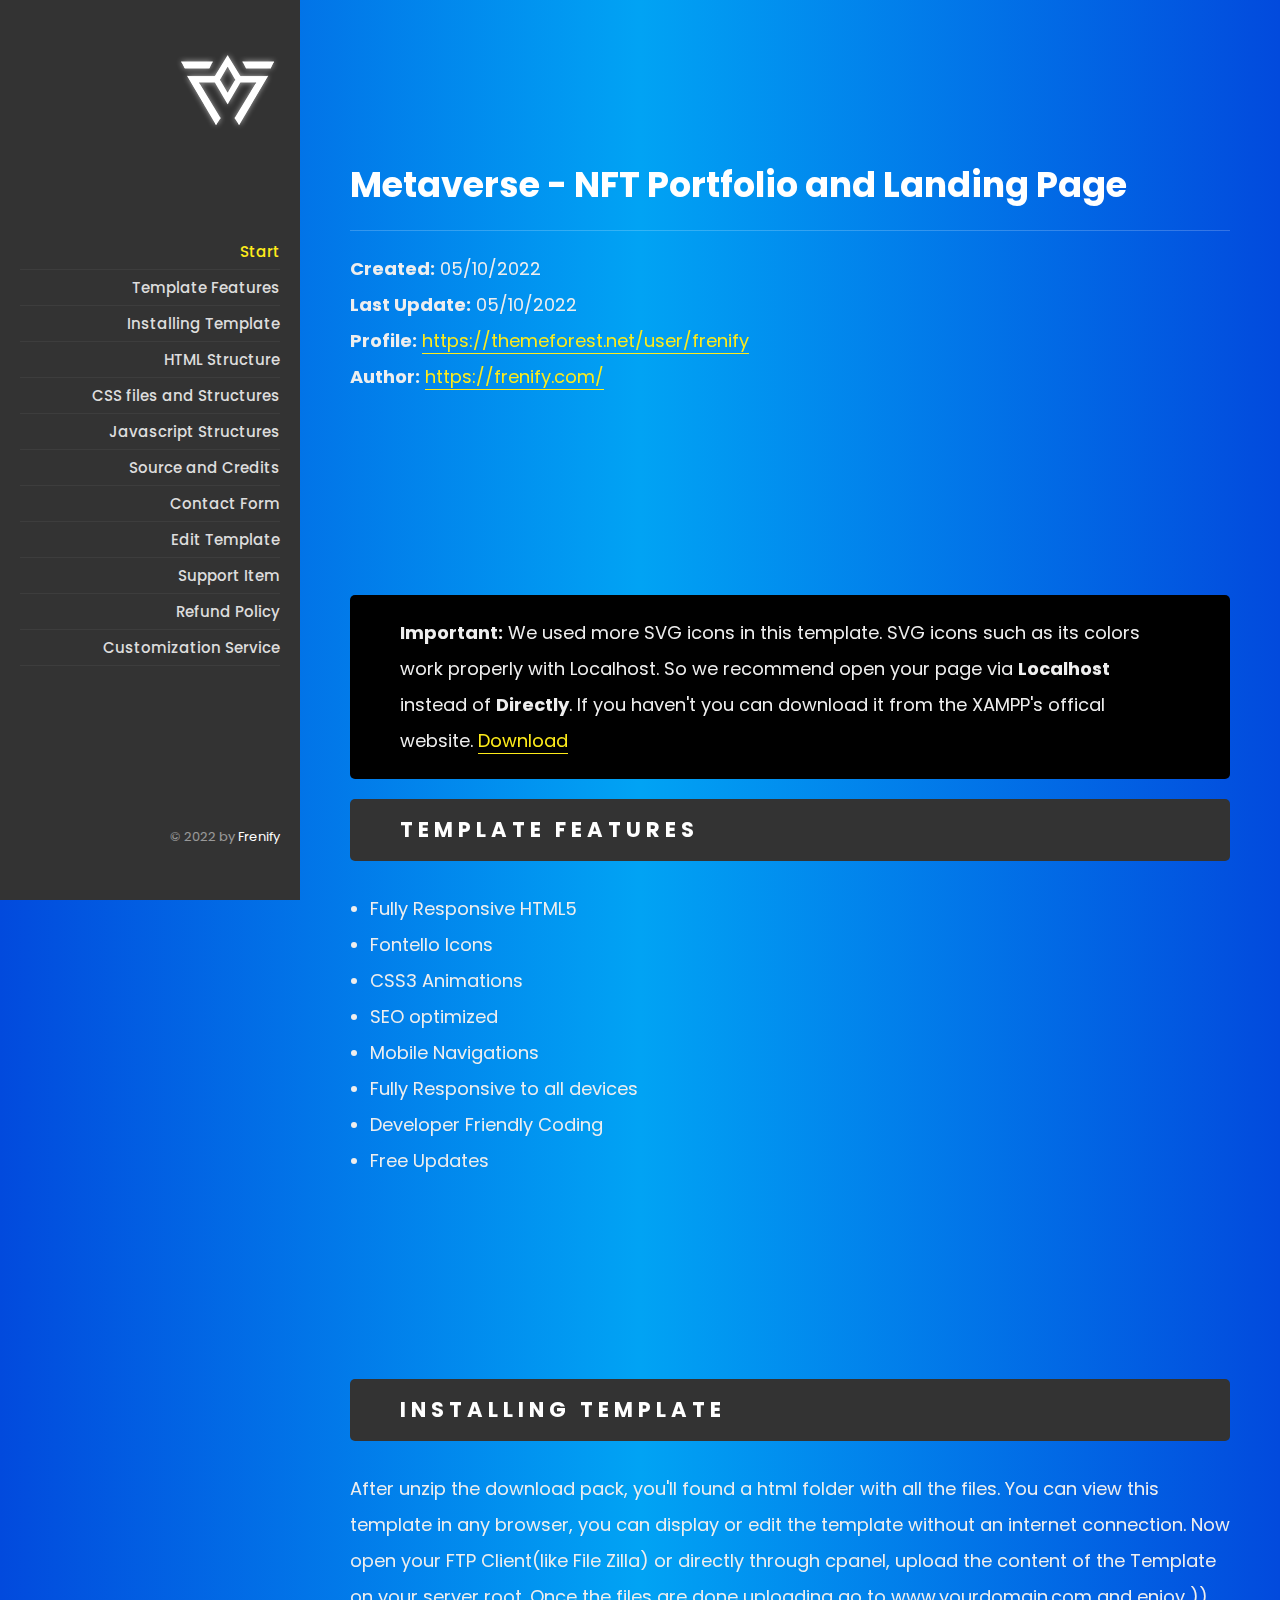
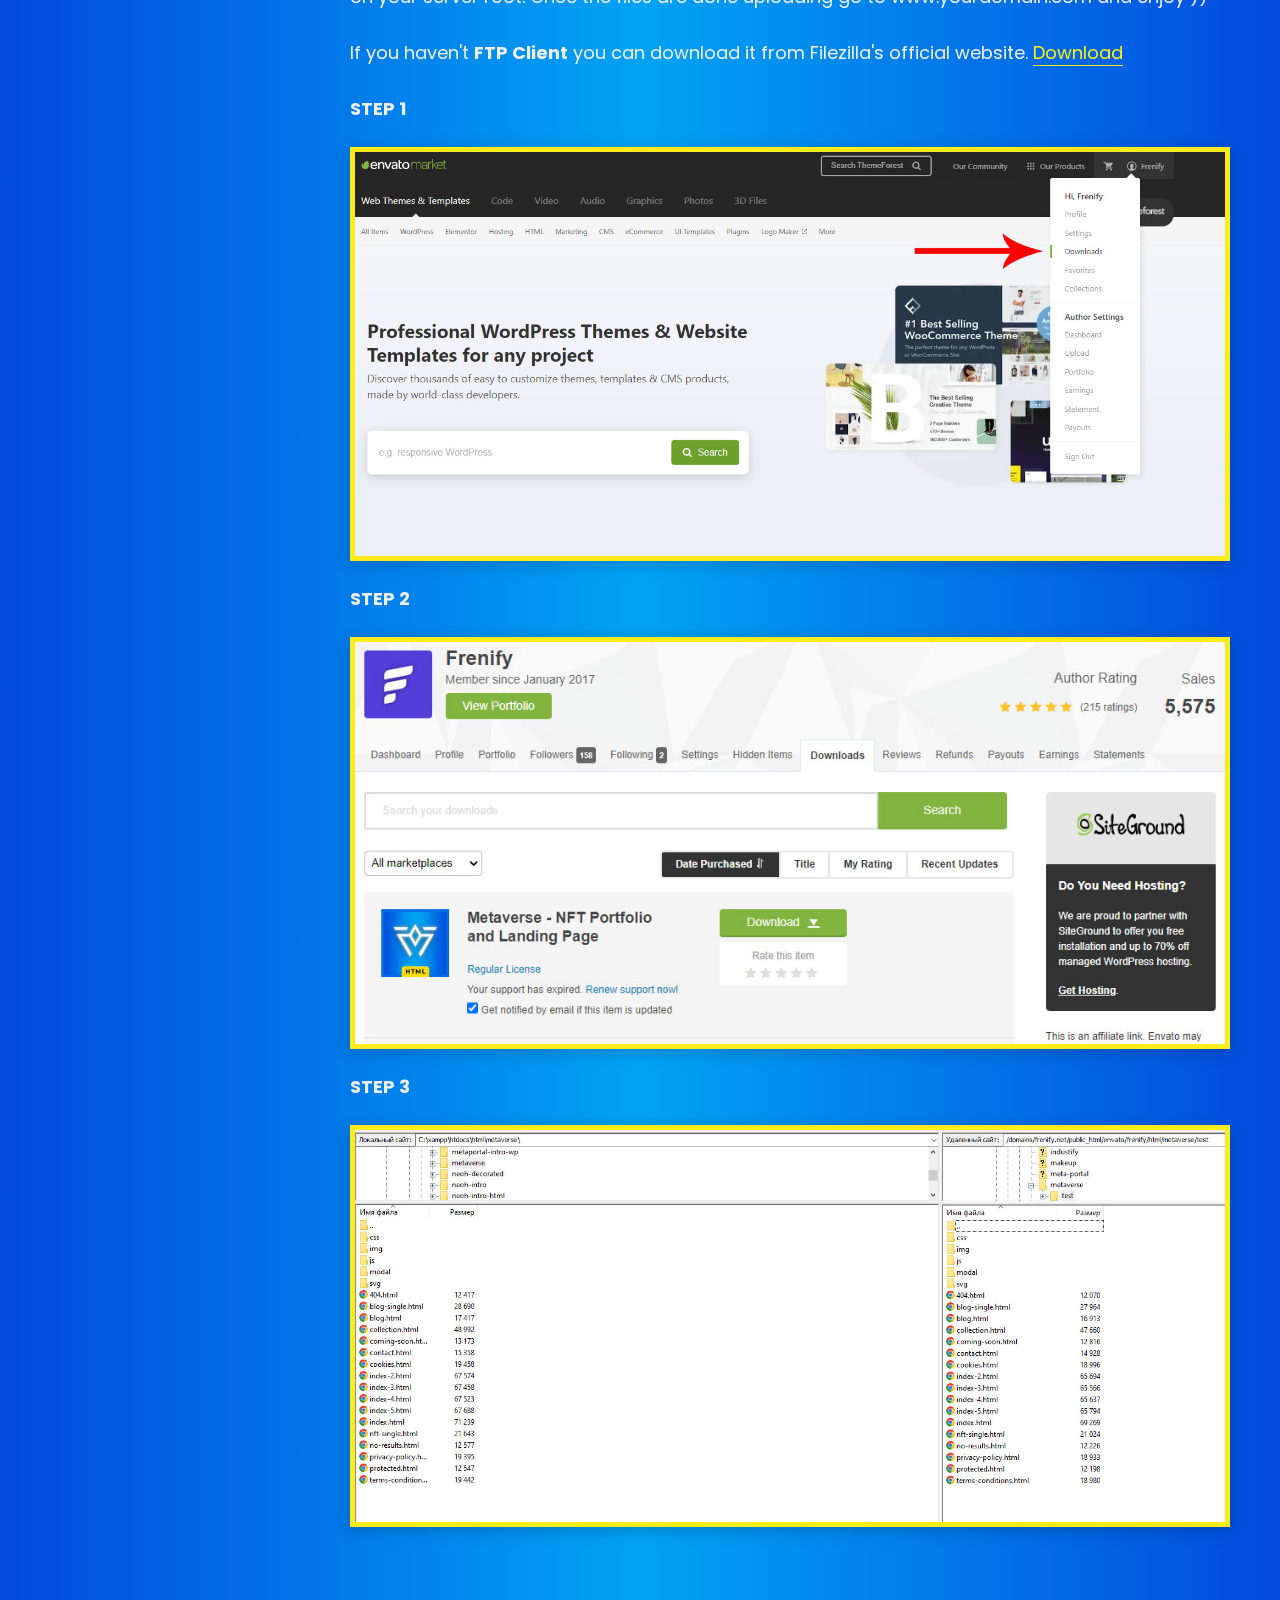
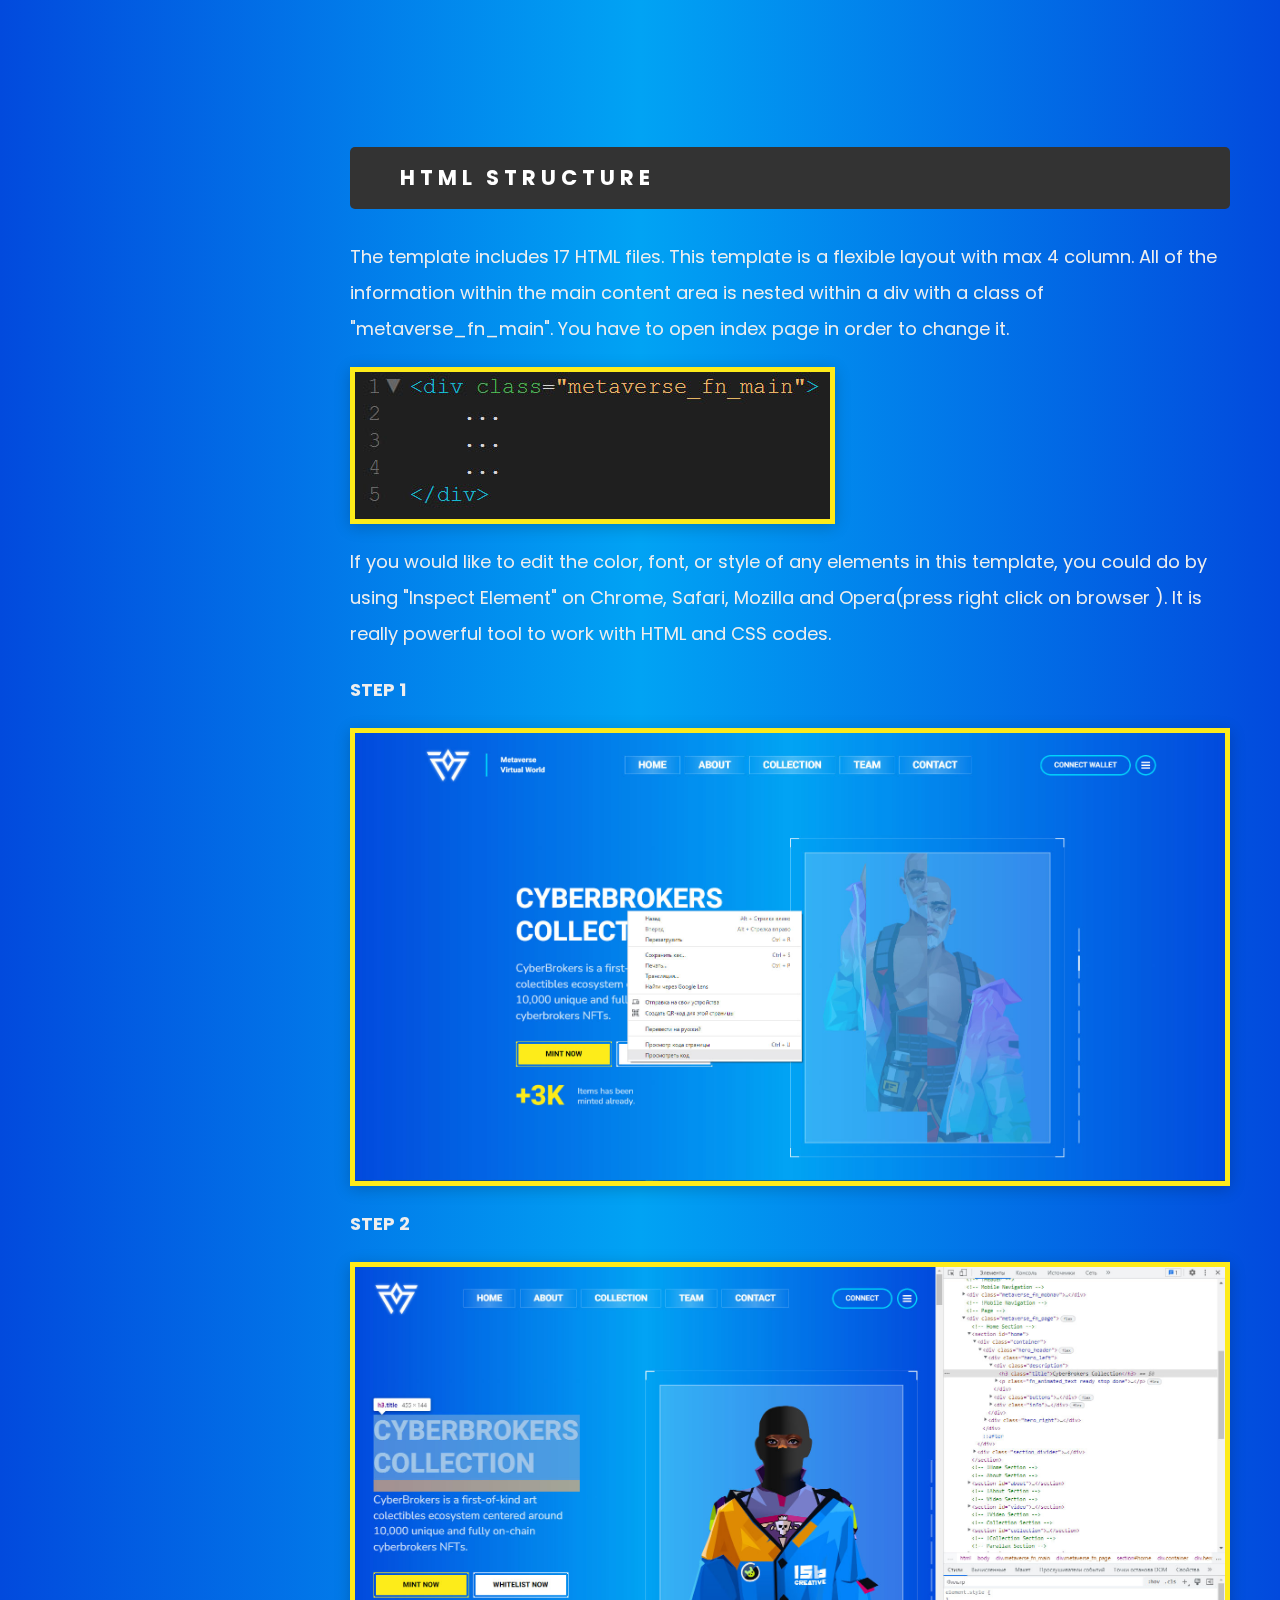
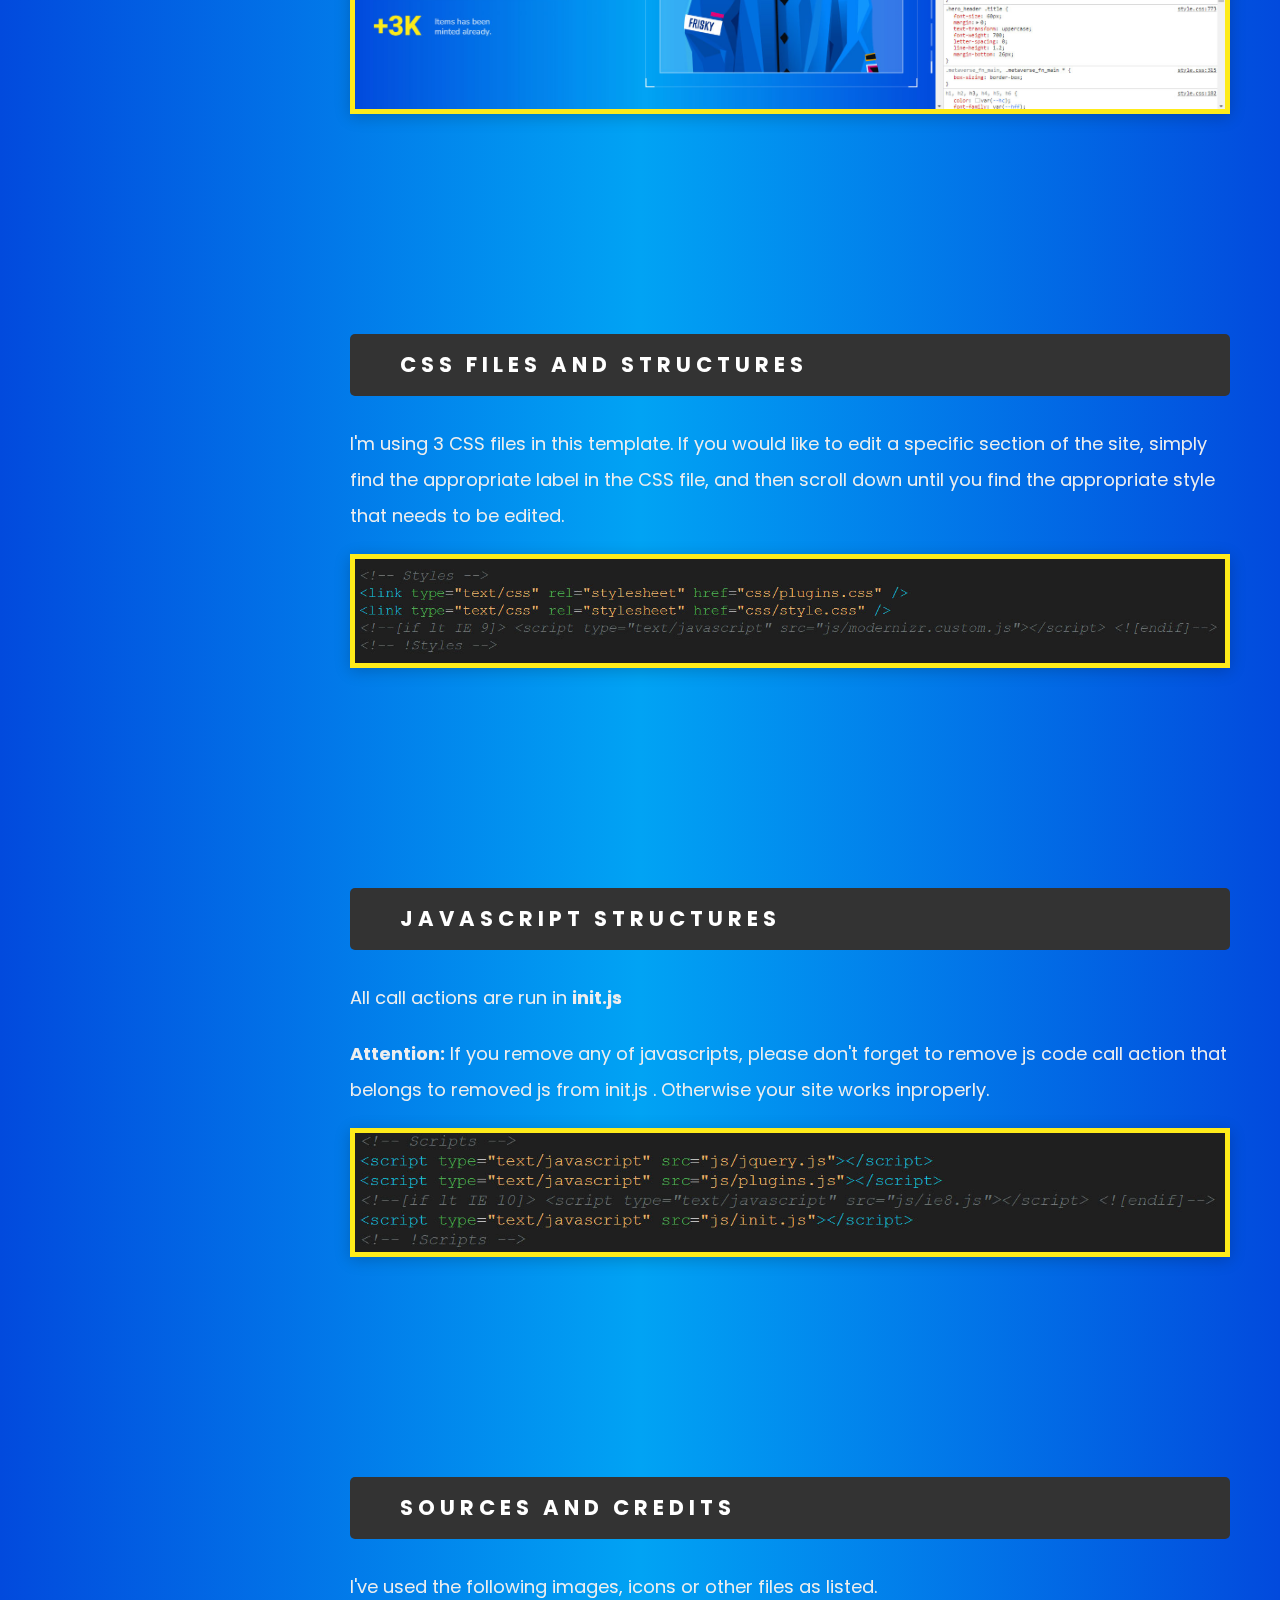
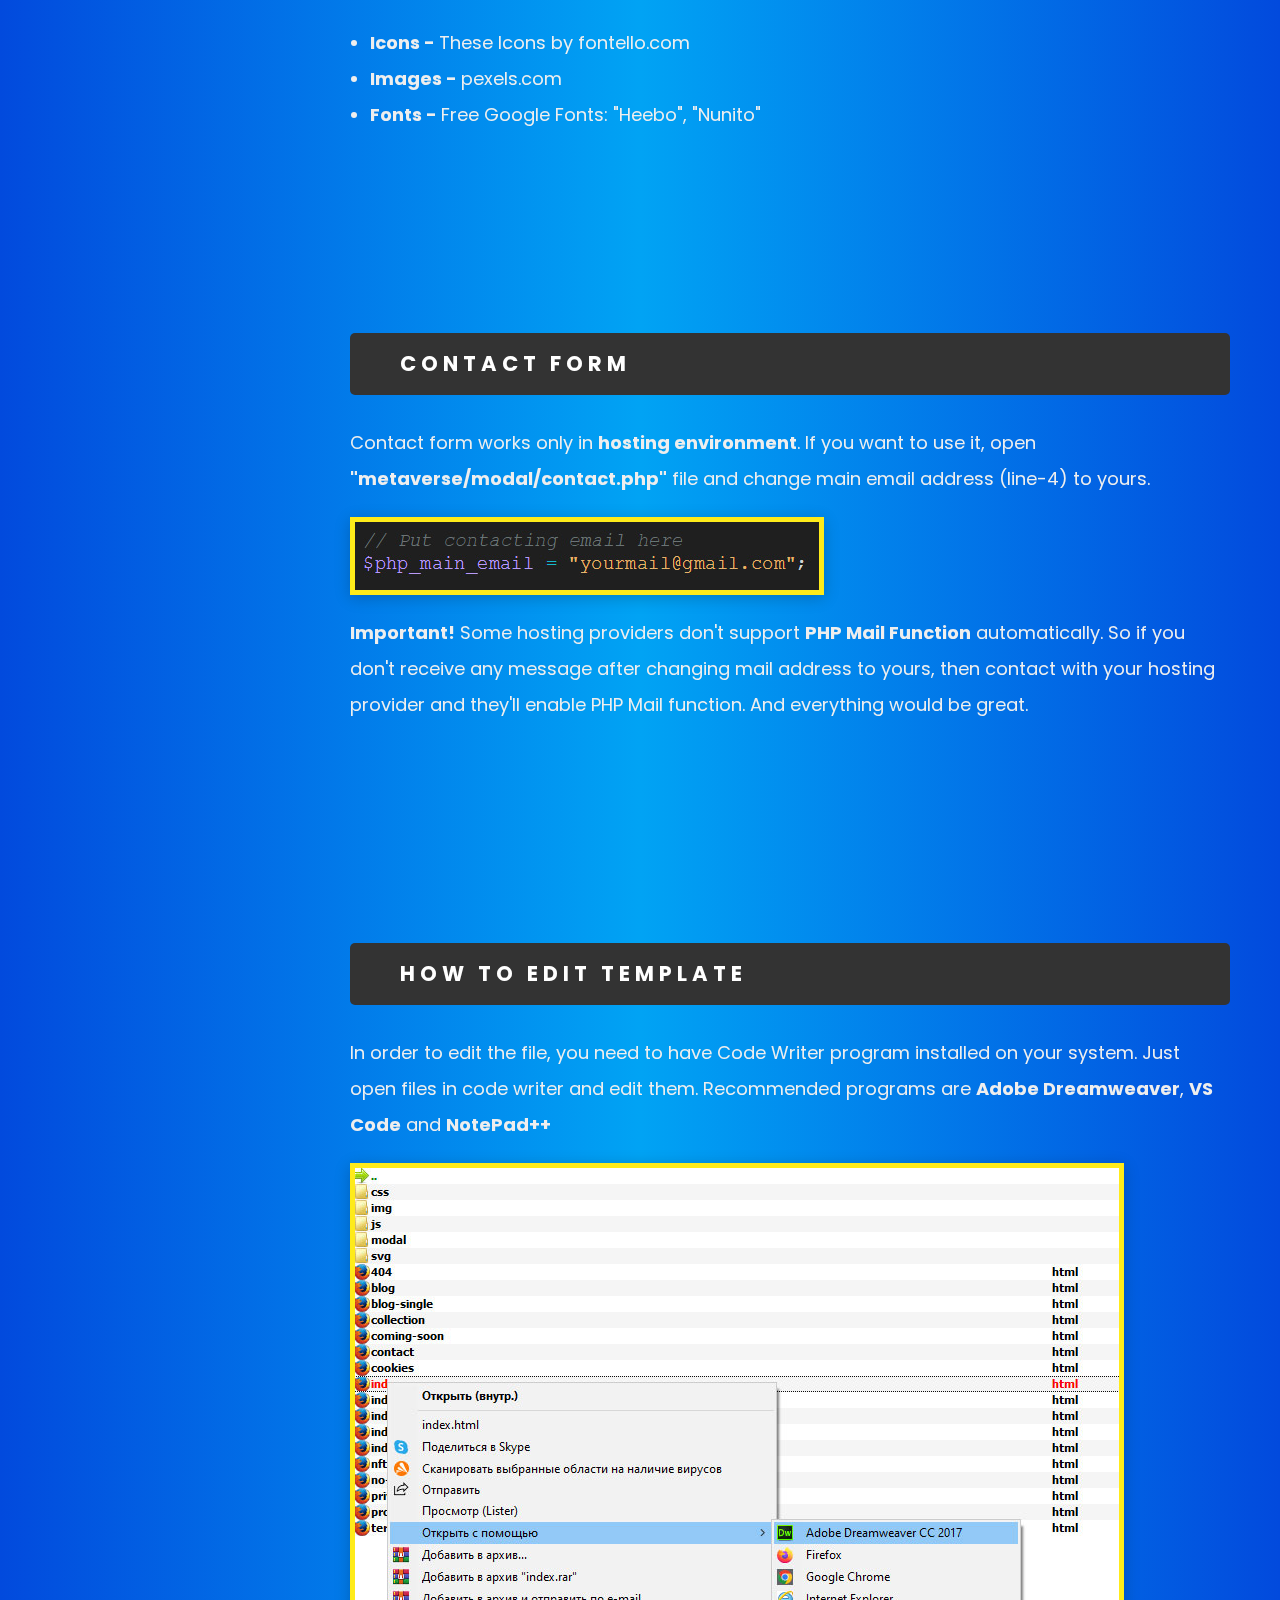
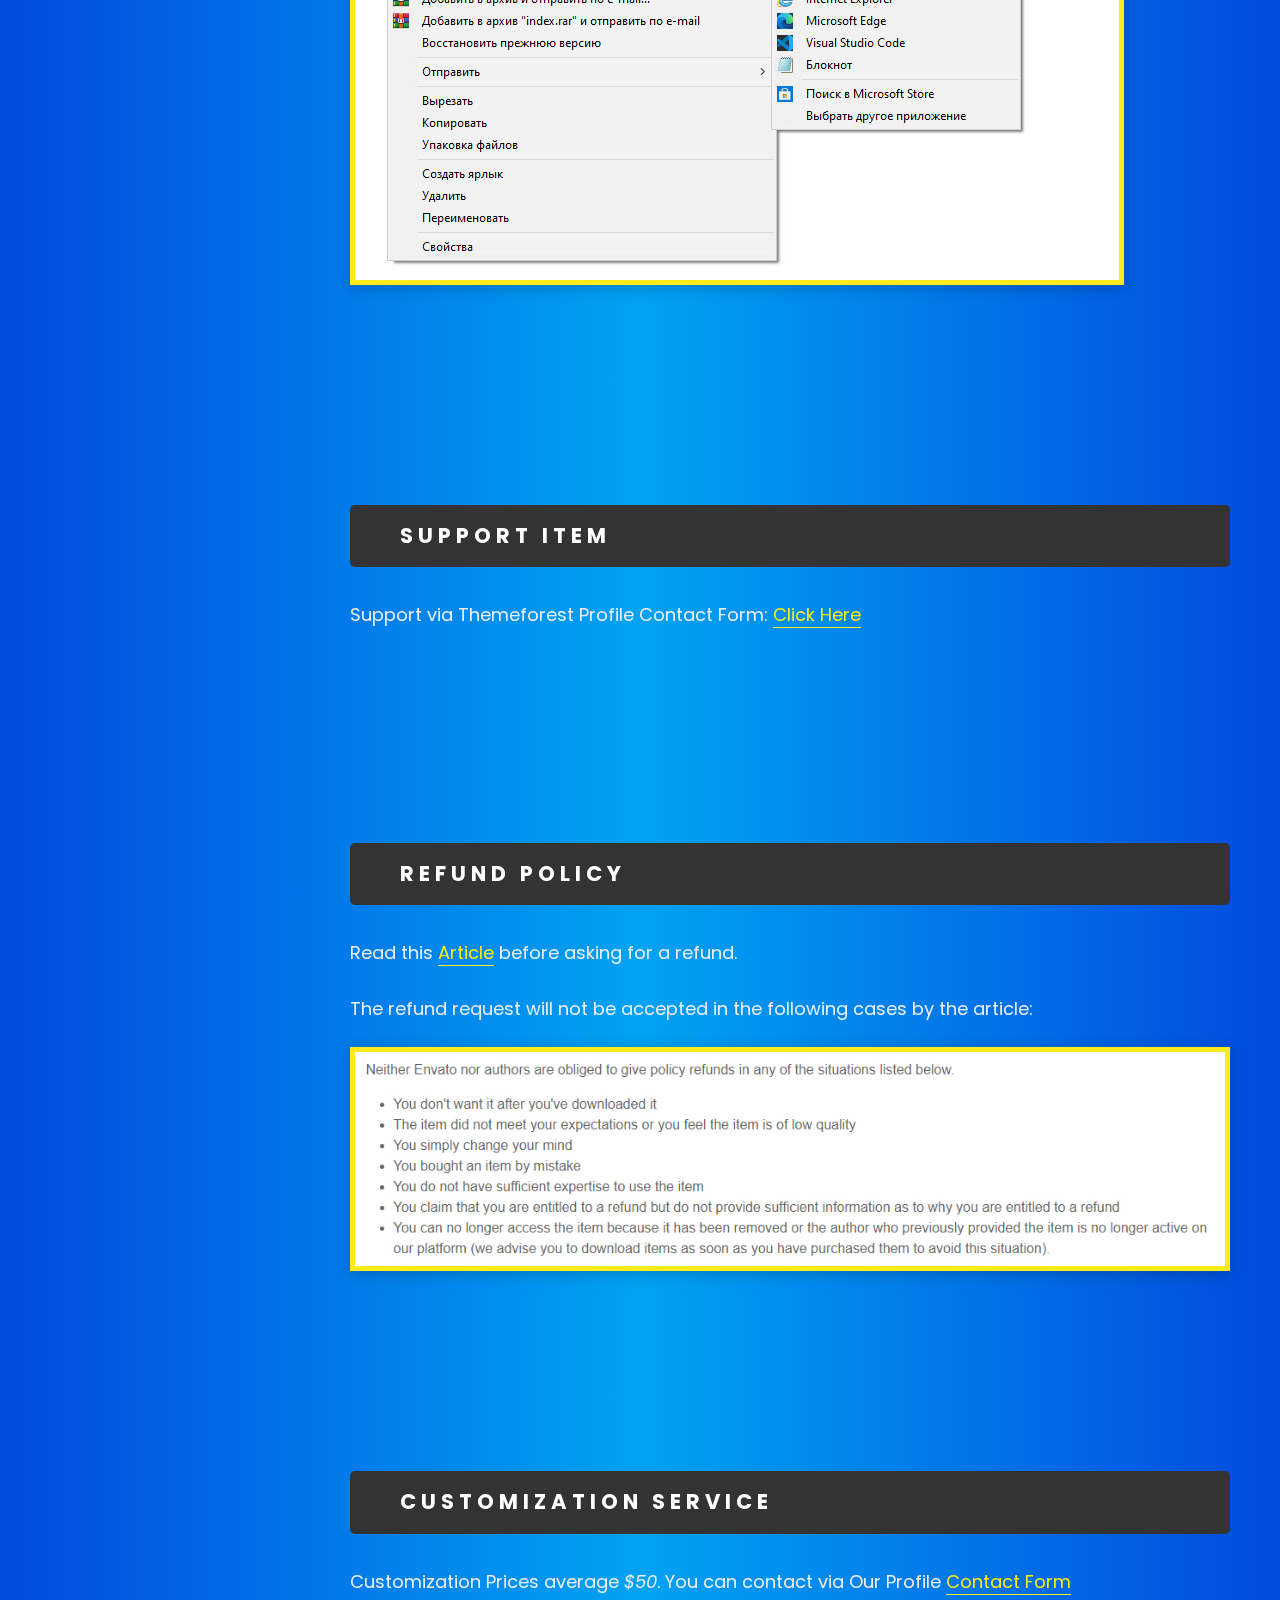
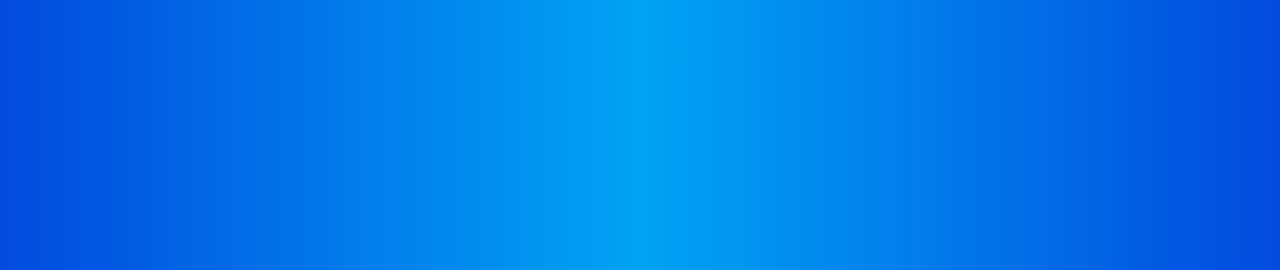
<file: doc/index.html>
<!DOCTYPE html>
<!--[if lt IE 7 ]><html class="ie ie6" lang="en"> <![endif]-->
<!--[if IE 7 ]><html class="ie ie7" lang="en"> <![endif]-->
<!--[if IE 8 ]><html class="ie ie8" lang="en"> <![endif]-->
<!--[if (gte IE 9)|!(IE)]><!--><html lang="en"> <!--<![endif]-->

<head>

<meta http-equiv="Content-Type" content="text/html; charset=utf-8" />

<meta name="description" content="SiteName">
<meta name="author" content="Frenify">

<meta name="viewport" content="width=device-width, initial-scale=1, maximum-scale=1">

<title>Metaverse | Documentation</title>

<!-- STYLES -->
<link href="https://fonts.googleapis.com/css2?family=Mulish:ital,wght@0,200;0,300;0,400;0,500;0,600;0,700;0,800;0,900;1,200;1,300;1,400;1,500;1,600;1,700;1,800;1,900&family=Poppins:ital,wght@0,300;0,400;0,500;0,600;0,700;0,800;0,900;1,300;1,400;1,500;1,600;1,700;1,800;1,900&display=swap" rel="stylesheet">

<link rel="stylesheet" type="text/css" href="css/plugins.css" />
<link rel="stylesheet" type="text/css" href="css/style.css" />
<!--[if lt IE 9]> <script type="text/javascript" src="js/modernizr.custom.js"></script> <![endif]-->
<!-- /STYLES -->

</head>

<body> 

	<div class="doc__wrap">
		<div class="sidebar">
			<div class="sidebar_inner">
				<div class="logo">
					<img src="img/logo.png" alt="" />
				</div>
				<div class="links">
					<ul class="anchor_nav">
						<li class="current"><a href="#start">Start</a></li>
						<li><a href="#features">Template Features</a></li>
						<li><a href="#install">Installing Template</a></li>
						<li><a href="#html">HTML Structure</a></li>
						<li><a href="#css">CSS files and Structures</a></li>
						<li><a href="#js">Javascript Structures</a></li>
						<li><a href="#source">Source and Credits</a></li>
						<li><a href="#contact">Contact Form</a></li>
						<li><a href="#edit">Edit Template</a></li>
						<li><a href="#support">Support Item</a></li>
						<li><a href="#refund">Refund Policy</a></li>
						<li><a href="#customization">Customization Service</a></li>
					</ul>
				</div>
				<div class="copyright">
					<p><span>&copy; 2022 by</span> <a href="https://themeforest.net/user/frenify" target="_blank">Frenify</a></p>
				</div>
			</div>
		</div>
		<div class="content">
			<div class="section" id="start">
				<div class="intro">
					<div class="item_name"><h3>Metaverse - NFT Portfolio and Landing Page</h3></div>
					<ul class="intro_list">
						<li><p><strong>Created:</strong> <span>05/10/2022</span></p></li>
						<li><p><strong>Last Update:</strong> <span>05/10/2022</span></p></li>
						<li><p><strong>Profile:</strong> <span><a href="https://themeforest.net/user/frenify" target="_blank">https://themeforest.net/user/frenify</a></span></p></li>
						<li><p><strong>Author:</strong> <span><a href="https://frenify.com/" target="_blank">https://frenify.com/</a></span></p></li>
					</ul>
				</div>
			</div>
			<div class="imp"><p><strong>Important:</strong> We used more SVG icons in this template. SVG icons such as its colors work properly with Localhost. So we recommend open your page via <strong>Localhost</strong> instead of <strong>Directly</strong>. If you haven't you can download it from the XAMPP's offical website. <a href="https://www.apachefriends.org/download.html">Download</a></p></div>
			<div class="section" id="features">
				<div class="main_title">
					<h3>Template Features</h3>
				</div>
				<div class="inner_list">
					<ul>
						<li><p>Fully Responsive HTML5</p></li>
						<li><p>Fontello Icons</p></li>
						<li><p>CSS3 Animations</p></li>
						<li><p>SEO optimized</p></li>
						<li><p>Mobile Navigations</p></li>
						<li><p>Fully Responsive to all devices</p></li>
						<li><p>Developer Friendly Coding</p></li>
						<li><p>Free Updates</p></li>
					</ul>
				</div>
			</div>
			<div class="section" id="install">
				<div class="main_title">
					<h3>Installing Template</h3>
				</div>
				<div class="text">
					<p>After unzip the download pack, you'll found a html folder with all the files. You can view this template in any browser, you can display or edit the template without an internet connection. Now open your FTP Client(like File Zilla) or directly through cpanel, upload the content of the Template on your server root. Once the files are done uploading go to www.yourdomain.com and enjoy &#41;&#41;</p>
				</div>
				<div class="text">
					<p>If you haven't <strong>FTP Client</strong> you can download it from Filezilla's official website. <a href="https://filezilla-project.org/" target="_blank">Download</a></p>
				</div>
				<div class="text">
					<strong>STEP 1</strong>
				</div>
				<div class="inner_image"><img src="img/19.jpg" alt="" /></div>
				<div class="text">
					<strong>STEP 2</strong>
				</div>
				<div class="inner_image"><img src="img/20.jpg" alt="" /></div>
				<div class="text">
					<strong>STEP 3</strong>
				</div>
				<div class="inner_image"><img src="img/filezilla.jpg" alt="" /></div>
			</div>
			<div class="section" id="html">
				<div class="main_title">
					<h3>HTML Structure</h3>
				</div>
				<div class="text">
					<p>The template includes 17 HTML files. This template is a flexible layout with max 4 column. All of the information within the main content area is nested within a div with a class of "metaverse_fn_main". You have to open index page in order to change it.</p>
				</div>
				<div class="inner_image"><img src="img/1.jpg" alt="" /></div>
				<div class="text">
					<p>If you would like to edit the color, font, or style of any elements in this template, you could do by using "Inspect Element" on Chrome, Safari, Mozilla and Opera(press right click on browser ). It is really powerful tool to work with HTML and CSS codes.</p>
				</div>
				<div class="text">
					<strong>STEP 1</strong>
				</div>
				<div class="inner_image"><img src="img/2.jpg" alt="" /></div>
				<div class="text">
					<strong>STEP 2</strong>
				</div>
				<div class="inner_image"><img src="img/10.jpg" alt="" /></div>
			</div>
			<div class="section" id="css">
				<div class="main_title">
					<h3>CSS Files and Structures</h3>
				</div>
				<div class="text">
					<p>I'm using 3 CSS files in this template. If you would like to edit a specific section of the site, simply find the appropriate label in the CSS file, and then scroll down until you find the appropriate style that needs to be edited.</p>
				</div>
				<div class="inner_image"><img src="img/3.jpg" alt="" /></div>
			</div>
			<div class="section" id="js">
				<div class="main_title">
					<h3>JavaScript Structures</h3>
				</div>
				<div class="text">
					<p>All call actions are run in <strong>init.js</strong></p>
				</div>
				<div class="text">
					<p><strong>Attention:</strong> If you remove any of javascripts, please don't forget to remove js code call action that belongs to removed js from init.js . Otherwise your site works inproperly.</p>
				</div>
				<div class="inner_image"><img src="img/4.jpg" alt="" /></div>
			</div>
			<div class="section" id="source">
				<div class="main_title">
					<h3>Sources and Credits</h3>
				</div>
				<div class="text">
					<p>I've used the following images, icons or other files as listed.</p>
				</div>
				<div class="inner_list">
					<ul>
						<li><p><strong>Icons - </strong>These Icons by fontello.com</p></li>
						<li><p><strong>Images - </strong>pexels.com</p></li>
						<li><p><strong>Fonts - </strong>Free Google Fonts: "Heebo", "Nunito"</p></li>
					</ul>
				</div>
			</div>
			<div class="section" id="contact">
				<div class="main_title">
					<h3>Contact Form</h3>
				</div>
				<div class="text">
					<p>Contact form works only in <strong>hosting environment</strong>. If you want to use it, open <strong>"metaverse/modal/contact.php"</strong> file and change main email address (line-4) to yours.</p>
				</div>
				<div class="inner_image"><img src="img/7.jpg" alt="" /></div>
				<div class="text">
					<p><strong>Important!</strong> Some hosting providers don't support <strong>PHP Mail Function</strong> automatically. So if you don't receive any message after changing mail address to yours, then contact with your hosting provider and they'll enable PHP Mail function. And everything would be great.</p>
				</div>
			</div>
			<div class="section" id="edit">
				<div class="main_title">
					<h3>How to edit template</h3>
				</div>
				<div class="text">
					<p>In order to edit the file, you need to have Code Writer program installed on your system. Just open files in code writer and edit them. Recommended programs are <strong>Adobe Dreamweaver</strong>, <strong>VS Code</strong> and <strong>NotePad++</strong></p>
				</div>
				<div class="inner_image"><img src="img/5.jpg" alt="" /></div>
			</div>
			<div class="section" id="support">
				<div class="main_title">
					<h3>Support Item</h3>
				</div>
				<div class="contact_list">
					<ul>
						<li>
							<div class="list_inner">
								<p><span>Support via Themeforest Profile Contact Form:</span> <a href="https://themeforest.net/user/frenify#contact" target="_blank">Click Here</a></p>
							</div>
						</li>
					</ul>
				</div>
			</div>
				<div class="section" id="refund">
					<div class="main_title">
						<h3>Refund Policy</h3>
					</div>
					<div class="text">
						<p>Read this <a href="https://themeforest.net/page/customer_refund_policy" target="_blank">Article</a> before asking for a refund.</p>
					</div>
					<div class="text">
						<p>The refund request will not be accepted in the following cases by the article:</p>
					</div>
					<img src="img/refund.jpg" alt="" />
				</div>
				<div class="section" id="customization">
					<div class="main_title">
						<h3>Customization Service</h3>
					</div>
					<div class="text">
						<p>Customization Prices average <i>$50</i>. You can contact via Our Profile <a href="https://themeforest.net/user/frenify#contact" target="_blank">Contact Form</a></p>
					</div>
				</div>
		</div>
	</div>
	
<!-- SCRIPTS -->
<script src="js/jquery.js"></script>
<!--[if lt IE 10]> <script type="text/javascript" src="js/ie8.js"></script> <![endif]-->	
<script src="js/plugins.js"></script>
<script src="js/init.js"></script>
<!-- /SCRIPTS -->

</body>
</html>
</file>
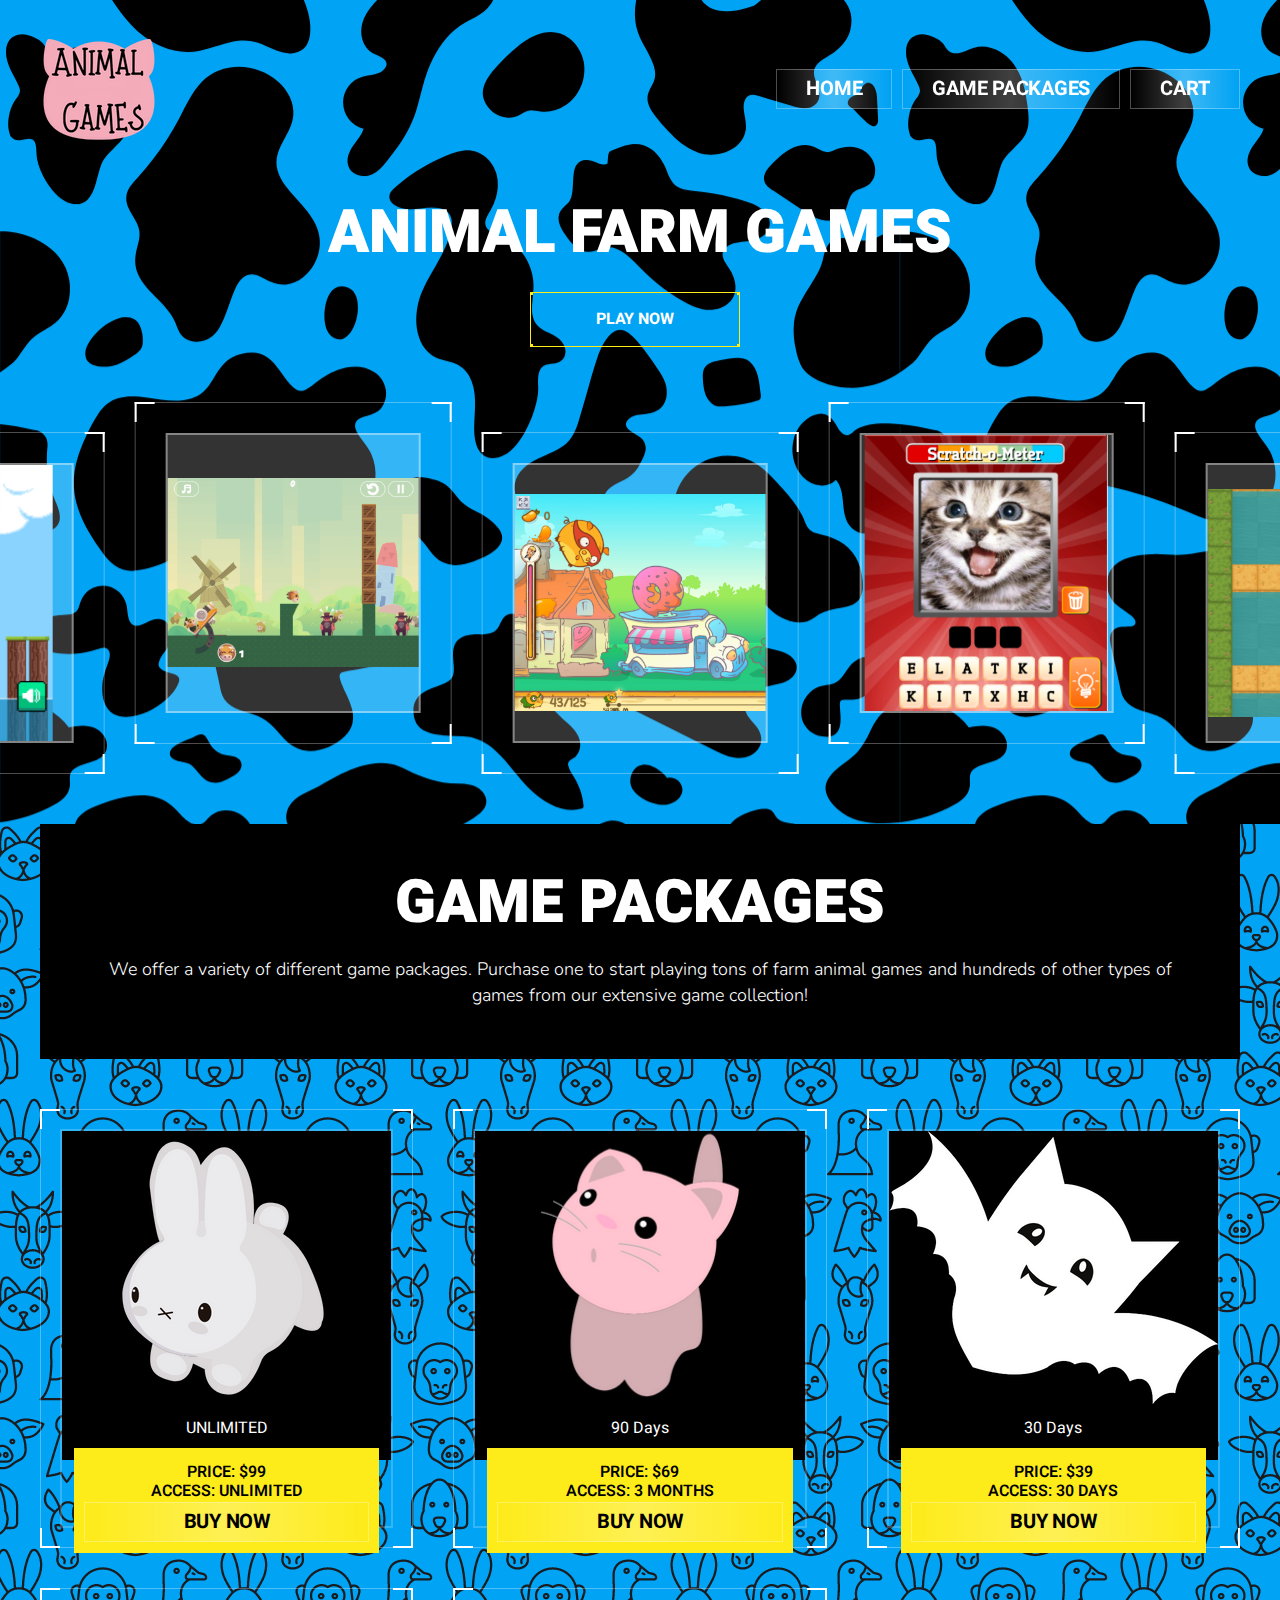
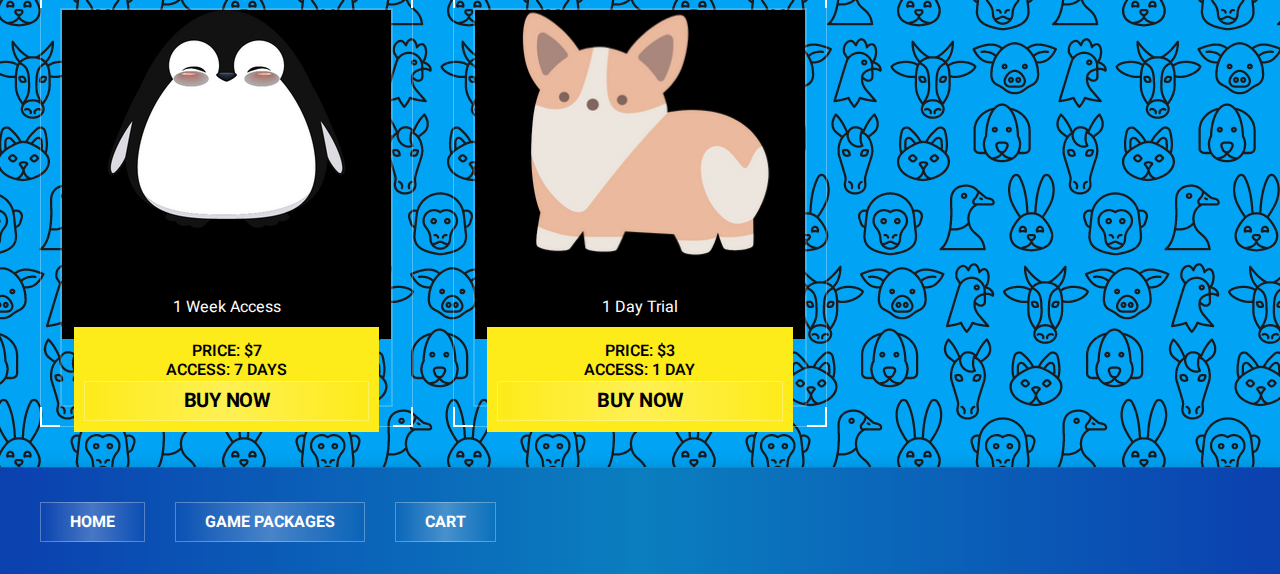
<file: html/index.html>
<!DOCTYPE html>
<!--[if lt IE 7 ]><html class="ie ie6" lang="en"> <![endif]-->
<!--[if IE 7 ]><html class="ie ie7" lang="en"> <![endif]-->
<!--[if IE 8 ]><html class="ie ie8" lang="en"> <![endif]-->
<!--[if (gte IE 9)|!(IE)]><!--><html lang="en"> <!--<![endif]-->
  
<head>

<meta http-equiv="Content-Type" content="text/html; charset=utf-8" />

<meta name="description" content="MetaVerse">
<meta name="author" content="Frenify">

<meta name="viewport" content="width=device-width, initial-scale=1, maximum-scale=1">

<title>Animal Farm Games - Home</title>

<!-- Google Fonts -->
<link rel="preconnect" href="https://fonts.googleapis.com">
<link rel="preconnect" href="https://fonts.gstatic.com" crossorigin>
<link href="https://fonts.googleapis.com/css2?family=Heebo:wght@100;200;300;400;500;600;700;800;900&family=Nunito:ital,wght@0,200;0,300;0,400;0,500;0,600;0,700;0,800;0,900;1,200;1,300;1,400;1,500;1,600;1,700;1,800;1,900&display=swap" rel="stylesheet">
<!-- !Google Fonts -->

<!-- Styles -->
<link type="text/css" rel="stylesheet" href="css/plugins.css?ver=2.0" />
<link type="text/css" rel="stylesheet" href="css/style.css?ver=2.0" />
<!--[if lt IE 9]> <script type="text/javascript" src="js/modernizr.custom.js?ver=2.0"></script> <![endif]-->
<!-- !Styles -->

</head>

<body>

<!-- Preloader -->
<div class="metaverse_fn_preloader">
	<div class="multi-spinner-container">
		<div class="multi-spinner">
			<div class="multi-spinner">
				<div class="multi-spinner">
					<div class="multi-spinner">
						<div class="multi-spinner">
							<div class="multi-spinner"></div>
						</div>
					</div>
				</div>
			</div>
		</div>
	</div>
</div>
<!-- !Preloader -->

<!-- Right Navigation -->
<div class="metaverse_fn_rightnav_closer ready"></div>
<div class="metaverse_fn_rightnav ready">
	<a href="#" class="fn__closer">
		<img src="svg/cancel.svg" alt="" class="fn__svg">
	</a>
	<div class="navbox">

		<div class="nav_holder">
			
			<!-- For JS -->
			<span class="icon"><img src="svg/down.svg" alt="" class="fn__svg"></span>
			<!-- For JS -->
			
			<ul>
				<li>
					<a href="index.html">
						<span class="creative_link">Home<img src="svg/down.svg" alt="" class="fn__svg"></span>
					</a>
		
				</li>
				<li><a href="nft-single.html"><span class="creative_link">Mint Page</span></a></li>

				<li><a href="#cart"><span class="creative_link">Cart</span></a></li>
				<!-- <li><a href="blog-single.html"><span class="creative_link">Blog Single</span></a></li> -->
			</ul>
		</div>
		<div class="info_holder">
			<div class="search_holder">
				<input type="text" placeholder="Search here...">
				<a href="#"><img src="svg/search.svg" alt="" class="fn__svg"></a>
			</div>
			<div class="copyright">
				<p>Copyright 2022 - Designed &amp; Developed by <a href="https://themeforest.net/user/frenify/portfolio" target="_blank">Frenify</a></p>
			</div>
			<div class="social_icons">
				<ul>
					<li><a href="#"><img src="svg/social/twitter-1.svg" alt="" class="fn__svg"></a></li>
					<li><a href="#"><img src="svg/social/facebook-1.svg" alt="" class="fn__svg"></a></li>
					<li><a href="#"><img src="svg/social/instagram-1.svg" alt="" class="fn__svg"></a></li>
					<li><a href="#"><img src="svg/social/pinterest-1.svg" alt="" class="fn__svg"></a></li>
					<li><a href="#"><img src="svg/social/behance-1.svg" alt="" class="fn__svg"></a></li>
				</ul>
			</div>
		</div>
	</div>
</div>
<!-- !Right Navigation -->


<!-- Wallet Popup -->
<div class="metaverse_fn_wallet_closer ready"></div>
<div class="metaverse_fn_walletbox ready">
	<a href="#" class="fn__closer">
		<img src="svg/cancel.svg" alt="" class="fn__svg">
	</a>
	<div class="walletbox">
		
		<div class="title_holder">
			<h3>Connect Wallet</h3>
			<p>Connect with one of our available wallet providers or create a new one.</p>
		</div>
		
		<div class="list_holder">
			<ul class="metaverse_fn_items">
				<li>
					<div class="item">
						<a href="#" class="metaverse_fn_iconbtn">
							<span class="btn">
								<span class="icon">
									<img src="img/wallet/metamask.png" alt="">
								</span>
								<span class="text">Metamask</span>
							</span>
						</a>
					</div>
				</li>
				<li>
					<div class="item">
						<a href="#" class="metaverse_fn_iconbtn">
							<span class="btn">
								<span class="icon">
									<img src="img/wallet/walletconnect.png" alt="">
								</span>
								<span class="text">WalletConnect</span>
							</span>
						</a>
					</div>
				</li>
				<li>
					<div class="item">
						<a href="#" class="metaverse_fn_iconbtn">
							<span class="btn">
								<span class="icon">
									<img src="img/wallet/coinbase.png" alt="">
								</span>
								<span class="text">Coinbase</span>
							</span>
						</a>
					</div>
				</li>
				<li>
					<div class="item">
						<a href="#" class="metaverse_fn_iconbtn">
							<span class="btn">
								<span class="icon">
									<img src="img/wallet/venly.png" alt="">
								</span>
								<span class="text">Venly</span>
							</span>
						</a>
					</div>
				</li>
			</ul>
		</div>
		
	</div>
</div>
<!-- !Wallet Popup -->

<!-- Main -->
<div class="metaverse_fn_main">
	
	<!-- Header -->
	<header id="header">
		<div class="header">
			<div class="header_in">
				<div class="logo">
					<a class="has_text" href="index.html">
						<img src="img/logo.png" alt="">
						
					</a>
				</div>
				<div class="nav">
					<ul>
						<li class="menu-item-has-children">
							<a class="gradient_link" href="#zigzag_carousel"><span>Home</span></a>
						</li>
						<li><a class="gradient_link" href="#packages"><span>Game Packages</span></a></li>
					
						<li><a class="gradient_link" href="#"><span>Cart</span></a></li>
					</ul>
				</div>
			
			</div>
		</div>
	</header>
	<!-- !Header -->
	
	<!-- Mobile Navigation -->
	<div class="metaverse_fn_mobnav">
		<div class="mob_top">
			<div class="logo">
				<a href="index.html">
					<img src="img/logo.png" alt="">
				</a>
			</div>
			<div class="triggers">
				<a class="trigger trigger_menu" href="#"><span></span></a>
		
			</div>
		</div>
		<div class="mob_bot">
			<ul>
				<li>
					<a class="creative_link" href="#home">Home</a>
				</li>
				<li><a class="creative_link" href="#games">Games</a></li>
				<li><a class="creative_link" href="#packages">Packages</a></li>
				<li><a class="creative_link" href="#">Cart</a></li>

			</ul>
		</div>
	</div>
	<!-- !Mobile Navigation -->
	
	<!-- Page -->
	<div class="metaverse_fn_page">
		
		<!-- ZigZag Carousel Section -->
		<section id="zigzag_carousel">
		
		
			<div class="container">
				<div class="fn_cs_welcome">
					<h3 class="maintitle">Animal farm games</h3>
					<div class="buttons">
						<a href="#packages" class="metaverse_fn_button">
							<span class="text">Play Now</span>
						</a>
						<!-- <a href="#" class="metaverse_fn_button white">
							<span class="text">Whitelist Now</span>
						</a> -->
					</div>
				</div>
			</div>
			
			<!-- ZigZag Carousel -->
			<div class="fn_cs_zigzag">
				<div class="swiper-container">
					<div class="swiper-wrapper">
						<div class="swiper-slide">
							<div class="item odd">
								<div class="left__border"></div>
								<div class="right__border"></div>
								<div class="item_in">
									<img src="img/1x1.jpg" alt="">
									<div class="img" data-bg-img="img/animal-game-1.png"></div>
								</div>
							</div>
						</div>
						<div class="swiper-slide">
							<div class="item even">
								<div class="left__border"></div>
								<div class="right__border"></div>
								<div class="item_in">
									<img src="img/1x1.jpg" alt="">
									<div class="img" data-bg-img="img/animal-game-2.png"></div>
								</div>
							</div>
						</div>
						<div class="swiper-slide">
							<div class="item odd">
								<div class="left__border"></div>
								<div class="right__border"></div>
								<div class="item_in">
									<img src="img/1x1.jpg" alt="">
									<div class="img" data-bg-img="img/animal-game-3.png"></div>
								</div>
							</div>
						</div>
						<div class="swiper-slide">
							<div class="item even">
								<div class="left__border"></div>
								<div class="right__border"></div>
								<div class="item_in">
									<img src="img/1x1.jpg" alt="">
									<div class="img" data-bg-img="img/animal-game-4.png"></div>
								</div>
							</div>
						</div>
						<div class="swiper-slide">
							<div class="item odd">
								<div class="left__border"></div>
								<div class="right__border"></div>
								<div class="item_in">
									<img src="img/1x1.jpg" alt="">
									<div class="img" data-bg-img="img/animal-game-5.png"></div>
								</div>
							</div>
						</div>
						<div class="swiper-slide">
							<div class="item even">
								<div class="left__border"></div>
								<div class="right__border"></div>
								<div class="item_in">
									<img src="img/1x1.jpg" alt="">
									<div class="img" data-bg-img="img/animal-game-6.png"></div>
								</div>
							</div>
						</div>
						<div class="swiper-slide">
							<div class="item odd">
								<div class="left__border"></div>
								<div class="right__border"></div>
								<div class="item_in">
									<img src="img/1x1.jpg" alt="">
									<div class="img" data-bg-img="img/animal-game-7.png"></div>
								</div>
							</div>
						</div>
						<div class="swiper-slide">
							<div class="item even">
								<div class="left__border"></div>
								<div class="right__border"></div>
								<div class="item_in">
									<img src="img/1x1.jpg" alt="">
									<div class="img" data-bg-img="img/animal-game-8.png"></div>
								</div>
							</div>
						</div>
					</div>
				</div>
				
			
		
		</section>
		<!-- !ZigZag Carousel Section -->
		
		
	
<!-- Team Section -->
<section id="packages">
    
    <!-- Main Title -->
    <div class="container">
        <div class="fn_cs_title">
            <div class="divider" data-color="2">
                <div class="line"></div>
                <div class="middle"></div>
                <div class="left1"></div>
                <div class="left2"></div>
                <div class="right1"></div>
                <div class="right2"></div>
            </div>
            <h3 class="title" data-color="white">Game Packages</h3>
            <p class="desc fn_animated_text">We offer a variety of different game packages. Purchase one to start playing tons of farm animal games
				 and hundreds of other types of games from our extensive game collection!<br></p>
				 
		</div>
    </div>
    <!-- !Main Title -->
    
    
    <!-- Team Shortcode -->
    <div class="container">
        <div class="fn_cs_team">
            <ul class="team_list">
                
                <!-- Team Item #1 -->
                <li class="team_item">
                    <div class="item">
                        <div class="left__border"></div>
                        <div class="right__border"></div>
                        <div class="item_in">
                            <div class="image">
                                <img src="img/1x1.jpg" alt="">
                                <div class="abs_img" data-bg-img="img/bunny.png"></div>
                            </div>
                            <div class="title_holder">
                                <h4 class="occ"><span>UNLIMITED</span></h4>
                                <div class="details">
                                    <h3 class="name">Price: $99</h3>
									<h3 class="name">Access: Unlimited</h3>
									<a class="gradient_link" href="#cart" target="_blank">Buy Now</a>
                                    <!-- <ul>
                                        <li>
                                            Unlimited Access to all games
                                        </li>
                                
										<br>
                                        <li>
                                            <a class="gradient_link" href="#cart" target="_blank">Buy Now</a>
                                        </li>
                                    </ul> -->
                                </div>
                            </div>
                        </div>
                    </div>
                </li>
                <!-- !Team Item #1 -->
                
                <!-- Team Item #2 -->
                <li class="team_item">
                    <div class="item">
                        <div class="left__border"></div>
                        <div class="right__border"></div>
                        <div class="item_in">
                            <div class="image">
                                <img src="img/1x1.jpg" alt="">
                                <div class="abs_img" data-bg-img="img/kitty.png"></div>
                            </div>
                            <div class="title_holder">
                                <h4 class="occ"><span>90 Days</span></h4>
                                <div class="details">
                                    <h3 class="name">Price: $69</h3>
									<h3 class="name">Access: 3 Months</h3>
									<a class="gradient_link" href="#cart" target="_blank">Buy Now</a>
                              
                                </div>
                            </div>
                        </div>
                    </div>
                </li>
                <!-- !Team Item #2 -->
                
                <!-- Team Item #3 -->
                <li class="team_item">
                    <div class="item">
                        <div class="left__border"></div>
                        <div class="right__border"></div>
                        <div class="item_in">
                            <div class="image">
                                <img src="img/1x1.jpg" alt="">
                                <div class="abs_img" data-bg-img="img/bat.png"></div>
                            </div>
                            <div class="title_holder">
                                <h4 class="occ"><span>30 Days</span></h4>
                                <div class="details">
                                    <h3 class="name">Price: $39</h3>
									<h3 class="name">Access: 30 Days</h3>
									<a class="gradient_link" href="#cart" target="_blank">Buy Now</a>
                                </div>
                            </div>
                        </div>
                    </div>
                </li>
                <!-- !Team Item #3 -->
                
                <!-- Team Item #4 -->
                <li class="team_item">
                    <div class="item">
                        <div class="left__border"></div>
                        <div class="right__border"></div>
                        <div class="item_in">
                            <div class="image">
                                <img src="img/1x1.jpg" alt="">
                                <div class="abs_img" data-bg-img="img/penguin.png"></div>
                            </div>
                            <div class="title_holder">
                                <h4 class="occ"><span>1 Week Access</span></h4>
								<div class="details">
								<h3 class="name">Price: $7</h3>
								<h3 class="name">Access: 7 Days</h3>
								<a class="gradient_link" href="#cart" target="_blank">Buy Now</a>
							</div>
                            </div>
                        </div>
                    </div>
                </li>
                <!-- !Team Item #4 -->
                
                <!-- Team Item #5 -->
                <li class="team_item">
                    <div class="item">
                        <div class="left__border"></div>
                        <div class="right__border"></div>
                        <div class="item_in">
                            <div class="image">
                                <img src="img/1x1.jpg" alt="">
                                <div class="abs_img" data-bg-img="img/puppy.png"></div>
                            </div>
                            <div class="title_holder">
                                <h4 class="occ"><span>1 Day Trial</span></h4>
                                <div class="details">
                                    <h3 class="name">Price: $3</h3>
									<h3 class="name">Access: 1 Day</h3>
									<a class="gradient_link" href="#cart" target="_blank">Buy Now</a>
                                </div>
                            </div>
                        </div>
                    </div>
                </li>
                <!-- !Team Item #5 -->
                
                <!-- Team Item #6 -->
                <!-- <li class="team_item">
                    <div class="item">
                        <div class="left__border"></div>
                        <div class="right__border"></div>
                        <div class="item_in">
                            <div class="image">
                                <img src="img/1x1.jpg" alt="">
                                <div class="abs_img" data-bg-img="img/team/6.jpg"></div>
                            </div>
                            <div class="title_holder">
                                <h4 class="occ"><span>Motion Graphic Artist</span></h4>
                                <div class="details">
                                    <h3 class="name">Alex Kernitsky</h3>
                                    <ul>
                                        <li>
                                            <a href="https://www.facebook.com/" target="_blank">Fb.</a>
                                        </li>
                                        <li>
                                            <a href="https://twitter.com/" target="_blank">Tw.</a>
                                        </li>
                                        <li>
                                            <a href="https://www.behance.net/" target="_blank">Be.</a>
                                        </li>
                                    </ul>
                                </div>
                            </div>
                        </div>
                    </div>
                </li> -->
                <!-- !Team Item #6 -->
                
            </ul>
        </div>
    </div>
    <!-- !Team Shortcode -->

    
</section>
<!-- !Team Section -->

		
	</div>
	<!-- !Page -->
	
	<!-- Footer -->
	<footer id="footer">
		<div class="container">
			<div class="footer">
				<!-- <div class="left_part">
					<p>Copyright 2022 — Designed &amp; Developed by <a href="https://themeforest.net/user/frenify/portfolio" target="_blank">Frenify</a></p>
				</div> -->
				<div class="right_part">
					<ul>
						<li><a class="gradient_link" href="#zigzag_carousel">Home</a></li>
						<li><a class="gradient_link" href="#packages">Game Packages</a></li>
						<li><a class="gradient_link" href="#cart">Cart</a></li>
					</ul>
				</div>
			</div>
		</div>
	</footer>
	<!-- !Footer -->
	
	<!-- Totop Button -->
	<a href="#" class="metaverse_fn_totop">
		<span class="icon"></span>
		<span class="arrow"></span>
		<span class="rocket"></span>
	</a>
	<!-- !Totop Button -->
	
</div>
<!-- !Main -->

<!-- Scripts -->
<script type="text/javascript" src="js/jquery.js?ver=2.0"></script>
<script type="text/javascript" src="js/plugins.js?ver=2.0"></script>
<!--[if lt IE 10]> <script type="text/javascript" src="js/ie8.js?ver=2.0"></script> <![endif]-->
<script type="text/javascript" src="js/init.js?ver=2.0"></script>
<!-- !Scripts -->

</body>
</html>
</file>
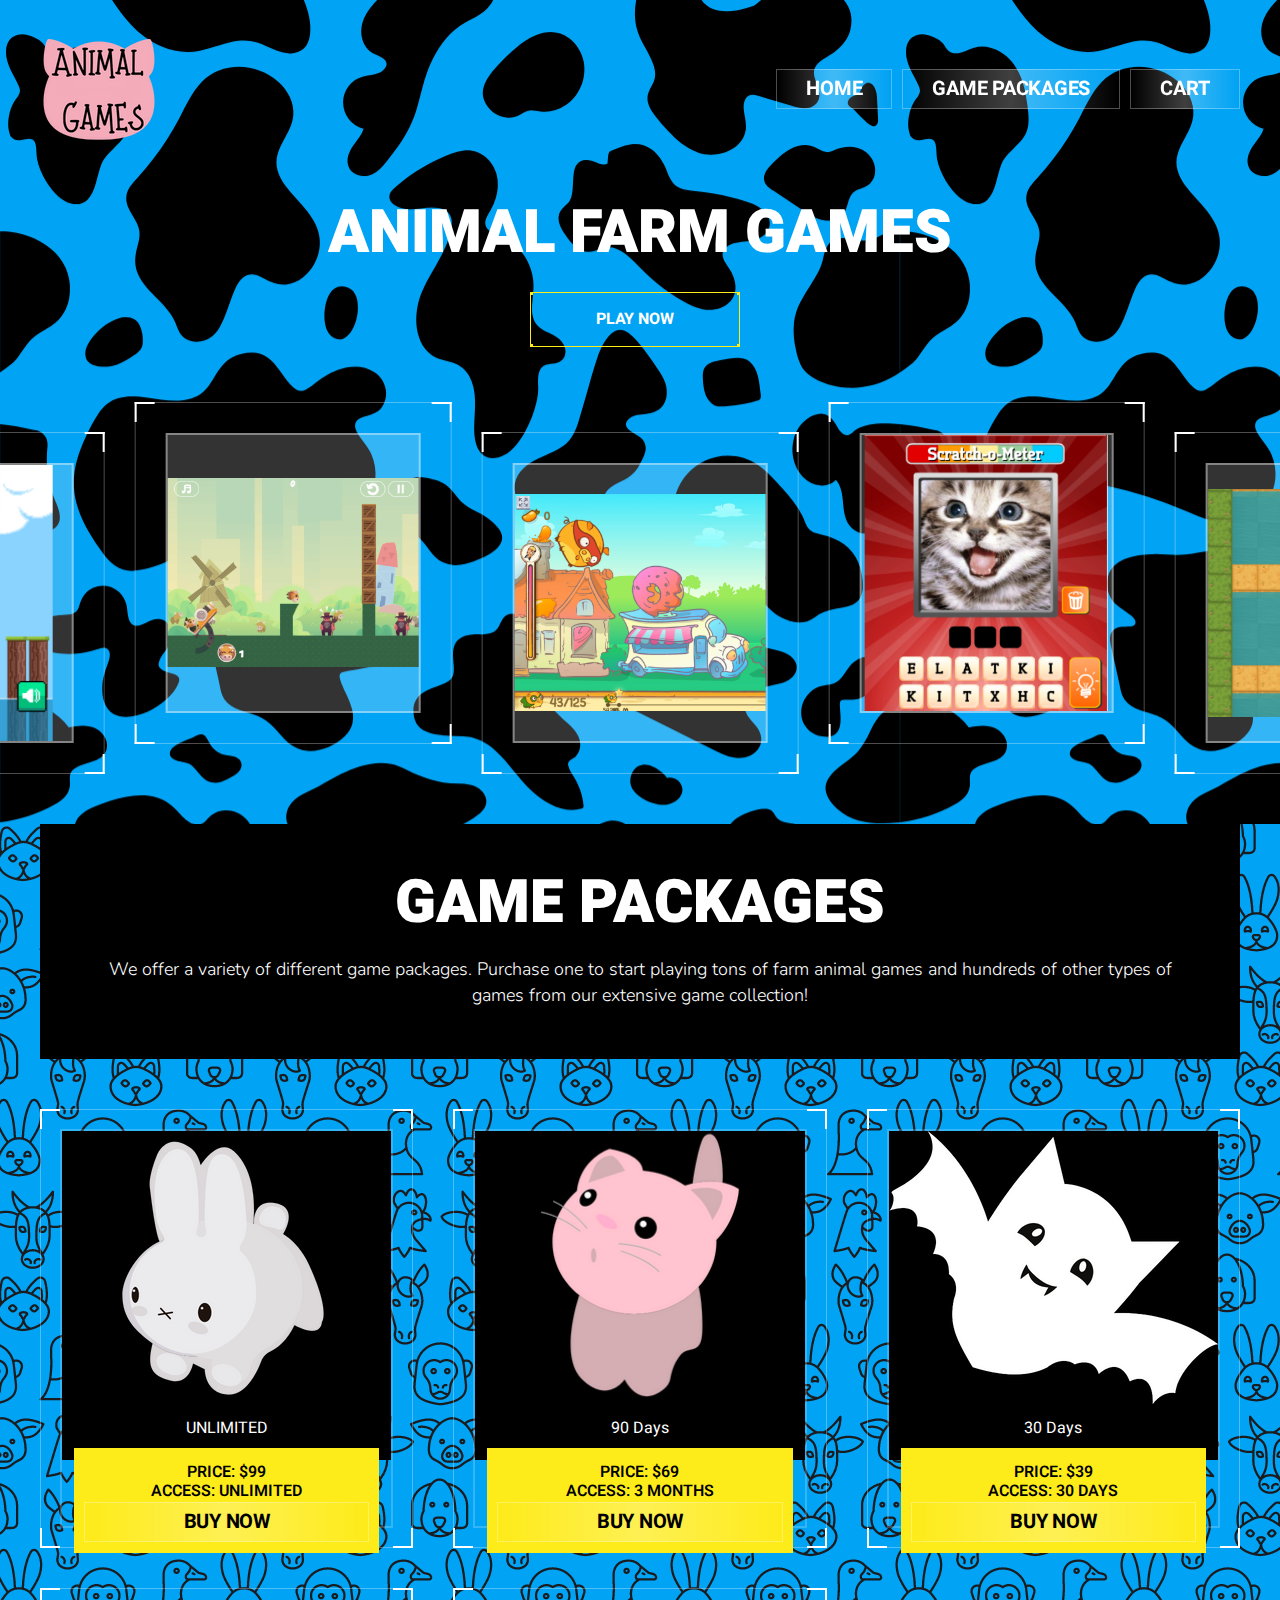
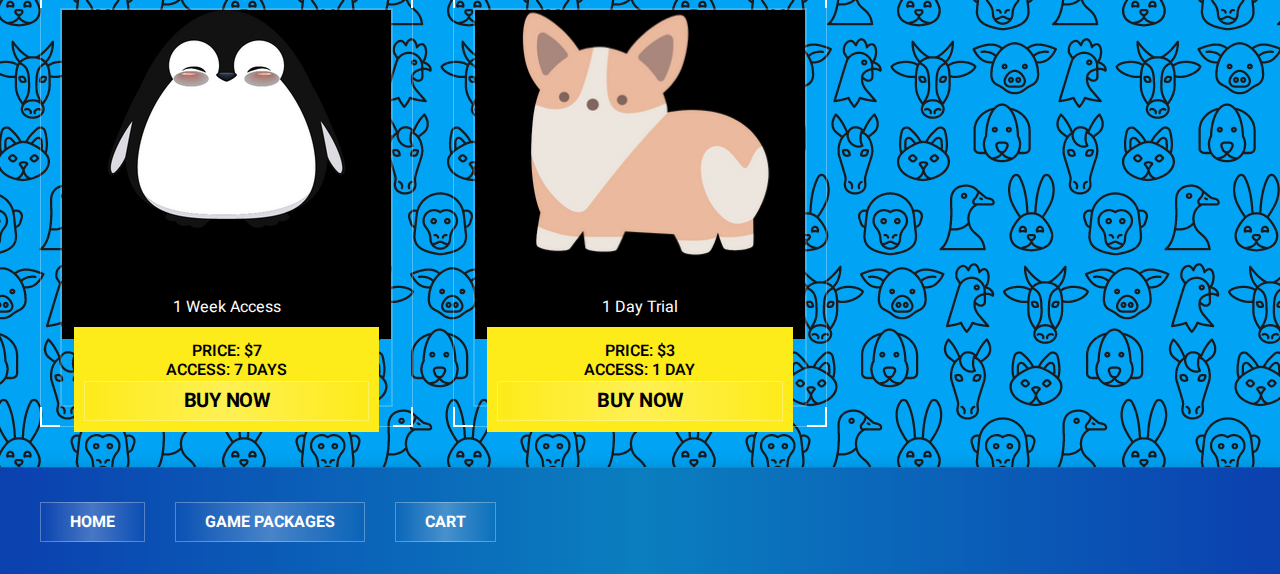
<file: html/index-5.html>
<!DOCTYPE html>
<!--[if lt IE 7 ]><html class="ie ie6" lang="en"> <![endif]-->
<!--[if IE 7 ]><html class="ie ie7" lang="en"> <![endif]-->
<!--[if IE 8 ]><html class="ie ie8" lang="en"> <![endif]-->
<!--[if (gte IE 9)|!(IE)]><!--><html lang="en"> <!--<![endif]-->
  
<head>

<meta http-equiv="Content-Type" content="text/html; charset=utf-8" />

<meta name="description" content="MetaVerse">
<meta name="author" content="Frenify">

<meta name="viewport" content="width=device-width, initial-scale=1, maximum-scale=1">

<title>Animal Farm Games - Home</title>

<!-- Google Fonts -->
<link rel="preconnect" href="https://fonts.googleapis.com">
<link rel="preconnect" href="https://fonts.gstatic.com" crossorigin>
<link href="https://fonts.googleapis.com/css2?family=Heebo:wght@100;200;300;400;500;600;700;800;900&family=Nunito:ital,wght@0,200;0,300;0,400;0,500;0,600;0,700;0,800;0,900;1,200;1,300;1,400;1,500;1,600;1,700;1,800;1,900&display=swap" rel="stylesheet">
<!-- !Google Fonts -->

<!-- Styles -->
<link type="text/css" rel="stylesheet" href="css/plugins.css?ver=2.0" />
<link type="text/css" rel="stylesheet" href="css/style.css?ver=2.0" />
<!--[if lt IE 9]> <script type="text/javascript" src="js/modernizr.custom.js?ver=2.0"></script> <![endif]-->
<!-- !Styles -->

</head>

<body>

<!-- Preloader -->
<div class="metaverse_fn_preloader">
	<div class="multi-spinner-container">
		<div class="multi-spinner">
			<div class="multi-spinner">
				<div class="multi-spinner">
					<div class="multi-spinner">
						<div class="multi-spinner">
							<div class="multi-spinner"></div>
						</div>
					</div>
				</div>
			</div>
		</div>
	</div>
</div>
<!-- !Preloader -->

<!-- Right Navigation -->
<div class="metaverse_fn_rightnav_closer ready"></div>
<div class="metaverse_fn_rightnav ready">
	<a href="#" class="fn__closer">
		<img src="svg/cancel.svg" alt="" class="fn__svg">
	</a>
	<div class="navbox">

		<div class="nav_holder">
			
			<!-- For JS -->
			<span class="icon"><img src="svg/down.svg" alt="" class="fn__svg"></span>
			<!-- For JS -->
			
			<ul>
				<li>
					<a href="index.html">
						<span class="creative_link">Home<img src="svg/down.svg" alt="" class="fn__svg"></span>
					</a>
		
				</li>
				<li><a href="nft-single.html"><span class="creative_link">Mint Page</span></a></li>

				<li><a href="#cart"><span class="creative_link">Cart</span></a></li>
				<!-- <li><a href="blog-single.html"><span class="creative_link">Blog Single</span></a></li> -->
			</ul>
		</div>
		<div class="info_holder">
			<div class="search_holder">
				<input type="text" placeholder="Search here...">
				<a href="#"><img src="svg/search.svg" alt="" class="fn__svg"></a>
			</div>
			<div class="copyright">
				<p>Copyright 2022 - Designed &amp; Developed by <a href="https://themeforest.net/user/frenify/portfolio" target="_blank">Frenify</a></p>
			</div>
			<div class="social_icons">
				<ul>
					<li><a href="#"><img src="svg/social/twitter-1.svg" alt="" class="fn__svg"></a></li>
					<li><a href="#"><img src="svg/social/facebook-1.svg" alt="" class="fn__svg"></a></li>
					<li><a href="#"><img src="svg/social/instagram-1.svg" alt="" class="fn__svg"></a></li>
					<li><a href="#"><img src="svg/social/pinterest-1.svg" alt="" class="fn__svg"></a></li>
					<li><a href="#"><img src="svg/social/behance-1.svg" alt="" class="fn__svg"></a></li>
				</ul>
			</div>
		</div>
	</div>
</div>
<!-- !Right Navigation -->


<!-- Wallet Popup -->
<div class="metaverse_fn_wallet_closer ready"></div>
<div class="metaverse_fn_walletbox ready">
	<a href="#" class="fn__closer">
		<img src="svg/cancel.svg" alt="" class="fn__svg">
	</a>
	<div class="walletbox">
		
		<div class="title_holder">
			<h3>Connect Wallet</h3>
			<p>Connect with one of our available wallet providers or create a new one.</p>
		</div>
		
		<div class="list_holder">
			<ul class="metaverse_fn_items">
				<li>
					<div class="item">
						<a href="#" class="metaverse_fn_iconbtn">
							<span class="btn">
								<span class="icon">
									<img src="img/wallet/metamask.png" alt="">
								</span>
								<span class="text">Metamask</span>
							</span>
						</a>
					</div>
				</li>
				<li>
					<div class="item">
						<a href="#" class="metaverse_fn_iconbtn">
							<span class="btn">
								<span class="icon">
									<img src="img/wallet/walletconnect.png" alt="">
								</span>
								<span class="text">WalletConnect</span>
							</span>
						</a>
					</div>
				</li>
				<li>
					<div class="item">
						<a href="#" class="metaverse_fn_iconbtn">
							<span class="btn">
								<span class="icon">
									<img src="img/wallet/coinbase.png" alt="">
								</span>
								<span class="text">Coinbase</span>
							</span>
						</a>
					</div>
				</li>
				<li>
					<div class="item">
						<a href="#" class="metaverse_fn_iconbtn">
							<span class="btn">
								<span class="icon">
									<img src="img/wallet/venly.png" alt="">
								</span>
								<span class="text">Venly</span>
							</span>
						</a>
					</div>
				</li>
			</ul>
		</div>
		
	</div>
</div>
<!-- !Wallet Popup -->

<!-- Main -->
<div class="metaverse_fn_main">
	
	<!-- Header -->
	<header id="header">
		<div class="header">
			<div class="header_in">
				<div class="logo">
					<a class="has_text" href="index.html">
						<img src="img/logo.png" alt="">
						
					</a>
				</div>
				<div class="nav">
					<ul>
						<li class="menu-item-has-children">
							<a class="gradient_link" href="#zigzag_carousel"><span>Home</span></a>
						</li>
						<li><a class="gradient_link" href="#packages"><span>Game Packages</span></a></li>
					
						<li><a class="gradient_link" href="#"><span>Cart</span></a></li>
					</ul>
				</div>
			
			</div>
		</div>
	</header>
	<!-- !Header -->
	
	<!-- Mobile Navigation -->
	<div class="metaverse_fn_mobnav">
		<div class="mob_top">
			<div class="logo">
				<a href="index.html">
					<img src="img/mobile-logo.png" alt="">
				</a>
			</div>
			<div class="triggers">
				<a class="trigger trigger_menu" href="#"><span></span></a>
		
			</div>
		</div>
		<div class="mob_bot">
			<ul>
				<li>
					<a class="creative_link" href="#home">Home</a>
				</li>
				<li><a class="creative_link" href="#about">About</a></li>
				<li><a class="creative_link" href="#collection">Collection</a></li>
				<li><a class="creative_link" href="#team">Team</a></li>
				<li><a class="creative_link" href="#contact">Contact</a></li>
			</ul>
		</div>
	</div>
	<!-- !Mobile Navigation -->
	
	<!-- Page -->
	<div class="metaverse_fn_page">
		
		<!-- ZigZag Carousel Section -->
		<section id="zigzag_carousel">
		
		
			<div class="container">
				<div class="fn_cs_welcome">
					<h3 class="maintitle">Animal farm games</h3>
					<div class="buttons">
						<a href="#packages" class="metaverse_fn_button">
							<span class="text">Play Now</span>
						</a>
						<!-- <a href="#" class="metaverse_fn_button white">
							<span class="text">Whitelist Now</span>
						</a> -->
					</div>
				</div>
			</div>
			
			<!-- ZigZag Carousel -->
			<div class="fn_cs_zigzag">
				<div class="swiper-container">
					<div class="swiper-wrapper">
						<div class="swiper-slide">
							<div class="item odd">
								<div class="left__border"></div>
								<div class="right__border"></div>
								<div class="item_in">
									<img src="img/1x1.jpg" alt="">
									<div class="img" data-bg-img="img/animal-game-1.png"></div>
								</div>
							</div>
						</div>
						<div class="swiper-slide">
							<div class="item even">
								<div class="left__border"></div>
								<div class="right__border"></div>
								<div class="item_in">
									<img src="img/1x1.jpg" alt="">
									<div class="img" data-bg-img="img/animal-game-2.png"></div>
								</div>
							</div>
						</div>
						<div class="swiper-slide">
							<div class="item odd">
								<div class="left__border"></div>
								<div class="right__border"></div>
								<div class="item_in">
									<img src="img/1x1.jpg" alt="">
									<div class="img" data-bg-img="img/animal-game-3.png"></div>
								</div>
							</div>
						</div>
						<div class="swiper-slide">
							<div class="item even">
								<div class="left__border"></div>
								<div class="right__border"></div>
								<div class="item_in">
									<img src="img/1x1.jpg" alt="">
									<div class="img" data-bg-img="img/animal-game-4.png"></div>
								</div>
							</div>
						</div>
						<div class="swiper-slide">
							<div class="item odd">
								<div class="left__border"></div>
								<div class="right__border"></div>
								<div class="item_in">
									<img src="img/1x1.jpg" alt="">
									<div class="img" data-bg-img="img/animal-game-5.png"></div>
								</div>
							</div>
						</div>
						<div class="swiper-slide">
							<div class="item even">
								<div class="left__border"></div>
								<div class="right__border"></div>
								<div class="item_in">
									<img src="img/1x1.jpg" alt="">
									<div class="img" data-bg-img="img/animal-game-6.png"></div>
								</div>
							</div>
						</div>
						<div class="swiper-slide">
							<div class="item odd">
								<div class="left__border"></div>
								<div class="right__border"></div>
								<div class="item_in">
									<img src="img/1x1.jpg" alt="">
									<div class="img" data-bg-img="img/animal-game-7.png"></div>
								</div>
							</div>
						</div>
						<div class="swiper-slide">
							<div class="item even">
								<div class="left__border"></div>
								<div class="right__border"></div>
								<div class="item_in">
									<img src="img/1x1.jpg" alt="">
									<div class="img" data-bg-img="img/animal-game-8.png"></div>
								</div>
							</div>
						</div>
					</div>
				</div>
				
			
		
		</section>
		<!-- !ZigZag Carousel Section -->
		
		
	
<!-- Team Section -->
<section id="packages">
    
    <!-- Main Title -->
    <div class="container">
        <div class="fn_cs_title">
            <div class="divider" data-color="2">
                <div class="line"></div>
                <div class="middle"></div>
                <div class="left1"></div>
                <div class="left2"></div>
                <div class="right1"></div>
                <div class="right2"></div>
            </div>
            <h3 class="title" data-color="white">Game Packages</h3>
            <p class="desc fn_animated_text">We offer a variety of different game packages. Purchase one to start playing tons of farm animal games
				 and hundreds of other types of games from our extensive game collection!<br></p>
				 
		</div>
    </div>
    <!-- !Main Title -->
    
    
    <!-- Team Shortcode -->
    <div class="container">
        <div class="fn_cs_team">
            <ul class="team_list">
                
                <!-- Team Item #1 -->
                <li class="team_item">
                    <div class="item">
                        <div class="left__border"></div>
                        <div class="right__border"></div>
                        <div class="item_in">
                            <div class="image">
                                <img src="img/1x1.jpg" alt="">
                                <div class="abs_img" data-bg-img="img/bunny.png"></div>
                            </div>
                            <div class="title_holder">
                                <h4 class="occ"><span>UNLIMITED</span></h4>
                                <div class="details">
                                    <h3 class="name">Price: $99</h3>
									<h3 class="name">Access: Unlimited</h3>
									<a class="gradient_link" href="#cart" target="_blank">Buy Now</a>
                                    <!-- <ul>
                                        <li>
                                            Unlimited Access to all games
                                        </li>
                                
										<br>
                                        <li>
                                            <a class="gradient_link" href="#cart" target="_blank">Buy Now</a>
                                        </li>
                                    </ul> -->
                                </div>
                            </div>
                        </div>
                    </div>
                </li>
                <!-- !Team Item #1 -->
                
                <!-- Team Item #2 -->
                <li class="team_item">
                    <div class="item">
                        <div class="left__border"></div>
                        <div class="right__border"></div>
                        <div class="item_in">
                            <div class="image">
                                <img src="img/1x1.jpg" alt="">
                                <div class="abs_img" data-bg-img="img/kitty.png"></div>
                            </div>
                            <div class="title_holder">
                                <h4 class="occ"><span>90 Days</span></h4>
                                <div class="details">
                                    <h3 class="name">Price: $69</h3>
									<h3 class="name">Access: 3 Months</h3>
									<a class="gradient_link" href="#cart" target="_blank">Buy Now</a>
                              
                                </div>
                            </div>
                        </div>
                    </div>
                </li>
                <!-- !Team Item #2 -->
                
                <!-- Team Item #3 -->
                <li class="team_item">
                    <div class="item">
                        <div class="left__border"></div>
                        <div class="right__border"></div>
                        <div class="item_in">
                            <div class="image">
                                <img src="img/1x1.jpg" alt="">
                                <div class="abs_img" data-bg-img="img/bat.png"></div>
                            </div>
                            <div class="title_holder">
                                <h4 class="occ"><span>30 Days</span></h4>
                                <div class="details">
                                    <h3 class="name">Price: $39</h3>
									<h3 class="name">Access: 30 Days</h3>
									<a class="gradient_link" href="#cart" target="_blank">Buy Now</a>
                                </div>
                            </div>
                        </div>
                    </div>
                </li>
                <!-- !Team Item #3 -->
                
                <!-- Team Item #4 -->
                <li class="team_item">
                    <div class="item">
                        <div class="left__border"></div>
                        <div class="right__border"></div>
                        <div class="item_in">
                            <div class="image">
                                <img src="img/1x1.jpg" alt="">
                                <div class="abs_img" data-bg-img="img/penguin.png"></div>
                            </div>
                            <div class="title_holder">
                                <h4 class="occ"><span>1 Week Access</span></h4>
								<div class="details">
								<h3 class="name">Price: $7</h3>
								<h3 class="name">Access: 7 Days</h3>
								<a class="gradient_link" href="#cart" target="_blank">Buy Now</a>
							</div>
                            </div>
                        </div>
                    </div>
                </li>
                <!-- !Team Item #4 -->
                
                <!-- Team Item #5 -->
                <li class="team_item">
                    <div class="item">
                        <div class="left__border"></div>
                        <div class="right__border"></div>
                        <div class="item_in">
                            <div class="image">
                                <img src="img/1x1.jpg" alt="">
                                <div class="abs_img" data-bg-img="img/puppy.png"></div>
                            </div>
                            <div class="title_holder">
                                <h4 class="occ"><span>1 Day Trial</span></h4>
                                <div class="details">
                                    <h3 class="name">Price: $3</h3>
									<h3 class="name">Access: 1 Day</h3>
									<a class="gradient_link" href="#cart" target="_blank">Buy Now</a>
                                </div>
                            </div>
                        </div>
                    </div>
                </li>
                <!-- !Team Item #5 -->
                
                <!-- Team Item #6 -->
                <!-- <li class="team_item">
                    <div class="item">
                        <div class="left__border"></div>
                        <div class="right__border"></div>
                        <div class="item_in">
                            <div class="image">
                                <img src="img/1x1.jpg" alt="">
                                <div class="abs_img" data-bg-img="img/team/6.jpg"></div>
                            </div>
                            <div class="title_holder">
                                <h4 class="occ"><span>Motion Graphic Artist</span></h4>
                                <div class="details">
                                    <h3 class="name">Alex Kernitsky</h3>
                                    <ul>
                                        <li>
                                            <a href="https://www.facebook.com/" target="_blank">Fb.</a>
                                        </li>
                                        <li>
                                            <a href="https://twitter.com/" target="_blank">Tw.</a>
                                        </li>
                                        <li>
                                            <a href="https://www.behance.net/" target="_blank">Be.</a>
                                        </li>
                                    </ul>
                                </div>
                            </div>
                        </div>
                    </div>
                </li> -->
                <!-- !Team Item #6 -->
                
            </ul>
        </div>
    </div>
    <!-- !Team Shortcode -->

    
</section>
<!-- !Team Section -->

		
	</div>
	<!-- !Page -->
	
	<!-- Footer -->
	<footer id="footer">
		<div class="container">
			<div class="footer">
				<!-- <div class="left_part">
					<p>Copyright 2022 — Designed &amp; Developed by <a href="https://themeforest.net/user/frenify/portfolio" target="_blank">Frenify</a></p>
				</div> -->
				<div class="right_part">
					<ul>
						<li><a class="gradient_link" href="#zigzag_carousel">Home</a></li>
						<li><a class="gradient_link" href="#packages">Game Packages</a></li>
						<li><a class="gradient_link" href="#cart">Cart</a></li>
					</ul>
				</div>
			</div>
		</div>
	</footer>
	<!-- !Footer -->
	
	<!-- Totop Button -->
	<a href="#" class="metaverse_fn_totop">
		<span class="icon"></span>
		<span class="arrow"></span>
		<span class="rocket"></span>
	</a>
	<!-- !Totop Button -->
	
</div>
<!-- !Main -->

<!-- Scripts -->
<script type="text/javascript" src="js/jquery.js?ver=2.0"></script>
<script type="text/javascript" src="js/plugins.js?ver=2.0"></script>
<!--[if lt IE 10]> <script type="text/javascript" src="js/ie8.js?ver=2.0"></script> <![endif]-->
<script type="text/javascript" src="js/init.js?ver=2.0"></script>
<!-- !Scripts -->

</body>
</html>
</file>
<file: doc/css/plugins.css>
/*
This file is made by Frenify (2022)

01) BASE
02) FORM ELEMENTS
04) SKELETON OR GRID
05) ANIMATION


*/

/*------------------------------------------------------------------*/ 
/*	BASE
/*------------------------------------------------------------------*/

html,body,div,span,applet,object,iframe,h1,h2,h3,h4,h5,h6,p,blockquote,pre,a,abbr,acronym,address,big,cite,code,del,dfn,em,font,ins,kbd,q,s,samp,small,strike,strong,sub,sup,tt,var,b,u,i,center,dl,dt,dd,ol,ul,li,fieldset,form,label,legend,table,caption,tbody,tfoot,thead,tr,th,td
	{
	background: transparent;
	border: 0;
	margin: 0;
	padding: 0;
	vertical-align: baseline;
	outline: none;
}

article, aside, details, figcaption, figure, footer, header, hgroup, nav, section {
    display: block;
}

blockquote {
	quotes: none;
}

blockquote:before,blockquote:after {
	content: '';
	content: none;
}
ul, ol{
	margin:0px;	
}
ul li, ol li{
	margin:0px;
}
img{
	vertical-align:middle;
	max-width:100%;
}
iframe{
	max-width:100%;
}
del {
	text-decoration: line-through;
}
a, i{
	border:none;
}
a:hover{text-decoration:none;}

/*------------------------------------------------------------------*/ 
/*	FORM ELEMENTS
/*------------------------------------------------------------------*/

textarea{
	border-radius:0;
	font-size:13px;
	resize:vertical;
	font-family:"Poppins";
	letter-spacing: 1.2px !important;
	
	-webkit-box-sizing: border-box; /* Safari/Chrome, other WebKit */
	-moz-box-sizing: border-box;    /* Firefox, other Gecko */
	-ms-box-sizing: border-box;     /* IE 10 + */
	box-sizing: border-box;         /* Opera/IE 8+ */
	
	line-height:1.4;
	padding:10px!important;
	width:100%;
	border:1px solid #eee;
	
	-webkit-transition: all .3s ease;
	   -moz-transition: all .3s ease;
	    -ms-transition: all .3s ease;
	     -o-transition: all .3s ease;
	        transition: all .3s ease;
}
input[type="text"],
input[type="password"],
input[type="datetime"],
input[type="datetime-local"],
input[type="date"],
input[type="month"],
input[type="time"],
input[type="week"],
input[type="number"],
input[type="email"],
input[type="url"],
input[type="search"],
input[type="tel"],
input[type="color"],
.uneditable-input {
	border-radius:0;
	font-size:13px;
	min-width:auto;
	letter-spacing:1.4px;
	
	-webkit-box-sizing: border-box; /* Safari/Chrome, other WebKit */
	-moz-box-sizing: border-box;    /* Firefox, other Gecko */
	-ms-box-sizing: border-box;     /* IE 10 + */
	box-sizing: border-box;         /* Opera/IE 8+ */
	
	font-family:"Poppins";
	
	line-height:1.6;
	padding:10px!important;
	height:44px;
	vertical-align:middle;
	border:1px solid #eee;
	
	-webkit-transition: all .3s ease;
	   -moz-transition: all .3s ease;
	    -ms-transition: all .3s ease;
	     -o-transition: all .3s ease;
	        transition: all .3s ease;
}

textarea:focus,
input[type="text"]:focus,
input[type="password"]:focus,
input[type="datetime"]:focus,
input[type="datetime-local"]:focus,
input[type="date"]:focus,
input[type="month"]:focus,
input[type="time"]:focus,
input[type="week"]:focus,
input[type="number"]:focus,
input[type="email"]:focus,
input[type="url"]:focus,
input[type="search"]:focus,
input[type="tel"]:focus,
input[type="color"]:focus,
.uneditable-input:focus {
	border-color:#ccc;
	background:#eee;
}

input[type="submit"]{
	padding: 13px 15px;
	height: 40px;
	line-height: 1;
	text-transform: uppercase;
	font-size: 13px;
	font-weight: 600;
	text-decoration: none;
	letter-spacing: 0.5px;
	border:none;
	cursor:pointer;
	color: #FFF;
	background:#777;
	
	-webkit-transition: all .3s ease;
	   -moz-transition: all .3s ease;
	    -ms-transition: all .3s ease;
	     -o-transition: all .3s ease;
	        transition: all .3s ease;
}
input[type="submit"]:hover{
	background:#444;
}
select{
	padding:8px;
	border:2px solid #eee;
}
input[type="button"]{
	cursor:pointer;
	-webkit-transition: all .3s ease;
	   -moz-transition: all .3s ease;
	    -ms-transition: all .3s ease;
	     -o-transition: all .3s ease;
	        transition: all .3s ease;
}


/*------------------------------------------------------------------*/ 
/*	MAGNIFIC POPUP
/*------------------------------------------------------------------*/

.mfp-bg,.mfp-wrap{position:fixed;left:0;top:0}.mfp-bg,.mfp-container,.mfp-wrap{height:100%;width:100%}.mfp-arrow:after,.mfp-arrow:before,.mfp-container:before,.mfp-figure:after{content:''}.mfp-bg{z-index:1042;overflow:hidden;background:#0b0b0b;opacity:.8}.mfp-wrap{z-index:1043;outline:0!important;-webkit-backface-visibility:hidden}.mfp-container{text-align:center;position:absolute;left:0;top:0;padding:0 8px;box-sizing:border-box}.mfp-container:before{display:inline-block;height:100%;vertical-align:middle}.mfp-align-top .mfp-container:before{display:none}.mfp-content{position:relative;display:inline-block;vertical-align:middle;margin:0 auto;text-align:left;z-index:1045}.mfp-ajax-holder .mfp-content,.mfp-inline-holder .mfp-content{width:100%;cursor:auto}.mfp-ajax-cur{cursor:progress}.mfp-zoom-out-cur,.mfp-zoom-out-cur .mfp-image-holder .mfp-close{cursor:-moz-zoom-out;cursor:-webkit-zoom-out;cursor:zoom-out}.mfp-zoom{cursor:pointer;cursor:-webkit-zoom-in;cursor:-moz-zoom-in;cursor:zoom-in}.mfp-auto-cursor .mfp-content{cursor:auto}.mfp-arrow,.mfp-close,.mfp-counter,.mfp-preloader{-webkit-user-select:none;-moz-user-select:none;user-select:none}.mfp-loading.mfp-figure{display:none}.mfp-hide{display:none!important}.mfp-preloader{color:#CCC;position:absolute;top:50%;width:auto;text-align:center;margin-top:-.8em;left:8px;right:8px;z-index:1044}.mfp-preloader a{color:#CCC}.mfp-close,.mfp-preloader a:hover{color:#FFF}.mfp-s-error .mfp-content,.mfp-s-ready .mfp-preloader{display:none}button.mfp-arrow,button.mfp-close{overflow:visible;cursor:pointer;background:0 0;border:0;-webkit-appearance:none;display:block;outline:0;padding:0;z-index:1046;box-shadow:none;touch-action:manipulation}.mfp-figure:after,.mfp-iframe-scaler iframe{box-shadow:0 0 8px rgba(0,0,0,.6);position:absolute;left:0}button::-moz-focus-inner{padding:0;border:0}.mfp-close{width:44px;height:44px;line-height:44px;position:absolute;right:0;top:0;text-decoration:none;text-align:center;opacity:.65;padding:0 0 18px 10px;font-style:normal;font-size:28px;font-family:Arial,Baskerville,monospace}.mfp-close:focus,.mfp-close:hover{opacity:1}.mfp-close:active{top:1px}.mfp-close-btn-in .mfp-close{color:#333}.mfp-iframe-holder .mfp-close,.mfp-image-holder .mfp-close{color:#FFF;right:-6px;text-align:right;padding-right:6px;width:100%}.mfp-counter{position:absolute;top:0;right:0;color:#CCC;font-size:12px;line-height:18px;white-space:nowrap}.mfp-figure,img.mfp-img{line-height:0}.mfp-arrow{position:absolute;opacity:.65;margin:-55px 0 0;top:50%;padding:0;width:90px;height:110px;-webkit-tap-highlight-color:transparent}.mfp-arrow:active{margin-top:-54px}.mfp-arrow:focus,.mfp-arrow:hover{opacity:1}.mfp-arrow:after,.mfp-arrow:before{display:block;width:0;height:0;position:absolute;left:0;top:0;margin-top:35px;margin-left:35px;border:inset transparent}.mfp-arrow:after{border-top-width:13px;border-bottom-width:13px;top:8px}.mfp-arrow:before{border-top-width:21px;border-bottom-width:21px;opacity:.7}.mfp-arrow-left{left:0}.mfp-arrow-left:after{border-right:17px solid #FFF;margin-left:31px}.mfp-arrow-left:before{margin-left:25px;border-right:27px solid #3F3F3F}.mfp-arrow-right{right:0}.mfp-arrow-right:after{border-left:17px solid #FFF;margin-left:39px}.mfp-arrow-right:before{border-left:27px solid #3F3F3F}.mfp-iframe-holder{padding-top:40px;padding-bottom:40px}.mfp-iframe-holder .mfp-content{line-height:0;width:100%;max-width:900px}.mfp-image-holder .mfp-content,img.mfp-img{max-width:100%}.mfp-iframe-holder .mfp-close{top:-40px}.mfp-iframe-scaler{width:100%;height:0;overflow:hidden;padding-top:56.25%}.mfp-iframe-scaler iframe{display:block;top:0;width:100%;height:100%;background:#000}.mfp-figure:after,img.mfp-img{width:auto;height:auto;display:block}img.mfp-img{box-sizing:border-box;padding:40px 0;margin:0 auto}.mfp-figure:after{top:40px;bottom:40px;right:0;z-index:-1;background:#444}.mfp-figure small{color:#BDBDBD;display:block;font-size:12px;line-height:14px}.mfp-figure figure{margin:0}.mfp-bottom-bar{margin-top:-36px;position:absolute;top:100%;left:0;width:100%;cursor:auto}.mfp-title{text-align:left;line-height:18px;color:#F3F3F3;word-wrap:break-word;padding-right:36px}.mfp-gallery .mfp-image-holder .mfp-figure{cursor:pointer}@media screen and (max-width:800px) and (orientation:landscape),screen and (max-height:300px){.mfp-img-mobile .mfp-image-holder{padding-left:0;padding-right:0}.mfp-img-mobile img.mfp-img{padding:0}.mfp-img-mobile .mfp-figure:after{top:0;bottom:0}.mfp-img-mobile .mfp-figure small{display:inline;margin-left:5px}.mfp-img-mobile .mfp-bottom-bar{background:rgba(0,0,0,.6);bottom:0;margin:0;top:auto;padding:3px 5px;position:fixed;box-sizing:border-box}.mfp-img-mobile .mfp-bottom-bar:empty{padding:0}.mfp-img-mobile .mfp-counter{right:5px;top:3px}.mfp-img-mobile .mfp-close{top:0;right:0;width:35px;height:35px;line-height:35px;background:rgba(0,0,0,.6);position:fixed;text-align:center;padding:0}}@media all and (max-width:900px){.mfp-arrow{-webkit-transform:scale(.75);transform:scale(.75)}.mfp-arrow-left{-webkit-transform-origin:0;transform-origin:0}.mfp-arrow-right{-webkit-transform-origin:100%;transform-origin:100%}.mfp-container{padding-left:6px;padding-right:6px}}



/*------------------------------------------------------------------*/ 
/*	ANIMATION
/*------------------------------------------------------------------*/

/*!
 * animate.css -http://daneden.me/animate
 * Version - 3.5.2
 * Licensed under the MIT license - http://opensource.org/licenses/MIT
 *
 * Copyright (c) 2017 Daniel Eden
 */

.animated {
  animation-duration: 1s;
  animation-fill-mode: both;
}

.animated.infinite {
  animation-iteration-count: infinite;
}

.animated.hinge {
  animation-duration: 2s;
}

.animated.flipOutX,
.animated.flipOutY,
.animated.bounceIn,
.animated.bounceOut {
  animation-duration: .75s;
}

@keyframes bounce {
  from, 20%, 53%, 80%, to {
    animation-timing-function: cubic-bezier(0.215, 0.610, 0.355, 1.000);
    transform: translate3d(0,0,0);
  }

  40%, 43% {
    animation-timing-function: cubic-bezier(0.755, 0.050, 0.855, 0.060);
    transform: translate3d(0, -30px, 0);
  }

  70% {
    animation-timing-function: cubic-bezier(0.755, 0.050, 0.855, 0.060);
    transform: translate3d(0, -15px, 0);
  }

  90% {
    transform: translate3d(0,-4px,0);
  }
}

.bounce {
  animation-name: bounce;
  transform-origin: center bottom;
}

@keyframes flash {
  from, 50%, to {
    opacity: 1;
  }

  25%, 75% {
    opacity: 0;
  }
}

.flash {
  animation-name: flash;
}

/* originally authored by Nick Pettit - https://github.com/nickpettit/glide */

@keyframes pulse {
  from {
    transform: scale3d(1, 1, 1);
  }

  50% {
    transform: scale3d(1.05, 1.05, 1.05);
  }

  to {
    transform: scale3d(1, 1, 1);
  }
}

.pulse {
  animation-name: pulse;
}

@keyframes rubberBand {
  from {
    transform: scale3d(1, 1, 1);
  }

  30% {
    transform: scale3d(1.25, 0.75, 1);
  }

  40% {
    transform: scale3d(0.75, 1.25, 1);
  }

  50% {
    transform: scale3d(1.15, 0.85, 1);
  }

  65% {
    transform: scale3d(.95, 1.05, 1);
  }

  75% {
    transform: scale3d(1.05, .95, 1);
  }

  to {
    transform: scale3d(1, 1, 1);
  }
}

.rubberBand {
  animation-name: rubberBand;
}

@keyframes shake {
  from, to {
    transform: translate3d(0, 0, 0);
  }

  10%, 30%, 50%, 70%, 90% {
    transform: translate3d(-10px, 0, 0);
  }

  20%, 40%, 60%, 80% {
    transform: translate3d(10px, 0, 0);
  }
}

.shake {
  animation-name: shake;
}

@keyframes headShake {
  0% {
    transform: translateX(0);
  }

  6.5% {
    transform: translateX(-6px) rotateY(-9deg);
  }

  18.5% {
    transform: translateX(5px) rotateY(7deg);
  }

  31.5% {
    transform: translateX(-3px) rotateY(-5deg);
  }

  43.5% {
    transform: translateX(2px) rotateY(3deg);
  }

  50% {
    transform: translateX(0);
  }
}

.headShake {
  animation-timing-function: ease-in-out;
  animation-name: headShake;
}

@keyframes swing {
  20% {
    transform: rotate3d(0, 0, 1, 15deg);
  }

  40% {
    transform: rotate3d(0, 0, 1, -10deg);
  }

  60% {
    transform: rotate3d(0, 0, 1, 5deg);
  }

  80% {
    transform: rotate3d(0, 0, 1, -5deg);
  }

  to {
    transform: rotate3d(0, 0, 1, 0deg);
  }
}

.swing {
  transform-origin: top center;
  animation-name: swing;
}

@keyframes tada {
  from {
    transform: scale3d(1, 1, 1);
  }

  10%, 20% {
    transform: scale3d(.9, .9, .9) rotate3d(0, 0, 1, -3deg);
  }

  30%, 50%, 70%, 90% {
    transform: scale3d(1.1, 1.1, 1.1) rotate3d(0, 0, 1, 3deg);
  }

  40%, 60%, 80% {
    transform: scale3d(1.1, 1.1, 1.1) rotate3d(0, 0, 1, -3deg);
  }

  to {
    transform: scale3d(1, 1, 1);
  }
}

.tada {
  animation-name: tada;
}

/* originally authored by Nick Pettit - https://github.com/nickpettit/glide */

@keyframes wobble {
  from {
    transform: none;
  }

  15% {
    transform: translate3d(-25%, 0, 0) rotate3d(0, 0, 1, -5deg);
  }

  30% {
    transform: translate3d(20%, 0, 0) rotate3d(0, 0, 1, 3deg);
  }

  45% {
    transform: translate3d(-15%, 0, 0) rotate3d(0, 0, 1, -3deg);
  }

  60% {
    transform: translate3d(10%, 0, 0) rotate3d(0, 0, 1, 2deg);
  }

  75% {
    transform: translate3d(-5%, 0, 0) rotate3d(0, 0, 1, -1deg);
  }

  to {

    transform: none;
  }
}

.wobble {
  animation-name: wobble;
}

@keyframes jello {
  from, 11.1%, to {
    transform: none;
  }

  22.2% {
    transform: skewX(-12.5deg) skewY(-12.5deg);
  }

  33.3% {
    transform: skewX(6.25deg) skewY(6.25deg);
  }

  44.4% {
    transform: skewX(-3.125deg) skewY(-3.125deg);
  }

  55.5% {
    transform: skewX(1.5625deg) skewY(1.5625deg);
  }

  66.6% {
    transform: skewX(-0.78125deg) skewY(-0.78125deg);
  }

  77.7% {
    transform: skewX(0.390625deg) skewY(0.390625deg);
  }

  88.8% {
    transform: skewX(-0.1953125deg) skewY(-0.1953125deg);
  }
}

.jello {
  animation-name: jello;
  transform-origin: center;
}

@keyframes bounceIn {
  from, 20%, 40%, 60%, 80%, to {
    animation-timing-function: cubic-bezier(0.215, 0.610, 0.355, 1.000);
  }

  0% {
    opacity: 0;
    transform: scale3d(.3, .3, .3);
  }

  20% {
    transform: scale3d(1.1, 1.1, 1.1);
  }

  40% {
    transform: scale3d(.9, .9, .9);
  }

  60% {
    opacity: 1;
    transform: scale3d(1.03, 1.03, 1.03);
  }

  80% {
    transform: scale3d(.97, .97, .97);
  }

  to {
    opacity: 1;
    transform: scale3d(1, 1, 1);
  }
}

.bounceIn {
  animation-name: bounceIn;
}

@keyframes bounceInDown {
  from, 60%, 75%, 90%, to {
    animation-timing-function: cubic-bezier(0.215, 0.610, 0.355, 1.000);
  }

  0% {
    opacity: 0;
    transform: translate3d(0, -3000px, 0);
  }

  60% {
    opacity: 1;
    transform: translate3d(0, 25px, 0);
  }

  75% {
    transform: translate3d(0, -10px, 0);
  }

  90% {
    transform: translate3d(0, 5px, 0);
  }

  to {
    transform: none;
  }
}

.bounceInDown {
  animation-name: bounceInDown;
}

@keyframes bounceInLeft {
  from, 60%, 75%, 90%, to {
    animation-timing-function: cubic-bezier(0.215, 0.610, 0.355, 1.000);
  }

  0% {
    opacity: 0;
    transform: translate3d(-3000px, 0, 0);
  }

  60% {
    opacity: 1;
    transform: translate3d(25px, 0, 0);
  }

  75% {
    transform: translate3d(-10px, 0, 0);
  }

  90% {
    transform: translate3d(5px, 0, 0);
  }

  to {
    transform: none;
  }
}

.bounceInLeft {
  animation-name: bounceInLeft;
}

@keyframes bounceInRight {
  from, 60%, 75%, 90%, to {
    animation-timing-function: cubic-bezier(0.215, 0.610, 0.355, 1.000);
  }

  from {
    opacity: 0;
    transform: translate3d(3000px, 0, 0);
  }

  60% {
    opacity: 1;
    transform: translate3d(-25px, 0, 0);
  }

  75% {
    transform: translate3d(10px, 0, 0);
  }

  90% {
    transform: translate3d(-5px, 0, 0);
  }

  to {
    transform: none;
  }
}

.bounceInRight {
  animation-name: bounceInRight;
}

@keyframes bounceInUp {
  from, 60%, 75%, 90%, to {
    animation-timing-function: cubic-bezier(0.215, 0.610, 0.355, 1.000);
  }

  from {
    opacity: 0;
    transform: translate3d(0, 3000px, 0);
  }

  60% {
    opacity: 1;
    transform: translate3d(0, -20px, 0);
  }

  75% {
    transform: translate3d(0, 10px, 0);
  }

  90% {
    transform: translate3d(0, -5px, 0);
  }

  to {
    transform: translate3d(0, 0, 0);
  }
}

.bounceInUp {
  animation-name: bounceInUp;
}

@keyframes bounceOut {
  20% {
    transform: scale3d(.9, .9, .9);
  }

  50%, 55% {
    opacity: 1;
    transform: scale3d(1.1, 1.1, 1.1);
  }

  to {
    opacity: 0;
    transform: scale3d(.3, .3, .3);
  }
}

.bounceOut {
  animation-name: bounceOut;
}

@keyframes bounceOutDown {
  20% {
    transform: translate3d(0, 10px, 0);
  }

  40%, 45% {
    opacity: 1;
    transform: translate3d(0, -20px, 0);
  }

  to {
    opacity: 0;
    transform: translate3d(0, 2000px, 0);
  }
}

.bounceOutDown {
  animation-name: bounceOutDown;
}

@keyframes bounceOutLeft {
  20% {
    opacity: 1;
    transform: translate3d(20px, 0, 0);
  }

  to {
    opacity: 0;
    transform: translate3d(-2000px, 0, 0);
  }
}

.bounceOutLeft {
  animation-name: bounceOutLeft;
}

@keyframes bounceOutRight {
  20% {
    opacity: 1;
    transform: translate3d(-20px, 0, 0);
  }

  to {
    opacity: 0;
    transform: translate3d(2000px, 0, 0);
  }
}

.bounceOutRight {
  animation-name: bounceOutRight;
}

@keyframes bounceOutUp {
  20% {
    transform: translate3d(0, -10px, 0);
  }

  40%, 45% {
    opacity: 1;
    transform: translate3d(0, 20px, 0);
  }

  to {
    opacity: 0;
    transform: translate3d(0, -2000px, 0);
  }
}

.bounceOutUp {
  animation-name: bounceOutUp;
}

@keyframes fadeIn {
  from {
    opacity: 0;
  }

  to {
    opacity: 1;
  }
}

.fadeIn {
  animation-name: fadeIn;
}

@keyframes fadeInDown {
  from {
    opacity: 0;
    transform: translate3d(0, -100%, 0);
  }

  to {
    opacity: 1;
    transform: none;
  }
}

.fadeInDown {
  animation-name: fadeInDown;
}

@keyframes fadeInDownBig {
  from {
    opacity: 0;
    transform: translate3d(0, -2000px, 0);
  }

  to {
    opacity: 1;
    transform: none;
  }
}

.fadeInDownBig {
  animation-name: fadeInDownBig;
}

@keyframes fadeInLeft {
  from {
    opacity: 0;
    transform: translate3d(-100%, 0, 0);
  }

  to {
    opacity: 1;
    transform: none;
  }
}

.fadeInLeft {
  animation-name: fadeInLeft;
}

@keyframes fadeInLeftBig {
  from {
    opacity: 0;
    transform: translate3d(-2000px, 0, 0);
  }

  to {
    opacity: 1;
    transform: none;
  }
}

.fadeInLeftBig {
  animation-name: fadeInLeftBig;
}

@keyframes fadeInRight {
  from {
    opacity: 0;
    transform: translate3d(100%, 0, 0);
  }

  to {
    opacity: 1;
    transform: none;
  }
}

.fadeInRight {
  animation-name: fadeInRight;
}

@keyframes fadeInRightBig {
  from {
    opacity: 0;
    transform: translate3d(2000px, 0, 0);
  }

  to {
    opacity: 1;
    transform: none;
  }
}

.fadeInRightBig {
  animation-name: fadeInRightBig;
}

@keyframes fadeInUp {
  from {
    opacity: 0;
    transform: translate3d(0, 100%, 0);
  }

  to {
    opacity: 1;
    transform: none;
  }
}

.fadeInUp {
  animation-name: fadeInUp;
}

@keyframes fadeInUpBig {
  from {
    opacity: 0;
    transform: translate3d(0, 2000px, 0);
  }

  to {
    opacity: 1;
    transform: none;
  }
}

.fadeInUpBig {
  animation-name: fadeInUpBig;
}

@keyframes fadeOut {
  from {
    opacity: 1;
  }

  to {
    opacity: 0;
  }
}

.fadeOut {
  animation-name: fadeOut;
}

@keyframes fadeOutDown {
  from {
    opacity: 1;
  }

  to {
    opacity: 0;
    transform: translate3d(0, 100%, 0);
  }
}

.fadeOutDown {
  animation-name: fadeOutDown;
}

@keyframes fadeOutDownBig {
  from {
    opacity: 1;
  }

  to {
    opacity: 0;
    transform: translate3d(0, 2000px, 0);
  }
}

.fadeOutDownBig {
  animation-name: fadeOutDownBig;
}

@keyframes fadeOutLeft {
  from {
    opacity: 1;
  }

  to {
    opacity: 0;
    transform: translate3d(-100%, 0, 0);
  }
}

.fadeOutLeft {
  animation-name: fadeOutLeft;
}

@keyframes fadeOutLeftBig {
  from {
    opacity: 1;
  }

  to {
    opacity: 0;
    transform: translate3d(-2000px, 0, 0);
  }
}

.fadeOutLeftBig {
  animation-name: fadeOutLeftBig;
}

@keyframes fadeOutRight {
  from {
    opacity: 1;
  }

  to {
    opacity: 0;
    transform: translate3d(100%, 0, 0);
  }
}

.fadeOutRight {
  animation-name: fadeOutRight;
}

@keyframes fadeOutRightBig {
  from {
    opacity: 1;
  }

  to {
    opacity: 0;
    transform: translate3d(2000px, 0, 0);
  }
}

.fadeOutRightBig {
  animation-name: fadeOutRightBig;
}

@keyframes fadeOutUp {
  from {
    opacity: 1;
  }

  to {
    opacity: 0;
    transform: translate3d(0, -100%, 0);
  }
}

.fadeOutUp {
  animation-name: fadeOutUp;
}

@keyframes fadeOutUpBig {
  from {
    opacity: 1;
  }

  to {
    opacity: 0;
    transform: translate3d(0, -2000px, 0);
  }
}

.fadeOutUpBig {
  animation-name: fadeOutUpBig;
}

@keyframes flip {
  from {
    transform: perspective(400px) rotate3d(0, 1, 0, -360deg);
    animation-timing-function: ease-out;
  }

  40% {
    transform: perspective(400px) translate3d(0, 0, 150px) rotate3d(0, 1, 0, -190deg);
    animation-timing-function: ease-out;
  }

  50% {
    transform: perspective(400px) translate3d(0, 0, 150px) rotate3d(0, 1, 0, -170deg);
    animation-timing-function: ease-in;
  }

  80% {
    transform: perspective(400px) scale3d(.95, .95, .95);
    animation-timing-function: ease-in;
  }

  to {
    transform: perspective(400px);
    animation-timing-function: ease-in;
  }
}

.animated.flip {
  -webkit-backface-visibility: visible;
  backface-visibility: visible;
  animation-name: flip;
}

@keyframes flipInX {
  from {
    transform: perspective(400px) rotate3d(1, 0, 0, 90deg);
    animation-timing-function: ease-in;
    opacity: 0;
  }

  40% {
    transform: perspective(400px) rotate3d(1, 0, 0, -20deg);
    animation-timing-function: ease-in;
  }

  60% {
    transform: perspective(400px) rotate3d(1, 0, 0, 10deg);
    opacity: 1;
  }

  80% {
    transform: perspective(400px) rotate3d(1, 0, 0, -5deg);
  }

  to {
    transform: perspective(400px);
  }
}

.flipInX {
  -webkit-backface-visibility: visible !important;
  backface-visibility: visible !important;
  animation-name: flipInX;
}

@keyframes flipInY {
  from {
    transform: perspective(400px) rotate3d(0, 1, 0, 90deg);
    animation-timing-function: ease-in;
    opacity: 0;
  }

  40% {
    transform: perspective(400px) rotate3d(0, 1, 0, -20deg);
    animation-timing-function: ease-in;
  }

  60% {
    transform: perspective(400px) rotate3d(0, 1, 0, 10deg);
    opacity: 1;
  }

  80% {
    transform: perspective(400px) rotate3d(0, 1, 0, -5deg);
  }

  to {
    transform: perspective(400px);
  }
}

.flipInY {
  -webkit-backface-visibility: visible !important;
  backface-visibility: visible !important;
  animation-name: flipInY;
}

@keyframes flipOutX {
  from {
    transform: perspective(400px);
  }

  30% {
    transform: perspective(400px) rotate3d(1, 0, 0, -20deg);
    opacity: 1;
  }

  to {
    transform: perspective(400px) rotate3d(1, 0, 0, 90deg);
    opacity: 0;
  }
}

.flipOutX {
  animation-name: flipOutX;
  -webkit-backface-visibility: visible !important;
  backface-visibility: visible !important;
}

@keyframes flipOutY {
  from {
    transform: perspective(400px);
  }

  30% {
    transform: perspective(400px) rotate3d(0, 1, 0, -15deg);
    opacity: 1;
  }

  to {
    transform: perspective(400px) rotate3d(0, 1, 0, 90deg);
    opacity: 0;
  }
}

.flipOutY {
  -webkit-backface-visibility: visible !important;
  backface-visibility: visible !important;
  animation-name: flipOutY;
}

@keyframes lightSpeedIn {
  from {
    transform: translate3d(100%, 0, 0) skewX(-30deg);
    opacity: 0;
  }

  60% {
    transform: skewX(20deg);
    opacity: 1;
  }

  80% {
    transform: skewX(-5deg);
    opacity: 1;
  }

  to {
    transform: none;
    opacity: 1;
  }
}

.lightSpeedIn {
  animation-name: lightSpeedIn;
  animation-timing-function: ease-out;
}

@keyframes lightSpeedOut {
  from {
    opacity: 1;
  }

  to {
    transform: translate3d(100%, 0, 0) skewX(30deg);
    opacity: 0;
  }
}

.lightSpeedOut {
  animation-name: lightSpeedOut;
  animation-timing-function: ease-in;
}

@keyframes rotateIn {
  from {
    transform-origin: center;
    transform: rotate3d(0, 0, 1, -200deg);
    opacity: 0;
  }

  to {
    transform-origin: center;
    transform: none;
    opacity: 1;
  }
}

.rotateIn {
  animation-name: rotateIn;
}

@keyframes rotateInDownLeft {
  from {
    transform-origin: left bottom;
    transform: rotate3d(0, 0, 1, -45deg);
    opacity: 0;
  }

  to {
    transform-origin: left bottom;
    transform: none;
    opacity: 1;
  }
}

.rotateInDownLeft {
  animation-name: rotateInDownLeft;
}

@keyframes rotateInDownRight {
  from {
    transform-origin: right bottom;
    transform: rotate3d(0, 0, 1, 45deg);
    opacity: 0;
  }

  to {
    transform-origin: right bottom;
    transform: none;
    opacity: 1;
  }
}

.rotateInDownRight {
  animation-name: rotateInDownRight;
}

@keyframes rotateInUpLeft {
  from {
    transform-origin: left bottom;
    transform: rotate3d(0, 0, 1, 45deg);
    opacity: 0;
  }

  to {
    transform-origin: left bottom;
    transform: none;
    opacity: 1;
  }
}

.rotateInUpLeft {
  animation-name: rotateInUpLeft;
}

@keyframes rotateInUpRight {
  from {
    transform-origin: right bottom;
    transform: rotate3d(0, 0, 1, -90deg);
    opacity: 0;
  }

  to {
    transform-origin: right bottom;
    transform: none;
    opacity: 1;
  }
}

.rotateInUpRight {
  animation-name: rotateInUpRight;
}

@keyframes rotateOut {
  from {
    transform-origin: center;
    opacity: 1;
  }

  to {
    transform-origin: center;
    transform: rotate3d(0, 0, 1, 200deg);
    opacity: 0;
  }
}

.rotateOut {
  animation-name: rotateOut;
}

@keyframes rotateOutDownLeft {
  from {
    transform-origin: left bottom;
    opacity: 1;
  }

  to {
    transform-origin: left bottom;
    transform: rotate3d(0, 0, 1, 45deg);
    opacity: 0;
  }
}

.rotateOutDownLeft {
  animation-name: rotateOutDownLeft;
}

@keyframes rotateOutDownRight {
  from {
    transform-origin: right bottom;
    opacity: 1;
  }

  to {
    transform-origin: right bottom;
    transform: rotate3d(0, 0, 1, -45deg);
    opacity: 0;
  }
}

.rotateOutDownRight {
  animation-name: rotateOutDownRight;
}

@keyframes rotateOutUpLeft {
  from {
    transform-origin: left bottom;
    opacity: 1;
  }

  to {
    transform-origin: left bottom;
    transform: rotate3d(0, 0, 1, -45deg);
    opacity: 0;
  }
}

.rotateOutUpLeft {
  animation-name: rotateOutUpLeft;
}

@keyframes rotateOutUpRight {
  from {
    transform-origin: right bottom;
    opacity: 1;
  }

  to {
    transform-origin: right bottom;
    transform: rotate3d(0, 0, 1, 90deg);
    opacity: 0;
  }
}

.rotateOutUpRight {
  animation-name: rotateOutUpRight;
}

@keyframes hinge {
  0% {
    transform-origin: top left;
    animation-timing-function: ease-in-out;
  }

  20%, 60% {
    transform: rotate3d(0, 0, 1, 80deg);
    transform-origin: top left;
    animation-timing-function: ease-in-out;
  }

  40%, 80% {
    transform: rotate3d(0, 0, 1, 60deg);
    transform-origin: top left;
    animation-timing-function: ease-in-out;
    opacity: 1;
  }

  to {
    transform: translate3d(0, 700px, 0);
    opacity: 0;
  }
}

.hinge {
  animation-name: hinge;
}

@keyframes jackInTheBox {
  from {
    opacity: 0;
    transform: scale(0.1) rotate(30deg);
    transform-origin: center bottom;
  }

  50% {
    transform: rotate(-10deg);
  }

  70% {
    transform: rotate(3deg);
  }

  to {
    opacity: 1;
    transform: scale(1);
  }
}

.jackInTheBox {
  animation-name: jackInTheBox;
}

/* originally authored by Nick Pettit - https://github.com/nickpettit/glide */

@keyframes rollIn {
  from {
    opacity: 0;
    transform: translate3d(-100%, 0, 0) rotate3d(0, 0, 1, -120deg);
  }

  to {
    opacity: 1;
    transform: none;
  }
}

.rollIn {
  animation-name: rollIn;
}

/* originally authored by Nick Pettit - https://github.com/nickpettit/glide */

@keyframes rollOut {
  from {
    opacity: 1;
  }

  to {
    opacity: 0;
    transform: translate3d(100%, 0, 0) rotate3d(0, 0, 1, 120deg);
  }
}

.rollOut {
  animation-name: rollOut;
}

@keyframes zoomIn {
  from {
    opacity: 0;
    transform: scale3d(.3, .3, .3);
  }

  50% {
    opacity: 1;
  }
}

.zoomIn {
  animation-name: zoomIn;
}

@keyframes zoomInDown {
  from {
    opacity: 0;
    transform: scale3d(.1, .1, .1) translate3d(0, -1000px, 0);
    animation-timing-function: cubic-bezier(0.550, 0.055, 0.675, 0.190);
  }

  60% {
    opacity: 1;

    transform: scale3d(.475, .475, .475) translate3d(0, 60px, 0);
    animation-timing-function: cubic-bezier(0.175, 0.885, 0.320, 1);
  }
}

.zoomInDown {
  animation-name: zoomInDown;
}

@keyframes zoomInLeft {
  from {
    opacity: 0;
    transform: scale3d(.1, .1, .1) translate3d(-1000px, 0, 0);
    animation-timing-function: cubic-bezier(0.550, 0.055, 0.675, 0.190);
  }

  60% {
    opacity: 1;
    transform: scale3d(.475, .475, .475) translate3d(10px, 0, 0);
    animation-timing-function: cubic-bezier(0.175, 0.885, 0.320, 1);
  }
}

.zoomInLeft {
  animation-name: zoomInLeft;
}

@keyframes zoomInRight {
  from {
    opacity: 0;
    transform: scale3d(.1, .1, .1) translate3d(1000px, 0, 0);
    animation-timing-function: cubic-bezier(0.550, 0.055, 0.675, 0.190);
  }

  60% {
    opacity: 1;
    transform: scale3d(.475, .475, .475) translate3d(-10px, 0, 0);
    animation-timing-function: cubic-bezier(0.175, 0.885, 0.320, 1);
  }
}

.zoomInRight {
  animation-name: zoomInRight;
}

@keyframes zoomInUp {
  from {
    opacity: 0;
    transform: scale3d(.1, .1, .1) translate3d(0, 1000px, 0);
    animation-timing-function: cubic-bezier(0.550, 0.055, 0.675, 0.190);
  }

  60% {
    opacity: 1;
    transform: scale3d(.475, .475, .475) translate3d(0, -60px, 0);
    animation-timing-function: cubic-bezier(0.175, 0.885, 0.320, 1);
  }
}

.zoomInUp {
  animation-name: zoomInUp;
}

@keyframes zoomOut {
  from {
    opacity: 1;
  }

  50% {
    opacity: 0;
    transform: scale3d(.3, .3, .3);
  }

  to {
    opacity: 0;
  }
}

.zoomOut {
  animation-name: zoomOut;
}

@keyframes zoomOutDown {
  40% {
    opacity: 1;
    transform: scale3d(.475, .475, .475) translate3d(0, -60px, 0);
    animation-timing-function: cubic-bezier(0.550, 0.055, 0.675, 0.190);
  }

  to {
    opacity: 0;
    transform: scale3d(.1, .1, .1) translate3d(0, 2000px, 0);
    transform-origin: center bottom;
    animation-timing-function: cubic-bezier(0.175, 0.885, 0.320, 1);
  }
}

.zoomOutDown {
  animation-name: zoomOutDown;
}

@keyframes zoomOutLeft {
  40% {
    opacity: 1;
    transform: scale3d(.475, .475, .475) translate3d(42px, 0, 0);
  }

  to {
    opacity: 0;
    transform: scale(.1) translate3d(-2000px, 0, 0);
    transform-origin: left center;
  }
}

.zoomOutLeft {
  animation-name: zoomOutLeft;
}

@keyframes zoomOutRight {
  40% {
    opacity: 1;
    transform: scale3d(.475, .475, .475) translate3d(-42px, 0, 0);
  }

  to {
    opacity: 0;
    transform: scale(.1) translate3d(2000px, 0, 0);
    transform-origin: right center;
  }
}

.zoomOutRight {
  animation-name: zoomOutRight;
}

@keyframes zoomOutUp {
  40% {
    opacity: 1;
    transform: scale3d(.475, .475, .475) translate3d(0, 60px, 0);
    animation-timing-function: cubic-bezier(0.550, 0.055, 0.675, 0.190);
  }

  to {
    opacity: 0;
    transform: scale3d(.1, .1, .1) translate3d(0, -2000px, 0);
    transform-origin: center bottom;
    animation-timing-function: cubic-bezier(0.175, 0.885, 0.320, 1);
  }
}

.zoomOutUp {
  animation-name: zoomOutUp;
}

@keyframes slideInDown {
  from {
    transform: translate3d(0, -100%, 0);
    visibility: visible;
  }

  to {
    transform: translate3d(0, 0, 0);
  }
}

.slideInDown {
  animation-name: slideInDown;
}

@keyframes slideInLeft {
  from {
    transform: translate3d(-100%, 0, 0);
    visibility: visible;
  }

  to {
    transform: translate3d(0, 0, 0);
  }
}

.slideInLeft {
  animation-name: slideInLeft;
}

@keyframes slideInRight {
  from {
    transform: translate3d(100%, 0, 0);
    visibility: visible;
  }

  to {
    transform: translate3d(0, 0, 0);
  }
}

.slideInRight {
  animation-name: slideInRight;
}

@keyframes slideInUp {
  from {
    transform: translate3d(0, 100%, 0);
    visibility: visible;
  }

  to {
    transform: translate3d(0, 0, 0);
  }
}

.slideInUp {
  animation-name: slideInUp;
}

@keyframes slideOutDown {
  from {
    transform: translate3d(0, 0, 0);
  }

  to {
    visibility: hidden;
    transform: translate3d(0, 100%, 0);
  }
}

.slideOutDown {
  animation-name: slideOutDown;
}

@keyframes slideOutLeft {
  from {
    transform: translate3d(0, 0, 0);
  }

  to {
    visibility: hidden;
    transform: translate3d(-100%, 0, 0);
  }
}

.slideOutLeft {
  animation-name: slideOutLeft;
}

@keyframes slideOutRight {
  from {
    transform: translate3d(0, 0, 0);
  }

  to {
    visibility: hidden;
    transform: translate3d(100%, 0, 0);
  }
}

.slideOutRight {
  animation-name: slideOutRight;
}

@keyframes slideOutUp {
  from {
    transform: translate3d(0, 0, 0);
  }

  to {
    visibility: hidden;
    transform: translate3d(0, -100%, 0);
  }
}

.slideOutUp {
  animation-name: slideOutUp;
}


/*
Animate.css - http://daneden.me/animate
Licensed under the ☺ license (http://licence.visualidiot.com/)

Copyright (c) 2012 Dan Eden

Permission is hereby granted, free of charge, to any person obtaining a copy of this software and associated documentation files (the "Software"), to deal in the Software without restriction, including without limitation the rights to use, copy, modify, merge, publish, distribute, sublicense, and/or sell copies of the Software, and to permit persons to whom the Software is furnished to do so, subject to the following conditions:

The above copyright notice and this permission notice shall be included in all copies or substantial portions of the Software.

THE SOFTWARE IS PROVIDED "AS IS", WITHOUT WARRANTY OF ANY KIND, EXPRESS OR IMPLIED, INCLUDING BUT NOT LIMITED TO THE WARRANTIES OF MERCHANTABILITY, FITNESS FOR A PARTICULAR PURPOSE AND NONINFRINGEMENT. IN NO EVENT SHALL THE AUTHORS OR COPYRIGHT HOLDERS BE LIABLE FOR ANY CLAIM, DAMAGES OR OTHER LIABILITY, WHETHER IN AN ACTION OF CONTRACT, TORT OR OTHERWISE, ARISING FROM, OUT OF OR IN CONNECTION WITH THE SOFTWARE OR THE USE OR OTHER DEALINGS IN THE SOFTWARE.
*/
body { /* Addresses a small issue in webkit: http://bit.ly/NEdoDq */
	-webkit-backface-visibility: hidden;
}
.animated {
	-webkit-animation-duration: 1s;
	   -moz-animation-duration: 1s;
	     -o-animation-duration: 1s;
	        animation-duration: 1s;
	-webkit-animation-fill-mode: both;
	   -moz-animation-fill-mode: both;
	     -o-animation-fill-mode: both;
	        animation-fill-mode: both;
}

.animated.hinge {
	-webkit-animation-duration: 2s;
	   -moz-animation-duration: 2s;
	     -o-animation-duration: 2s;
	        animation-duration: 2s;
}

@-webkit-keyframes flash {
	0%, 50%, 100% {opacity: 1;}	
	25%, 75% {opacity: 0;}
}

@-moz-keyframes flash {
	0%, 50%, 100% {opacity: 1;}	
	25%, 75% {opacity: 0;}
}

@-o-keyframes flash {
	0%, 50%, 100% {opacity: 1;}	
	25%, 75% {opacity: 0;}
}

@keyframes flash {
	0%, 50%, 100% {opacity: 1;}	
	25%, 75% {opacity: 0;}
}

.flash {
	-webkit-animation-name: flash;
	-moz-animation-name: flash;
	-o-animation-name: flash;
	animation-name: flash;
}
@-webkit-keyframes shake {
	0%, 100% {-webkit-transform: translateX(0);}
	10%, 30%, 50%, 70%, 90% {-webkit-transform: translateX(-10px);}
	20%, 40%, 60%, 80% {-webkit-transform: translateX(10px);}
}

@-moz-keyframes shake {
	0%, 100% {-moz-transform: translateX(0);}
	10%, 30%, 50%, 70%, 90% {-moz-transform: translateX(-10px);}
	20%, 40%, 60%, 80% {-moz-transform: translateX(10px);}
}

@-o-keyframes shake {
	0%, 100% {-o-transform: translateX(0);}
	10%, 30%, 50%, 70%, 90% {-o-transform: translateX(-10px);}
	20%, 40%, 60%, 80% {-o-transform: translateX(10px);}
}

@keyframes shake {
	0%, 100% {transform: translateX(0);}
	10%, 30%, 50%, 70%, 90% {transform: translateX(-10px);}
	20%, 40%, 60%, 80% {transform: translateX(10px);}
}

.shake {
	-webkit-animation-name: shake;
	-moz-animation-name: shake;
	-o-animation-name: shake;
	animation-name: shake;
}
@-webkit-keyframes bounce {
	0%, 20%, 50%, 80%, 100% {-webkit-transform: translateY(0);}
	40% {-webkit-transform: translateY(-30px);}
	60% {-webkit-transform: translateY(-15px);}
}

@-moz-keyframes bounce {
	0%, 20%, 50%, 80%, 100% {-moz-transform: translateY(0);}
	40% {-moz-transform: translateY(-30px);}
	60% {-moz-transform: translateY(-15px);}
}

@-o-keyframes bounce {
	0%, 20%, 50%, 80%, 100% {-o-transform: translateY(0);}
	40% {-o-transform: translateY(-30px);}
	60% {-o-transform: translateY(-15px);}
}
@keyframes bounce {
	0%, 20%, 50%, 80%, 100% {transform: translateY(0);}
	40% {transform: translateY(-30px);}
	60% {transform: translateY(-15px);}
}

.bounce {
	-webkit-animation-name: bounce;
	-moz-animation-name: bounce;
	-o-animation-name: bounce;
	animation-name: bounce;
}
@-webkit-keyframes tada {
	0% {-webkit-transform: scale(1);}	
	10%, 20% {-webkit-transform: scale(0.9) rotate(-3deg);}
	30%, 50%, 70%, 90% {-webkit-transform: scale(1.1) rotate(3deg);}
	40%, 60%, 80% {-webkit-transform: scale(1.1) rotate(-3deg);}
	100% {-webkit-transform: scale(1) rotate(0);}
}

@-moz-keyframes tada {
	0% {-moz-transform: scale(1);}	
	10%, 20% {-moz-transform: scale(0.9) rotate(-3deg);}
	30%, 50%, 70%, 90% {-moz-transform: scale(1.1) rotate(3deg);}
	40%, 60%, 80% {-moz-transform: scale(1.1) rotate(-3deg);}
	100% {-moz-transform: scale(1) rotate(0);}
}

@-o-keyframes tada {
	0% {-o-transform: scale(1);}	
	10%, 20% {-o-transform: scale(0.9) rotate(-3deg);}
	30%, 50%, 70%, 90% {-o-transform: scale(1.1) rotate(3deg);}
	40%, 60%, 80% {-o-transform: scale(1.1) rotate(-3deg);}
	100% {-o-transform: scale(1) rotate(0);}
}

@keyframes tada {
	0% {transform: scale(1);}	
	10%, 20% {transform: scale(0.9) rotate(-3deg);}
	30%, 50%, 70%, 90% {transform: scale(1.1) rotate(3deg);}
	40%, 60%, 80% {transform: scale(1.1) rotate(-3deg);}
	100% {transform: scale(1) rotate(0);}
}

.tada {
	-webkit-animation-name: tada;
	-moz-animation-name: tada;
	-o-animation-name: tada;
	animation-name: tada;
}
@-webkit-keyframes swing {
	20%, 40%, 60%, 80%, 100% { -webkit-transform-origin: top center; }
	20% { -webkit-transform: rotate(15deg); }	
	40% { -webkit-transform: rotate(-10deg); }
	60% { -webkit-transform: rotate(5deg); }	
	80% { -webkit-transform: rotate(-5deg); }	
	100% { -webkit-transform: rotate(0deg); }
}

@-moz-keyframes swing {
	20% { -moz-transform: rotate(15deg); }	
	40% { -moz-transform: rotate(-10deg); }
	60% { -moz-transform: rotate(5deg); }	
	80% { -moz-transform: rotate(-5deg); }	
	100% { -moz-transform: rotate(0deg); }
}

@-o-keyframes swing {
	20% { -o-transform: rotate(15deg); }	
	40% { -o-transform: rotate(-10deg); }
	60% { -o-transform: rotate(5deg); }	
	80% { -o-transform: rotate(-5deg); }	
	100% { -o-transform: rotate(0deg); }
}

@keyframes swing {
	20% { transform: rotate(15deg); }	
	40% { transform: rotate(-10deg); }
	60% { transform: rotate(5deg); }	
	80% { transform: rotate(-5deg); }	
	100% { transform: rotate(0deg); }
}

.swing {
	-webkit-transform-origin: top center;
	-moz-transform-origin: top center;
	-o-transform-origin: top center;
	transform-origin: top center;
	-webkit-animation-name: swing;
	-moz-animation-name: swing;
	-o-animation-name: swing;
	animation-name: swing;
}
/* originally authored by Nick Pettit - https://github.com/nickpettit/glide */

@-webkit-keyframes wobble {
  0% { -webkit-transform: translateX(0%); }
  15% { -webkit-transform: translateX(-25%) rotate(-5deg); }
  30% { -webkit-transform: translateX(20%) rotate(3deg); }
  45% { -webkit-transform: translateX(-15%) rotate(-3deg); }
  60% { -webkit-transform: translateX(10%) rotate(2deg); }
  75% { -webkit-transform: translateX(-5%) rotate(-1deg); }
  100% { -webkit-transform: translateX(0%); }
}

@-moz-keyframes wobble {
  0% { -moz-transform: translateX(0%); }
  15% { -moz-transform: translateX(-25%) rotate(-5deg); }
  30% { -moz-transform: translateX(20%) rotate(3deg); }
  45% { -moz-transform: translateX(-15%) rotate(-3deg); }
  60% { -moz-transform: translateX(10%) rotate(2deg); }
  75% { -moz-transform: translateX(-5%) rotate(-1deg); }
  100% { -moz-transform: translateX(0%); }
}

@-o-keyframes wobble {
  0% { -o-transform: translateX(0%); }
  15% { -o-transform: translateX(-25%) rotate(-5deg); }
  30% { -o-transform: translateX(20%) rotate(3deg); }
  45% { -o-transform: translateX(-15%) rotate(-3deg); }
  60% { -o-transform: translateX(10%) rotate(2deg); }
  75% { -o-transform: translateX(-5%) rotate(-1deg); }
  100% { -o-transform: translateX(0%); }
}

@keyframes wobble {
  0% { transform: translateX(0%); }
  15% { transform: translateX(-25%) rotate(-5deg); }
  30% { transform: translateX(20%) rotate(3deg); }
  45% { transform: translateX(-15%) rotate(-3deg); }
  60% { transform: translateX(10%) rotate(2deg); }
  75% { transform: translateX(-5%) rotate(-1deg); }
  100% { transform: translateX(0%); }
}

.wobble {
	-webkit-animation-name: wobble;
	-moz-animation-name: wobble;
	-o-animation-name: wobble;
	animation-name: wobble;
}
/* originally authored by Nick Pettit - https://github.com/nickpettit/glide */

@-webkit-keyframes pulse {
    0% { -webkit-transform: scale(1); }	
	50% { -webkit-transform: scale(1.1); }
    100% { -webkit-transform: scale(1); }
}
@-moz-keyframes pulse {
    0% { -moz-transform: scale(1); }	
	50% { -moz-transform: scale(1.1); }
    100% { -moz-transform: scale(1); }
}
@-o-keyframes pulse {
    0% { -o-transform: scale(1); }	
	50% { -o-transform: scale(1.1); }
    100% { -o-transform: scale(1); }
}
@keyframes pulse {
    0% { transform: scale(1); }	
	50% { transform: scale(1.1); }
    100% { transform: scale(1); }
}

.pulse {
	-webkit-animation-name: pulse;
	-moz-animation-name: pulse;
	-o-animation-name: pulse;
	animation-name: pulse;
}
@-webkit-keyframes flip {
	0% {
		-webkit-transform: perspective(400px) rotateY(0);
		-webkit-animation-timing-function: ease-out;
	}
	40% {
		-webkit-transform: perspective(400px) translateZ(150px) rotateY(170deg);
		-webkit-animation-timing-function: ease-out;
	}
	50% {
		-webkit-transform: perspective(400px) translateZ(150px) rotateY(190deg) scale(1);
		-webkit-animation-timing-function: ease-in;
	}
	80% {
		-webkit-transform: perspective(400px) rotateY(360deg) scale(.95);
		-webkit-animation-timing-function: ease-in;
	}
	100% {
		-webkit-transform: perspective(400px) scale(1);
		-webkit-animation-timing-function: ease-in;
	}
}
@-moz-keyframes flip {
	0% {
		-moz-transform: perspective(400px) rotateY(0);
		-moz-animation-timing-function: ease-out;
	}
	40% {
		-moz-transform: perspective(400px) translateZ(150px) rotateY(170deg);
		-moz-animation-timing-function: ease-out;
	}
	50% {
		-moz-transform: perspective(400px) translateZ(150px) rotateY(190deg) scale(1);
		-moz-animation-timing-function: ease-in;
	}
	80% {
		-moz-transform: perspective(400px) rotateY(360deg) scale(.95);
		-moz-animation-timing-function: ease-in;
	}
	100% {
		-moz-transform: perspective(400px) scale(1);
		-moz-animation-timing-function: ease-in;
	}
}
@-o-keyframes flip {
	0% {
		-o-transform: perspective(400px) rotateY(0);
		-o-animation-timing-function: ease-out;
	}
	40% {
		-o-transform: perspective(400px) translateZ(150px) rotateY(170deg);
		-o-animation-timing-function: ease-out;
	}
	50% {
		-o-transform: perspective(400px) translateZ(150px) rotateY(190deg) scale(1);
		-o-animation-timing-function: ease-in;
	}
	80% {
		-o-transform: perspective(400px) rotateY(360deg) scale(.95);
		-o-animation-timing-function: ease-in;
	}
	100% {
		-o-transform: perspective(400px) scale(1);
		-o-animation-timing-function: ease-in;
	}
}
@keyframes flip {
	0% {
		transform: perspective(400px) rotateY(0);
		animation-timing-function: ease-out;
	}
	40% {
		transform: perspective(400px) translateZ(150px) rotateY(170deg);
		animation-timing-function: ease-out;
	}
	50% {
		transform: perspective(400px) translateZ(150px) rotateY(190deg) scale(1);
		animation-timing-function: ease-in;
	}
	80% {
		transform: perspective(400px) rotateY(360deg) scale(.95);
		animation-timing-function: ease-in;
	}
	100% {
		transform: perspective(400px) scale(1);
		animation-timing-function: ease-in;
	}
}

.flip {
	-webkit-backface-visibility: visible !important;
	-webkit-animation-name: flip;
	-moz-backface-visibility: visible !important;
	-moz-animation-name: flip;
	-o-backface-visibility: visible !important;
	-o-animation-name: flip;
	backface-visibility: visible !important;
	animation-name: flip;
}
@-webkit-keyframes flipInX {
    0% {
        -webkit-transform: perspective(400px) rotateX(90deg);
        opacity: 0;
    }
    
    40% {
        -webkit-transform: perspective(400px) rotateX(-10deg);
    }
    
    70% {
        -webkit-transform: perspective(400px) rotateX(10deg);
    }
    
    100% {
        -webkit-transform: perspective(400px) rotateX(0deg);
        opacity: 1;
    }
}
@-moz-keyframes flipInX {
    0% {
        -moz-transform: perspective(400px) rotateX(90deg);
        opacity: 0;
    }
    
    40% {
        -moz-transform: perspective(400px) rotateX(-10deg);
    }
    
    70% {
        -moz-transform: perspective(400px) rotateX(10deg);
    }
    
    100% {
        -moz-transform: perspective(400px) rotateX(0deg);
        opacity: 1;
    }
}
@-o-keyframes flipInX {
    0% {
        -o-transform: perspective(400px) rotateX(90deg);
        opacity: 0;
    }
    
    40% {
        -o-transform: perspective(400px) rotateX(-10deg);
    }
    
    70% {
        -o-transform: perspective(400px) rotateX(10deg);
    }
    
    100% {
        -o-transform: perspective(400px) rotateX(0deg);
        opacity: 1;
    }
}
@keyframes flipInX {
    0% {
        transform: perspective(400px) rotateX(90deg);
        opacity: 0;
    }
    
    40% {
        transform: perspective(400px) rotateX(-10deg);
    }
    
    70% {
        transform: perspective(400px) rotateX(10deg);
    }
    
    100% {
        transform: perspective(400px) rotateX(0deg);
        opacity: 1;
    }
}

.flipInX {
	-webkit-backface-visibility: visible !important;
	-webkit-animation-name: flipInX;
	-moz-backface-visibility: visible !important;
	-moz-animation-name: flipInX;
	-o-backface-visibility: visible !important;
	-o-animation-name: flipInX;
	backface-visibility: visible !important;
	animation-name: flipInX;
}
@-webkit-keyframes flipOutX {
    0% {
        -webkit-transform: perspective(400px) rotateX(0deg);
        opacity: 1;
    }
	100% {
        -webkit-transform: perspective(400px) rotateX(90deg);
        opacity: 0;
    }
}

@-moz-keyframes flipOutX {
    0% {
        -moz-transform: perspective(400px) rotateX(0deg);
        opacity: 1;
    }
	100% {
        -moz-transform: perspective(400px) rotateX(90deg);
        opacity: 0;
    }
}

@-o-keyframes flipOutX {
    0% {
        -o-transform: perspective(400px) rotateX(0deg);
        opacity: 1;
    }
	100% {
        -o-transform: perspective(400px) rotateX(90deg);
        opacity: 0;
    }
}

@keyframes flipOutX {
    0% {
        transform: perspective(400px) rotateX(0deg);
        opacity: 1;
    }
	100% {
        transform: perspective(400px) rotateX(90deg);
        opacity: 0;
    }
}

.flipOutX {
	-webkit-animation-name: flipOutX;
	-webkit-backface-visibility: visible !important;
	-moz-animation-name: flipOutX;
	-moz-backface-visibility: visible !important;
	-o-animation-name: flipOutX;
	-o-backface-visibility: visible !important;
	animation-name: flipOutX;
	backface-visibility: visible !important;
}
@-webkit-keyframes flipInY {
    0% {
        -webkit-transform: perspective(400px) rotateY(90deg);
        opacity: 0;
    }
    
    40% {
        -webkit-transform: perspective(400px) rotateY(-10deg);
    }
    
    70% {
        -webkit-transform: perspective(400px) rotateY(10deg);
    }
    
    100% {
        -webkit-transform: perspective(400px) rotateY(0deg);
        opacity: 1;
    }
}
@-moz-keyframes flipInY {
    0% {
        -moz-transform: perspective(400px) rotateY(90deg);
        opacity: 0;
    }
    
    40% {
        -moz-transform: perspective(400px) rotateY(-10deg);
    }
    
    70% {
        -moz-transform: perspective(400px) rotateY(10deg);
    }
    
    100% {
        -moz-transform: perspective(400px) rotateY(0deg);
        opacity: 1;
    }
}
@-o-keyframes flipInY {
    0% {
        -o-transform: perspective(400px) rotateY(90deg);
        opacity: 0;
    }
    
    40% {
        -o-transform: perspective(400px) rotateY(-10deg);
    }
    
    70% {
        -o-transform: perspective(400px) rotateY(10deg);
    }
    
    100% {
        -o-transform: perspective(400px) rotateY(0deg);
        opacity: 1;
    }
}
@keyframes flipInY {
    0% {
        transform: perspective(400px) rotateY(90deg);
        opacity: 0;
    }
    
    40% {
        transform: perspective(400px) rotateY(-10deg);
    }

    
    70% {
        transform: perspective(400px) rotateY(10deg);
    }
    
    100% {
        transform: perspective(400px) rotateY(0deg);
        opacity: 1;
    }
}

.flipInY {
	-webkit-backface-visibility: visible !important;
	-webkit-animation-name: flipInY;
	-moz-backface-visibility: visible !important;
	-moz-animation-name: flipInY;
	-o-backface-visibility: visible !important;
	-o-animation-name: flipInY;
	backface-visibility: visible !important;
	animation-name: flipInY;
}
@-webkit-keyframes flipOutY {
    0% {
        -webkit-transform: perspective(400px) rotateY(0deg);
        opacity: 1;
    }
	100% {
        -webkit-transform: perspective(400px) rotateY(90deg);
        opacity: 0;
    }
}
@-moz-keyframes flipOutY {
    0% {
        -moz-transform: perspective(400px) rotateY(0deg);
        opacity: 1;
    }
	100% {
        -moz-transform: perspective(400px) rotateY(90deg);
        opacity: 0;
    }
}
@-o-keyframes flipOutY {
    0% {
        -o-transform: perspective(400px) rotateY(0deg);
        opacity: 1;
    }
	100% {
        -o-transform: perspective(400px) rotateY(90deg);
        opacity: 0;
    }
}
@keyframes flipOutY {
    0% {
        transform: perspective(400px) rotateY(0deg);
        opacity: 1;
    }
	100% {
        transform: perspective(400px) rotateY(90deg);
        opacity: 0;
    }
}

.flipOutY {
	-webkit-backface-visibility: visible !important;
	-webkit-animation-name: flipOutY;
	-moz-backface-visibility: visible !important;
	-moz-animation-name: flipOutY;
	-o-backface-visibility: visible !important;
	-o-animation-name: flipOutY;
	backface-visibility: visible !important;
	animation-name: flipOutY;
}
@-webkit-keyframes fadeIn {
	0% {opacity: 0;}	
	100% {opacity: 1;}
}

@-moz-keyframes fadeIn {
	0% {opacity: 0;}	
	100% {opacity: 1;}
}

@-o-keyframes fadeIn {
	0% {opacity: 0;}	
	100% {opacity: 1;}
}

@keyframes fadeIn {
	0% {opacity: 0;}	
	100% {opacity: 1;}
}

.fadeIn {
	-webkit-animation-name: fadeIn;
	-moz-animation-name: fadeIn;
	-o-animation-name: fadeIn;
	animation-name: fadeIn;
}
@-webkit-keyframes fadeInUp {
	0% {
		opacity: 0;
		-webkit-transform: translateY(20px);
	}
	
	100% {
		opacity: 1;
		-webkit-transform: translateY(0);
	}
}

@-moz-keyframes fadeInUp {
	0% {
		opacity: 0;
		-moz-transform: translateY(20px);
	}
	
	100% {
		opacity: 1;
		-moz-transform: translateY(0);
	}
}

@-o-keyframes fadeInUp {
	0% {
		opacity: 0;
		-o-transform: translateY(20px);
	}
	
	100% {
		opacity: 1;
		-o-transform: translateY(0);
	}
}

@keyframes fadeInUp {
	0% {
		opacity: 0;
		transform: translateY(20px);
	}
	
	100% {
		opacity: 1;
		transform: translateY(0);
	}
}

.fadeInUp {
	-webkit-animation-name: fadeInUp;
	-moz-animation-name: fadeInUp;
	-o-animation-name: fadeInUp;
	animation-name: fadeInUp;
}
@-webkit-keyframes fadeInDown {
	0% {
		opacity: 0;
		-webkit-transform: translateY(-20px);
	}
	
	100% {
		opacity: 1;
		-webkit-transform: translateY(0);
	}
}

@-moz-keyframes fadeInDown {
	0% {
		opacity: 0;
		-moz-transform: translateY(-20px);
	}
	
	100% {
		opacity: 1;
		-moz-transform: translateY(0);
	}
}

@-o-keyframes fadeInDown {
	0% {
		opacity: 0;
		-o-transform: translateY(-20px);
	}
	
	100% {
		opacity: 1;
		-o-transform: translateY(0);
	}
}

@keyframes fadeInDown {
	0% {
		opacity: 0;
		transform: translateY(-20px);
	}
	
	100% {
		opacity: 1;
		transform: translateY(0);
	}
}

.fadeInDown {
	-webkit-animation-name: fadeInDown;
	-moz-animation-name: fadeInDown;
	-o-animation-name: fadeInDown;
	animation-name: fadeInDown;
}
@-webkit-keyframes fadeInLeft {
	0% {
		opacity: 0;
		-webkit-transform: translateX(-20px);
	}
	
	100% {
		opacity: 1;
		-webkit-transform: translateX(0);
	}
}

@-moz-keyframes fadeInLeft {
	0% {
		opacity: 0;
		-moz-transform: translateX(-20px);
	}
	
	100% {
		opacity: 1;
		-moz-transform: translateX(0);
	}
}

@-o-keyframes fadeInLeft {
	0% {
		opacity: 0;
		-o-transform: translateX(-20px);
	}
	
	100% {
		opacity: 1;
		-o-transform: translateX(0);
	}
}

@keyframes fadeInLeft {
	0% {
		opacity: 0;
		transform: translateX(-20px);
	}
	
	100% {
		opacity: 1;
		transform: translateX(0);
	}
}

.fadeInLeft {
	-webkit-animation-name: fadeInLeft;
	-moz-animation-name: fadeInLeft;
	-o-animation-name: fadeInLeft;
	animation-name: fadeInLeft;
}
@-webkit-keyframes fadeInRight {
	0% {
		opacity: 0;
		-webkit-transform: translateX(20px);
	}
	
	100% {
		opacity: 1;
		-webkit-transform: translateX(0);
	}
}

@-moz-keyframes fadeInRight {
	0% {
		opacity: 0;
		-moz-transform: translateX(20px);
	}
	
	100% {
		opacity: 1;
		-moz-transform: translateX(0);
	}
}

@-o-keyframes fadeInRight {
	0% {
		opacity: 0;
		-o-transform: translateX(20px);
	}
	
	100% {
		opacity: 1;
		-o-transform: translateX(0);
	}
}

@keyframes fadeInRight {
	0% {
		opacity: 0;
		transform: translateX(20px);
	}
	
	100% {
		opacity: 1;
		transform: translateX(0);
	}
}

.fadeInRight {
	-webkit-animation-name: fadeInRight;
	-moz-animation-name: fadeInRight;
	-o-animation-name: fadeInRight;
	animation-name: fadeInRight;
}
@-webkit-keyframes fadeInUpBig {
	0% {
		opacity: 0;
		-webkit-transform: translateY(2000px);
	}
	
	100% {
		opacity: 1;
		-webkit-transform: translateY(0);
	}
}

@-moz-keyframes fadeInUpBig {
	0% {
		opacity: 0;
		-moz-transform: translateY(2000px);
	}
	
	100% {
		opacity: 1;
		-moz-transform: translateY(0);
	}
}

@-o-keyframes fadeInUpBig {
	0% {
		opacity: 0;
		-o-transform: translateY(2000px);
	}
	
	100% {
		opacity: 1;
		-o-transform: translateY(0);
	}
}

@keyframes fadeInUpBig {
	0% {
		opacity: 0;
		transform: translateY(2000px);
	}
	
	100% {
		opacity: 1;
		transform: translateY(0);
	}
}

.fadeInUpBig {
	-webkit-animation-name: fadeInUpBig;
	-moz-animation-name: fadeInUpBig;
	-o-animation-name: fadeInUpBig;
	animation-name: fadeInUpBig;
}
@-webkit-keyframes fadeInDownBig {
	0% {
		opacity: 0;
		-webkit-transform: translateY(-2000px);
	}
	
	100% {
		opacity: 1;
		-webkit-transform: translateY(0);
	}
}

@-moz-keyframes fadeInDownBig {
	0% {
		opacity: 0;
		-moz-transform: translateY(-2000px);
	}
	
	100% {
		opacity: 1;
		-moz-transform: translateY(0);
	}
}

@-o-keyframes fadeInDownBig {
	0% {
		opacity: 0;
		-o-transform: translateY(-2000px);
	}
	
	100% {
		opacity: 1;
		-o-transform: translateY(0);
	}
}

@keyframes fadeInDownBig {
	0% {
		opacity: 0;
		transform: translateY(-2000px);
	}
	
	100% {
		opacity: 1;
		transform: translateY(0);
	}
}

.fadeInDownBig {
	-webkit-animation-name: fadeInDownBig;
	-moz-animation-name: fadeInDownBig;
	-o-animation-name: fadeInDownBig;
	animation-name: fadeInDownBig;
}
@-webkit-keyframes fadeInLeftBig {
	0% {
		opacity: 0;
		-webkit-transform: translateX(-2000px);
	}
	
	100% {
		opacity: 1;
		-webkit-transform: translateX(0);
	}
}
@-moz-keyframes fadeInLeftBig {
	0% {
		opacity: 0;
		-moz-transform: translateX(-2000px);
	}
	
	100% {
		opacity: 1;
		-moz-transform: translateX(0);
	}
}
@-o-keyframes fadeInLeftBig {
	0% {
		opacity: 0;
		-o-transform: translateX(-2000px);
	}
	
	100% {
		opacity: 1;
		-o-transform: translateX(0);
	}
}
@keyframes fadeInLeftBig {
	0% {
		opacity: 0;
		transform: translateX(-2000px);
	}
	
	100% {
		opacity: 1;
		transform: translateX(0);
	}
}

.fadeInLeftBig {
	-webkit-animation-name: fadeInLeftBig;
	-moz-animation-name: fadeInLeftBig;
	-o-animation-name: fadeInLeftBig;
	animation-name: fadeInLeftBig;
}
@-webkit-keyframes fadeInRightBig {
	0% {
		opacity: 0;
		-webkit-transform: translateX(2000px);
	}
	
	100% {
		opacity: 1;
		-webkit-transform: translateX(0);
	}
}

@-moz-keyframes fadeInRightBig {
	0% {
		opacity: 0;
		-moz-transform: translateX(2000px);
	}
	
	100% {
		opacity: 1;
		-moz-transform: translateX(0);
	}
}

@-o-keyframes fadeInRightBig {
	0% {
		opacity: 0;
		-o-transform: translateX(2000px);
	}
	
	100% {
		opacity: 1;
		-o-transform: translateX(0);
	}
}

@keyframes fadeInRightBig {
	0% {
		opacity: 0;
		transform: translateX(2000px);
	}
	
	100% {
		opacity: 1;
		transform: translateX(0);
	}
}

.fadeInRightBig {
	-webkit-animation-name: fadeInRightBig;
	-moz-animation-name: fadeInRightBig;
	-o-animation-name: fadeInRightBig;
	animation-name: fadeInRightBig;
}
@-webkit-keyframes fadeOut {
	0% {opacity: 1;}
	100% {opacity: 0;}
}

@-moz-keyframes fadeOut {
	0% {opacity: 1;}
	100% {opacity: 0;}
}

@-o-keyframes fadeOut {
	0% {opacity: 1;}
	100% {opacity: 0;}
}

@keyframes fadeOut {
	0% {opacity: 1;}
	100% {opacity: 0;}
}

.fadeOut {
	-webkit-animation-name: fadeOut;
	-moz-animation-name: fadeOut;
	-o-animation-name: fadeOut;
	animation-name: fadeOut;
}
@-webkit-keyframes fadeOutUp {
	0% {
		opacity: 1;
		-webkit-transform: translateY(0);
	}
	
	100% {
		opacity: 0;
		-webkit-transform: translateY(-20px);
	}
}
@-moz-keyframes fadeOutUp {
	0% {
		opacity: 1;
		-moz-transform: translateY(0);
	}
	
	100% {
		opacity: 0;
		-moz-transform: translateY(-20px);
	}
}
@-o-keyframes fadeOutUp {
	0% {
		opacity: 1;
		-o-transform: translateY(0);
	}
	
	100% {
		opacity: 0;
		-o-transform: translateY(-20px);
	}
}
@keyframes fadeOutUp {
	0% {
		opacity: 1;
		transform: translateY(0);
	}
	
	100% {
		opacity: 0;
		transform: translateY(-20px);
	}
}

.fadeOutUp {
	-webkit-animation-name: fadeOutUp;
	-moz-animation-name: fadeOutUp;
	-o-animation-name: fadeOutUp;
	animation-name: fadeOutUp;
}
@-webkit-keyframes fadeOutDown {
	0% {
		opacity: 1;
		-webkit-transform: translateY(0);
	}
	
	100% {
		opacity: 0;
		-webkit-transform: translateY(20px);
	}
}

@-moz-keyframes fadeOutDown {
	0% {
		opacity: 1;
		-moz-transform: translateY(0);
	}
	
	100% {
		opacity: 0;
		-moz-transform: translateY(20px);
	}
}

@-o-keyframes fadeOutDown {
	0% {
		opacity: 1;
		-o-transform: translateY(0);
	}
	
	100% {
		opacity: 0;
		-o-transform: translateY(20px);
	}
}

@keyframes fadeOutDown {
	0% {
		opacity: 1;
		transform: translateY(0);
	}
	
	100% {
		opacity: 0;
		transform: translateY(20px);
	}
}

.fadeOutDown {
	-webkit-animation-name: fadeOutDown;
	-moz-animation-name: fadeOutDown;
	-o-animation-name: fadeOutDown;
	animation-name: fadeOutDown;
}
@-webkit-keyframes fadeOutLeft {
	0% {
		opacity: 1;
		-webkit-transform: translateX(0);
	}
	
	100% {
		opacity: 0;
		-webkit-transform: translateX(-20px);
	}
}

@-moz-keyframes fadeOutLeft {
	0% {
		opacity: 1;
		-moz-transform: translateX(0);
	}
	
	100% {
		opacity: 0;
		-moz-transform: translateX(-20px);
	}
}

@-o-keyframes fadeOutLeft {
	0% {
		opacity: 1;
		-o-transform: translateX(0);
	}
	
	100% {
		opacity: 0;
		-o-transform: translateX(-20px);
	}
}

@keyframes fadeOutLeft {
	0% {
		opacity: 1;
		transform: translateX(0);
	}
	
	100% {
		opacity: 0;
		transform: translateX(-20px);
	}
}

.fadeOutLeft {
	-webkit-animation-name: fadeOutLeft;
	-moz-animation-name: fadeOutLeft;
	-o-animation-name: fadeOutLeft;
	animation-name: fadeOutLeft;
}
@-webkit-keyframes fadeOutRight {
	0% {
		opacity: 1;
		-webkit-transform: translateX(0);
	}
	
	100% {
		opacity: 0;
		-webkit-transform: translateX(20px);
	}
}

@-moz-keyframes fadeOutRight {
	0% {
		opacity: 1;
		-moz-transform: translateX(0);
	}
	
	100% {
		opacity: 0;
		-moz-transform: translateX(20px);
	}
}

@-o-keyframes fadeOutRight {
	0% {
		opacity: 1;
		-o-transform: translateX(0);
	}
	
	100% {
		opacity: 0;
		-o-transform: translateX(20px);
	}
}

@keyframes fadeOutRight {
	0% {
		opacity: 1;
		transform: translateX(0);
	}
	
	100% {
		opacity: 0;
		transform: translateX(20px);
	}
}

.fadeOutRight {
	-webkit-animation-name: fadeOutRight;
	-moz-animation-name: fadeOutRight;
	-o-animation-name: fadeOutRight;
	animation-name: fadeOutRight;
}
@-webkit-keyframes fadeOutUpBig {
	0% {
		opacity: 1;
		-webkit-transform: translateY(0);
	}
	
	100% {
		opacity: 0;
		-webkit-transform: translateY(-2000px);
	}
}

@-moz-keyframes fadeOutUpBig {
	0% {
		opacity: 1;
		-moz-transform: translateY(0);
	}
	
	100% {
		opacity: 0;
		-moz-transform: translateY(-2000px);
	}
}

@-o-keyframes fadeOutUpBig {
	0% {
		opacity: 1;
		-o-transform: translateY(0);
	}
	
	100% {
		opacity: 0;
		-o-transform: translateY(-2000px);
	}
}

@keyframes fadeOutUpBig {
	0% {
		opacity: 1;
		transform: translateY(0);
	}
	
	100% {
		opacity: 0;
		transform: translateY(-2000px);
	}
}

.fadeOutUpBig {
	-webkit-animation-name: fadeOutUpBig;
	-moz-animation-name: fadeOutUpBig;
	-o-animation-name: fadeOutUpBig;
	animation-name: fadeOutUpBig;
}
@-webkit-keyframes fadeOutDownBig {
	0% {
		opacity: 1;
		-webkit-transform: translateY(0);
	}
	
	100% {
		opacity: 0;
		-webkit-transform: translateY(2000px);
	}
}

@-moz-keyframes fadeOutDownBig {
	0% {
		opacity: 1;
		-moz-transform: translateY(0);
	}
	
	100% {
		opacity: 0;
		-moz-transform: translateY(2000px);
	}
}

@-o-keyframes fadeOutDownBig {
	0% {
		opacity: 1;
		-o-transform: translateY(0);
	}
	
	100% {
		opacity: 0;
		-o-transform: translateY(2000px);
	}
}

@keyframes fadeOutDownBig {
	0% {
		opacity: 1;
		transform: translateY(0);
	}
	
	100% {
		opacity: 0;
		transform: translateY(2000px);
	}
}

.fadeOutDownBig {
	-webkit-animation-name: fadeOutDownBig;
	-moz-animation-name: fadeOutDownBig;
	-o-animation-name: fadeOutDownBig;
	animation-name: fadeOutDownBig;
}
@-webkit-keyframes fadeOutLeftBig {
	0% {
		opacity: 1;
		-webkit-transform: translateX(0);
	}
	
	100% {
		opacity: 0;
		-webkit-transform: translateX(-2000px);
	}
}

@-moz-keyframes fadeOutLeftBig {
	0% {
		opacity: 1;
		-moz-transform: translateX(0);
	}
	
	100% {
		opacity: 0;
		-moz-transform: translateX(-2000px);
	}
}

@-o-keyframes fadeOutLeftBig {
	0% {
		opacity: 1;
		-o-transform: translateX(0);
	}
	
	100% {
		opacity: 0;
		-o-transform: translateX(-2000px);
	}
}

@keyframes fadeOutLeftBig {
	0% {
		opacity: 1;
		transform: translateX(0);
	}
	
	100% {
		opacity: 0;
		transform: translateX(-2000px);
	}
}

.fadeOutLeftBig {
	-webkit-animation-name: fadeOutLeftBig;
	-moz-animation-name: fadeOutLeftBig;
	-o-animation-name: fadeOutLeftBig;
	animation-name: fadeOutLeftBig;
}
@-webkit-keyframes fadeOutRightBig {
	0% {
		opacity: 1;
		-webkit-transform: translateX(0);
	}
	
	100% {
		opacity: 0;
		-webkit-transform: translateX(2000px);
	}
}
@-moz-keyframes fadeOutRightBig {
	0% {
		opacity: 1;
		-moz-transform: translateX(0);
	}
	
	100% {
		opacity: 0;
		-moz-transform: translateX(2000px);
	}
}
@-o-keyframes fadeOutRightBig {
	0% {
		opacity: 1;
		-o-transform: translateX(0);
	}
	
	100% {
		opacity: 0;
		-o-transform: translateX(2000px);
	}
}
@keyframes fadeOutRightBig {
	0% {
		opacity: 1;
		transform: translateX(0);
	}
	
	100% {
		opacity: 0;
		transform: translateX(2000px);
	}
}

.fadeOutRightBig {
	-webkit-animation-name: fadeOutRightBig;
	-moz-animation-name: fadeOutRightBig;
	-o-animation-name: fadeOutRightBig;
	animation-name: fadeOutRightBig;
}
@-webkit-keyframes bounceIn {
	0% {
		opacity: 0;
		-webkit-transform: scale(.3);
	}
	
	50% {
		opacity: 1;
		-webkit-transform: scale(1.05);
	}
	
	70% {
		-webkit-transform: scale(.9);
	}
	
	100% {
		-webkit-transform: scale(1);
	}
}

@-moz-keyframes bounceIn {
	0% {
		opacity: 0;
		-moz-transform: scale(.3);
	}
	
	50% {
		opacity: 1;
		-moz-transform: scale(1.05);
	}
	
	70% {
		-moz-transform: scale(.9);
	}
	
	100% {
		-moz-transform: scale(1);
	}
}

@-o-keyframes bounceIn {
	0% {
		opacity: 0;
		-o-transform: scale(.3);
	}
	
	50% {
		opacity: 1;
		-o-transform: scale(1.05);
	}
	
	70% {
		-o-transform: scale(.9);
	}
	
	100% {
		-o-transform: scale(1);
	}
}

@keyframes bounceIn {
	0% {
		opacity: 0;
		transform: scale(.3);
	}
	
	50% {
		opacity: 1;
		transform: scale(1.05);
	}
	
	70% {
		transform: scale(.9);
	}
	
	100% {
		transform: scale(1);
	}
}

.bounceIn {
	-webkit-animation-name: bounceIn;
	-moz-animation-name: bounceIn;
	-o-animation-name: bounceIn;
	animation-name: bounceIn;
}
@-webkit-keyframes bounceInUp {
	0% {
		opacity: 0;
		-webkit-transform: translateY(2000px);
	}
	
	60% {
		opacity: 1;
		-webkit-transform: translateY(-30px);
	}
	
	80% {
		-webkit-transform: translateY(10px);
	}
	
	100% {
		-webkit-transform: translateY(0);
	}
}
@-moz-keyframes bounceInUp {
	0% {
		opacity: 0;
		-moz-transform: translateY(2000px);
	}
	
	60% {
		opacity: 1;
		-moz-transform: translateY(-30px);
	}
	
	80% {
		-moz-transform: translateY(10px);
	}
	
	100% {
		-moz-transform: translateY(0);
	}
}

@-o-keyframes bounceInUp {
	0% {
		opacity: 0;
		-o-transform: translateY(2000px);
	}
	
	60% {
		opacity: 1;
		-o-transform: translateY(-30px);
	}
	
	80% {
		-o-transform: translateY(10px);
	}
	
	100% {
		-o-transform: translateY(0);
	}
}

@keyframes bounceInUp {
	0% {
		opacity: 0;
		transform: translateY(2000px);
	}
	
	60% {
		opacity: 1;
		transform: translateY(-30px);
	}
	
	80% {
		transform: translateY(10px);
	}
	
	100% {
		transform: translateY(0);
	}
}

.bounceInUp {
	-webkit-animation-name: bounceInUp;
	-moz-animation-name: bounceInUp;
	-o-animation-name: bounceInUp;
	animation-name: bounceInUp;
}
@-webkit-keyframes bounceInDown {
	0% {
		opacity: 0;
		-webkit-transform: translateY(-2000px);
	}
	
	60% {
		opacity: 1;
		-webkit-transform: translateY(30px);
	}
	
	80% {
		-webkit-transform: translateY(-10px);
	}
	
	100% {
		-webkit-transform: translateY(0);
	}
}

@-moz-keyframes bounceInDown {
	0% {
		opacity: 0;
		-moz-transform: translateY(-2000px);
	}
	
	60% {
		opacity: 1;
		-moz-transform: translateY(30px);
	}
	
	80% {
		-moz-transform: translateY(-10px);
	}
	
	100% {
		-moz-transform: translateY(0);
	}
}

@-o-keyframes bounceInDown {
	0% {
		opacity: 0;
		-o-transform: translateY(-2000px);
	}
	
	60% {
		opacity: 1;
		-o-transform: translateY(30px);
	}
	
	80% {
		-o-transform: translateY(-10px);
	}
	
	100% {
		-o-transform: translateY(0);
	}
}

@keyframes bounceInDown {
	0% {
		opacity: 0;
		transform: translateY(-2000px);
	}
	
	60% {
		opacity: 1;
		transform: translateY(30px);
	}
	
	80% {
		transform: translateY(-10px);
	}
	
	100% {
		transform: translateY(0);
	}
}

.bounceInDown {
	-webkit-animation-name: bounceInDown;
	-moz-animation-name: bounceInDown;
	-o-animation-name: bounceInDown;
	animation-name: bounceInDown;
}
@-webkit-keyframes bounceInLeft {
	0% {
		opacity: 0;
		-webkit-transform: translateX(-2000px);
	}
	
	60% {
		opacity: 1;
		-webkit-transform: translateX(30px);
	}
	
	80% {
		-webkit-transform: translateX(-10px);
	}
	
	100% {
		-webkit-transform: translateX(0);
	}
}

@-moz-keyframes bounceInLeft {
	0% {
		opacity: 0;
		-moz-transform: translateX(-2000px);
	}
	
	60% {
		opacity: 1;
		-moz-transform: translateX(30px);
	}
	
	80% {
		-moz-transform: translateX(-10px);
	}
	
	100% {
		-moz-transform: translateX(0);
	}
}

@-o-keyframes bounceInLeft {
	0% {
		opacity: 0;
		-o-transform: translateX(-2000px);
	}
	
	60% {
		opacity: 1;
		-o-transform: translateX(30px);
	}
	
	80% {
		-o-transform: translateX(-10px);
	}
	
	100% {
		-o-transform: translateX(0);
	}
}

@keyframes bounceInLeft {
	0% {
		opacity: 0;
		transform: translateX(-2000px);
	}
	
	60% {
		opacity: 1;
		transform: translateX(30px);
	}
	
	80% {
		transform: translateX(-10px);
	}
	
	100% {
		transform: translateX(0);
	}
}

.bounceInLeft {
	-webkit-animation-name: bounceInLeft;
	-moz-animation-name: bounceInLeft;
	-o-animation-name: bounceInLeft;
	animation-name: bounceInLeft;
}
@-webkit-keyframes bounceInRight {
	0% {
		opacity: 0;
		-webkit-transform: translateX(2000px);

	}
	
	60% {
		opacity: 1;
		-webkit-transform: translateX(-30px);
	}
	
	80% {
		-webkit-transform: translateX(10px);
	}
	
	100% {
		-webkit-transform: translateX(0);
	}
}

@-moz-keyframes bounceInRight {
	0% {
		opacity: 0;
		-moz-transform: translateX(2000px);
	}
	
	60% {
		opacity: 1;
		-moz-transform: translateX(-30px);
	}
	
	80% {
		-moz-transform: translateX(10px);
	}
	
	100% {
		-moz-transform: translateX(0);
	}
}

@-o-keyframes bounceInRight {
	0% {
		opacity: 0;
		-o-transform: translateX(2000px);
	}
	
	60% {
		opacity: 1;
		-o-transform: translateX(-30px);
	}
	
	80% {
		-o-transform: translateX(10px);
	}
	
	100% {
		-o-transform: translateX(0);
	}
}

@keyframes bounceInRight {
	0% {
		opacity: 0;
		transform: translateX(2000px);
	}
	
	60% {
		opacity: 1;
		transform: translateX(-30px);
	}
	
	80% {
		transform: translateX(10px);
	}
	
	100% {
		transform: translateX(0);
	}
}

.bounceInRight {
	-webkit-animation-name: bounceInRight;
	-moz-animation-name: bounceInRight;
	-o-animation-name: bounceInRight;
	animation-name: bounceInRight;
}
@-webkit-keyframes bounceOut {
	0% {
		-webkit-transform: scale(1);
	}
	
	25% {
		-webkit-transform: scale(.95);
	}
	
	50% {
		opacity: 1;
		-webkit-transform: scale(1.1);
	}
	
	100% {
		opacity: 0;
		-webkit-transform: scale(.3);
	}	
}

@-moz-keyframes bounceOut {
	0% {
		-moz-transform: scale(1);
	}
	
	25% {
		-moz-transform: scale(.95);
	}
	
	50% {
		opacity: 1;
		-moz-transform: scale(1.1);
	}
	
	100% {
		opacity: 0;
		-moz-transform: scale(.3);
	}	
}

@-o-keyframes bounceOut {
	0% {
		-o-transform: scale(1);
	}
	
	25% {
		-o-transform: scale(.95);
	}
	
	50% {
		opacity: 1;
		-o-transform: scale(1.1);
	}
	
	100% {
		opacity: 0;
		-o-transform: scale(.3);
	}	
}

@keyframes bounceOut {
	0% {
		transform: scale(1);
	}
	
	25% {
		transform: scale(.95);
	}
	
	50% {
		opacity: 1;
		transform: scale(1.1);
	}
	
	100% {
		opacity: 0;
		transform: scale(.3);
	}	
}

.bounceOut {
	-webkit-animation-name: bounceOut;
	-moz-animation-name: bounceOut;
	-o-animation-name: bounceOut;
	animation-name: bounceOut;
}
@-webkit-keyframes bounceOutUp {
	0% {
		-webkit-transform: translateY(0);
	}
	
	20% {
		opacity: 1;
		-webkit-transform: translateY(20px);
	}
	
	100% {
		opacity: 0;
		-webkit-transform: translateY(-2000px);
	}
}

@-moz-keyframes bounceOutUp {
	0% {
		-moz-transform: translateY(0);
	}
	
	20% {
		opacity: 1;
		-moz-transform: translateY(20px);
	}
	
	100% {
		opacity: 0;
		-moz-transform: translateY(-2000px);
	}
}

@-o-keyframes bounceOutUp {
	0% {
		-o-transform: translateY(0);
	}
	
	20% {
		opacity: 1;
		-o-transform: translateY(20px);
	}
	
	100% {
		opacity: 0;
		-o-transform: translateY(-2000px);
	}
}

@keyframes bounceOutUp {
	0% {
		transform: translateY(0);
	}
	
	20% {
		opacity: 1;
		transform: translateY(20px);
	}
	
	100% {
		opacity: 0;
		transform: translateY(-2000px);
	}
}

.bounceOutUp {
	-webkit-animation-name: bounceOutUp;
	-moz-animation-name: bounceOutUp;
	-o-animation-name: bounceOutUp;
	animation-name: bounceOutUp;
}
@-webkit-keyframes bounceOutDown {
	0% {
		-webkit-transform: translateY(0);
	}
	
	20% {
		opacity: 1;
		-webkit-transform: translateY(-20px);
	}
	
	100% {
		opacity: 0;
		-webkit-transform: translateY(2000px);
	}
}

@-moz-keyframes bounceOutDown {
	0% {
		-moz-transform: translateY(0);
	}
	
	20% {
		opacity: 1;
		-moz-transform: translateY(-20px);
	}
	
	100% {
		opacity: 0;
		-moz-transform: translateY(2000px);
	}
}

@-o-keyframes bounceOutDown {
	0% {
		-o-transform: translateY(0);
	}
	
	20% {
		opacity: 1;
		-o-transform: translateY(-20px);
	}
	
	100% {
		opacity: 0;
		-o-transform: translateY(2000px);
	}
}

@keyframes bounceOutDown {
	0% {
		transform: translateY(0);
	}
	
	20% {
		opacity: 1;
		transform: translateY(-20px);
	}
	
	100% {
		opacity: 0;
		transform: translateY(2000px);
	}
}

.bounceOutDown {
	-webkit-animation-name: bounceOutDown;
	-moz-animation-name: bounceOutDown;
	-o-animation-name: bounceOutDown;
	animation-name: bounceOutDown;
}
@-webkit-keyframes bounceOutLeft {
	0% {
		-webkit-transform: translateX(0);
	}
	
	20% {
		opacity: 1;
		-webkit-transform: translateX(20px);
	}
	
	100% {
		opacity: 0;
		-webkit-transform: translateX(-2000px);
	}
}

@-moz-keyframes bounceOutLeft {
	0% {
		-moz-transform: translateX(0);
	}
	
	20% {
		opacity: 1;
		-moz-transform: translateX(20px);
	}
	
	100% {
		opacity: 0;
		-moz-transform: translateX(-2000px);
	}
}

@-o-keyframes bounceOutLeft {
	0% {
		-o-transform: translateX(0);
	}
	
	20% {
		opacity: 1;
		-o-transform: translateX(20px);
	}
	
	100% {
		opacity: 0;
		-o-transform: translateX(-2000px);
	}
}

@keyframes bounceOutLeft {
	0% {
		transform: translateX(0);
	}
	
	20% {
		opacity: 1;
		transform: translateX(20px);
	}
	
	100% {
		opacity: 0;
		transform: translateX(-2000px);
	}
}

.bounceOutLeft {
	-webkit-animation-name: bounceOutLeft;
	-moz-animation-name: bounceOutLeft;
	-o-animation-name: bounceOutLeft;
	animation-name: bounceOutLeft;
}
@-webkit-keyframes bounceOutRight {
	0% {
		-webkit-transform: translateX(0);
	}
	
	20% {
		opacity: 1;
		-webkit-transform: translateX(-20px);
	}
	
	100% {
		opacity: 0;
		-webkit-transform: translateX(2000px);
	}
}

@-moz-keyframes bounceOutRight {
	0% {
		-moz-transform: translateX(0);
	}
	
	20% {
		opacity: 1;
		-moz-transform: translateX(-20px);
	}
	
	100% {
		opacity: 0;
		-moz-transform: translateX(2000px);
	}
}

@-o-keyframes bounceOutRight {
	0% {
		-o-transform: translateX(0);
	}
	
	20% {
		opacity: 1;
		-o-transform: translateX(-20px);
	}
	
	100% {
		opacity: 0;
		-o-transform: translateX(2000px);
	}
}

@keyframes bounceOutRight {
	0% {
		transform: translateX(0);
	}
	
	20% {
		opacity: 1;
		transform: translateX(-20px);
	}
	
	100% {
		opacity: 0;
		transform: translateX(2000px);
	}
}

.bounceOutRight {
	-webkit-animation-name: bounceOutRight;
	-moz-animation-name: bounceOutRight;
	-o-animation-name: bounceOutRight;
	animation-name: bounceOutRight;
}
@-webkit-keyframes rotateIn {
	0% {
		-webkit-transform-origin: center center;
		-webkit-transform: rotate(-200deg);
		opacity: 0;
	}
	
	100% {
		-webkit-transform-origin: center center;
		-webkit-transform: rotate(0);
		opacity: 1;
	}
}
@-moz-keyframes rotateIn {
	0% {
		-moz-transform-origin: center center;
		-moz-transform: rotate(-200deg);
		opacity: 0;
	}
	
	100% {
		-moz-transform-origin: center center;
		-moz-transform: rotate(0);
		opacity: 1;
	}
}
@-o-keyframes rotateIn {
	0% {
		-o-transform-origin: center center;
		-o-transform: rotate(-200deg);
		opacity: 0;
	}
	
	100% {
		-o-transform-origin: center center;
		-o-transform: rotate(0);
		opacity: 1;
	}
}
@keyframes rotateIn {
	0% {
		transform-origin: center center;
		transform: rotate(-200deg);
		opacity: 0;
	}
	
	100% {
		transform-origin: center center;
		transform: rotate(0);
		opacity: 1;
	}
}

.rotateIn {
	-webkit-animation-name: rotateIn;
	-moz-animation-name: rotateIn;
	-o-animation-name: rotateIn;
	animation-name: rotateIn;
}
@-webkit-keyframes rotateInUpLeft {
	0% {
		-webkit-transform-origin: left bottom;
		-webkit-transform: rotate(90deg);
		opacity: 0;
	}
	
	100% {
		-webkit-transform-origin: left bottom;
		-webkit-transform: rotate(0);
		opacity: 1;
	}
}

@-moz-keyframes rotateInUpLeft {
	0% {
		-moz-transform-origin: left bottom;
		-moz-transform: rotate(90deg);
		opacity: 0;
	}
	
	100% {
		-moz-transform-origin: left bottom;
		-moz-transform: rotate(0);
		opacity: 1;
	}
}

@-o-keyframes rotateInUpLeft {
	0% {
		-o-transform-origin: left bottom;
		-o-transform: rotate(90deg);
		opacity: 0;
	}
	
	100% {
		-o-transform-origin: left bottom;
		-o-transform: rotate(0);
		opacity: 1;
	}
}

@keyframes rotateInUpLeft {
	0% {
		transform-origin: left bottom;
		transform: rotate(90deg);
		opacity: 0;
	}
	
	100% {
		transform-origin: left bottom;
		transform: rotate(0);
		opacity: 1;
	}
}

.rotateInUpLeft {
	-webkit-animation-name: rotateInUpLeft;
	-moz-animation-name: rotateInUpLeft;
	-o-animation-name: rotateInUpLeft;
	animation-name: rotateInUpLeft;
}
@-webkit-keyframes rotateInDownLeft {
	0% {
		-webkit-transform-origin: left bottom;
		-webkit-transform: rotate(-90deg);
		opacity: 0;
	}
	
	100% {
		-webkit-transform-origin: left bottom;
		-webkit-transform: rotate(0);
		opacity: 1;
	}
}

@-moz-keyframes rotateInDownLeft {
	0% {
		-moz-transform-origin: left bottom;
		-moz-transform: rotate(-90deg);
		opacity: 0;
	}
	
	100% {
		-moz-transform-origin: left bottom;
		-moz-transform: rotate(0);
		opacity: 1;
	}
}

@-o-keyframes rotateInDownLeft {
	0% {
		-o-transform-origin: left bottom;
		-o-transform: rotate(-90deg);
		opacity: 0;
	}
	
	100% {
		-o-transform-origin: left bottom;
		-o-transform: rotate(0);
		opacity: 1;
	}
}

@keyframes rotateInDownLeft {
	0% {
		transform-origin: left bottom;
		transform: rotate(-90deg);
		opacity: 0;
	}
	
	100% {
		transform-origin: left bottom;
		transform: rotate(0);
		opacity: 1;
	}
}

.rotateInDownLeft {
	-webkit-animation-name: rotateInDownLeft;
	-moz-animation-name: rotateInDownLeft;
	-o-animation-name: rotateInDownLeft;
	animation-name: rotateInDownLeft;
}
@-webkit-keyframes rotateInUpRight {
	0% {
		-webkit-transform-origin: right bottom;
		-webkit-transform: rotate(-90deg);
		opacity: 0;
	}
	
	100% {
		-webkit-transform-origin: right bottom;
		-webkit-transform: rotate(0);
		opacity: 1;
	}
}

@-moz-keyframes rotateInUpRight {
	0% {
		-moz-transform-origin: right bottom;
		-moz-transform: rotate(-90deg);
		opacity: 0;
	}
	
	100% {
		-moz-transform-origin: right bottom;
		-moz-transform: rotate(0);
		opacity: 1;
	}
}

@-o-keyframes rotateInUpRight {
	0% {
		-o-transform-origin: right bottom;
		-o-transform: rotate(-90deg);
		opacity: 0;
	}
	
	100% {
		-o-transform-origin: right bottom;
		-o-transform: rotate(0);
		opacity: 1;
	}
}

@keyframes rotateInUpRight {
	0% {
		transform-origin: right bottom;
		transform: rotate(-90deg);
		opacity: 0;
	}
	
	100% {
		transform-origin: right bottom;
		transform: rotate(0);
		opacity: 1;
	}
}

.rotateInUpRight {
	-webkit-animation-name: rotateInUpRight;
	-moz-animation-name: rotateInUpRight;
	-o-animation-name: rotateInUpRight;
	animation-name: rotateInUpRight;
}
@-webkit-keyframes rotateInDownRight {
	0% {
		-webkit-transform-origin: right bottom;
		-webkit-transform: rotate(90deg);
		opacity: 0;
	}
	
	100% {
		-webkit-transform-origin: right bottom;
		-webkit-transform: rotate(0);
		opacity: 1;
	}
}

@-moz-keyframes rotateInDownRight {
	0% {
		-moz-transform-origin: right bottom;
		-moz-transform: rotate(90deg);
		opacity: 0;
	}
	
	100% {
		-moz-transform-origin: right bottom;
		-moz-transform: rotate(0);
		opacity: 1;
	}
}

@-o-keyframes rotateInDownRight {
	0% {
		-o-transform-origin: right bottom;
		-o-transform: rotate(90deg);
		opacity: 0;
	}
	
	100% {
		-o-transform-origin: right bottom;
		-o-transform: rotate(0);
		opacity: 1;
	}
}

@keyframes rotateInDownRight {
	0% {
		transform-origin: right bottom;
		transform: rotate(90deg);
		opacity: 0;
	}
	
	100% {
		transform-origin: right bottom;
		transform: rotate(0);
		opacity: 1;
	}
}

.rotateInDownRight {
	-webkit-animation-name: rotateInDownRight;
	-moz-animation-name: rotateInDownRight;
	-o-animation-name: rotateInDownRight;
	animation-name: rotateInDownRight;
}
@-webkit-keyframes rotateOut {
	0% {
		-webkit-transform-origin: center center;
		-webkit-transform: rotate(0);
		opacity: 1;
	}
	
	100% {
		-webkit-transform-origin: center center;
		-webkit-transform: rotate(200deg);
		opacity: 0;
	}
}

@-moz-keyframes rotateOut {
	0% {
		-moz-transform-origin: center center;
		-moz-transform: rotate(0);
		opacity: 1;
	}
	
	100% {
		-moz-transform-origin: center center;
		-moz-transform: rotate(200deg);
		opacity: 0;
	}
}

@-o-keyframes rotateOut {
	0% {
		-o-transform-origin: center center;
		-o-transform: rotate(0);
		opacity: 1;
	}
	
	100% {
		-o-transform-origin: center center;
		-o-transform: rotate(200deg);
		opacity: 0;
	}
}

@keyframes rotateOut {
	0% {
		transform-origin: center center;
		transform: rotate(0);
		opacity: 1;
	}
	
	100% {
		transform-origin: center center;
		transform: rotate(200deg);
		opacity: 0;
	}
}

.rotateOut {
	-webkit-animation-name: rotateOut;
	-moz-animation-name: rotateOut;
	-o-animation-name: rotateOut;
	animation-name: rotateOut;
}
@-webkit-keyframes rotateOutUpLeft {
	0% {
		-webkit-transform-origin: left bottom;
		-webkit-transform: rotate(0);
		opacity: 1;
	}
	
	100% {
		-webkit-transform-origin: left bottom;
		-webkit-transform: rotate(-90deg);
		opacity: 0;
	}
}

@-moz-keyframes rotateOutUpLeft {
	0% {
		-moz-transform-origin: left bottom;
		-moz-transform: rotate(0);
		opacity: 1;
	}
	
	100% {
		-moz-transform-origin: left bottom;
		-moz-transform: rotate(-90deg);
		opacity: 0;
	}
}

@-o-keyframes rotateOutUpLeft {
	0% {
		-o-transform-origin: left bottom;
		-o-transform: rotate(0);
		opacity: 1;
	}
	
	100% {
		-o-transform-origin: left bottom;
		-o-transform: rotate(-90deg);
		opacity: 0;
	}
}

@keyframes rotateOutUpLeft {
	0% {
		transform-origin: left bottom;
		transform: rotate(0);
		opacity: 1;
	}
	
	100% {
		transform-origin: left bottom;
		transform: rotate(-90deg);
		opacity: 0;
	}
}

.rotateOutUpLeft {
	-webkit-animation-name: rotateOutUpLeft;
	-moz-animation-name: rotateOutUpLeft;
	-o-animation-name: rotateOutUpLeft;
	animation-name: rotateOutUpLeft;
}
@-webkit-keyframes rotateOutDownLeft {
	0% {
		-webkit-transform-origin: left bottom;
		-webkit-transform: rotate(0);
		opacity: 1;
	}
	
	100% {
		-webkit-transform-origin: left bottom;
		-webkit-transform: rotate(90deg);
		opacity: 0;
	}
}

@-moz-keyframes rotateOutDownLeft {
	0% {
		-moz-transform-origin: left bottom;
		-moz-transform: rotate(0);
		opacity: 1;
	}
	
	100% {
		-moz-transform-origin: left bottom;
		-moz-transform: rotate(90deg);
		opacity: 0;
	}
}

@-o-keyframes rotateOutDownLeft {
	0% {
		-o-transform-origin: left bottom;
		-o-transform: rotate(0);
		opacity: 1;
	}
	
	100% {
		-o-transform-origin: left bottom;
		-o-transform: rotate(90deg);
		opacity: 0;
	}
}

@keyframes rotateOutDownLeft {
	0% {
		transform-origin: left bottom;
		transform: rotate(0);
		opacity: 1;
	}
	
	100% {
		transform-origin: left bottom;
		transform: rotate(90deg);
		opacity: 0;
	}
}

.rotateOutDownLeft {
	-webkit-animation-name: rotateOutDownLeft;
	-moz-animation-name: rotateOutDownLeft;
	-o-animation-name: rotateOutDownLeft;
	animation-name: rotateOutDownLeft;
}
@-webkit-keyframes rotateOutUpRight {
	0% {
		-webkit-transform-origin: right bottom;
		-webkit-transform: rotate(0);
		opacity: 1;
	}
	
	100% {
		-webkit-transform-origin: right bottom;
		-webkit-transform: rotate(90deg);
		opacity: 0;
	}
}

@-moz-keyframes rotateOutUpRight {
	0% {
		-moz-transform-origin: right bottom;
		-moz-transform: rotate(0);
		opacity: 1;
	}
	
	100% {
		-moz-transform-origin: right bottom;
		-moz-transform: rotate(90deg);
		opacity: 0;
	}
}

@-o-keyframes rotateOutUpRight {
	0% {
		-o-transform-origin: right bottom;
		-o-transform: rotate(0);
		opacity: 1;
	}
	
	100% {
		-o-transform-origin: right bottom;
		-o-transform: rotate(90deg);
		opacity: 0;
	}
}

@keyframes rotateOutUpRight {
	0% {
		transform-origin: right bottom;
		transform: rotate(0);
		opacity: 1;
	}
	
	100% {
		transform-origin: right bottom;
		transform: rotate(90deg);
		opacity: 0;
	}
}

.rotateOutUpRight {
	-webkit-animation-name: rotateOutUpRight;
	-moz-animation-name: rotateOutUpRight;
	-o-animation-name: rotateOutUpRight;
	animation-name: rotateOutUpRight;
}
@-webkit-keyframes rotateOutDownRight {
	0% {
		-webkit-transform-origin: right bottom;
		-webkit-transform: rotate(0);
		opacity: 1;
	}
	
	100% {
		-webkit-transform-origin: right bottom;
		-webkit-transform: rotate(-90deg);
		opacity: 0;
	}
}

@-moz-keyframes rotateOutDownRight {
	0% {
		-moz-transform-origin: right bottom;
		-moz-transform: rotate(0);
		opacity: 1;
	}
	
	100% {
		-moz-transform-origin: right bottom;
		-moz-transform: rotate(-90deg);
		opacity: 0;
	}
}

@-o-keyframes rotateOutDownRight {
	0% {
		-o-transform-origin: right bottom;
		-o-transform: rotate(0);
		opacity: 1;
	}
	
	100% {
		-o-transform-origin: right bottom;
		-o-transform: rotate(-90deg);
		opacity: 0;
	}
}

@keyframes rotateOutDownRight {
	0% {
		transform-origin: right bottom;
		transform: rotate(0);
		opacity: 1;
	}
	
	100% {
		transform-origin: right bottom;
		transform: rotate(-90deg);
		opacity: 0;
	}
}

.rotateOutDownRight {
	-webkit-animation-name: rotateOutDownRight;
	-moz-animation-name: rotateOutDownRight;
	-o-animation-name: rotateOutDownRight;
	animation-name: rotateOutDownRight;
}
@-webkit-keyframes hinge {
	0% { -webkit-transform: rotate(0); -webkit-transform-origin: top left; -webkit-animation-timing-function: ease-in-out; }	
	20%, 60% { -webkit-transform: rotate(80deg); -webkit-transform-origin: top left; -webkit-animation-timing-function: ease-in-out; }	
	40% { -webkit-transform: rotate(60deg); -webkit-transform-origin: top left; -webkit-animation-timing-function: ease-in-out; }	
	80% { -webkit-transform: rotate(60deg) translateY(0); opacity: 1; -webkit-transform-origin: top left; -webkit-animation-timing-function: ease-in-out; }	
	100% { -webkit-transform: translateY(700px); opacity: 0; }
}

@-moz-keyframes hinge {
	0% { -moz-transform: rotate(0); -moz-transform-origin: top left; -moz-animation-timing-function: ease-in-out; }	
	20%, 60% { -moz-transform: rotate(80deg); -moz-transform-origin: top left; -moz-animation-timing-function: ease-in-out; }	
	40% { -moz-transform: rotate(60deg); -moz-transform-origin: top left; -moz-animation-timing-function: ease-in-out; }	
	80% { -moz-transform: rotate(60deg) translateY(0); opacity: 1; -moz-transform-origin: top left; -moz-animation-timing-function: ease-in-out; }	
	100% { -moz-transform: translateY(700px); opacity: 0; }
}

@-o-keyframes hinge {
	0% { -o-transform: rotate(0); -o-transform-origin: top left; -o-animation-timing-function: ease-in-out; }	
	20%, 60% { -o-transform: rotate(80deg); -o-transform-origin: top left; -o-animation-timing-function: ease-in-out; }	
	40% { -o-transform: rotate(60deg); -o-transform-origin: top left; -o-animation-timing-function: ease-in-out; }	
	80% { -o-transform: rotate(60deg) translateY(0); opacity: 1; -o-transform-origin: top left; -o-animation-timing-function: ease-in-out; }	
	100% { -o-transform: translateY(700px); opacity: 0; }
}

@keyframes hinge {
	0% { transform: rotate(0); transform-origin: top left; animation-timing-function: ease-in-out; }	
	20%, 60% { transform: rotate(80deg); transform-origin: top left; animation-timing-function: ease-in-out; }	
	40% { transform: rotate(60deg); transform-origin: top left; animation-timing-function: ease-in-out; }	
	80% { transform: rotate(60deg) translateY(0); opacity: 1; transform-origin: top left; animation-timing-function: ease-in-out; }	
	100% { transform: translateY(700px); opacity: 0; }
}

.hinge {
	-webkit-animation-name: hinge;
	-moz-animation-name: hinge;
	-o-animation-name: hinge;
	animation-name: hinge;
}
/* originally authored by Nick Pettit - https://github.com/nickpettit/glide */

@-webkit-keyframes rollIn {
	0% { opacity: 0; -webkit-transform: translateX(-100%) rotate(-120deg); }
	100% { opacity: 1; -webkit-transform: translateX(0px) rotate(0deg); }
}

@-moz-keyframes rollIn {
	0% { opacity: 0; -moz-transform: translateX(-100%) rotate(-120deg); }
	100% { opacity: 1; -moz-transform: translateX(0px) rotate(0deg); }
}

@-o-keyframes rollIn {

	0% { opacity: 0; -o-transform: translateX(-100%) rotate(-120deg); }
	100% { opacity: 1; -o-transform: translateX(0px) rotate(0deg); }
}

@keyframes rollIn {
	0% { opacity: 0; transform: translateX(-100%) rotate(-120deg); }
	100% { opacity: 1; transform: translateX(0px) rotate(0deg); }
}

.rollIn {
	-webkit-animation-name: rollIn;
	-moz-animation-name: rollIn;
	-o-animation-name: rollIn;
	animation-name: rollIn;
}
/* originally authored by Nick Pettit - https://github.com/nickpettit/glide */

@-webkit-keyframes rollOut {
    0% {
		opacity: 1;
		-webkit-transform: translateX(0px) rotate(0deg);
	}

    100% {
		opacity: 0;
		-webkit-transform: translateX(100%) rotate(120deg);
	}
}

@-moz-keyframes rollOut {
    0% {
		opacity: 1;
		-moz-transform: translateX(0px) rotate(0deg);
	}

    100% {
		opacity: 0;
		-moz-transform: translateX(100%) rotate(120deg);
	}
}

@-o-keyframes rollOut {
    0% {
		opacity: 1;
		-o-transform: translateX(0px) rotate(0deg);
	}

    100% {
		opacity: 0;
		-o-transform: translateX(100%) rotate(120deg);
	}
}

@keyframes rollOut {
    0% {
		opacity: 1;
		transform: translateX(0px) rotate(0deg);
	}

    100% {
		opacity: 0;
		transform: translateX(100%) rotate(120deg);
	}
}

.rollOut {
	-webkit-animation-name: rollOut;
	-moz-animation-name: rollOut;
	-o-animation-name: rollOut;
	animation-name: rollOut;
}

/* originally authored by Angelo Rohit - https://github.com/angelorohit */

@-webkit-keyframes lightSpeedIn {
	0% { -webkit-transform: translateX(100%) skewX(-30deg); opacity: 0; }
	60% { -webkit-transform: translateX(-20%) skewX(30deg); opacity: 1; }
	80% { -webkit-transform: translateX(0%) skewX(-15deg); opacity: 1; }
	100% { -webkit-transform: translateX(0%) skewX(0deg); opacity: 1; }
}

@-moz-keyframes lightSpeedIn {
	0% { -moz-transform: translateX(100%) skewX(-30deg); opacity: 0; }
	60% { -moz-transform: translateX(-20%) skewX(30deg); opacity: 1; }
	80% { -moz-transform: translateX(0%) skewX(-15deg); opacity: 1; }
	100% { -moz-transform: translateX(0%) skewX(0deg); opacity: 1; }
}

@-o-keyframes lightSpeedIn {
	0% { -o-transform: translateX(100%) skewX(-30deg); opacity: 0; }
	60% { -o-transform: translateX(-20%) skewX(30deg); opacity: 1; }
	80% { -o-transform: translateX(0%) skewX(-15deg); opacity: 1; }
	100% { -o-transform: translateX(0%) skewX(0deg); opacity: 1; }
}

@keyframes lightSpeedIn {
	0% { transform: translateX(100%) skewX(-30deg); opacity: 0; }
	60% { transform: translateX(-20%) skewX(30deg); opacity: 1; }
	80% { transform: translateX(0%) skewX(-15deg); opacity: 1; }
	100% { transform: translateX(0%) skewX(0deg); opacity: 1; }
}

.lightSpeedIn {
    -webkit-animation-name: lightSpeedIn;
    -moz-animation-name: lightSpeedIn;
    -o-animation-name: lightSpeedIn;
    animation-name: lightSpeedIn;

    -webkit-animation-timing-function: ease-out;
    -moz-animation-timing-function: ease-out;
    -o-animation-timing-function: ease-out;
    animation-timing-function: ease-out;
}

.animated.lightSpeedIn {
    -webkit-animation-duration: 0.5s;
    -moz-animation-duration: 0.5s;
    -o-animation-duration: 0.5s;
    animation-duration: 0.5s;
}

/* originally authored by Angelo Rohit - https://github.com/angelorohit */

@-webkit-keyframes lightSpeedOut {
    0% { -webkit-transform: translateX(0%) skewX(0deg); opacity: 1; }
	100% { -webkit-transform: translateX(100%) skewX(-30deg); opacity: 0; }
}

@-moz-keyframes lightSpeedOut {
	0% { -moz-transform: translateX(0%) skewX(0deg); opacity: 1; }
	100% { -moz-transform: translateX(100%) skewX(-30deg); opacity: 0; }
}

@-o-keyframes lightSpeedOut {
	0% { -o-transform: translateX(0%) skewX(0deg); opacity: 1; }
	100% { -o-transform: translateX(100%) skewX(-30deg); opacity: 0; }
}

@keyframes lightSpeedOut {
	0% { transform: translateX(0%) skewX(0deg); opacity: 1; }
	100% { transform: translateX(100%) skewX(-30deg); opacity: 0; }
}

.lightSpeedOut {
    -webkit-animation-name: lightSpeedOut;
    -moz-animation-name: lightSpeedOut;
    -o-animation-name: lightSpeedOut;
    animation-name: lightSpeedOut;

    -webkit-animation-timing-function: ease-in;
    -moz-animation-timing-function: ease-in;
    -o-animation-timing-function: ease-in;
    animation-timing-function: ease-in;
}

.animated.lightSpeedOut {
    -webkit-animation-duration: 0.25s;
    -moz-animation-duration: 0.25s;
    -o-animation-duration: 0.25s;
    animation-duration: 0.25s;
}

/* originally authored by Angelo Rohit - https://github.com/angelorohit */

@-webkit-keyframes wiggle {
    0% { -webkit-transform: skewX(9deg); }
    10% { -webkit-transform: skewX(-8deg); }
    20% { -webkit-transform: skewX(7deg); }
    30% { -webkit-transform: skewX(-6deg); }
    40% { -webkit-transform: skewX(5deg); }
    50% { -webkit-transform: skewX(-4deg); }
    60% { -webkit-transform: skewX(3deg); }
    70% { -webkit-transform: skewX(-2deg); }
    80% { -webkit-transform: skewX(1deg); }
    90% { -webkit-transform: skewX(0deg); }
	100% { -webkit-transform: skewX(0deg); }
}

@-moz-keyframes wiggle {
    0% { -moz-transform: skewX(9deg); }
    10% { -moz-transform: skewX(-8deg); }
    20% { -moz-transform: skewX(7deg); }
    30% { -moz-transform: skewX(-6deg); }
    40% { -moz-transform: skewX(5deg); }
    50% { -moz-transform: skewX(-4deg); }
    60% { -moz-transform: skewX(3deg); }
    70% { -moz-transform: skewX(-2deg); }
    80% { -moz-transform: skewX(1deg); }
    90% { -moz-transform: skewX(0deg); }
	100% { -moz-transform: skewX(0deg); }
}

@-o-keyframes wiggle {
    0% { -o-transform: skewX(9deg); }
    10% { -o-transform: skewX(-8deg); }
    20% { -o-transform: skewX(7deg); }
    30% { -o-transform: skewX(-6deg); }
    40% { -o-transform: skewX(5deg); }
    50% { -o-transform: skewX(-4deg); }
    60% { -o-transform: skewX(3deg); }
    70% { -o-transform: skewX(-2deg); }
    80% { -o-transform: skewX(1deg); }
    90% { -o-transform: skewX(0deg); }
	100% { -o-transform: skewX(0deg); }
}

@keyframes wiggle {
    0% { transform: skewX(9deg); }
    10% { transform: skewX(-8deg); }
    20% { transform: skewX(7deg); }
    30% { transform: skewX(-6deg); }
    40% { transform: skewX(5deg); }
    50% { transform: skewX(-4deg); }
    60% { transform: skewX(3deg); }
    70% { transform: skewX(-2deg); }
    80% { transform: skewX(1deg); }
    90% { transform: skewX(0deg); }
	100% { transform: skewX(0deg); }
}

.wiggle {
    -webkit-animation-name: wiggle;
    -moz-animation-name: wiggle;
    -o-animation-name: wiggle;
    animation-name: wiggle;

    -webkit-animation-timing-function: ease-in;
    -moz-animation-timing-function: ease-in;
    -o-animation-timing-function: ease-in;
    animation-timing-function: ease-in;
}

.animated.wiggle {
    -webkit-animation-duration: 0.75s;
    -moz-animation-duration: 0.75s;
    -o-animation-duration: 0.75s;
    animation-duration: 0.75s;
}


/*!
 * Hamburgers
 * @description Tasty CSS-animated hamburgers
 * @author Jonathan Suh @jonsuh
 * @site https://jonsuh.com/hamburgers
 * @link https://github.com/jonsuh/hamburgers
 */.hamburger{font:inherit;display:inline-block;overflow:visible;margin:0;padding:15px;cursor:pointer;transition-timing-function:linear;transition-duration:.15s;transition-property:opacity,filter;text-transform:none;color:inherit;border:0;background-color:transparent}.hamburger.is-active:hover,.hamburger:hover{opacity:1}.hamburger.is-active .hamburger-inner,.hamburger.is-active .hamburger-inner:after,.hamburger.is-active .hamburger-inner:before{background-color:#000}.hamburger-box{position:relative;display:inline-block;width:40px;height:24px}.hamburger-inner{top:50%;display:block;margin-top:-2px}.hamburger-inner,.hamburger-inner:after,.hamburger-inner:before{position:absolute;width:40px;height:4px;transition-timing-function:ease;transition-duration:.15s;transition-property:transform;border-radius:4px;background-color:#000}.hamburger-inner:after,.hamburger-inner:before{display:block;content:""}.hamburger-inner:before{top:-10px}.hamburger-inner:after{bottom:-10px}.hamburger--3dx .hamburger-box{perspective:80px}.hamburger--3dx .hamburger-inner{transition:transform .15s cubic-bezier(.645,.045,.355,1),background-color 0s cubic-bezier(.645,.045,.355,1) .1s}.hamburger--3dx .hamburger-inner:after,.hamburger--3dx .hamburger-inner:before{transition:transform 0s cubic-bezier(.645,.045,.355,1) .1s}.hamburger--3dx.is-active .hamburger-inner{transform:rotateY(180deg);background-color:transparent!important}.hamburger--3dx.is-active .hamburger-inner:before{transform:translate3d(0,10px,0) rotate(45deg)}.hamburger--3dx.is-active .hamburger-inner:after{transform:translate3d(0,-10px,0) rotate(-45deg)}.hamburger--3dx-r .hamburger-box{perspective:80px}.hamburger--3dx-r .hamburger-inner{transition:transform .15s cubic-bezier(.645,.045,.355,1),background-color 0s cubic-bezier(.645,.045,.355,1) .1s}.hamburger--3dx-r .hamburger-inner:after,.hamburger--3dx-r .hamburger-inner:before{transition:transform 0s cubic-bezier(.645,.045,.355,1) .1s}.hamburger--3dx-r.is-active .hamburger-inner{transform:rotateY(-180deg);background-color:transparent!important}.hamburger--3dx-r.is-active .hamburger-inner:before{transform:translate3d(0,10px,0) rotate(45deg)}.hamburger--3dx-r.is-active .hamburger-inner:after{transform:translate3d(0,-10px,0) rotate(-45deg)}.hamburger--3dy .hamburger-box{perspective:80px}.hamburger--3dy .hamburger-inner{transition:transform .15s cubic-bezier(.645,.045,.355,1),background-color 0s cubic-bezier(.645,.045,.355,1) .1s}.hamburger--3dy .hamburger-inner:after,.hamburger--3dy .hamburger-inner:before{transition:transform 0s cubic-bezier(.645,.045,.355,1) .1s}.hamburger--3dy.is-active .hamburger-inner{transform:rotateX(-180deg);background-color:transparent!important}.hamburger--3dy.is-active .hamburger-inner:before{transform:translate3d(0,10px,0) rotate(45deg)}.hamburger--3dy.is-active .hamburger-inner:after{transform:translate3d(0,-10px,0) rotate(-45deg)}.hamburger--3dy-r .hamburger-box{perspective:80px}.hamburger--3dy-r .hamburger-inner{transition:transform .15s cubic-bezier(.645,.045,.355,1),background-color 0s cubic-bezier(.645,.045,.355,1) .1s}.hamburger--3dy-r .hamburger-inner:after,.hamburger--3dy-r .hamburger-inner:before{transition:transform 0s cubic-bezier(.645,.045,.355,1) .1s}.hamburger--3dy-r.is-active .hamburger-inner{transform:rotateX(180deg);background-color:transparent!important}.hamburger--3dy-r.is-active .hamburger-inner:before{transform:translate3d(0,10px,0) rotate(45deg)}.hamburger--3dy-r.is-active .hamburger-inner:after{transform:translate3d(0,-10px,0) rotate(-45deg)}.hamburger--3dxy .hamburger-box{perspective:80px}.hamburger--3dxy .hamburger-inner{transition:transform .15s cubic-bezier(.645,.045,.355,1),background-color 0s cubic-bezier(.645,.045,.355,1) .1s}.hamburger--3dxy .hamburger-inner:after,.hamburger--3dxy .hamburger-inner:before{transition:transform 0s cubic-bezier(.645,.045,.355,1) .1s}.hamburger--3dxy.is-active .hamburger-inner{transform:rotateX(180deg) rotateY(180deg);background-color:transparent!important}.hamburger--3dxy.is-active .hamburger-inner:before{transform:translate3d(0,10px,0) rotate(45deg)}.hamburger--3dxy.is-active .hamburger-inner:after{transform:translate3d(0,-10px,0) rotate(-45deg)}.hamburger--3dxy-r .hamburger-box{perspective:80px}.hamburger--3dxy-r .hamburger-inner{transition:transform .15s cubic-bezier(.645,.045,.355,1),background-color 0s cubic-bezier(.645,.045,.355,1) .1s}.hamburger--3dxy-r .hamburger-inner:after,.hamburger--3dxy-r .hamburger-inner:before{transition:transform 0s cubic-bezier(.645,.045,.355,1) .1s}.hamburger--3dxy-r.is-active .hamburger-inner{transform:rotateX(180deg) rotateY(180deg) rotate(-180deg);background-color:transparent!important}.hamburger--3dxy-r.is-active .hamburger-inner:before{transform:translate3d(0,10px,0) rotate(45deg)}.hamburger--3dxy-r.is-active .hamburger-inner:after{transform:translate3d(0,-10px,0) rotate(-45deg)}.hamburger--arrow.is-active .hamburger-inner:before{transform:translate3d(-8px,0,0) rotate(-45deg) scaleX(.7)}.hamburger--arrow.is-active .hamburger-inner:after{transform:translate3d(-8px,0,0) rotate(45deg) scaleX(.7)}.hamburger--arrow-r.is-active .hamburger-inner:before{transform:translate3d(8px,0,0) rotate(45deg) scaleX(.7)}.hamburger--arrow-r.is-active .hamburger-inner:after{transform:translate3d(8px,0,0) rotate(-45deg) scaleX(.7)}.hamburger--arrowalt .hamburger-inner:before{transition:top .1s ease .1s,transform .1s cubic-bezier(.165,.84,.44,1)}.hamburger--arrowalt .hamburger-inner:after{transition:bottom .1s ease .1s,transform .1s cubic-bezier(.165,.84,.44,1)}.hamburger--arrowalt.is-active .hamburger-inner:before{top:0;transition:top .1s ease,transform .1s cubic-bezier(.895,.03,.685,.22) .1s;transform:translate3d(-8px,-10px,0) rotate(-45deg) scaleX(.7)}.hamburger--arrowalt.is-active .hamburger-inner:after{bottom:0;transition:bottom .1s ease,transform .1s cubic-bezier(.895,.03,.685,.22) .1s;transform:translate3d(-8px,10px,0) rotate(45deg) scaleX(.7)}.hamburger--arrowalt-r .hamburger-inner:before{transition:top .1s ease .1s,transform .1s cubic-bezier(.165,.84,.44,1)}.hamburger--arrowalt-r .hamburger-inner:after{transition:bottom .1s ease .1s,transform .1s cubic-bezier(.165,.84,.44,1)}.hamburger--arrowalt-r.is-active .hamburger-inner:before{top:0;transition:top .1s ease,transform .1s cubic-bezier(.895,.03,.685,.22) .1s;transform:translate3d(8px,-10px,0) rotate(45deg) scaleX(.7)}.hamburger--arrowalt-r.is-active .hamburger-inner:after{bottom:0;transition:bottom .1s ease,transform .1s cubic-bezier(.895,.03,.685,.22) .1s;transform:translate3d(8px,10px,0) rotate(-45deg) scaleX(.7)}.hamburger--arrowturn.is-active .hamburger-inner{transform:rotate(-180deg)}.hamburger--arrowturn.is-active .hamburger-inner:before{transform:translate3d(8px,0,0) rotate(45deg) scaleX(.7)}.hamburger--arrowturn.is-active .hamburger-inner:after{transform:translate3d(8px,0,0) rotate(-45deg) scaleX(.7)}.hamburger--arrowturn-r.is-active .hamburger-inner{transform:rotate(-180deg)}.hamburger--arrowturn-r.is-active .hamburger-inner:before{transform:translate3d(-8px,0,0) rotate(-45deg) scaleX(.7)}.hamburger--arrowturn-r.is-active .hamburger-inner:after{transform:translate3d(-8px,0,0) rotate(45deg) scaleX(.7)}.hamburger--boring .hamburger-inner,.hamburger--boring .hamburger-inner:after,.hamburger--boring .hamburger-inner:before{transition-property:none}.hamburger--boring.is-active .hamburger-inner{transform:rotate(45deg)}.hamburger--boring.is-active .hamburger-inner:before{top:0;opacity:0}.hamburger--boring.is-active .hamburger-inner:after{bottom:0;transform:rotate(-90deg)}.hamburger--collapse .hamburger-inner{top:auto;bottom:0;transition-delay:.13s;transition-timing-function:cubic-bezier(.55,.055,.675,.19);transition-duration:.13s}.hamburger--collapse .hamburger-inner:after{top:-20px;transition:top .2s cubic-bezier(.33333,.66667,.66667,1) .2s,opacity .1s linear}.hamburger--collapse .hamburger-inner:before{transition:top .12s cubic-bezier(.33333,.66667,.66667,1) .2s,transform .13s cubic-bezier(.55,.055,.675,.19)}.hamburger--collapse.is-active .hamburger-inner{transition-delay:.22s;transition-timing-function:cubic-bezier(.215,.61,.355,1);transform:translate3d(0,-10px,0) rotate(-45deg)}.hamburger--collapse.is-active .hamburger-inner:after{top:0;transition:top .2s cubic-bezier(.33333,0,.66667,.33333),opacity .1s linear .22s;opacity:0}.hamburger--collapse.is-active .hamburger-inner:before{top:0;transition:top .1s cubic-bezier(.33333,0,.66667,.33333) .16s,transform .13s cubic-bezier(.215,.61,.355,1) .25s;transform:rotate(-90deg)}.hamburger--collapse-r .hamburger-inner{top:auto;bottom:0;transition-delay:.13s;transition-timing-function:cubic-bezier(.55,.055,.675,.19);transition-duration:.13s}.hamburger--collapse-r .hamburger-inner:after{top:-20px;transition:top .2s cubic-bezier(.33333,.66667,.66667,1) .2s,opacity .1s linear}.hamburger--collapse-r .hamburger-inner:before{transition:top .12s cubic-bezier(.33333,.66667,.66667,1) .2s,transform .13s cubic-bezier(.55,.055,.675,.19)}.hamburger--collapse-r.is-active .hamburger-inner{transition-delay:.22s;transition-timing-function:cubic-bezier(.215,.61,.355,1);transform:translate3d(0,-10px,0) rotate(45deg)}.hamburger--collapse-r.is-active .hamburger-inner:after{top:0;transition:top .2s cubic-bezier(.33333,0,.66667,.33333),opacity .1s linear .22s;opacity:0}.hamburger--collapse-r.is-active .hamburger-inner:before{top:0;transition:top .1s cubic-bezier(.33333,0,.66667,.33333) .16s,transform .13s cubic-bezier(.215,.61,.355,1) .25s;transform:rotate(90deg)}.hamburger--elastic .hamburger-inner{top:2px;transition-timing-function:cubic-bezier(.68,-.55,.265,1.55);transition-duration:.275s}.hamburger--elastic .hamburger-inner:before{top:10px;transition:opacity .125s ease .275s}.hamburger--elastic .hamburger-inner:after{top:20px;transition:transform .275s cubic-bezier(.68,-.55,.265,1.55)}.hamburger--elastic.is-active .hamburger-inner{transition-delay:75ms;transform:translate3d(0,10px,0) rotate(135deg)}.hamburger--elastic.is-active .hamburger-inner:before{transition-delay:0s;opacity:0}.hamburger--elastic.is-active .hamburger-inner:after{transition-delay:75ms;transform:translate3d(0,-20px,0) rotate(-270deg)}.hamburger--elastic-r .hamburger-inner{top:2px;transition-timing-function:cubic-bezier(.68,-.55,.265,1.55);transition-duration:.275s}.hamburger--elastic-r .hamburger-inner:before{top:10px;transition:opacity .125s ease .275s}.hamburger--elastic-r .hamburger-inner:after{top:20px;transition:transform .275s cubic-bezier(.68,-.55,.265,1.55)}.hamburger--elastic-r.is-active .hamburger-inner{transition-delay:75ms;transform:translate3d(0,10px,0) rotate(-135deg)}.hamburger--elastic-r.is-active .hamburger-inner:before{transition-delay:0s;opacity:0}.hamburger--elastic-r.is-active .hamburger-inner:after{transition-delay:75ms;transform:translate3d(0,-20px,0) rotate(270deg)}.hamburger--emphatic{overflow:hidden}.hamburger--emphatic .hamburger-inner{transition:background-color .125s ease-in .175s}.hamburger--emphatic .hamburger-inner:before{left:0;transition:transform .125s cubic-bezier(.6,.04,.98,.335),top .05s linear .125s,left .125s ease-in .175s}.hamburger--emphatic .hamburger-inner:after{top:10px;right:0;transition:transform .125s cubic-bezier(.6,.04,.98,.335),top .05s linear .125s,right .125s ease-in .175s}.hamburger--emphatic.is-active .hamburger-inner{transition-delay:0s;transition-timing-function:ease-out;background-color:transparent!important}.hamburger--emphatic.is-active .hamburger-inner:before{top:-80px;left:-80px;transition:left .125s ease-out,top .05s linear .125s,transform .125s cubic-bezier(.075,.82,.165,1) .175s;transform:translate3d(80px,80px,0) rotate(45deg)}.hamburger--emphatic.is-active .hamburger-inner:after{top:-80px;right:-80px;transition:right .125s ease-out,top .05s linear .125s,transform .125s cubic-bezier(.075,.82,.165,1) .175s;transform:translate3d(-80px,80px,0) rotate(-45deg)}.hamburger--emphatic-r{overflow:hidden}.hamburger--emphatic-r .hamburger-inner{transition:background-color .125s ease-in .175s}.hamburger--emphatic-r .hamburger-inner:before{left:0;transition:transform .125s cubic-bezier(.6,.04,.98,.335),top .05s linear .125s,left .125s ease-in .175s}.hamburger--emphatic-r .hamburger-inner:after{top:10px;right:0;transition:transform .125s cubic-bezier(.6,.04,.98,.335),top .05s linear .125s,right .125s ease-in .175s}.hamburger--emphatic-r.is-active .hamburger-inner{transition-delay:0s;transition-timing-function:ease-out;background-color:transparent!important}.hamburger--emphatic-r.is-active .hamburger-inner:before{top:80px;left:-80px;transition:left .125s ease-out,top .05s linear .125s,transform .125s cubic-bezier(.075,.82,.165,1) .175s;transform:translate3d(80px,-80px,0) rotate(-45deg)}.hamburger--emphatic-r.is-active .hamburger-inner:after{top:80px;right:-80px;transition:right .125s ease-out,top .05s linear .125s,transform .125s cubic-bezier(.075,.82,.165,1) .175s;transform:translate3d(-80px,-80px,0) rotate(45deg)}.hamburger--minus .hamburger-inner:after,.hamburger--minus .hamburger-inner:before{transition:bottom .08s ease-out 0s,top .08s ease-out 0s,opacity 0s linear}.hamburger--minus.is-active .hamburger-inner:after,.hamburger--minus.is-active .hamburger-inner:before{transition:bottom .08s ease-out,top .08s ease-out,opacity 0s linear .08s;opacity:0}.hamburger--minus.is-active .hamburger-inner:before{top:0}.hamburger--minus.is-active .hamburger-inner:after{bottom:0}.hamburger--slider .hamburger-inner{top:2px}.hamburger--slider .hamburger-inner:before{top:10px;transition-timing-function:ease;transition-duration:.15s;transition-property:transform,opacity}.hamburger--slider .hamburger-inner:after{top:20px}.hamburger--slider.is-active .hamburger-inner{transform:translate3d(0,10px,0) rotate(45deg)}.hamburger--slider.is-active .hamburger-inner:before{transform:rotate(-45deg) translate3d(-5.71429px,-6px,0);opacity:0}.hamburger--slider.is-active .hamburger-inner:after{transform:translate3d(0,-20px,0) rotate(-90deg)}.hamburger--slider-r .hamburger-inner{top:2px}.hamburger--slider-r .hamburger-inner:before{top:10px;transition-timing-function:ease;transition-duration:.15s;transition-property:transform,opacity}.hamburger--slider-r .hamburger-inner:after{top:20px}.hamburger--slider-r.is-active .hamburger-inner{transform:translate3d(0,10px,0) rotate(-45deg)}.hamburger--slider-r.is-active .hamburger-inner:before{transform:rotate(45deg) translate3d(5.71429px,-6px,0);opacity:0}.hamburger--slider-r.is-active .hamburger-inner:after{transform:translate3d(0,-20px,0) rotate(90deg)}.hamburger--spin .hamburger-inner{transition-timing-function:cubic-bezier(.55,.055,.675,.19);transition-duration:.22s}.hamburger--spin .hamburger-inner:before{transition:top .1s ease-in .25s,opacity .1s ease-in}.hamburger--spin .hamburger-inner:after{transition:bottom .1s ease-in .25s,transform .22s cubic-bezier(.55,.055,.675,.19)}.hamburger--spin.is-active .hamburger-inner{transition-delay:.12s;transition-timing-function:cubic-bezier(.215,.61,.355,1);transform:rotate(225deg)}.hamburger--spin.is-active .hamburger-inner:before{top:0;transition:top .1s ease-out,opacity .1s ease-out .12s;opacity:0}.hamburger--spin.is-active .hamburger-inner:after{bottom:0;transition:bottom .1s ease-out,transform .22s cubic-bezier(.215,.61,.355,1) .12s;transform:rotate(-90deg)}.hamburger--spin-r .hamburger-inner{transition-timing-function:cubic-bezier(.55,.055,.675,.19);transition-duration:.22s}.hamburger--spin-r .hamburger-inner:before{transition:top .1s ease-in .25s,opacity .1s ease-in}.hamburger--spin-r .hamburger-inner:after{transition:bottom .1s ease-in .25s,transform .22s cubic-bezier(.55,.055,.675,.19)}.hamburger--spin-r.is-active .hamburger-inner{transition-delay:.12s;transition-timing-function:cubic-bezier(.215,.61,.355,1);transform:rotate(-225deg)}.hamburger--spin-r.is-active .hamburger-inner:before{top:0;transition:top .1s ease-out,opacity .1s ease-out .12s;opacity:0}.hamburger--spin-r.is-active .hamburger-inner:after{bottom:0;transition:bottom .1s ease-out,transform .22s cubic-bezier(.215,.61,.355,1) .12s;transform:rotate(90deg)}.hamburger--spring .hamburger-inner{top:2px;transition:background-color 0s linear .13s}.hamburger--spring .hamburger-inner:before{top:10px;transition:top .1s cubic-bezier(.33333,.66667,.66667,1) .2s,transform .13s cubic-bezier(.55,.055,.675,.19)}.hamburger--spring .hamburger-inner:after{top:20px;transition:top .2s cubic-bezier(.33333,.66667,.66667,1) .2s,transform .13s cubic-bezier(.55,.055,.675,.19)}.hamburger--spring.is-active .hamburger-inner{transition-delay:.22s;background-color:transparent!important}.hamburger--spring.is-active .hamburger-inner:before{top:0;transition:top .1s cubic-bezier(.33333,0,.66667,.33333) .15s,transform .13s cubic-bezier(.215,.61,.355,1) .22s;transform:translate3d(0,10px,0) rotate(45deg)}.hamburger--spring.is-active .hamburger-inner:after{top:0;transition:top .2s cubic-bezier(.33333,0,.66667,.33333),transform .13s cubic-bezier(.215,.61,.355,1) .22s;transform:translate3d(0,10px,0) rotate(-45deg)}.hamburger--spring-r .hamburger-inner{top:auto;bottom:0;transition-delay:0s;transition-timing-function:cubic-bezier(.55,.055,.675,.19);transition-duration:.13s}.hamburger--spring-r .hamburger-inner:after{top:-20px;transition:top .2s cubic-bezier(.33333,.66667,.66667,1) .2s,opacity 0s linear}.hamburger--spring-r .hamburger-inner:before{transition:top .1s cubic-bezier(.33333,.66667,.66667,1) .2s,transform .13s cubic-bezier(.55,.055,.675,.19)}.hamburger--spring-r.is-active .hamburger-inner{transition-delay:.22s;transition-timing-function:cubic-bezier(.215,.61,.355,1);transform:translate3d(0,-10px,0) rotate(-45deg)}.hamburger--spring-r.is-active .hamburger-inner:after{top:0;transition:top .2s cubic-bezier(.33333,0,.66667,.33333),opacity 0s linear .22s;opacity:0}.hamburger--spring-r.is-active .hamburger-inner:before{top:0;transition:top .1s cubic-bezier(.33333,0,.66667,.33333) .15s,transform .13s cubic-bezier(.215,.61,.355,1) .22s;transform:rotate(90deg)}.hamburger--stand .hamburger-inner{transition:transform 75ms cubic-bezier(.55,.055,.675,.19) .15s,background-color 0s linear 75ms}.hamburger--stand .hamburger-inner:before{transition:top 75ms ease-in 75ms,transform 75ms cubic-bezier(.55,.055,.675,.19) 0s}.hamburger--stand .hamburger-inner:after{transition:bottom 75ms ease-in 75ms,transform 75ms cubic-bezier(.55,.055,.675,.19) 0s}.hamburger--stand.is-active .hamburger-inner{transition:transform 75ms cubic-bezier(.215,.61,.355,1) 0s,background-color 0s linear .15s;transform:rotate(90deg);background-color:transparent!important}.hamburger--stand.is-active .hamburger-inner:before{top:0;transition:top 75ms ease-out .1s,transform 75ms cubic-bezier(.215,.61,.355,1) .15s;transform:rotate(-45deg)}.hamburger--stand.is-active .hamburger-inner:after{bottom:0;transition:bottom 75ms ease-out .1s,transform 75ms cubic-bezier(.215,.61,.355,1) .15s;transform:rotate(45deg)}.hamburger--stand-r .hamburger-inner{transition:transform 75ms cubic-bezier(.55,.055,.675,.19) .15s,background-color 0s linear 75ms}.hamburger--stand-r .hamburger-inner:before{transition:top 75ms ease-in 75ms,transform 75ms cubic-bezier(.55,.055,.675,.19) 0s}.hamburger--stand-r .hamburger-inner:after{transition:bottom 75ms ease-in 75ms,transform 75ms cubic-bezier(.55,.055,.675,.19) 0s}.hamburger--stand-r.is-active .hamburger-inner{transition:transform 75ms cubic-bezier(.215,.61,.355,1) 0s,background-color 0s linear .15s;transform:rotate(-90deg);background-color:transparent!important}.hamburger--stand-r.is-active .hamburger-inner:before{top:0;transition:top 75ms ease-out .1s,transform 75ms cubic-bezier(.215,.61,.355,1) .15s;transform:rotate(-45deg)}.hamburger--stand-r.is-active .hamburger-inner:after{bottom:0;transition:bottom 75ms ease-out .1s,transform 75ms cubic-bezier(.215,.61,.355,1) .15s;transform:rotate(45deg)}.hamburger--squeeze .hamburger-inner{transition-timing-function:cubic-bezier(.55,.055,.675,.19);transition-duration:75ms}.hamburger--squeeze .hamburger-inner:before{transition:top 75ms ease .12s,opacity 75ms ease}.hamburger--squeeze .hamburger-inner:after{transition:bottom 75ms ease .12s,transform 75ms cubic-bezier(.55,.055,.675,.19)}.hamburger--squeeze.is-active .hamburger-inner{transition-delay:.12s;transition-timing-function:cubic-bezier(.215,.61,.355,1);transform:rotate(45deg)}.hamburger--squeeze.is-active .hamburger-inner:before{top:0;transition:top 75ms ease,opacity 75ms ease .12s;opacity:0}.hamburger--squeeze.is-active .hamburger-inner:after{bottom:0;transition:bottom 75ms ease,transform 75ms cubic-bezier(.215,.61,.355,1) .12s;transform:rotate(-90deg)}.hamburger--vortex .hamburger-inner{transition-timing-function:cubic-bezier(.19,1,.22,1);transition-duration:.2s}.hamburger--vortex .hamburger-inner:after,.hamburger--vortex .hamburger-inner:before{transition-delay:.1s;transition-timing-function:linear;transition-duration:0s}.hamburger--vortex .hamburger-inner:before{transition-property:top,opacity}.hamburger--vortex .hamburger-inner:after{transition-property:bottom,transform}.hamburger--vortex.is-active .hamburger-inner{transition-timing-function:cubic-bezier(.19,1,.22,1);transform:rotate(765deg)}.hamburger--vortex.is-active .hamburger-inner:after,.hamburger--vortex.is-active .hamburger-inner:before{transition-delay:0s}.hamburger--vortex.is-active .hamburger-inner:before{top:0;opacity:0}.hamburger--vortex.is-active .hamburger-inner:after{bottom:0;transform:rotate(90deg)}.hamburger--vortex-r .hamburger-inner{transition-timing-function:cubic-bezier(.19,1,.22,1);transition-duration:.2s}.hamburger--vortex-r .hamburger-inner:after,.hamburger--vortex-r .hamburger-inner:before{transition-delay:.1s;transition-timing-function:linear;transition-duration:0s}.hamburger--vortex-r .hamburger-inner:before{transition-property:top,opacity}.hamburger--vortex-r .hamburger-inner:after{transition-property:bottom,transform}.hamburger--vortex-r.is-active .hamburger-inner{transition-timing-function:cubic-bezier(.19,1,.22,1);transform:rotate(-765deg)}.hamburger--vortex-r.is-active .hamburger-inner:after,.hamburger--vortex-r.is-active .hamburger-inner:before{transition-delay:0s}.hamburger--vortex-r.is-active .hamburger-inner:before{top:0;opacity:0}.hamburger--vortex-r.is-active .hamburger-inner:after{bottom:0;transform:rotate(-90deg)}
</file>
<file: doc/css/style.css>
@charset "utf-8";
:root{
	--mc: #feeb1a;
}
::selection{
	background-color: #000;
}
::-moz-selection{
	background-color: #000;
}
html {
	overflow-x: hidden;
	padding: 0px;
	margin: 0px
}
body{
	overflow-x: hidden;
	width: 100%;
	font-family: "Poppins";
	font-size: 18px;
	line-height: 2;
	letter-spacing: 0px;
	word-wrap: break-word;
	font-weight: 400;
	background: rgb(2,74,221);
    background: -moz-linear-gradient(90deg, rgba(2,74,221,1) 0%, rgba(1,163,244,1) 50%, rgba(2,74,221,1) 100%);
    background: -webkit-linear-gradient(90deg, rgba(2,74,221,1) 0%, rgba(1,163,244,1) 50%, rgba(2,74,221,1) 100%);
    background: linear-gradient(90deg, rgba(2,74,221,1) 0%, rgba(1,163,244,1) 50%, rgba(2,74,221,1) 100%);
	background-color: rgb(2,74,221);
	color: #eee;
}
h1,h2,h3,h4,h5,h6{color: #fff;}
svg{
	fill: currentcolor;
	width: 15px;
	height: 15px;
}
img.svg{
	width: 15px;
	height: 15px;
}
.content img{
	box-shadow: 0px 3px 15px rgba(0,0,0,0.2);
	padding: 5px;
	background-color: var(--mc);
	max-width: 100%;
}

.doc__wrap,
.doc__wrap *{
	-webkit-box-sizing: border-box; /* Safari/Chrome, other WebKit */
	   -moz-box-sizing: border-box; /* Firefox, other Gecko */
			box-sizing: border-box; /* Opera/IE 8+ */
}

a{
	text-decoration: none;
	display: inline-block;
	position: relative;
	color: var(--mc);
}
a:before{
	position: absolute;
	content: "";
	width: 100%;
	height: 1px;
	left: 0px;
	bottom: 5px;
	background-color: var(--mc);
	transition: all .3s ease;
}
a:hover:before{
	width: 0;
}
.doc__wrap{
	width: 100%;
	height: auto;
	clear: both;
	float: left;
	position: relative;
}

.doc__wrap .logo{
	position: absolute;
	top: 50px;
	right: 20px;
}
.doc__wrap .logo img{
	max-width: 120px;
}


.doc__wrap .copyright{
	position: absolute;
	z-index: 1;
	bottom: 50px;
	right: 20px;
}
.doc__wrap .copyright p{
	color: #fff;
	font-size: 13px;
}
.doc__wrap .copyright p span{
	opacity: .5;
}
.doc__wrap .copyright a{
	text-decoration: none;
	color: #fff;
	transition: all .3s ease;
}
.doc__wrap .copyright a:hover{
	color: var(--mc);
}
.doc__wrap .copyright a:before{display: none;}
.doc__wrap .sidebar{
	position: fixed;
	left: 0px;
	top: 0px;
	height: 100vh;
	width: 300px;
	background-color: #333;
	z-index: 5;
}
.doc__wrap .sidebar .sidebar_inner{
	position: relative;
	width: 100%;
	height: 100%;
	float: left;
}
.doc__wrap .sidebar .links{
	position: absolute;
	top: 50%;
	transform: translateY(-50%);
	padding: 0px 20px;
}
.doc__wrap .sidebar .links ul{
	margin: 0px;
	list-style-type: none;
}
.doc__wrap .sidebar .links ul li{
	margin: 0px;
	float: left;
	width: 100%;
	text-align: right;
	position: relative;
}
.doc__wrap .sidebar .links ul li a{
	text-decoration: none;
	color: #ddd;
	font-size: 15px;
	display: block;
	padding: 3px 0px;
	font-family: "Poppins";
	font-weight: 500;
	transition: all .3s ease;
}
.doc__wrap .sidebar .links ul li a:before{display: none;}
.doc__wrap .sidebar .links ul li.current a{
	color: var(--mc);
}
.doc__wrap .sidebar .links ul li:hover a{
	color: var(--mc);
}
.doc__wrap .sidebar .links ul li:before{
	position: absolute;
	content: "";
	bottom: 0px;
	left: 0px;
	right: 0px;
	height: 1px;
	background-color: rgba(255,255,255,.05);
}
.doc__wrap .content{
	position: relative;
	width: 100%;
	height: auto;
	clear: both;
	float: left;
	padding: 150px 50px 50px 350px;
}
.doc__wrap .section{
	width: 100%;
	height: auto;
	clear: both;
	float: left;
	margin-bottom: 200px;
}
.doc__wrap .intro{
	width: 100%;
	height: auto;
	clear: both;
	float: left;
}
.doc__wrap .intro .item_name{
	width: 100%;
	height: auto;
	clear: both;
	float: left;
	border-bottom: 1px solid rgba(255,255,255,.2);
	padding-bottom: 10px;
}
.doc__wrap .intro .item_name h3{
	font-size: 35px;
}
.doc__wrap .intro_list{
	width: 100%;
	float: left;
	padding-top: 20px;
}
.doc__wrap .intro_list{
	width: 100%;
	float: left;
}
.doc__wrap .intro_list li{
	margin: 0px;
	list-style-type: none;
}
.doc__wrap .main_title{
	width: 100%;
	height: auto;
	clear: both;
	float: left;
	background-color: #333;
	border-radius: 5px;
	padding: 10px 50px;
	margin-bottom: 30px;
}
.doc__wrap .main_title h3{
	color: #fff;
	letter-spacing: 5px;
	text-transform: uppercase;
}
.doc__wrap .inner_list{
	width: 100%;
	float: left;
	padding-left: 20px;
}
.doc__wrap .inner_list{
	margin: 0px;
}
.doc__wrap .text{
	width: 100%;
	float: left;
	margin-bottom: 20px;
}
.doc__wrap .inner_image{
	width: 100%;
	float: left;
	margin-bottom: 20px;
}
.doc__wrap .tutorial_list{
	width: 100%;
	float: left;
}
.doc__wrap .tutorial_list ul{
	margin: 0px;
	list-style-type: none;
}
.doc__wrap .tutorial_list ul li{
	margin: 0px 0px 70px 0px;
	width: 100%;
	float: left;
}
.doc__wrap .tutorial_list ul li:last-child{margin-bottom: 0px;}
.doc__wrap .tutorial_list .tutorial_title{
	width: 100%;
	float: left;
	margin-bottom: 10px;
}
.doc__wrap .tutorial_list .tutorial_title h3{
	text-transform: uppercase;
	font-weight: 800;
}
.doc__wrap .contact_list{
	width: 100%;
	float: left;
}
.doc__wrap .contact_list ul{
	margin: 0px;
	list-style-type: none;
}
.doc__wrap .contact_list ul li{
	margin: 0px 0px 10px 0px;
	width: 100%;
	float: left;
}
.doc__wrap .contact_list ul li p{
	padding-right: 50px;
	margin-bottom: 10px;
}
.doc__wrap .contact_list ul li img{
	max-width: 120px;
}
.doc__wrap .contact_list ul li img.move{
	position: relative;
	left: 300px;
}
.doc__wrap .contact_list ul li:last-child{margin-bottom: 0px;}


body::-webkit-scrollbar {
  width: 8px;
}
body{
  scrollbar-width: thin;
  scrollbar-color: #999 #fff;
}
body:-webkit-scrollbar-track {
  background: var(--mc);
}
body::-webkit-scrollbar-thumb {
  background-color: var(--mc);
  border-radius: 6px;
}
.imp{
	width: 100%;
	height: auto;
	clear: both;
	float: left;
	background-color: #000;
	padding: 20px 50px;
	border-radius: 5px;
	margin-bottom: 20px;
}
</file>
<file: html/css/style.css>
@charset "utf-8";
/*
/*	Copyright (c) 2022 Frenify
/*	Author: Frenify
/*	This file is made for CURRENT TEMPLATE
/*


	List of CSS codes:
	
	01) Base
	02) Preloader
	03) Site Base
	04) Container
	05) Some same codes
	06) Site Structure
	07) HEADER
	08) HERO HEADER (Home #1)
	09) Animated Text
	10) Main Button
	11) Sliced Slider
	12) About Section
	13) Title with Divider
	14) Video Section
	15) Collection Section & Moving Collection Shortcode
	16) Parallax
	17) Team Section & Team Shortcode
	18) Contact Section & Shortcode
	19) Footer
	20) Right Navigation
	21) Creative Link
	22) Walletbox
	23) Mobile Navigation
	24) 404 Page
	25) Protected Page
	26) Coming Soon Page
	27) Blog Page
	28) Collection Page
	29) Contact Page
	30) Blog Single
	31) Roadmap Section & Shortcode
	32) FAQ Section & Accordion Shortcode
	33) Blog Section & Shortcode
	34) NFT Single Page
	35) Sponsor Section & Shortcode
	36) Totop Button
	37) Full Slider (Home #2)
	38) Cards Carousel (Home #3)
	39) 3D Carousel (Home #4)
	40) Zigzag Carousel (Home #5)
	41) Cookies, Terms & Conditions, Privacy Policy pages
	42) Selections
	43) RESPONSIVE


/*------------------------------------------------------------------*/
/*	01) Base
/*------------------------------------------------------------------*/
:root{
	--mc1: #01a3f4;
	--mc2: #feeb1a;
	--hc: #fff;
	--bc: #fff;
	--hff: 'Heebo', sans-serif;
	--bff: 'Nunito', sans-serif;
}
html{
	overflow-x: hidden;
	padding: 0px;
	margin: 0px;
}
*:after,
*:before,
*{
	margin: 0;
	padding: 0;
	-webkit-box-sizing: border-box;
	-moz-box-sizing: border-box;
	box-sizing: border-box;
}
/*------------------------------------------------------------------*/
/*	02) Preloader
/*------------------------------------------------------------------*/
.metaverse_fn_preloader{
	position: fixed;
	z-index: 9999;
	top: 0;
	left: 0;
	right: 0;
	bottom: 0;
	background: rgb(2,74,221);
	background: -moz-linear-gradient(90deg, rgba(2,74,221,1) 0%, rgba(1,163,244,1) 50%, rgba(2,74,221,1) 100%);
	background: -webkit-linear-gradient(90deg, rgba(2,74,221,1) 0%, rgba(1,163,244,1) 50%, rgba(2,74,221,1) 100%);
	background: linear-gradient(90deg, rgba(2,74,221,1) 0%, rgba(1,163,244,1) 50%, rgba(2,74,221,1) 100%);
	transition: all .5s ease;
	display: -webkit-flex;
	display: -moz-flex;
	display: -ms-flex;
	display: -o-flex;
	display: flex;
	-ms-align-items: center;
	align-items: center;
	justify-content: center;
}
.metaverse_fn_preloader.ready{
	opacity: 0;
	visibility: hidden;
}
.multi-spinner-container{
	width: 150px;
    height: 150px;
    position: relative;
    margin: 30px auto;
    overflow: hidden;
}
.multi-spinner{
	position: absolute;
    width: calc(100% - 9.9px);
    height: calc(100% - 9.9px);
    border: 5px solid transparent;
    border-top-color: var(--mc2);
    border-radius: 50%;
    -webkit-animation: spin 5s cubic-bezier(0.17, 0.49, 0.96, 0.76) infinite;
    animation: spin 3s cubic-bezier(0.17, 0.49, 0.96, 0.76) infinite;
}
@keyframes spin{
	0% {
		-webkit-transform: rotate(0deg);
		transform: rotate(0deg);
	}
	100% {
		-webkit-transform: rotate(360deg);
    	transform: rotate(360deg);
	}
}
/*------------------------------------------------------------------*/
/*	03) Site Base
/*------------------------------------------------------------------*/
body{
	font-family: var(--bff);
	font-size: 18px;
	letter-spacing: 0;
	line-height: 1.44;
	font-weight: 400;
	color: var(--bc);
	position: relative;
	word-break: break-word;
	background: rgb(2,74,221);
	background: -moz-linear-gradient(90deg, rgba(2,74,221,1) 0%, rgba(1,163,244,1) 50%, rgba(2,74,221,1) 100%);
	background: -webkit-linear-gradient(90deg, rgba(2,74,221,1) 0%, rgba(1,163,244,1) 50%, rgba(2,74,221,1) 100%);
	background: linear-gradient(90deg, rgba(2,74,221,1) 0%, rgba(1,163,244,1) 50%, rgba(2,74,221,1) 100%);
}
body,
html{
	width: 100%;
    margin: 0px;
    padding: 0px;
}
body{
	height: auto;
	overflow-x: hidden;
}
html:after,
html:before{
	clear: both;
	display: table;
	content: '';
}
.fn__svg{
	fill: currentcolor;
	width: 18px;
	height: 18px;
	opacity: 0;
}
.replaced-svg{
	opacity: 1;
}
p{
	letter-spacing: 0;
	margin-bottom: 20px;
}
h1, h2, h3, h4, h5, h6{
	color: var(--hc);
	font-family: var(--hff);
	line-height: 1.22;
	letter-spacing: 0;
}
h1>a, h2>a, h3>a, h4>a, h5>a, h6>a{
	text-decoration: none;
	color: var(--hc);
}
h1>a:hover, h2>a:hover, h3>a:hover, h4>a:hover, h5>a:hover, h6>a:hover{
	color: var(--mc2);
}
input[type="password"],
input[type="text"]{
	background-color: transparent;
	border-radius: 0px;
	border: 2px solid rgba(255,255,255,.5);
	font-size: 18px;
	letter-spacing: 0;
	line-height: 46px;
	height: 55px;
	padding: 0 25px;
	outline: none;
	outline-color: transparent;
	color: #fff;
}
textarea{
	background-color: transparent;
	border-radius: 0px;
	border: 2px solid rgba(255,255,255,.5);
	font-size: 18px;
	letter-spacing: 0;
	padding: 13px 25px;
	height: 250px;
	color: #fff;
}
textarea:focus,
input[type="password"]:focus,
input[type="text"]:focus{
	outline: none;
	background-color: transparent;
	border-color: var(--mc2);
}
::-webkit-input-placeholder { /* Edge */
	color: rgba(255,255,255,.8);
}

:-ms-input-placeholder { /* Internet Explorer 10-11 */
	color: rgba(255,255,255,.8);
}

::placeholder {
	color: rgba(255,255,255,.8);
}
/*------------------------------------------------------------------*/
/*	04) Container
/*------------------------------------------------------------------*/
.container{
	width: 100%;
	max-width: 1280px;
	padding: 0 40px;
	margin: 0 auto;
}
.container.wide{
	max-width: 1680px;
}
.container.small{
	max-width: 680px;
}
.container:after,
.clearfix:after,
.clearfix:before{
	content: '';
	clear: both;
	display: table;
}
@media(max-width: 1040px){.container{padding: 0 20px;}}
@media(max-width: 480px){.container{padding: 0 10px;}}
.mw300{max-width: 300px;}
.fn_row{
	margin-left: -60px;
	display: -webkit-flex;
	display: -moz-flex;
	display: -ms-flex;
	display: -o-flex;
	display: flex;
	flex-wrap: wrap;
}
[class^="fn_col"]{padding-left: 60px;}
.fn_col2{width: 50%;}
.fn_col1{width: 100%;}
/*------------------------------------------------------------------*/
/*	05) Some same codes
/*------------------------------------------------------------------*/
a.full_link{
	position: absolute;
	top: 0;
	left: 0;
	right: 0;
	bottom: 0;
	z-index: 1;
}
.bg_overlay .bg_image,
.bg_overlay .bg_color,
.bg_overlay{
	position: absolute;
	top: 0;
	left: 0;
	right: 0;
	bottom: 0;
	z-index: 1;
	background-size: cover;
	background-repeat: no-repeat;
	background-position: center center;
}
.abs_img{
	position: absolute;
	top: 0;
	left: 0;
	right: 0;
	bottom: 0;
	background-size: cover;
	background-repeat: no-repeat;
	background-position: center center;
}
.bg_overlay .bg_color{
	z-index: 2;
}
/*------------------------------------------------------------------*/
/*	06) Site Structure
/*------------------------------------------------------------------*/
.metaverse_fn_main,
.metaverse_fn_main *{
	box-sizing: border-box;
}
.metaverse_fn_main{
	position: relative;
	z-index: 2;
	display: -webkit-flex;
	display: -moz-flex;
	display: -ms-flex;
	display: -o-flex;
	display: flex;
	-webkit-flex-direction: column;
	-moz-flex-direction: column;
	-ms-flex-direction: column;
	-o-flex-direction: column;
	flex-direction: column;
	min-height: 100vh;
}
.metaverse_fn_page{
	overflow: hidden;
	min-height: 100vh;
	min-height: calc(100vh - 93px);
	-webkit-flex-direction: column;
	-moz-flex-direction: column;
	-ms-flex-direction: column;
	-o-flex-direction: column;
	flex-direction: column;
	justify-content: center;
	display: -webkit-flex;
	display: -moz-flex;
	display: -ms-flex;
	display: -o-flex;
	display: flex;
}

/*------------------------------------------------------------------*/
/*	07) HEADER
/*------------------------------------------------------------------*/
.header{
	position: fixed;
	z-index: 90;
	top: 0;
	left: 0;
	right: 0;
	padding: 30px 0;
	border-bottom: 1px solid transparent;
	transition: all .3s ease;
}
.header.active{
	padding: 5px 0;
	background: rgb(2,74,221);
    background: -moz-linear-gradient(90deg, rgba(2,74,221,1) 0%, rgba(1,163,244,1) 50%, rgba(2,74,221,1) 100%);
    background: -webkit-linear-gradient(90deg, rgba(2,74,221,1) 0%, rgba(1,163,244,1) 50%, rgba(2,74,221,1) 100%);
    background: linear-gradient(90deg, rgba(2,74,221,1) 0%, rgba(1,163,244,1) 50%, rgba(2,74,221,1) 100%);
	border-bottom-color: rgba(255,255,255,.3);
	transform: translateY(-102%);
}
.header_in{
	max-width: 1680px;
	margin: 0 auto;
	padding: 0px 40px;
}
.header.done{
	transform: translateY(0%);
}
.header.active .logo img{
	transform: scale(0.8);
	transform-origin: left;
}
.header.active .logo span{
	margin-left: 10px;
}
.header .header_in{
	display: -webkit-flex;
	display: -moz-flex;
	display: -ms-flex;
	display: -o-flex;
	display: flex;
	justify-content: space-between;
	-ms-align-items: center;
	align-items: center;
}
.header .has_text{
	display: -webkit-flex;
	display: -moz-flex;
	display: -ms-flex;
	display: -o-flex;
	display: flex;
	-ms-align-items: center;
	align-items: center;
	text-decoration: none;
}
.header .logo img{
	transition: all .3s ease;
}
.header .logo span{
	margin: 0;
	color: #fff;
	max-width: 153px;
	padding-left: 30px;
	margin-left: 30px;
	min-height: 50px;
	position: relative;
	font-size: 16px;
	letter-spacing: .25px;
	font-weight: 600;
	font-family: var(--hff);
	line-height: 22px;
	border-left: 3px solid #00d8ff;
	display: -webkit-flex;
	display: -moz-flex;
	display: -ms-flex;
	display: -o-flex;
	display: flex;
	-ms-align-items: center;
	align-items: center;
	transition: all .3s ease;
}
.header .nav ul{
	display: -webkit-flex;
	display: -moz-flex;
	display: -ms-flex;
	display: -o-flex;
	display: flex;
	margin: 0;
	padding: 0;
	list-style-type: none;
	margin-left: -10px;
}
.header .nav li{
	margin: 0;
	padding: 0;
	margin-left: 10px;
	position: relative;
}
.header .nav > ul > li.menu-item-has-children:after{
	content: '';
	position: absolute;
	width: 0;
	height: 0;
	border-style: solid;
	border-width: 5px 4px 0 4px;
	border-width: 5px 4.5px 0 4.5px;
	border-color: #4eb1f4 transparent transparent transparent;
	left: 50%;
	top: 100%;
	margin-top: -1px;
	z-index: 5;
	opacity: 0;
}
.header .nav > ul > li.menu-item-has-children:hover:after{
	opacity: 1;
}
.header .nav .sub-menu{
	overflow: hidden;
	margin: 0;
	padding: 23px 0;
	position: absolute;
	width: 250px;
	border: 1px solid rgba(255,255,255,.7);
	background: rgb(2,138,237);
	background: -moz-linear-gradient(90deg, rgba(2,138,237,1) 0%, rgba(65,176,245,1) 50%, rgba(2,159,243,1) 100%);
	background: -webkit-linear-gradient(90deg, rgba(2,138,237,1) 0%, rgba(65,176,245,1) 50%, rgba(2,159,243,1) 100%);
	background: linear-gradient(90deg, rgba(2,138,237,1) 0%, rgba(65,176,245,1) 50%, rgba(2,159,243,1) 100%);
	filter: progid:DXImageTransform.Microsoft.gradient(startColorstr="#028aed",endColorstr="#029ff3",GradientType=1);
	display: -webkit-flex;
	display: -moz-flex;
	display: -ms-flex;
	display: -o-flex;
	display: flex;
	-webkit-flex-direction: column;
	-moz-flex-direction: column;
	-ms-flex-direction: column;
	-o-flex-direction: column;
	flex-direction: column;
	left: 0;
	top: 100%;
	margin-top: 10px;
	opacity: 0;
	visibility: hidden;
	transform: translateY(20px);
	transition: all .5s ease;
}
.header .nav .sub-menu:after{
	content: '';
	position: absolute;
	bottom: 100%;
	height: 10px;
	left: 0;
	right: 0;
}
.header .nav li:hover > ul{
	opacity: 1;
	visibility: visible;
	transform: translateY(0px);
}
.header .nav .sub-menu li{
	margin: 0;
	padding: 0;
	margin-bottom: 4px;
}
.header .nav .sub-menu li:last-child{
	margin-bottom: 0;
}
.header .nav .sub-menu a{
	display: block;
    text-decoration: none;
    font-family: var(--hff);
    font-size: 22px;
    text-transform: uppercase;
    color: #fff;
    font-weight: 700;
    letter-spacing: -0.25px;
    line-height: 30px;
	padding: 0 29px;
	position: relative;
	white-space: nowrap;
}
.header .nav .sub-menu a:after{
	content: '';
	position: absolute;
	right: 100%;
	top: 0;
	bottom: 0;
	width: 0;
	transition: all .3s ease;
}
.header .nav .sub-menu a:hover{
	color: var(--mc2);
	transform: translateX(15px);
}
.header .nav .sub-menu a:hover:after{
	width: 15px;
}
.gradient_link{
	display: block;
	text-decoration: none;
	font-family: var(--hff);
	font-size: 22px;
	text-transform: uppercase;
	color: #fff;
	font-weight: 700;
	letter-spacing: -0.25px;
	line-height: 38px;
	padding: 0 29px;
	background: rgba(255,255,255,.25);
	background: -moz-linear-gradient(90deg, rgba(255,255,255,0) 0%, rgba(255,255,255,0.25) 50%, rgba(255,255,255,0) 100%);
	background: -webkit-linear-gradient(90deg, rgba(255,255,255,0) 0%, rgba(255,255,255,0.25) 50%, rgba(255,255,255,0) 100%);
	background: linear-gradient(90deg, rgba(255,255,255,0) 0%, rgba(255,255,255,0.25) 50%, rgba(255,255,255,0) 100%);
	filter: progid:DXImageTransform.Microsoft.gradient(startColorstr="#ffffff",endColorstr="#ffffff",GradientType=1);
	overflow: hidden;
	border: 1px solid rgba(255,255,255,.3);
	-webkit-transition: all 0.4s cubic-bezier(0.42, 0, 0.58, 1);
	-o-transition: all 0.4s cubic-bezier(0.42, 0, 0.58, 1);
	transition: all 0.4s cubic-bezier(0.42, 0, 0.58, 1);
	position: relative;
	z-index: 3;
}
.gradient_link:hover {
	color: #000 !important;
}
.gradient_link:hover:before {
	right: 0%;
	left: auto;
	width: 100%;
}
.gradient_link:before {
	display: block;
	position: absolute;
	top: 0px;
	left: 0px;
	height: 100%;
	width: 0px;
	z-index: -1;
	content: '';
	color: #000 !important;
	background: var(--mc2);
	-webkit-transition: all 0.4s cubic-bezier(0.42, 0, 0.58, 1);
	-o-transition: all 0.4s cubic-bezier(0.42, 0, 0.58, 1);
	transition: all 0.4s cubic-bezier(0.42, 0, 0.58, 1);
}

.header .helpful{
	display: -webkit-flex;
	display: -moz-flex;
	display: -ms-flex;
	display: -o-flex;
	display: flex;
	column-gap: 10px;
}
.connect_btn{
	display: -webkit-flex;
	display: -moz-flex;
	display: -ms-flex;
	display: -o-flex;
	display: flex;
	-ms-align-items: center;
	align-items: center;
	text-decoration: none;
	font-family: var(--hff);
	font-size: 16px;
	color: #fff;
	font-weight: 500;
	letter-spacing: 0;
	text-transform: uppercase;
	min-height: 45px;
	padding: 10px 30px;
	text-align: center;
	overflow: hidden;
	-webkit-transition: all 0.4s cubic-bezier(0.42, 0, 0.58, 1);
	-o-transition: all 0.4s cubic-bezier(0.42, 0, 0.58, 1);
	transition: all 0.4s cubic-bezier(0.42, 0, 0.58, 1);
	position: relative;
	border-radius: 30px;
}
.connect_btn .text{
	z-index: 2;
	position: relative;
	top: 1px;
}
.connect_btn:after{
	z-index: 0;
	left: 0;
	right: 0;
	bottom: 0;
	top: 0;
	border-radius: 30px;
	border: 3px solid #00d8ff;
	position: absolute;
	content: '';
}
.connect_btn:hover {
	color: #000 !important;
}
.connect_btn:hover:before {
	right: 0%;
	left: auto;
	width: 100%;
}
.connect_btn:before {
	display: block;
	position: absolute;
	top: 0px;
	left: 0px;
	height: 100%;
	width: 0px;
	z-index: 1;
	content: '';
	color: #000 !important;
	background: var(--mc2);
	-webkit-transition: all 0.4s cubic-bezier(0.42, 0, 0.58, 1);
	-o-transition: all 0.4s cubic-bezier(0.42, 0, 0.58, 1);
	transition: all 0.4s cubic-bezier(0.42, 0, 0.58, 1);
}
.trigger{
	width: 45px;
	min-width: 45px;
	height: 45px;
	display: block;
	text-decoration: none;
	border-radius: 100%;
	position: relative;
	overflow: hidden;
	z-index: 3;
}
.trigger span{
	top: 21px;
	left: 13px;
}
.trigger span,
.trigger span:before,
.trigger span:after{
	position: absolute;
	width: 19px;
	height: 3px;
	display: block;
	background-color: #fff;
	content: '';
	-webkit-transition: all .3s ease;
	-o-transition: all .3s ease;
	transition: all .3s ease;
}
.trigger span:before,
.trigger span:after{
	left: 0;
}
.trigger span:before{
	bottom: 100%;
	margin-bottom: 3px;
}
.trigger span:after{
	top: 100%;
	margin-top: 3px;
}
.trigger:hover{
	border-color: var(--mc2);
}
.trigger:hover span,
.trigger:hover span:after,
.trigger:hover span:before{
	background-color: #000;
}

.trigger:after{
	z-index: -2;
	left: 0;
	right: 0;
	bottom: 0;
	top: 0;
	border-radius: 100%;
	border: 3px solid #00d8ff;
	position: absolute;
	content: '';
}
.trigger:hover:before {
	right: 0%;
	left: auto;
	width: 100%;
}
.trigger:before {
	display: block;
	position: absolute;
	top: 0px;
	left: 0px;
	height: 100%;
	width: 0px;
	z-index: -1;
	content: '';
	background: var(--mc2);
	-webkit-transition: all 0.4s cubic-bezier(0.42, 0, 0.58, 1);
	-o-transition: all 0.4s cubic-bezier(0.42, 0, 0.58, 1);
	transition: all 0.4s cubic-bezier(0.42, 0, 0.58, 1);
}
/*------------------------------------------------------------------*/
/*	08) HERO HEADER (Home #1)
/*------------------------------------------------------------------*/
#home{
	position: relative;
	padding: 230px 0 274px;
}
.hero_header{
	display: -webkit-flex;
	display: -moz-flex;
	display: -ms-flex;
	display: -o-flex;
	display: flex;
	-ms-align-items: center;
	align-items: center;
	justify-content: space-between;
}
.hero_header .hero_left{
	width: 50%;
	max-width: 500px;
	padding-right: 45px;
}
.hero_header .hero_right{
	width: 50%;
}
.hero_header .title{
	font-size: 60px;
	margin: 0;
	text-transform: uppercase;
	font-weight: 700;
	letter-spacing: 0;
	line-height: 1.2;
	margin-bottom: 26px;
}
.hero_header .description{
	margin-bottom: 40px;
}
.hero_header .buttons{
	display: -webkit-flex;
	display: -moz-flex;
	display: -ms-flex;
	display: -o-flex;
	display: flex;
	flex-wrap: wrap;
	margin-bottom: 18px;
}
.hero_header .buttons a{
	margin: 0 10px 10px 0;
}
.hero_header .info{
	display: -webkit-flex;
	display: -moz-flex;
	display: -ms-flex;
	display: -o-flex;
	display: flex;
	-ms-align-items: center;
	align-items: center;
}
.hero_header .info .count{
	font-size: 60px;
	color: var(--mc2);
	font-weight: 700;
	margin: 0;
	text-transform: uppercase;
}
.hero_header .info p{
	margin: 0;
	max-width: 150px;
	color: rgba(255,255,255,.8);
	margin-left: 30px;
	font-size: 18px;
	line-height: 1.2;
}
/*------------------------------------------------------------------*/
/*	09) Animated Text
/*------------------------------------------------------------------*/
.fn_animated_text{
	margin: 0;
	font-size: 24px;
	color: rgba(255,255,255,.8);
	display: -webkit-flex;
	display: -moz-flex;
	display: -ms-flex;
	display: -o-flex;
	display: flex;
	flex-wrap: wrap;
}
.fn_animated_text.small{
	font-size: 18px;
}
.fn_animated_text .letter {
	color: rgba(255,255,255,.8);
	opacity: 0;
	transform: translate(-300px, 0) scale(0);
	display: inline-block;
}

@keyframes FrenifyLetterAnimation {
	60% {
		transform: translate(20px, 0) scale(1);
		color: rgba(255,255,255,.8);
	}

	80% {
		transform: translate(20px, 0) scale(1);
		color: rgba(255,255,255,.8);
	}

	99% {
		transform: translate(0) scale(1.2);
		color: var(--mc2);
	}

	100% {
		transform: translate(0) scale(1);
		opacity: 1;
		color: rgba(255,255,255,.8);
	}
}
.fn_animated_text[data-color="black"] .letter{
	color: #000;
}
@keyframes FrenifyLetterAnimationblack {
	60% {
		transform: translate(20px, 0) scale(1);
		color: #000;
	}

	80% {
		transform: translate(20px, 0) scale(1);
		color: #000;
	}

	99% {
		transform: translate(0) scale(1.2);
		color: var(--mc2);
	}

	100% {
		transform: translate(0) scale(1);
		opacity: 1;
		color: #000;
	}
}
/*------------------------------------------------------------------*/
/*	10) Main Button
/*------------------------------------------------------------------*/
.metaverse_fn_button{
	border: 1px solid var(--mc2);
	padding: 4px;
	display: block;
	text-decoration: none;
	width: fit-content;
	min-width: 200px;
	max-width: 100%;
	position: relative;
	cursor: pointer;
}
.metaverse_fn_button:before,
.metaverse_fn_button:after{
	content: '';
	position: absolute;
	left: 0;
	right: 0;
	height: 2px;
	border-left: 2px solid var(--mc2);
	border-right: 2px solid var(--mc2);
	-webkit-transition: all .3s ease;
	-o-transition: all .3s ease;
	transition: all .3s ease;
}
.metaverse_fn_button:before{
	top: 0;
}
.metaverse_fn_button:after{
	bottom: 0;
}
.metaverse_fn_button .text{
	background-color: transparent;
	display: -webkit-flex;
	display: -moz-flex;
	display: -ms-flex;
	display: -o-flex;
	display: flex;
	-ms-align-items: center;
	align-items: center;
	min-height: 45px;
	padding: 0 20px;
	min-width: 200px;
	text-align: center;
	font-family: var(--hff);
	font-size: 16px;
	font-weight: 700;
	letter-spacing: 0;
	text-transform: uppercase;
	color: #fff;
	position: relative;
	overflow: hidden;
	justify-content: center;
}
.metaverse_fn_button input[type=submit]{
	text-align: center;
	font-family: var(--hff);
	font-size: 16px;
	font-weight: 700;
	letter-spacing: 0;
	text-transform: uppercase;
	color: #000;
	background-color: transparent !important;
	outline: none !important;
}
.metaverse_fn_button .text img{
	margin-right: 10px;
	position: relative;
	top: -1px;
}
.metaverse_fn_button:hover .text{
	background-color: #feeb1a;
	color: black;
}
.metaverse_fn_button:hover .text:before {
	right: 0%;
	left: auto;
	width: 100%;
}
.metaverse_fn_button .text:after{
	display: block;
	position: absolute;
	top: 0px;
	left: 0px;
	height: 100%;
	z-index: -2;
	content: '';
	right: 0;
	background-color: var(--mc2);
}
.metaverse_fn_button .text:before {
	display: block;
	position: absolute;
	top: 0px;
	left: 0px;
	height: 100%;
	width: 0px;
	z-index: -1;
	content: '';
	background: #fff;
	-webkit-transition: all 0.4s cubic-bezier(0.42, 0, 0.58, 1);
	-o-transition: all 0.4s cubic-bezier(0.42, 0, 0.58, 1);
	transition: all 0.4s cubic-bezier(0.42, 0, 0.58, 1);
}
.metaverse_fn_button:hover:after,
.metaverse_fn_button:hover:before{
	opacity: 0;
}
.metaverse_fn_button.white{
	border-color: #fff;
}
.metaverse_fn_button.white:before,
.metaverse_fn_button.white:after{
	border-left-color: #fff;
	border-right-color: #fff;
}
.metaverse_fn_button.white .text:before{
	background-color: var(--mc2);
}
.metaverse_fn_button.white .text:after{
	background-color: #fff;
}
/*------------------------------------------------------------------*/
/*	11) Sliced Slider
/*------------------------------------------------------------------*/
.fn_cs_glitch_slider{
	position: relative;
}
.fn_cs_glitch_slider .slider .active{
	position: relative;
	transform: translateY(0%);
	opacity: 1;
	visibility: visible;
}
.fn_cs_glitch_slider .slider li{
	margin: 0;
	padding: 0;
	position: absolute;
	left: 0;
	right: 0;
	top: 0;
	bottom: 0;
	opacity: 0;
	visibility: hidden;
	transition: all .5s ease;
}
.fn_cs_glitch_slider .slider ul{
	margin: 0;
	padding: 0;
	list-style-type: none;
/*	overflow: hidden;*/
	position: relative;
}
.fn_cs_glitch_slider .slider .item{
	width: 100%;
	border: 1px solid rgba(255,255,255,.3);
	padding: 30px;
	position: relative;
}
.slider__count{
	overflow: hidden;
    position: absolute;
    left: 0;
    bottom: -80px;
    width: 100%;
    min-height: 250px;
    text-align: center;
    font-size: 36px;
	font-family: var(--hff);
    line-height: 0.85;
    font-weight: bold;
	text-transform: uppercase;
    transition: transform 0.5s ease, opacity 0.3s 1.4s ease;
    transform: translate3d(0, 1vw, 0);
}
.slider__count .count-back,
.slider__count .count-front {
    position: absolute;
    left: 0;
    bottom: 0;
    width: 100%;
}
.active .slider__count{
	transform: translate3d(0,0,0);
}
.slider__count .count-overlay {
    overflow: hidden;
    position: relative;
    transform: translate3d(100%, 0, 0);
    transition: transform 1.5s 0.2s ease;
    color: transparent;
}
.slider__count .count-overlay:before {
    content: attr(data-index);
    position: absolute;
    left: 0;
    bottom: 0;
    width: 100%;
    height: 100%;
    color: var(--mc2);
    transform: translate3d(-100%, 0, 0);
    transition: transform 1.5s 0.2s ease;
}
.active .slider__count .count-overlay{
	transform: translate3d(0,0,0);
}
.active .slider__count .count-overlay:before {
    transform: translate3d(0, 0, 0);
}

.left__border:after,
.left__border:before,
.right__border:before,
.right__border:after{
	content: '';
	position: absolute;
	width: 20px;
	height: 20px;
	display: block;
	z-index: 1;
	transition: all .3s ease;
}
.img_holder:hover .right__border:after,
.img_holder:hover .right__border:before,
.img_holder:hover .left__border:before,
.img_holder:hover .left__border:after,
.nft__item:hover .right__border:after,
.nft__item:hover .right__border:before,
.nft__item:hover .left__border:before,
.nft__item:hover .left__border:after,
.blog__item:hover .right__border:after,
.blog__item:hover .right__border:before,
.blog__item:hover .left__border:before,
.blog__item:hover .left__border:after,
.item:hover .right__border:after,
.item:hover .right__border:before,
.item:hover .left__border:before,
.item:hover .left__border:after{
	width: 70px;
	height: 70px;
}
.left__border:before{
	border-left: 2px solid #fff;
	border-top: 2px solid #fff;
	top: -1px;
	left: -1px;
}
.left__border:after{
	border-left: 2px solid #fff;
	border-bottom: 2px solid #fff;
	bottom: -1px;
	left: -1px;
}
.right__border:before{
	border-right: 2px solid #fff;
	border-top: 2px solid #fff;
	top: -1px;
	right: -1px;
}
.right__border:after{
	border-right: 2px solid #fff;
	border-bottom: 2px solid #fff;
	bottom: -1px;
	right: -1px;
}
.fn_cs_glitch_slider .img{
	position: absolute;
	top: 0;
	left: 0;
	right: 0;
	bottom: 0;
	display: -webkit-flex;
	display: -moz-flex;
	display: -ms-flex;
	display: -o-flex;
	display: flex;
}
.fn_cs_glitch_slider .slider .active .img span{
	transform: translateY(0);
}
.fn_cs_glitch_slider .img span{
	width: 25%;
    height: 100%;
    transition: 1s;
	background-size: cover;
	transform: translateY(-150%);
}
.fn_cs_glitch_slider .img span:nth-child(1){
	background-position: 0;
	transition-delay: 0s;
}
.fn_cs_glitch_slider .img span:nth-child(2){
	background-position: 33.33333%;
	transition-delay: .1s
}
.fn_cs_glitch_slider .img span:nth-child(3){
	background-position: 66.66666%;
	transition-delay: .2s
}
.fn_cs_glitch_slider .img span:nth-child(4){
	background-position: 100%;
	transition-delay: .3s
}
.fn_cs_glitch_slider .image{
	border: 2px solid rgba(255,255,255,.4);
	background-color: rgba(255,255,255,.2);
	overflow: hidden;
	position: relative;
}
.fn_cs_glitch_slider .image img{
	opacity: 0;
	min-width: 100%;
}
.fn_cs_glitch_slider .pagination li:last-child{
	margin-top: 0;
}
.fn_cs_glitch_slider .pagination li{
	margin: 0;
	padding: 0;
	width: 3px;
	height: 50px;
	transition: opacity .3s ease;
	position: absolute;
	left: 0;
	right: 0;
}
.fn_cs_glitch_slider .pagination ul{
	position: absolute;
	left: 100%;
	bottom: 31px;
	list-style-type: none;
	margin: 0;
	padding: 0;
	margin-left: 30px;
	display: -webkit-flex;
	display: -moz-flex;
	display: -ms-flex;
	display: -o-flex;
	display: flex;
	-webkit-flex-direction: column-reverse;
	-moz-flex-direction: column-reverse;
	-ms-flex-direction: column-reverse;
	-o-flex-direction: column-reverse;
	flex-direction: column-reverse;
}
.fn_cs_glitch_slider .pagination .item{
	width: 100%;
	height: 100%;
	background-color: rgba(255,255,255,.4);
	position: relative;
}
.fn_cs_glitch_slider .pagination .active .item:after{
	height: 100%;
	transition: all 3s linear;
	top: auto;
	bottom: 0;
}
.fn_cs_glitch_slider .pagination .item:after{
	content: '';
	position: absolute;
	width: 100%;
	top: 0;
	left: 0;
	right: 0;
	height: 0;
	background-color: #fff;
	z-index: 2;
	transition: all .5s linear;
}
/*
.fn_cs_glitch_slider:hover .pagination li{
	opacity: 0;
}
.fn_cs_glitch_slider:hover .pagination li.active{
	height: 100%;
	opacity: 1;
	bottom: 0 !important;
}
*/
/*------------------------------------------------------------------*/
/*	12) About Section
/*------------------------------------------------------------------*/
#about{
	padding-top: 36px;
	background-color: var(--mc2);
	position: relative;
}
#about .fn_cs_title{
	margin-bottom: 41px;
}
.section_divider{
	position: absolute;
	left: 0;
	right: 0;
	bottom: -1px;
	z-index: 55;
}
.section_divider .fn__svg{
	width: 100%;
	height: auto;
	display: block;
}
.section_divider .st1{
	color: var(--mc2);
}
.section_divider .st0{
	color: #fff;
}
.about_img{
	padding-top: 58px;
	margin: 0 auto;
	text-align: center;
	position: relative;
}
.about_img img{
	position: relative;
	z-index: 2;
}
.about_img .top{
	bottom: 0;
	color: var(--mc1);
}
.about_img .bottom{
	top: 100%;
	color: #af8b1d;
}
.about_img .fn__svg{
	width: 100%;
	display: block;
	height: auto;
	position: absolute;
	z-index: 0;
}
/*------------------------------------------------------------------*/
/*	13) Title with Divider
/*------------------------------------------------------------------*/
.fn_cs_title .desc{
	text-align: center;
	color: #fff;
	font-weight: 300;
	font-size: 18px;
	justify-content: center;
	max-width: 1100px;
	margin: 0 auto;
	padding-top: 21px;
}
.fn_cs_title .divider{
	width: 444px;
	max-width: 100%;
	height: 16px;
	position: relative;
	margin: 0 auto;
	margin-bottom: 30px;
}
.fn_cs_title .divider .line{
	background-color: transparent !important;
	height: 2px;
	position: absolute;
	top: 50%;
	margin-top: -1px;
	left: 0;
	right: 0;
}
.fn_cs_title .divider .line:after{
	content: '';
	position: absolute;
	right: 0;
	top: 0;
	bottom: 0;
	width: 50%;
	background-color: var(--mc2);
	transform: translateX(500px);
	opacity: 0;
	transition: all .6s ease;
}
.fn_cs_title .divider .line:before{
	content: '';
	position: absolute;
	left: 0;
	top: 0;
	bottom: 0;
	width: 50%;
	background-color: var(--mc2);
	transform: translateX(-500px);
	opacity: 0;
	transition: all .6s ease;
}
.fn_cs_title .divider .middle{
	position: absolute;
	width: 96px;
	height: 100%;
	clip-path: polygon(0 0, 100% 0, 92% 100%, 8% 100%);
	left: 50%;
	margin-left: -48px;
	transition: all .3s .3s ease;
}
.fn_cs_title .divider .left2{
	width: 38px;
	height: 100%;
	clip-path: polygon(0 0, 79% 0, 100% 100%, 21% 100%);
	right: 50%;
	margin-right: 54px;
	position: absolute;
	transition: all .3s .5s ease;
}
.fn_cs_title .divider .left1{
	width: 20px;
	height: 100%;
	clip-path: polygon(0 0, 60% 0, 100% 100%, 40% 100%);
	right: 50%;
	margin-right: 97px;
	position: absolute;
	transition: all .3s .7s ease;
}
.fn_cs_title .divider .right2{
	width: 38px;
	height: 100%;
	clip-path: polygon(21% 0, 100% 0, 79% 100%, 0 100%);
	left: 50%;
	margin-left: 54px;
	position: absolute;
	transition: all .3s .5s ease;
}
.fn_cs_title .divider .right1{
	width: 20px;
	height: 100%;
	clip-path: polygon(40% 0, 100% 0, 60% 100%, 0 100%);
	left: 50%;
	margin-left: 97px;
	position: absolute;
	transition: all .3s .7s ease;
}
.fn_cs_title .divider .middle,
.fn_cs_title .divider .right1,
.fn_cs_title .divider .right2,
.fn_cs_title .divider .left1,
.fn_cs_title .divider .left2{
	transform: translateY(50px);
	opacity: 0;
}
.fn_cs_title.ready .divider .middle,
.fn_cs_title.ready .divider .right1,
.fn_cs_title.ready .divider .right2,
.fn_cs_title.ready .divider .left1,
.fn_cs_title.ready .divider .left2{
	transform: translateY(0px);
	opacity: 1;
}
.fn_cs_title.ready .divider .line:after,
.fn_cs_title.ready .divider .line:before{
	transform: translateX(0px);
	opacity: 1;
}
.maintitle,
.fn_cs_title .title{
	margin: 0;
	font-size: 60px;
	text-transform: uppercase;
	font-weight: 900;
	letter-spacing: 0;
	line-height: 1.1;
	text-align: center;
}
.fn_cs_title .divider[data-color="1"] .line:after,
.fn_cs_title .divider[data-color="1"] .line:before,
.fn_cs_title .divider[data-color="1"] div{
	background-color: var(--mc1);
}
.fn_cs_title .divider[data-color="2"] .line:after,
.fn_cs_title .divider[data-color="2"] .line:before,
.fn_cs_title .divider[data-color="2"] div{
	background-color: var(--mc2);
}
.maintitle[data-color="black"],
.fn_cs_title .title[data-color="black"]{
	color: #000;
}
.maintitle[data-color="white"],
.fn_cs_title .title[data-color="white"]{
	color: #fff;
}
.fn_cs_title .title span{
	color: var(--mc2);
}
.fn_cs_title .title.small{
	font-size: 36px;
	padding-top: 4px;
}
.fn_cs_title .desc[data-color="black"]{
	color: #000;
}
/*------------------------------------------------------------------*/
/*	14) Video Section
/*------------------------------------------------------------------*/
#video{
	padding: 249px 0 150px;
	border-bottom: 1px solid rgba(255,255,255,.3);
}
#video .fn_cs_title{
	margin-bottom: 52px;
}
.fn_cs_video{
	position: relative;
}
.fn_cs_video img{
	min-height: 240px;
	box-shadow: 0px 10px 50px rgba(0,0,0,0.15);
}
a.metaverse_fn_videobutton,
.fn_cs_video a{
	position: absolute;
	display: block;
	left: 50%;
	top: 50%;
	margin: -60px 0 0 -60px;
	z-index: 25;
}
a.metaverse_fn_videobutton:after,
.fn_cs_video a:after{
	width: 90px;
	height: 90px;
	content: '';
	position: absolute;
	left: 50%;
	top: 50%;
	background-color: #fff;
	border-radius: 50%;
	margin: -45px 0 0 -45px;
	z-index: -1;
}
a.metaverse_fn_videobutton .fn__svg,
.fn_cs_video a .fn__svg{
	width: 120px;
	height: 120px;
	display: block;
	transition: all 1s ease;
	border-radius: 50%;
}
a.metaverse_fn_videobutton .stroke-solid,
.fn_cs_video a .stroke-solid{
	stroke-width: 6px;
	stroke: rgba(255,255,255,.5);
}
a.metaverse_fn_videobutton .icon,
.fn_cs_video a .icon{
	color: var(--mc1);
}
a.metaverse_fn_videobutton:hover .stroke-solid,
.fn_cs_video a:hover .stroke-solid {
	opacity: 1;
	stroke-dashoffset: 300;
}
a.metaverse_fn_videobutton:hover .icon,
.fn_cs_video a:hover  .icon {
	transform: scale(.8);
}
a.metaverse_fn_videobutton .stroke-solid,
.fn_cs_video a .stroke-solid {
	stroke-dashoffset: 0;
	stroke-dashArray: 300;
	stroke-width: 4px;
	transition: stroke-dashoffset 1s ease, opacity 1s ease;
}
a.metaverse_fn_videobutton .icon,
.fn_cs_video a .icon {
	transform: scale(.7);
	transform-origin: 50% 50%;
	transition: transform 200ms ease-out;
}
a.metaverse_fn_videobutton:hover .fn__svg,
.fn_cs_video a:hover .fn__svg{
	background-color: rgba(255,255,255,.05);
}
/*------------------------------------------------------------------*/
/*	15) Collection Section & Moving Collection Shortcode
/*------------------------------------------------------------------*/
#collection{
	padding: 150px 0 0 0;
}
#collection .fn_cs_title{
	margin-bottom: 46px;
}
.fn_cs_moving_collection{
	margin-bottom: 30px;
}
.fn_cs_moving_collection .item{
	width: 300px;
	position: relative;
}
.fn_cs_moving_collection img{
	min-width: 100%;
	opacity: 0;
	display: inline !important;
}
.fn_cs_moving_collection .left__border,
.fn_cs_moving_collection .right__border{
	display: none;
}
.fn_cs_moving_collection[data-layout="modern"] .item{
	border: 2px solid rgba(255,255,255,.4);
	background-color: rgba(255,255,255,.2);
}
.fn_cs_moving_collection[data-layout="modern"] .abs_img{
	left: 17px;
	right: 17px;
	top: -2px;
	bottom: -2px;
}
.fn_cs_moving_collection[data-layout="border"] .left__border,
.fn_cs_moving_collection[data-layout="border"] .right__border{
	display: block;
}
.fn_cs_moving_collection[data-layout="border"] .item{
	border: 1px solid rgba(255,255,255,.4);
}
.fn_cs_moving_collection[data-layout="border"] .abs_img{
	left: 20px;
	right: 20px;
	bottom: 20px;
	top: 20px;
	border: 1px solid rgba(255,255,255,.3);
}
.fn_cs_collection_info{
	position: relative;
	padding-top: 109px;
	padding-bottom: 150px;
}
.fn_cs_collection_info .info_in{
	display: -webkit-flex;
	display: -moz-flex;
	display: -ms-flex;
	display: -o-flex;
	display: flex;
	-webkit-flex-direction: column;
	-moz-flex-direction: column;
	-ms-flex-direction: column;
	-o-flex-direction: column;
	flex-direction: column;
	-ms-align-items: center;
	align-items: center;
	max-width: 720px;
	margin: 0 auto;
	position: relative;
	z-index: 1;
}
.fn_cs_collection_info .fn__svg.bottom{
	position: absolute;
	bottom: 0;
	width: 100%;
	left: 0;
	color: var(--mc1);
	opacity: .2;
	height: auto;
	z-index: 0;
}
.fn_cs_collection_info .count{
	color: var(--mc2);
	font-weight: 900;
	margin: 0;
	line-height: 1;
	font-size: 7.82vw;
	margin-bottom: 21px;
}
.fn_cs_collection_info .title{
	margin: 0;
    font-size: 36px;
    text-transform: uppercase;
    font-weight: 900;
    letter-spacing: 0;
    line-height: 1.1;
	margin-bottom: 27px;
	text-align: center;
}
.fn_cs_collection_info p{
	text-align: center;
	margin: 0;
	color: #fff;
	font-weight: 300;
	margin-bottom: 42px;
	justify-content: center;
	font-size: 18px;
}
/*------------------------------------------------------------------*/
/*	16) Parallax
/*------------------------------------------------------------------*/
#parallax{
	overflow: hidden;
	position: relative;
}
.myparallax{
    height: 100%;
	height: 750px;
	height: 80vh;
    background-position: center;
    background-repeat: no-repeat;
    background-size: cover;
}
.myparallax[data-parallax="yes"]{
	 background-attachment: fixed;
}
.particle_wrapper{
	position: absolute;
	top: 0;
	left: 0;
	right: 0;
	bottom: 0;
	z-index: 5;
}
/*------------------------------------------------------------------*/
/*	17) Team Section & Team Shortcode
/*------------------------------------------------------------------*/
#team{
	position: relative;
	padding: 150px 0 260px;
	border-bottom: 1px solid rgba(255,255,255,.3)
}
#team .fn_cs_title{
	margin-bottom: 92px;
}

.fn_cs_team .team_list{
	display: -webkit-flex;
	display: -moz-flex;
	display: -ms-flex;
	display: -o-flex;
	display: flex;
	margin: 0;
	padding: 0;
	list-style-type: none;
	margin-left: -40px;
	flex-wrap: wrap;
}
.fn_cs_team .team_item{
	width: 33.3333%;
	padding: 0;
	margin: 0;
	padding-left: 40px;
	margin-bottom: 40px;
}
.fn_cs_team .item{
	position: relative;
	width: 100%;
	border: 1px solid rgba(255,255,255,.3);
	padding: 19px;
}
.fn_cs_team .image img{
	min-width: 100%;
	margin-bottom: 20%;
}
.fn_cs_team .item_in{
	width: 100%;
	position: relative;
	border: 2px solid rgba(255,255,255,.2);

}

.fn_cs_team .title_holder{
	position: absolute;
	left: 12px;
	top: 275px;
	right: 12px;
	z-index: 3;
}
.fn_cs_team .title_holder .occ{
	margin: 0;
	padding: 0 10px;
	font-size: 16px;
	color: #fff;
	line-height: 42px;
	text-align: center;
	background-color: #000;
}
.fn_cs_team .title_holder .occ span{
	position: relative;
	top: 1px;
}
.fn_cs_team .details{
	margin: 0;
	padding: 15px 10px 11px;
	background-color: var(--mc2);
	text-align: center;
}
.fn_cs_team .details ul{
	/* display: -webkit-flex;
	display: -moz-flex;
	display: -ms-flex;
	display: -o-flex;
	display: flex; */
	flex-wrap: wrap;
	list-style-type: none;
	margin: 0;
	padding: 0;
	-ms-align-items: center;
	align-items: center;
	justify-content: center;
}
.fn_cs_team .details .gradient_link {
	color: #000;
}
.fn_cs_team .details ul li{
	margin: 0;
	position: relative;
	/* display: -webkit-flex;
	display: -moz-flex;
	display: -ms-flex;
	display: -o-flex;
	display: flex; */
	font-family: var(--hff);
	-ms-align-items: center;
	align-items: center;
}
.fn_cs_team .details ul li:first-child:before{
	display: none;
}
/* .fn_cs_team .details ul li:before{
	content: '—';
	margin: 0 4px;
	font-size: 16px;
	font-family: var(--hff);
	color: #000;
} */
.fn_cs_team .details ul a{
	display: block;
	text-decoration: none;
	font-size: 16px;
	font-family: var(--hff);
	color: #000;
}
.fn_cs_team .details .name{
	margin: 0;
	padding: 0;
	font-size: 16px;
	text-align: center;
	text-transform: uppercase;
	font-weight: 600;
	letter-spacing: 0;
	color: #000;
}
/*------------------------------------------------------------------*/
/*	18) Contact Section & Shortcode
/*------------------------------------------------------------------*/
#contact{
	padding: 150px 0;
}
.fn_cs_contact_info{
	padding: 84px 0 33px;
}
.fn_cs_contact_info p{
	margin-bottom: 27px;
}
.fn_cs_contact_info p:last-child{
	margin-bottom: 0;
}
.fn_cs_contact_info ul{
	margin: 0;
	list-style-type: none;
	display: -webkit-flex;
	display: -moz-flex;
	display: -ms-flex;
	display: -o-flex;
	display: flex;
	flex-wrap: wrap;
	margin-left: -45px;
}
.fn_cs_contact_info li{
	padding-left: 45px;
	width: 50%;
	margin-bottom: 40px;
}
.fn_cs_contact_info h4{
	margin: 0;
	margin-bottom: 9px;
	font-weight: 900;
	color: var(--mc2);
	text-transform: uppercase;
	font-size: 16px;
	letter-spacing: 0px;
}
.fn_cs_contact_info h3{
	margin: 0;
	margin-bottom: 39px;
	font-weight: 300;
	letter-spacing: 0;
	font-size: 24px;
	font-family: var(--bff);
	max-width: 400px;
}
.fn_cs_contact_info .item *:last-child{
	margin-bottom: 0;
}
.fn_cs_contact_info a:hover{
	color: var(--mc2);
}
/******/
.fn_cs_contact_form ul{
	list-style-type: none;
	display: -webkit-flex;
	display: -moz-flex;
	display: -ms-flex;
	display: -o-flex;
	display: flex;
	margin: 0;
	margin-left: -40px;
	flex-wrap: wrap;
}
.fn_cs_contact_form input[type="text"]{
	height: 80px;
	padding: 0 27px;
}
.fn_cs_contact_form input[type="text"],
.fn_cs_contact_form textarea{
	display: block;
	width: 100%;
	min-width: 100%;
	background-color: transparent !important;
	outline: none;
	color: #fff;
}
.fn_cs_contact_form textarea:focus,
.fn_cs_contact_form input[type="text"]:focus{
	border-color: var(--mc2);
}
.fn_cs_contact_form li{
	width: 50%;
	padding-left: 40px;
	margin-bottom: 40px;
}
.fn_cs_contact_form li:last-child{
	margin-bottom: 0;
}
.fn_cs_contact_form li.full{
	width: 100%;
}
.empty_notice,
.returnmessage{
	padding: 20px;
	width: 100%;
	display: none;
	color: #eee;
	margin-top: 20px;
	position: relative;
}

.empty_notice:after,
.returnmessage:after{
	content: "";
    position: absolute;
    top: 0;
    left: 0;
    right: 0;
    bottom: 0;
    border: 2px solid rgba(255,255,255,.5);
}
.fn__checkbox {
	display: block;
	position: relative;
	padding-left: 37px;
	cursor: pointer;
	-webkit-user-select: none;
	-moz-user-select: none;
	-ms-user-select: none;
	user-select: none;
	margin-bottom: 37px;
}
.fn__checkbox .fn__svg{
	opacity: 0;
	width: 14px;
	height: 14px;
	display: block;
	position: absolute;
	top: 50%;
	left: 50%;
	margin: -7px 0 0 -7px;
	color: var(--mc2);
}
.fn__checkbox p{
	margin: 0;
	color: #fff;
}
.fn__checkbox input {
	position: absolute;
	opacity: 0;
	cursor: pointer;
	height: 0;
	width: 0;
}
.fn__checkmark {
	position: absolute;
	top: 1px;
	left: 0;
	height: 22px;
	width: 22px;
	border: 2px solid rgba(255,255,255,.5);
}
.fn__checkbox input:checked ~ .fn__checkmark .fn__svg {
	opacity: 1;
}

/*------------------------------------------------------------------*/
/*	19) Footer
/*------------------------------------------------------------------*/
#footer{
	padding: 34px 0 32px;
	border-top: 1px solid rgba(255,255,255,.08);
	box-shadow: 0px 5px 20px rgba(0,0,0,0.25);
	background-color: rgba(32,42,69,0.3);
}
.footer{
	display: -webkit-flex;
	display: -moz-flex;
	display: -ms-flex;
	display: -o-flex;
	display: flex;
	justify-content: space-between;
	-webkit-column-gap: 40px;
	-moz-column-gap: 40px;
	-o-column-gap: 40px;
	column-gap: 40px;
	-ms-align-items: center;
	align-items: center;
}
.footer p{
	margin: 0;
	font-size: 16px;
	font-family: var(--hff);
	letter-spacing: 0;
	color: #fff;
}
.footer p a{
	color: #fff;
	text-decoration: none;
}
.footer p a:hover{
	color: var(--mc2);
}
.footer ul{
	margin: 0;
	list-style-type: none;
	margin-left: -30px;
	display: -webkit-flex;
	display: -moz-flex;
	display: -ms-flex;
	display: -o-flex;
	display: flex;
	flex-wrap: wrap;
}
.footer li{
	margin: 0;
	margin-left: 30px;
}
.footer li a{
	font-size: 16px;
	font-family: var(--hff);
	letter-spacing: 0;
	text-decoration: none;
	color: #fff;
}
.footer li a:hover{
	color: var(--mc2);
}

/*------------------------------------------------------------------*/
/*	20) Right Navigation
/*------------------------------------------------------------------*/
.metaverse_fn_rightnav.ready,
.metaverse_fn_rightnav_closer.ready{
	display: none;
}
.metaverse_fn_rightnav_closer{
	position: fixed;
	z-index: 999;
	left: 0;
	bottom: 0;
	top: 0;
	right: 0;
	background-color: rgba(0,0,0,0.8);
	transition: all .5s ease;
	cursor: pointer;
	transform: translateX(-102%);
}
.metaverse_fn_rightnav.active,
.metaverse_fn_rightnav_closer.active{
	transform: translateX(0);
}
.metaverse_fn_rightnav{
	transform: translateX(102%);
	width: 400px;
	position: fixed;
	right: 0;
	top: 0;
	bottom: 0;
	background-color: #024add;
	z-index: 9999;
	padding: 70px 40px;
	transition: all .5s ease;
	overflow-y: auto;
}
.metaverse_fn_rightnav .navbox{
	display: -webkit-flex;
	display: -moz-flex;
	display: -ms-flex;
	display: -o-flex;
	display: flex;
	-webkit-flex-direction: column;
	-moz-flex-direction: column;
	-ms-flex-direction: column;
	-o-flex-direction: column;
	flex-direction: column;
	justify-content: space-between
}
.metaverse_fn_rightnav .nav_holder{
	padding: 73px 0 64px;
	overflow: hidden;
	position: relative;
}
.metaverse_fn_rightnav .nav_holder .icon{
	display: none;
}
.metaverse_fn_rightnav .nav_holder ul{
	list-style-type: none;
	margin: 0;
	text-align: center;
	transition: all .3s ease;
}
.metaverse_fn_rightnav .nav_holder .sub-menu{
	margin: 0;
	position: absolute;
	width: 100%;
	height: 100%;
	top: 0;
	background-color: #024add;
	left: 100%;
	opacity: 0;
}
.metaverse_fn_rightnav .nav_holder .active ~ .sub-menu{
	z-index: 5;
	opacity: 1;
}
.metaverse_fn_rightnav .nav_holder a{
	font-size: 22px;
	color: #ddd;
	letter-spacing: -0.25px;
	line-height: 30px;
	font-family: var(--hff);
	text-decoration: none;
	display: block;
	font-weight: 700;
	padding: 0 17px;
	text-transform: uppercase;
}
.metaverse_fn_rightnav .nav_holder .fn__svg{
	-webkit-transform: rotate(-90deg);
	-ms-transform: rotate(-90deg);
	-o-transform: rotate(-90deg);
	transform: rotate(-90deg);
    color: #fff;
    width: 12px;
    height: 12px;
	position: absolute;
	left: 100%;
	margin-left: 5px;
	top: 50%;
	margin-top: -6px;
}
.metaverse_fn_rightnav .nav_holder .next,
.metaverse_fn_rightnav .nav_holder .prev{
	font-size: 18px;
}
.metaverse_fn_rightnav .nav_holder .prev .fn__svg{
	-webkit-transform: rotate(90deg);
	-ms-transform: rotate(90deg);
	-o-transform: rotate(90deg);
	transform: rotate(90deg);
    right: 100%;
    margin-right: 5px;
	left: auto;
	margin-left: 0;
	margin-top: -7px;
}
.metaverse_fn_rightnav .nav_holder li{
	margin-bottom: 10px;
}
.metaverse_fn_rightnav .nav_holder li:last-child{
	margin-bottom: 0;
}
.metaverse_fn_rightnav .search_holder{
	display: -webkit-flex;
	display: -moz-flex;
	display: -ms-flex;
	display: -o-flex;
	display: flex;
	width: 100%;
	margin-bottom: 24px;
}
.metaverse_fn_rightnav .search_holder input{
	width: 100%;
	margin-right: 10px;
	height: 50px;
	line-height: 46px;
}
.metaverse_fn_rightnav .search_holder .fn__svg{
	width: 18px;
	height: 18px;
}
.metaverse_fn_rightnav .search_holder a{
	width: 60px;
	min-width: 60px;
	height: 50px;
	display: -webkit-flex;
	display: -moz-flex;
	display: -ms-flex;
	display: -o-flex;
	display: flex;
	-ms-align-items: center;
	align-items: center;
	justify-content: center;
	border: 2px solid rgba(255,255,255,.5);
	color: #fff;
}
.metaverse_fn_rightnav .search_holder a:hover{
	border-color: var(--mc2);
}
.metaverse_fn_rightnav .copyright{
	text-align: center;
	margin-bottom: 17px;
}
.metaverse_fn_rightnav .copyright p{
	max-width: 250px;
	margin: 0 auto;
	font-size: 16px;
	line-height: 26px;
	letter-spacing: 0;
	font-family: var(--hff);
	color: #fff;
}
.metaverse_fn_rightnav .copyright a{
	color: #fff;
	text-decoration: none;
}
.metaverse_fn_rightnav .copyright a:hover{
	color: var(--mc2);
}

.metaverse_fn_rightnav .social_icons ul{
	display: -webkit-flex;
	display: -moz-flex;
	display: -ms-flex;
	display: -o-flex;
	display: flex;
	-webkit-flex-direction: row;
	-moz-flex-direction: row;
	-ms-flex-direction: row;
	-o-flex-direction: row;
	flex-direction: row;
	flex-wrap: wrap;
	margin: 0;
	list-style-type: none;
	-ms-align-items: center;
	align-items: center;
	justify-content: center;
	margin-left: -10px;
}
.metaverse_fn_rightnav .social_icons li{
	margin: 5px 0 5px 10px;
}
.metaverse_fn_rightnav .social_icons a{
	text-decoration: none;
	color: #fff;
	display: -webkit-flex;
	display: -moz-flex;
	display: -ms-flex;
	display: -o-flex;
	display: flex;
	-ms-align-items: center;
	align-items: center;
	border: 2px solid rgba(255,255,255,.5);
	width: 40px;
	height: 40px;
	justify-content: center;
}
.metaverse_fn_rightnav .social_icons a:hover{
	border-color: var(--mc2);
}
.metaverse_fn_rightnav .social_icons .fn__svg{
	width: 16px;
	height: 16px;
	display: block;
}
.metaverse_fn_rightnav{
	scrollbar-width: thin;
	scrollbar-color: #999 #fff;
}
.metaverse_fn_rightnav::-webkit-scrollbar{
  	width: 4px;
}
.metaverse_fn_rightnav:-webkit-scrollbar-track{
  	background: #444;
}
.metaverse_fn_rightnav::-webkit-scrollbar-thumb{
	background-color: var(--mc1);
}
.metaverse_fn_rightnav .list_holder .list{
	display: -webkit-flex;
	display: -moz-flex;
	display: -ms-flex;
	display: -o-flex;
	display: flex;
	-webkit-flex-direction: column;
	-moz-flex-direction: column;
	-ms-flex-direction: column;
	-o-flex-direction: column;
	flex-direction: column;
	justify-content: center;
	-ms-align-items: center;
	align-items: center;
}

.metaverse_fn_rightnav .list_holder .list a{
	margin-bottom: 10px;
}
.metaverse_fn_rightnav .list_holder .list a:last-child{
	margin-bottom: 0;
}

/*------------------------------------------------------------------*/
/*	21) Creative Link
/*------------------------------------------------------------------*/
.creative_link{
	background-image: -moz-linear-gradient(90deg, var(--mc2), var(--mc2) 50%, #fff 50%);
	background-image: -webkit-linear-gradient(90deg, var(--mc2), var(--mc2) 50%, #fff 50%);
	background-image: linear-gradient(to right, var(--mc2), var(--mc2) 50%, #fff 50%);
    background-size: 200% 100%;
    background-position: -100%;
    display: inline-block;
    position: relative;
    -webkit-background-clip: text;
    -webkit-text-fill-color: transparent;
    transition: all 0.3s ease-in-out;
	font-family: var(--hff);
}
.creative_link:before{
	content: "";
    background: var(--mc2);
    display: block;
    position: absolute;
    bottom: -3px;
    left: 0;
    width: 0;
    height: 2px;
    transition: all 0.3s ease-in-out;
}
.creative_link:hover {
	background-position: 0;
}
.creative_link:hover:before {
  	width: 100%;
}
/*------------------------------------------------------------------*/
/*	22) Walletbox
/*------------------------------------------------------------------*/
.metaverse_fn_wallet_closer.ready,
.metaverse_fn_walletbox.ready{
	display: none;
}
.metaverse_fn_wallet_closer{
	position: fixed;
	z-index: 999;
	left: 0;
	bottom: 0;
	top: 0;
	right: 0;
	background-color: rgba(0,0,0,0.8);
	transition: all .5s ease;
	cursor: pointer;
	transform: translateX(-102%);
}
.metaverse_fn_wallet_closer.active{
	transform: translateX(0);
}
.metaverse_fn_walletbox{
	width: 540px;
	max-width: 100%;
	position: fixed;
	left: 50%;
	top: 50%;
	transform: translate(150%,-50%);
	background-color: #024add;
	z-index: 9999;
	padding: 73px 60px 60px;
	transition: all .5s ease;
	overflow-y: auto;
	opacity: 0;
	visibility: hidden;
}
.metaverse_fn_walletbox{
	scrollbar-width: thin;
	scrollbar-color: #999 #fff;
}
.metaverse_fn_walletbox::-webkit-scrollbar{
  	width: 4px;
}
.metaverse_fn_walletbox:-webkit-scrollbar-track{
  	background: #444;
}
.metaverse_fn_walletbox::-webkit-scrollbar-thumb{
	background-color: var(--mc1);
}
.metaverse_fn_walletbox.active{
	opacity: 1;
	visibility: visible;
	transform: translate(-50%,-50%);
}
.metaverse_fn_walletbox .walletbox{
	display: -webkit-flex;
	display: -moz-flex;
	display: -ms-flex;
	display: -o-flex;
	display: flex;
	-webkit-flex-direction: column;
	-moz-flex-direction: column;
	-ms-flex-direction: column;
	-o-flex-direction: column;
	flex-direction: column;
	justify-content: center;
}
.metaverse_fn_walletbox .title_holder{
	text-align: center;
	margin-bottom: 34px;
}
.metaverse_fn_walletbox .title_holder h3{
	margin: 0;
	font-size: 36px;
	letter-spacing: 0px;
	text-transform: uppercase;
	margin-bottom: 15px;
	font-weight: 700;
}
.metaverse_fn_walletbox .title_holder p{
	margin: 0;
	font-size: 16px;
	letter-spacing: 0px;
	line-height: 1.5;
	color: #fff;
}
.fn__closer{
	cursor: pointer;
	width: 30px;
	height: 30px;
	display: -webkit-flex;
	display: -moz-flex;
	display: -ms-flex;
	display: -o-flex;
	display: flex;
	-ms-align-items: center;
	align-items: center;
	justify-content: center;
	background-color: #fff;
	position: absolute;
	top: 0;
	right: 0;
	text-decoration: none;
}
.fn__closer .fn__svg{
	width: 8px;
	height: 8px;
	color: #000
}
.metaverse_fn_items{
	display: -webkit-flex;
	display: -moz-flex;
	display: -ms-flex;
	display: -o-flex;
	display: flex;
	flex-wrap: wrap;
	margin: 0;
	padding: 0;
	list-style-type: none;
	margin-left: -20px;
}
.metaverse_fn_items li{
	margin: 0;
	padding: 0;
	padding-left: 20px;
	width: 50%;
	margin-bottom: 20px;
}
.metaverse_fn_iconbtn{
	border: 3px solid var(--mc2);
	padding: 4px;
	display: block;
	text-decoration: none;
	color: #000;
	font-family: var(--hff);
	font-size: 16px;
	letter-spacing: .5px;
	text-transform: uppercase;
	font-weight: 500;
}
.metaverse_fn_iconbtn .btn{
	background-color: var(--mc2);
	padding: 15px;
	display: -webkit-flex;
	display: -moz-flex;
	display: -ms-flex;
	display: -o-flex;
	display: flex;
	-webkit-flex-direction: column;
	-moz-flex-direction: column;
	-ms-flex-direction: column;
	-o-flex-direction: column;
	flex-direction: column;
	-ms-align-items: center;
	align-items: center;
	justify-content: center;
	text-align: center;
	transition: all .3s ease;
}
.metaverse_fn_iconbtn .icon{
	width: 50px;
	height: 50px;
	border-radius: 100%;
	background-color: #000;
	margin-bottom: 10px;
	display: -webkit-flex;
	display: -moz-flex;
	display: -ms-flex;
	display: -o-flex;
	display: flex;
	-ms-align-items: center;
	align-items: center;
	justify-content: center;
}
.metaverse_fn_iconbtn .text{
	max-width: 100%;
	white-space: nowrap;
	text-overflow: ellipsis;
	overflow: hidden;
}
.metaverse_fn_iconbtn:hover{
	border-color: #fff;
}
.metaverse_fn_iconbtn:hover .btn{
	background-color: #fff;
}
/*------------------------------------------------------------------*/
/*	23) Mobile Navigation
/*------------------------------------------------------------------*/
.metaverse_fn_mobnav{
	display: none;
}
.metaverse_fn_mobnav .triggers{
	display: -webkit-flex;
	display: -moz-flex;
	display: -ms-flex;
	display: -o-flex;
	display: flex;
	column-gap: 10px;
}
.metaverse_fn_mobnav .mob_top{
	background: rgb(2,74,221);
    background: -moz-linear-gradient(90deg, rgba(2,74,221,1) 0%, rgba(1,163,244,1) 50%, rgba(2,74,221,1) 100%);
    background: -webkit-linear-gradient(90deg, rgba(2,74,221,1) 0%, rgba(1,163,244,1) 50%, rgba(2,74,221,1) 100%);
    background: linear-gradient(90deg, rgba(2,74,221,1) 0%, rgba(1,163,244,1) 50%, rgba(2,74,221,1) 100%);
	display: -webkit-flex;
	display: -moz-flex;
	display: -ms-flex;
	display: -o-flex;
	display: flex;
	border-bottom: 1px solid rgba(255,255,255,.3);
	justify-content: space-between;
	padding: 20px;
}
.metaverse_fn_mobnav .mob_bot{
	display: none;
	background: rgb(2,74,221);
    background: -moz-linear-gradient(90deg, rgba(2,74,221,1) 0%, rgba(1,163,244,1) 50%, rgba(2,74,221,1) 100%);
    background: -webkit-linear-gradient(90deg, rgba(2,74,221,1) 0%, rgba(1,163,244,1) 50%, rgba(2,74,221,1) 100%);
    background: linear-gradient(90deg, rgba(2,74,221,1) 0%, rgba(1,163,244,1) 50%, rgba(2,74,221,1) 100%);
    padding: 21px 20px;
    overflow: hidden;
	border-bottom: 1px solid rgba(255,255,255,.3);
}
.metaverse_fn_mobnav .mob_bot ul{
	margin: 0;
	list-style-type: none;
}
.metaverse_fn_mobnav .mob_bot ul ul{
	margin-left: 20px;
}
/*------------------------------------------------------------------*/
/*	24) 404 Page
/*------------------------------------------------------------------*/
.metaverse_fn_404{
	padding: 200px 0;
}
.metaverse_fn_404 .icon{
	display: inline-block;
	margin-bottom: 37px;
	color: #fff;
}
.metaverse_fn_404 .icon .fn__svg{
	width: 146px;
	height: 146px;
	display: block;
}
.metaverse_fn_404 .message_holder{
	width: 100%;
    max-width: 700px;
    margin: 0 auto;
    text-align: center;
	display: -webkit-flex;
	display: -moz-flex;
	display: -ms-flex;
	display: -o-flex;
	display: flex;
	justify-content: center;
	-webkit-flex-direction: column;
	-moz-flex-direction: column;
	-ms-flex-direction: column;
	-o-flex-direction: column;
	flex-direction: column;
	-ms-align-items: center;
	align-items: center;
}
.metaverse_fn_404 h3{
	line-height: 0.9;
	font-size: 200px;
	font-size: calc(100px + 5.21vw);
	font-weight: 900;
	color: #fff;
	letter-spacing: 2px;
	margin-bottom: 6px;
}
.metaverse_fn_404 h4{
	font-size: 36px;
	font-weight: 900;
	color: var(--mc2);
	text-transform: uppercase;
	margin-bottom: 14px;
}
.metaverse_fn_404 p{
	max-width: 420px;
	color: #fff;
	margin: 0 auto;
	margin-bottom: 22px;
}
.metaverse_fn_404 .container-custom{
	width: 100%;
}
.metaverse_fn_404 form{
	display: -webkit-flex;
	display: -moz-flex;
	display: -ms-flex;
	display: -o-flex;
	display: flex;
	justify-content: space-between;
}
.metaverse_fn_404 input{
	width: auto;
	flex: 1;
	margin-right: 10px;
}
/*------------------------------------------------------------------*/
/*	25) Protected Page
/*------------------------------------------------------------------*/
.metaverse_fn_protected{
	padding: 250px 0;
}
.metaverse_fn_protected .message_holder{
	width: 100%;
    max-width: 700px;
    margin: 0 auto;
    text-align: center;
}
.metaverse_fn_protected h3{
	font-size: 36px;
    font-weight: 900;
    color: var(--mc2);
    text-transform: uppercase;
    margin-bottom: 13px;
}
.metaverse_fn_protected .icon{
	display: inline-block;
	margin-bottom: 32px;
}
.metaverse_fn_protected .icon .fn__svg{
	width: 146px;
	height: 146px;
	display: block;
	color: #fff;
	fill: currentcolor;
}
.metaverse_fn_protected .container-custom{
	margin: 0 auto;
}
.metaverse_fn_protected p{
	margin-bottom: 22px;
	color: #fff;
}
.metaverse_fn_protected form{
	display: -webkit-flex;
	display: -moz-flex;
	display: -ms-flex;
	display: -o-flex;
	display: flex;
	justify-content: space-between;
}
.metaverse_fn_protected input[type="password"]{
	width: auto;
	flex: 1;
	margin-right: 10px;
	color: #fff;
}
/*------------------------------------------------------------------*/
/*	26) Coming Soon Page
/*------------------------------------------------------------------*/
.metaverse_fn_coming_soon{
	padding: 200px 0;
}
.metaverse_fn_coming_soon .soon_title{
	max-width: 600px;
    margin: 0 auto;
	text-align: center;
}
.metaverse_fn_coming_soon .soon_title h3{
	margin: 0;
	margin-bottom: 20px;
	justify-content: center;
	font-size: 36px;
	color: var(--mc2);
	text-transform: uppercase;
	letter-spacing: 0;
	font-weight: 900;
}
.metaverse_fn_coming_soon .soon_title p{
	margin: 0;
	color: #fff;
}
.metaverse_fn_boxed_countdown{
	margin-bottom: 17px;
}
.metaverse_fn_boxed_countdown ul{
	margin: 0;
	list-style-type: none;
	display: -webkit-flex;
	display: -moz-flex;
	display: -ms-flex;
	display: -o-flex;
	display: flex;
	flex-wrap: wrap;
	margin-left: -20px;
	-ms-align-items: center;
	align-items: center;
	justify-content: center;
}

.metaverse_fn_boxed_countdown li{
	margin: 0 0 20px 0px;
	padding-left: 20px;
}
.metaverse_fn_boxed_countdown .item{
	width: 190px;
	position: relative;
	z-index: 1;
	padding: 20px;
	border: 1px solid rgba(255,255,255,.3);
}
.metaverse_fn_boxed_countdown .count{
	width: 100%;
	display: -webkit-flex;
	display: -moz-flex;
	display: -ms-flex;
	display: -o-flex;
	display: flex;
	-webkit-flex-direction: column;
	-moz-flex-direction: column;
	-ms-flex-direction: column;
	-o-flex-direction: column;
	flex-direction: column;
	text-align: center;
	border: 1px solid rgba(255,255,255,.3);
	background-color: rgba(255,255,255,.2);
	padding: 22px 5px;
}
.metaverse_fn_boxed_countdown .count h3{
	font-size: 55px;
	font-weight: 900;
	margin: 0;
	letter-spacing: 0;
	line-height: 1;
}
.metaverse_fn_boxed_countdown span{
	display: block;
	text-align: center;
	font-size: 14px;
	color: var(--mc2);
	letter-spacing: 1px;
	text-transform: uppercase;
	position: relative;
	font-weight: 700;
	font-family: var(--hff);
	line-height: 1.2;
}
.metaverse_fn_boxed_countdown span:before{
	content: '';
	position: absolute;
	left: 100%;
	top: 50%;
	width: 12px;
	height: 12px;
	display: block;
	margin-top: -6px;
	margin-left: 4px;
	color: var(--mc2);
    opacity: .15;
    border-radius: 100%;
    box-shadow: 0px 5px 20px;
    transition: all .3s ease;
	z-index: -1;
}


.metaverse_fn_pagecontent{
	min-height: 500px;
}

/*------------------------------------------------------------------*/
/*	27) Blog Page
/*------------------------------------------------------------------*/
.metaverse_fn_pagetitle .pagetitle{
	padding: 260px 0 140px;
	text-align: center;
}
.metaverse_fn_pagetitle .fn_cs_title .divider{
	margin-bottom: 0;
}
.metaverse_fn_pagetitle .fn_cs_title{
	position: relative;
	z-index: 1;
}
.metaverse_fn_pagetitle .fn_cs_title:after{
	left: 0;
	right: 0;
	height: 2px;
	content: '';
	position: absolute;
	top: 50%;
	margin-top: -1px;
	background-color: rgba(255,255,255,.3);
	z-index: -1;
}
.metaverse_fn_pagetitle p a{
	color: var(--bc);
	text-decoration: none;
}
.metaverse_fn_pagetitle p a:hover{
	color: var(--mc2);
}
.metaverse_fn_pagetitle p{
	margin: 0;
	display: -webkit-flex;
	display: -moz-flex;
	display: -ms-flex;
	display: -o-flex;
	display: flex;
	-ms-align-items: center;
	align-items: center;
	justify-content: center;
}
.metaverse_fn_pagetitle .pagetitle .divider{
	margin: 0 10px;
}


.metaverse_fn_bloglist{
	padding-top: 150px;
}

.bloglist ul{
	position: relative;
	list-style-type: none;
	margin: 0;
	padding: 0;
	margin-left: -80px;
}
.bloglist li{
	width: 50%;
	padding-left: 80px;
	margin-bottom: 80px;
}
.blog__item{
	position: relative;
	padding: 29px;
	border: 1px solid rgba(255,255,255,.3);
}
.blog__item .item_in{
	position: relative;
	z-index: 5;
	background-color: rgba(255,255,255,.2);
	border: 2px solid rgba(255,255,255,.4);
}
.blog__item .image img{
	min-width: 100%;
}
.blog__item .item_desc{
	padding: 45px 38px 40px;
}
.blog__item .meta{
	margin-bottom: 7px;
}
.blog__item .meta p{
	font-weight: 500;
	font-family: var(--hff);
	color: var(--mc2);
	margin: 0;
}
.blog__item .title{
	margin-bottom: 18px;
}
.blog__item .title h3{
	font-size: 24px;
	letter-spacing: 0;
	margin: 0;
}
.blog__item .desc p{
	margin: 0;
}
.blog__item .desc{
	margin-bottom: 22px;
}



.metaverse_fn_pagination{
	margin-bottom: 140px;
}
.metaverse_fn_pagination ul{
	display: -webkit-flex;
	display: -moz-flex;
	display: -ms-flex;
	display: -o-flex;
	display: flex;
	-webkit-flex-direction: row;
	-moz-flex-direction: row;
	-ms-flex-direction: row;
	-o-flex-direction: row;
	flex-direction: row;
	flex-wrap: wrap;
	-ms-align-items: center;
	align-items: center;
	margin: 0;
	list-style-type: none;
	margin-left: -10px;
}
.metaverse_fn_pagination li{
	margin: 0 0 10px 10px;
}
.metaverse_fn_pagination span,
.metaverse_fn_pagination a{
	display: block;
	text-decoration: none;
	width: 50px;
	height: 50px;
	text-align: center;
	line-height: 46px;
	font-family: var(--hff);
	font-size: 16px;
	font-weight: 400;
	border: 2px solid rgba(255,255,255,.3);
	position: relative;
}
.metaverse_fn_pagination span{
	color: var(--bc);
}
.metaverse_fn_pagination a{
	color: #fff;
}
.metaverse_fn_pagination .current{
	background-color: var(--mc2);
	border-collapse: var(--mc2);
	color: #000;
}
.metaverse_fn_pagination a:hover{
	border-color: rgba(255,255,255,.6);
}




/*------------------------------------------------------------------*/
/*	28) Collection Page
/*------------------------------------------------------------------*/
.metaverse_fn_collectionpage{
	padding: 150px 0;
}
.metaverse_fn_result_list .metaverse_fn_pagination{
	margin: 55px 0 0;
}
.metaverse_fn_result_list{
	overflow: hidden;
}
.metaverse_fn_collection{
	display: -webkit-flex;
	display: -moz-flex;
	display: -ms-flex;
	display: -o-flex;
	display: flex;
	-webkit-flex-direction: row;
	-moz-flex-direction: row;
	-ms-flex-direction: row;
	-o-flex-direction: row;
	flex-direction: row;
	-ms-align-items: flex-start;
	align-items: flex-start;
}
.metaverse_fn_clist{
	width: 100%;
	padding-left: 50px;
	overflow: hidden;
}
.metaverse_fn_clist .metaverse_fn_title{
	margin-bottom: 50px;
}


/* Filters */
.metaverse_fn_filters{
	position: sticky;
	top: 100px;
	margin-bottom: 40px;
}
.metaverse_fn_filters{
	width: 350px;
	min-width: 350px;
}
.metaverse_fn_filters .filter_item{
	margin-bottom: 10px;
	overflow: hidden;
}
.metaverse_fn_filters .filter_item:last-child{
	margin-bottom: 0;
}
.metaverse_fn_filters .filter_item__header{
	position: relative;
	padding: 20px 30px;
	border: 1px solid rgba(255,255,255,.5);
}
.metaverse_fn_filters .filter_item__header .text{
	line-height: 30px;
	font-weight: 600;
	font-size: 18px;
	letter-spacing: .5px;
	text-transform: uppercase;
	color: var(--mc2);
	font-family: var(--hff);
}
.metaverse_fn_filters .opened .filter_item__header .fn__svg{
	transform: rotate(180deg);
}
.metaverse_fn_filters .filter_item__header .fn__svg{
	width: 14px;
	height: 14px;
	position: absolute;
	color: var(--mc2);
	display: block;
	top: 50%;
	margin-top: -7px;
	right: 20px;
	transition: transform 100ms ease 0s;
}
.metaverse_fn_filters .filter_item__content{
	display: none;
	width: 100%;
	height: initial;
	overflow: hidden;
	border-radius: 0 0 5px 5px;
	border: 1px solid rgba(255,255,255,.5);
}
.metaverse_fn_filters .ic_in{
	padding: 23px 20px 21px 30px;
}
.metaverse_fn_filters .items{
	margin: 0;
	padding: 0;
	list-style-type: none;
	display: -webkit-flex;
	display: -moz-flex;
	display: -ms-flex;
	display: -o-flex;
	display: flex;
	-webkit-flex-direction: row;
	-moz-flex-direction: row;
	-ms-flex-direction: row;
	-o-flex-direction: row;
	flex-direction: row;
	flex-wrap: wrap;
	margin-left: -10px;
	max-height: 200px;
	overflow-y: auto;
}
.metaverse_fn_filters .items{
	scrollbar-width: thin;
	scrollbar-color: #999 #fff;
}
.metaverse_fn_filters .items::-webkit-scrollbar{
	width: 2px;
}
.metaverse_fn_filters .items:-webkit-scrollbar-track{
	background: rgba(255,255,255,.1);
}
.metaverse_fn_filters .items::-webkit-scrollbar-thumb{
	background-color: var(--mc2);
}
.metaverse_fn_filters .items > li{
	margin: 0;
	padding: 0;
	padding-left: 10px;
	margin-bottom: 3 px;
	width: 100%;
}
.metaverse_fn_filters .items > li:last-child{
	margin-bottom: 0;
}
.metaverse_fn_filters .checkbox{
	width: 100%;
	display: block;
	position: relative;
	padding: 5px 0 5px 26px;
	cursor: pointer;
	font-size: 16px;
	color: #fff;
	font-family: var(--hff);
}
.metaverse_fn_filters .checkbox .amount{
	color: var(--bc);
}
.metaverse_fn_filters .checkbox .checkmark .fn__svg{
	width: 10px;
	height: 10px;
	position: relative;
	top: 1px;
	left: 1px;
	display: none;
	color: var(--mc2);
}
.metaverse_fn_filters .checkbox input:checked ~ .checkmark {
	border-color: var(--mc2);
}
.metaverse_fn_filters .checkbox input:checked ~ .checkmark .fn__svg {
	display: block;
}
.metaverse_fn_filters .checkbox input{
	position: absolute;
	opacity: 0;
	cursor: pointer;
	height: 0;
	width: 0;
}
.metaverse_fn_filters .checkbox .checkmark{
	width: 16px;
	height: 16px;
	display: block;
	position: absolute;
	top: 50%;
	margin-top: -9px;
	left: 0;
	border: 2px solid rgba(255,255,255,.5);
}
.metaverse_fn_filters .checkbox .checkmark:after{
  content: "";
  position: absolute;
  display: none;
}


/* Result Box */
.metaverse_fn_result_box{
	color: #fff;
	width: 100%;
	border: 1px solid rgba(255,255,255,.5);
	min-height: 70px;
	display: -webkit-flex;
	display: -moz-flex;
	display: -ms-flex;
	display: -o-flex;
	display: flex;
	-webkit-flex-direction: row;
	-moz-flex-direction: row;
	-ms-flex-direction: row;
	-o-flex-direction: row;
	flex-direction: row;
	flex-wrap: wrap;
	-ms-align-items: center;
	align-items: center;
	padding: 15px 20px 5px;
	margin-bottom: 50px;
}
.metaverse_fn_result_box > *{
	margin: 0 10px 10px 0;
}
.metaverse_fn_result_box .filter_count{
	display: -webkit-flex;
	display: -moz-flex;
	display: -ms-flex;
	display: -o-flex;
	display: flex;
	-ms-align-items: center;
	align-items: center;
	font-size: 14px;
	font-family: var(--hff);
	font-weight: 300;
	height: 40px;
	line-height: 36px;
	text-align: center;
	border: 1px solid rgba(255,255,255,.5);
	padding: 0 0 0 20px;
	position: relative;
}
.metaverse_fn_result_box .filter_count span{
	position: relative;
	min-width: 34px;
	padding: 0 8px;
	display: block;
	right: 0;
	text-align: center;
	white-space: nowrap;
	margin-left: 20px;
	color: #fff;
}
.metaverse_fn_result_box .filter_count span:after{
	right: 100%;
	width: 1px;
    content: '';
    position: absolute;
    top: 0;
    bottom: 0;
    background-color: rgba(255,255,255,.5);
}
.metaverse_fn_result_box .result_item a{
	position: relative;
	background-color: var(--mc2);
	display: block;
	text-decoration: none;
	padding: 0 56px 0 20px;
	line-height: 38px;
	white-space: nowrap;
	font-size: 14px;
	color: #000;
	font-family: var(--hff);
}
.metaverse_fn_result_box .result_item span{
	color: #000;
}
.metaverse_fn_result_box .result_item a:after{
	width: 1px;
	content: '';
	position: absolute;
	top: 0;
	bottom: 0;
	right: 34px;
	background-color: rgba(0,0,0,.1);
	transition: all .3s ease;
}
.metaverse_fn_result_box .result_item .fn__svg{
	width: 10px;
	height: 10px;
	display: block;
	position: absolute;
	right: 12px;
	top: 13px;
	color: #555;
}
.metaverse_fn_result_box .result_item a:before{
	width: 1px;
	content: '';
	position: absolute;
	top: 0;
	height: 0;
	right: 34px;
	background-color: rgba(0,0,0,.3);
	transition: all .3s ease;
}
.metaverse_fn_result_box .result_item a:hover .fn__svg{
	color: #000;
}
.metaverse_fn_result_box .result_item a:hover:after{
	opacity: 0;
}
.metaverse_fn_result_box .result_item a:hover:before{
	height: 100%;
}
.metaverse_fn_result_box .clear_all{
	font-size: 14px;
	color: #fff;
	letter-spacing: 0;
	font-family: var(--hff);
	text-decoration: none;
	line-height: 40px;
	padding: 0 10px;
	margin-right: 0;
}
.metaverse_fn_result_box .clear_all:hover{
	color: var(--mc2);
}

/* Since v5.0 */
.metaverse_fn_result_box .clear_all{
	margin-right: 10px;
}
.metaverse_fn_result_box .condition_trigger{
	display: -webkit-flex;
    display: -moz-flex;
    display: -ms-flex;
    display: -o-flex;
    display: flex;
    -ms-align-items: center;
    align-items: center;
    text-decoration: none;
    font-family: var(--hff);
    font-size: 16px;
    color: #fff;
    font-weight: 500;
    letter-spacing: 0;
    text-transform: uppercase;
    min-height: 45px;
    padding: 10px 30px;
    text-align: center;
    overflow: hidden;
    -webkit-transition: all 0.4s cubic-bezier(0.42, 0, 0.58, 1);
    -o-transition: all 0.4s cubic-bezier(0.42, 0, 0.58, 1);
    transition: all 0.4s cubic-bezier(0.42, 0, 0.58, 1);
    position: relative;
    border-radius: 30px;
	margin-left: auto;
	padding-right: 36px;
	min-width: 100px;
}
.condition_trigger .text{
	z-index: 2;
	position: relative;
	top: 1px;
}
.condition_trigger:after{
	z-index: 0;
	left: 0;
	right: 0;
	bottom: 0;
	top: 0;
	border-radius: 30px;
	border: 3px solid #00d8ff;
	position: absolute;
	content: '';
}
.condition_trigger:hover {
	color: #000 !important;
}
.condition_trigger:hover:before {
	right: 0%;
	left: auto;
	width: 100%;
}
.condition_trigger:before {
	display: block;
	position: absolute;
	top: 0px;
	left: 0px;
	height: 100%;
	width: 0px;
	z-index: 1;
	content: '';
	color: #000 !important;
	background: var(--mc2);
	-webkit-transition: all 0.4s cubic-bezier(0.42, 0, 0.58, 1);
	-o-transition: all 0.4s cubic-bezier(0.42, 0, 0.58, 1);
	transition: all 0.4s cubic-bezier(0.42, 0, 0.58, 1);
}
.metaverse_fn_result_box .condition_trigger.opened .icon:after{
	transform: translateX(6px);
}
.metaverse_fn_result_box .condition_trigger .icon{
	position: absolute;
	display: block;
	width: 16px;
	height: 6px;
	background-color: #aaa;
	border-radius: 10px;
	top: 50%;
	margin-top: -3px;
	right: 15px;
	transition: all .3s ease;
	z-index: 3;
}
.metaverse_fn_result_box .condition_trigger .icon:after{
	background-color: #fff;
	width: 10px;
	height: 10px;
	left: 0;
	top: -2px;
	content: '';
	position: absolute;
	transition: all .3s ease;
	border-radius: 100%;
}
.metaverse_fn_result_box .condition_trigger:hover .icon{
	background-color: #333;
}
.metaverse_fn_result_box .condition_trigger:hover .icon:after{
	background-color: #000;
}
/* Drops */
.metaverse_fn_drops .grid{
	margin: 0;
	padding: 0;
	list-style-type: none;
	display: -webkit-flex;
	display: -moz-flex;
	display: -ms-flex;
	display: -o-flex;
	display: flex;
	-webkit-flex-direction: row;
	-moz-flex-direction: row;
	-ms-flex-direction: row;
	-o-flex-direction: row;
	flex-direction: row;
	flex-wrap: wrap;
	margin-left: -45px;
}
.metaverse_fn_drops .grid > li{
	width: 33.3333%;
	padding-left: 45px;
	margin-bottom: 45px;
}
.nft__item{
	position: relative;
	border: 1px solid rgba(255,255,255,.3);
	padding: 19px;
}
.nft__item .item_in{
	position: relative;
	border: 2px solid rgba(255,255,255,.4);
}
.nft__item .title_holder{
	position: absolute;
    left: 12px;
    bottom: 12px;
    right: 12px;
    z-index: 3;
	padding: 11px 20px;
	background-color: var(--mc2);
}
.nft__item .title_holder h3{
	margin: 0;
	text-align: center;
	font-size: 16px;
	font-weight: 600;
	line-height: 26px;
	color: #000;
	text-transform: uppercase;
}
.nft__item .title_holder h3 a{
	color: #000;
}
/*------------------------------------------------------------------*/
/*	29) Contact Page
/*------------------------------------------------------------------*/
.metaverse_fn_contactpage{
	padding: 148px 0 142px;
}
.metaverse_fn_contactpage .fn_cs_contact_form{
	margin-bottom: 45px;
}
.metaverse_fn_contactpage .fn_cs_contact_info{
	padding-top: 0;
}
.metaverse_fn_contactpage .fn_cs_desc p{
	font-size: 18px;
	margin-bottom: 27px;
}
.metaverse_fn_contactpage .fn_cs_desc p:last-child{
	margin-bottom: 0;
}


/*------------------------------------------------------------------*/
/*	30) Blog Single
/*------------------------------------------------------------------*/
.metaverse_fn_blog_single{
	padding-top: 165px;
}
.metaverse_fn_blog_single .single_img{
	overflow: hidden;
}
.metaverse_fn_blog_single .fn__maintitle{
	margin-bottom: 13px;
	font-size: 36px;
}
.metaverse_fn_wsidebar{
	width: 100%;
	display: -webkit-flex;
	display: -moz-flex;
	display: -ms-flex;
	display: -o-flex;
	display: flex;
	-webkit-flex-direction: row;
	-moz-flex-direction: row;
	-ms-flex-direction: row;
	-o-flex-direction: row;
	flex-direction: row;
}
.metaverse_fn_wsidebar .sidebar_left{
	width: 100%;
	padding-right: 50px;
	padding-bottom: 110px;
}
.metaverse_fn_wsidebar .sidebar_right{
	width: 350px;
	min-width: 350px;
	padding-left: 50px;
	padding-bottom: 110px;
}

.metaverse_fn_blog_single .metaverse_fn_minis{
	margin-bottom: 70px;
}
.metaverse_fn_blog_single .single_title .fn_title{
	margin: 0;
	padding: 0;
	font-size: 36px;
	font-weight: 500;
	line-height: 1.3333;
	margin-bottom: 13px;
}
.metaverse_fn_blog_single .categories{
	color: var(--mc2);
	font-family: var(--hff);
	font-size: 16px;
	font-weight: 500;
	text-transform: uppercase;
	margin-bottom: 38px;
} 
.metaverse_fn_blog_single .categories a{
	color: inherit;
	text-decoration: none;
}
.metaverse_fn_blog_single .categories a:hover{
	color: var(--hc);
}
.metaverse_fn_blog_single .single_desc p{
	margin-bottom: 28px;
}
.metaverse_fn_blog_single .single_desc p:last-child{
	margin-bottom: 0;
}
.metaverse_fn_author_info{
	border: 1px solid rgba(255,255,255,.3);
	padding: 29px;
	margin: 52px 0 27px 0;
	position: relative;
}
.metaverse_fn_author_info .item_in{
	background-color: rgba(255,255,255,.2);
	border: 2px solid rgba(255,255,255,.4);
	display: -webkit-flex;
	display: -moz-flex;
	display: -ms-flex;
	display: -o-flex;
	display: flex;
	-webkit-flex-direction: row;
	-moz-flex-direction: row;
	-ms-flex-direction: row;
	-o-flex-direction: row;
	flex-direction: row;
	position: relative;
	z-index: 5;
}
.metaverse_fn_author_info .info_desc{
	padding: 35px 40px 33px;
	display: -webkit-flex;
	display: -moz-flex;
	display: -ms-flex;
	display: -o-flex;
	display: flex;
	-webkit-flex-direction: column;
	-moz-flex-direction: column;
	-ms-flex-direction: column;
	-o-flex-direction: column;
	flex-direction: column;
	justify-content: center;
}
.metaverse_fn_author_info .info_img{
	overflow: hidden;
	width: 30%;
	min-width: 30%;
}
.metaverse_fn_author_info .info_img img{
	width: 100%;
	height: 100%;
	object-fit: cover;
}
.metaverse_fn_author_info .fn_title{
	margin: 0;
	padding: 0;
	font-size: 24px;
	font-weight: 500;
	margin-bottom: 17px;
}
.metaverse_fn_author_info .fn_desc{
	margin: 0;
	padding: 0;
	font-size: 18px;
	line-height: 26px;
	margin-bottom: 18px;
}
.metaverse_fn_author_info .author_social{
	margin: 0;
    padding: 0;
    list-style-type: none;
    display: -webkit-flex;
    display: -moz-flex;
    display: -ms-flex;
    display: -o-flex;
    display: flex;
    flex-wrap: wrap;
    -ms-align-items: center;
    align-items: center;
}
.metaverse_fn_author_info .author_social li{
	margin: 5px 28px 5px 0;
    padding: 0;
}
.metaverse_fn_author_info .author_social a{
	color: var(--bc);
	font-size: 20px;
	display: -webkit-flex;
	display: -moz-flex;
	display: -ms-flex;
	display: -o-flex;
	display: flex;
	-ms-align-items: center;
	align-items: center;
	justify-content: center;
	text-decoration: none;
	text-align: center;
	line-height: 30px;
}
.metaverse_fn_author_info .author_social a:hover{
	color: var(--hc);
}

.metaverse_fn_tags{
	display: -webkit-flex;
	display: -moz-flex;
	display: -ms-flex;
	display: -o-flex;
	display: flex;
	width: 100%;
	-ms-align-items: center;
	align-items: center;
	flex-wrap: wrap;
	margin: 0;
	padding: 0;
	margin-right: 20px;
	color: #000;
	font-family: var(--hff);
	font-size: 16px;
	font-weight: 500;
	overflow: hidden;
}
.metaverse_fn_tags > *:first-child > *{
	padding-left: 15px;
	text-transform: uppercase;
}
.metaverse_fn_tags > *:first-child > *:before{
	content: none;
}
.metaverse_fn_tags > * > *{
	padding: 0 15px 0 10px;
	background-color: var(--mc2);
	margin-right: 18px;
	line-height: 26px;
	position: relative;
	display: block;
	margin-bottom: 10px;
}
.metaverse_fn_tags > * > *:before{
	content: '';
	position: absolute;
	right: 2px;
	top: 50%;
	width: 6px;
	height: 6px;
	background-color: var(--mc1);
	border-radius: 100%;
	margin-top: -3px;
	transition: all .3s ease;
}
.metaverse_fn_tags > * > *:hover:before{
	background-color: #000;
}
.metaverse_fn_tags .left:before{
	content: '';
	position: absolute;
	width: 0;
	height: 0;
	border-style: solid;
	border-width: 0 8px 13px 0;
	border-color: transparent var(--mc2) transparent transparent;
	right: 100%;
	top: 0;
}
.metaverse_fn_tags .left:after{
	content: '';
	position: absolute;
	width: 0;
	height: 0;
	border-style: solid;
	border-width: 0 0 13px 8px;
	border-color: transparent transparent var(--mc2) transparent;
	right: 100%;
	bottom: 0;
}
.metaverse_fn_tags .right:after{
	content: '';
	position: absolute;
	width: 0;
	height: 0;
	border-style: solid;
	border-width: 13px 0 13px 8px;
	border-color: transparent transparent transparent #fff;
	left: 100%;
	bottom: 0;
	top: 0;
	z-index: 1;
}
.metaverse_fn_tags .right:before{
	content: '';
	position: absolute;
	width: 0;
	height: 0;
	border-style: solid;
	border-width: 13px 0 13px 4px;
	border-color: transparent transparent transparent var(--mc2);
	left: 100%;
	bottom: 0;
	top: 0;
	z-index: 3;
}
.metaverse_fn_tags a{
	text-decoration: none;
	color: inherit;
	display: block;
}


.widget{
	margin-bottom: 60px;
}
.widget:last-child{
	margin-bottom: 0;
}
.wid-title{
	position: relative;
	margin-bottom: 30px;
}
.wid-title .text{
	display: block;
    padding: 8px 10px;
    line-height: 24px;
    letter-spacing: .5px;
    position: relative;
    text-transform: uppercase;
    color: #000;
    font-size: 16px;
    font-weight: 600;
    background-color: var(--mc2);
	text-align: center;
	font-family: var(--hff);
	white-space: nowrap;
	overflow: hidden;
	text-overflow: ellipsis;
}
.wid-title .icon{
	content: '';
    position: absolute;
    z-index: -1;
	left: -7px;
	right: -7px;
	top: -5px;
	bottom: -5px;
	background-color: #fff;
	clip-path: polygon(2.4% 12%, 50% 19%, 100% 0, 97.6% 88%, 50% 81%, 0% 100%);
    transition: all .3s ease;
}
.wid-title .text:hover:after{
	opacity: 1;
}

.abs_img{
	position: absolute;
    top: 0;
    left: 0;
    right: 0;
    bottom: 0;
    transition: all 1s ease;
	background-position: center center;
    background-repeat: no-repeat;
    background-size: cover;
}
/* Top Articles Widget */
.metaverse_fn_widget_articles ul{
	margin: 0;
	padding: 0;
	list-style-type: none;
}
.metaverse_fn_widget_articles li{
	margin-bottom: 20px;
}
.metaverse_fn_widget_articles li:last-child{
	margin-bottom: 0;
}
.metaverse_fn_widget_articles .item{
	position: relative;
	width: 100%;
	padding: 26px 20px 24px;
	background-color: rgba(255,255,255,.2);
	border: 2px solid rgba(255,255,255,.4);
	box-shadow: 0px 2px 5px rgba(0,0,0,0.1);
	transition: all .3s ease;
}
.metaverse_fn_widget_articles .fn_title{
	margin: 0;
	padding: 0;
	font-size: 18px;
	line-height: 1.3333;
	margin-bottom: 9px;
}
.metaverse_fn_widget_articles .fn_date{
	margin: 0;
	padding: 0;
	font-size: 14px;
	font-family: var(--hff);
	letter-spacing: 0;
	color: var(--mc2);
	overflow: hidden;
	position: relative;
}
.metaverse_fn_widget_articles .post_date:after{
	width: 4px;
	height: 4px;
	content: '';
	background-color: var(--mc2);
	border-radius: 100%;
	margin-left: 5px;
	display: inline-block;
	vertical-align: middle;
}
.metaverse_fn_widget_articles .count{
	display: block;
	width: 40px;
	height: 40px;
	font-weight: 500;
	font-family: var(--hff);
	font-size: 18px;
	letter-spacing: 0;
	color: #000;
	background-color: var(--mc2);
	border-radius: 100%;
	text-align: center;
	line-height: 40px;
	line-height: 42px; /* Font family*/
	bottom: -10px;
	right: -2px;
	position: absolute;
	transition: all .3s ease;
}
.metaverse_fn_widget_articles .count:after{
	content: '';
    position: absolute;
    z-index: -1;
    width: 100%;
    height: 100%;
    color: var(--mc2);
    top: 0;
    left: 0;
    opacity: .15;
    border-radius: 100%;
    box-shadow: 0px 5px 20px;
    transition: all .3s ease;
}
.metaverse_fn_widget_articles .item:hover .fn_date .post_date{
	transform: translateY(-100%);
}
.metaverse_fn_widget_articles .item:hover .fn_date .comment_count{
	transform: translateY(-100%);
}


/* Custom Categories */
.metaverse_fn_categories ul{
	list-style-type: none;
    margin: 0px;
	padding: 0px;
	overflow: hidden;
}
.metaverse_fn_categories li{
	margin: 0px 0px 10px 0px;
    width: 100%;
    display: -webkit-flex;
    display: -ms-flexbox;
    display: flex;
    flex-direction: row;
    -webkit-justify-content: space-between;
    justify-content: space-between;
    align-items: center;
    flex-wrap: wrap;
    -webkit-transform: translateZ(0);
    transform: translateZ(0);
    position: relative;
	overflow: hidden;
}
.metaverse_fn_categories li a{
	position: relative;
	width: 100%;
	max-width: calc(100% - 55px);
    padding-right: 20px;
    z-index: 5;
    font-size: 16px;
    font-weight: 500;
    -webkit-transform: translateZ(0);
    transform: translateZ(0);
	line-height: 30px;
    font-style: normal;
    color: #fff;
	text-decoration: none;
	font-family: var(--hff);
	text-transform: uppercase;
	overflow: hidden;
}
.metaverse_fn_categories li a span{
	position: relative;
}
.metaverse_fn_categories li a span:after{
	content: '';
    position: absolute;
    background-color: rgba(255,255,255,.4);
    height: 1px;
    left: 100%;
	margin-left: 20px;
    width: 2000px;
    top: 50%;
    margin-top: -1px;
    margin-top: -0.5px;
}
.metaverse_fn_categories li a span:before{
	content: '';
    position: absolute;
    background-color: rgba(255,255,255,.4);
	height: 1px;
    right: 100%;
	margin-right: 20px;
    width: 2000px;
    top: 50%;
    margin-top: -1px;
    margin-top: -0.5px;
}
.metaverse_fn_categories li a:after{
	content: '';
    position: absolute;
    display: block;
    top: 0;
    bottom: 0;
    left: 100%;
    width: 2000px;
    z-index: 5;
}
.metaverse_fn_categories li a:before{
	content: '';
    position: absolute;
    display: block;
    top: 0;
    bottom: 0;
    right: 100%;
    width: 40px;
    z-index: 5;
}
.metaverse_fn_categories .count{
	display: block;
	width: 30px;
	height: 30px;
	text-align: center;
	font-size: 11px;
	font-family: var(--hff);
	letter-spacing: 0;
	color: #fff;
	background-color: rgba(255,255,255,.2);
	border: 2px solid rgba(255,255,255,.4);
	box-shadow: 0 2px 5px rgba(0,0,0,0.1);
	border-radius: 100%;
	line-height: 26px;
	line-height: 28px; /*Font family*/
	position: relative;
	z-index: 3;
}
.metaverse_fn_categories .count:after{
	content: '';
    position: absolute;
    z-index: -1;
    width: 100%;
    height: 100%;
    color: var(--mc2);
    top: 0;
    left: 0;
    opacity: .15;
    border-radius: 100%;
    box-shadow: 0px 5px 20px;
    transition: all .3s ease;
}
.metaverse_fn_categories li:hover a{
	padding-left: 40px;
}
.metaverse_fn_categories .more{
	font-size: 13px;
    margin: 0;
    padding: 0;
    font-weight: 500;
    font-family: var(--hff);
    color: #777;
    text-transform: uppercase;
	text-decoration: none;
	display: block;
	text-align: center;
	margin-top: 1px;
}
.metaverse_fn_categories .more:hover{
	color: #ccc;
}



.metaverse_fn_widget_social ul{
	margin: 0;
    padding: 0;
    list-style-type: none;
    display: -webkit-flex;
    display: -moz-flex;
    display: -ms-flex;
    display: -o-flex;
    display: flex;
    flex-wrap: wrap;
    -ms-align-items: center;
    align-items: center;
	justify-content: center;
	margin-left: -20px;
}
.metaverse_fn_widget_social ul li{
	margin: 5px 0px 5px 20px;
    padding: 0;
}
.metaverse_fn_widget_social ul a{
	color: var(--bc);
	font-size: 18px;
	display: -webkit-flex;
	display: -moz-flex;
	display: -ms-flex;
	display: -o-flex;
	display: flex;
	-ms-align-items: center;
	align-items: center;
	justify-content: center;
	text-decoration: none;
	text-align: center;
	line-height: 30px;
}
.metaverse_fn_widget_social ul a:hover{
	color: var(--mc2);
}




/* Previous & Next Box */
.metaverse_fn_pnb{
	width: 100%;
	background-color: var(--mc2);
}
.metaverse_fn_pnb .pnb_wrapper{
	width: 100%;
	max-width: 100%;
	display: -webkit-flex;
	display: -moz-flex;
	display: -ms-flex;
	display: -o-flex;
	display: flex;
	justify-content: space-between;
	position: relative;
	overflow: hidden;
}
.metaverse_fn_pnb .item{
	width: 46.55%;
	max-width: calc(50% - 43px);
	max-width: calc(50% - 42.5px);
	padding: 150px 0;
	position: relative;
}
.metaverse_fn_pnb .next{
	text-align: right;
}
.metaverse_fn_pnb .item_in{
	display: -webkit-flex;
	display: -moz-flex;
	display: -ms-flex;
	display: -o-flex;
	display: flex;
	-ms-align-items: center;
	align-items: center;
}
.metaverse_fn_pnb .img{
	width: 80px;
	min-width: 80px;
	height: 80px;
	background-size: cover;
	background-repeat: no-repeat;
	background-position: center center;
	overflow: hidden;
	transform: translateZ(0);
}
.metaverse_fn_pnb .prev{
	padding-right: 40px;
}
.metaverse_fn_pnb .prev:hover .fn_desc span:after{
	width: 60px;
	right: -30px;
}
.metaverse_fn_pnb .next:hover .fn_desc span:after{
	width: 60px;
	left: -30px;
}
.metaverse_fn_pnb .next{
	padding-left: 40px;
}
.metaverse_fn_pnb .prev .img{
	margin-right: 30px;
}
.metaverse_fn_pnb .next .item_in{
	-webkit-flex-direction: row-reverse;
	-moz-flex-direction: row-reverse;
	-ms-flex-direction: row-reverse;
	-o-flex-direction: row-reverse;
	flex-direction: row-reverse;
}
.metaverse_fn_pnb .next .img{
	margin-left: 30px;
}
.metaverse_fn_pnb .desc{
	width: 100%;
	max-width: calc(100% - 110px);
}
.metaverse_fn_pnb .fn_desc{
	color: #000;
	margin: 0;
	padding: 0;
	font-size: 16px;
	font-family: var(--hff);
	font-weight: 600;
	letter-spacing: .5px;
	text-transform: uppercase;
	margin-bottom: 6px;
}
.metaverse_fn_pnb .prev .fn_desc span{
	position: relative;
	padding-right: 40px;
}
.metaverse_fn_pnb .next .fn_desc span{
	position: relative;
	padding-left: 40px;
}
.metaverse_fn_pnb .next .fn_desc span:after{
	right: auto;
	left: 0;
}
.metaverse_fn_pnb .fn_desc span:after{
	width: 30px;
	height: 1px;
	content: '';
	position: absolute;
	background-color: #000;
	right: 0;
	top: 50%;
	margin-top: -1px;
	transition: all .3s ease;
}
.metaverse_fn_pnb .fn_title{
	margin: 0;
	padding: 0;
	font-size: 24px;
	font-weight: 500;
	letter-spacing: 0;
	white-space: nowrap;
	text-overflow: ellipsis;
	overflow: hidden;
	color: #000;
}
.metaverse_fn_pnb .fn_trigger a.full_link{
	z-index: 10;
}
.metaverse_fn_pnb .fn_trigger{
	width: 100px;
	height: 100%;
	position: absolute;
	top: 0;
	bottom: 0;
	left: 50%;
	margin-left: -50px;
	display: -webkit-flex;
	display: -moz-flex;
	display: -ms-flex;
	display: -o-flex;
	display: flex;
	-ms-align-items: center;
	align-items: center;
	justify-content: center;
}
.metaverse_fn_pnb .fn_trigger:after{
	content: '';
    position: absolute;
    top: 0;
	width: 2px;
	left: 50%;
	margin-left: -1px;
	background-color: #000;
	bottom: 0;
}
.metaverse_fn_pnb .fn_trigger .icon{
	width: 20px;
	padding: 27px 8px;
	background-color: #000;
	overflow: hidden;
}
.metaverse_fn_pnb .fn_trigger .icon_wrapper{
	position: relative;
	z-index: 5;
	display: -webkit-flex;
	display: -moz-flex;
	display: -ms-flex;
	display: -o-flex;
	display: flex;
	margin: -10px 0 0 -10px;
	flex-wrap: wrap;
	overflow: hidden;
}
.metaverse_fn_pnb .fn_trigger span{
	width: 4px;
	min-width: 4px;
	height: 4px;
	display: block;
	background-color: #fff;
	margin: 10px 0 0 10px;
}
.metaverse_fn_pnb .fn_trigger .icon,
.metaverse_fn_pnb .container,
.metaverse_fn_pnb .item,
.metaverse_fn_pnb .img,
.metaverse_fn_pnb .fn_trigger span,
.metaverse_fn_pnb .fn_desc,
.metaverse_fn_pnb .fn_title{
	transition: all .5s ease;
}



.metaverse_fn_comments{
	padding: 150px 0;
}
.metaverse_fn_comments .comment-title{
	margin-bottom: 55px;
}
.metaverse_fn_comments .comment-title .fn_title{
	font-size: 22px;
	margin: 0;
	padding: 0;
	font-weight: 500;
	text-transform: uppercase;
	color: var(--bc);
}
.metaverse_fn_comments .list{
	margin: 0;
	padding: 0;
	list-style-type: none;
}
.metaverse_fn_comments .comment{
	margin-bottom: 30px;
}
.metaverse_fn_comments .comment:last-child{
	margin-bottom: 0;
}
.metaverse_fn_comments .comment-body{
	width: 100%;
	display: -webkit-flex;
	display: -moz-flex;
	display: -ms-flex;
	display: -o-flex;
	display: flex;
}
.metaverse_fn_comments .comment-avatar{
	width: 80px;
	min-width: 80px;
	margin-right: 30px;
}
.metaverse_fn_comments .comment-avatar img{
	border-radius: 100%;
}
.metaverse_fn_comments .comment-data{
	margin-bottom: 19px;
	margin-top: 5px;
}
.metaverse_fn_comments .comment-data .author{
	font-size: 20px;
	margin: 0;
	padding: 0;
	font-weight: 500;
	margin-bottom: 8px;
}
.metaverse_fn_comments .comment-data .date{
	font-size: 13px;
	margin: 0;
	padding: 0;
	font-weight: 500;
	font-family: var(--hff);
	color: var(--mc2);
	text-transform: uppercase;
}
.metaverse_fn_comments .comment-text p{
	margin: 0;
	padding: 0;
	margin-bottom: 36px;
}
.metaverse_fn_comments .comment-text p:last-child{
	margin-bottom: 0;
}
.metaverse_fn_comments .comment-text .desc{
	margin-bottom: 22px;
}
.metaverse_fn_comments .fn_reply{
	display: -webkit-flex;
	display: -moz-flex;
	display: -ms-flex;
	display: -o-flex;
	display: flex;
	flex-wrap: wrap;
}
.metaverse_fn_comments .fn_reply .fn__svg{
	width: 14px;
	height: 14px;
	display: block;
	margin-right: 5px;
}
.metaverse_fn_comments .fn_reply a{
	display: -webkit-flex;
	display: -moz-flex;
	display: -ms-flex;
	display: -o-flex;
	display: flex;
	-ms-align-items: center;
	align-items: center;
	line-height: 26px;
	padding: 0 10px;
	text-decoration: none;
	margin: 0 5px 5px 0;
	font-size: 14px;
	font-family: var(--hff);
	color: #000;
	background-color: var(--mc2);
}
.metaverse_fn_comments .comment-text-wrap{
	padding-bottom: 35px;
	border-bottom: 1px solid rgba(255,255,255,.3);
}
.metaverse_fn_comments .comment-respond{
	padding-top: 96px;
}
.metaverse_fn_comments .respond-title{
	margin-bottom: 38px;
}
.metaverse_fn_comments .respond-title .fn_title{
	font-size: 22px;
    margin: 0;
    padding: 0;
    font-weight: 500;
    text-transform: uppercase;
    color: var(--hc);
}
.metaverse_fn_comments .respond-log{
	margin-bottom: 17px;
}
.metaverse_fn_comments .respond-log p{
    margin: 0;
    padding: 0;
	color: var(--mc2);
}
.metaverse_fn_comments .respond-log p a{
	text-decoration: none;
	color: inherit;
	border-bottom: 1px solid transparent;
}
.metaverse_fn_comments .respond-log p a:hover{
	border-bottom-color: inherit;
}
.metaverse_fn_comments .input-items{
	margin: 0;
	padding: 0;
	list-style-type: none;
	display: -webkit-flex;
	display: -moz-flex;
	display: -ms-flex;
	display: -o-flex;
	display: flex;
	-webkit-flex-direction: row;
	-moz-flex-direction: row;
	-ms-flex-direction: row;
	-o-flex-direction: row;
	flex-direction: row;
	flex-wrap: wrap;
	margin-left: -40px;
}
.metaverse_fn_comments .input-item{
	width: 100%;
	padding-left: 40px;
	margin-bottom: 40px;
}
.metaverse_fn_comments .input-item.half-item{
	width: 50%;
}
.metaverse_fn_comments .comment-form textarea,
.metaverse_fn_comments .comment-form input[type="text"]{
	width: 100%;
	min-width: 100%;
	display: block;
}
.metaverse_fn_comments .comment-form input[type="text"]{
	height: 80px;
	padding: 0 27px;
}
.metaverse_fn_comments .metaverse_fn_button{
	max-width: 300px;
}


/* Share */
.metaverse_fn_share{
	display: -webkit-flex;
	display: -moz-flex;
	display: -ms-flex;
	display: -o-flex;
	display: flex;
	-webkit-flex-direction: row;
	-moz-flex-direction: row;
	-ms-flex-direction: row;
	-o-flex-direction: row;
	flex-direction: row;
	-ms-align-items: center;
	align-items: center;
	flex-wrap: wrap;
	margin-bottom: 11px;
}
.metaverse_fn_share .label{
	margin: 0;
	padding: 0;
	margin-right: 20px;
	color: var(--bc);
	font-family: var(--bff);
	font-size: 18px;
}
.metaverse_fn_share ul{
	margin: 0;
	padding: 0;
	list-style-type: none;
	display: -webkit-flex;
	display: -moz-flex;
	display: -ms-flex;
	display: -o-flex;
	display: flex;
	flex-wrap: wrap;
	-ms-align-items: center;
	align-items: center;
	margin-left: -25px;
}
.metaverse_fn_share li{
	margin: 5px 0px 5px 25px;
	padding: 0;
}
.metaverse_fn_share a{
	color: var(--bc);
	font-size: 20px;
	text-decoration: none;
	text-align: center;
	display: -webkit-flex;
	display: -moz-flex;
	display: -ms-flex;
	display: -o-flex;
	display: flex;
	-ms-align-items: center;
	align-items: center;
	justify-content: center;
}
.metaverse_fn_share a:hover{
	color: var(--mc2);
}
/* Breadcrumbs */
.metaverse_fn_breadcrumbs{
	margin-bottom: 19px;
}
.metaverse_fn_breadcrumbs p{
	margin: 0;
	padding: 0;
	font-size: 18px;
	color: var(--bc);
}
.metaverse_fn_breadcrumbs a{
	color: var(--bc);
	text-decoration: none;
}
.metaverse_fn_breadcrumbs .separator{
	margin: 0 9px;
}
.metaverse_fn_breadcrumbs a:hover{
	color: var(--mc2);
}



.metaverse_fn_minis{
	background-color: #000;
	padding: 0 5px;
	display: -webkit-flex;
	display: -moz-flex;
	display: -ms-flex;
	display: -o-flex;
	display: flex;
	flex-wrap: wrap;
}
.metaverse_fn_minis .m_item{
	padding: 0 37px 0 25px;
	position: relative;
	min-height: 40px;
	font-size: 14px;
	line-height: 40px;
	font-family: var(--hff);
	color: #fff;
	font-weight: 400;
}
.metaverse_fn_minis .m_item a{
	text-decoration: none;
	color: #fff;
}
.metaverse_fn_minis .m_item:after{
	width: 22px;
	height: 2px;
	background-color: #373737;
	position: absolute;
	right: -5px;
	top: 9px;
	content: '';
	transform: rotate(63deg);
}
.metaverse_fn_minis .m_item:before{
	width: 22px;
	height: 2px;
	background-color: #373737;
	position: absolute;
	right: -5px;
	bottom: 9px;
	content: '';
	transform: rotate(-63deg);
}
.metaverse_fn_minis .m_item:last-child:before,
.metaverse_fn_minis .m_item:last-child:after{
	content: none;
}
/*------------------------------------------------------------------*/
/*	31) Roadmap Section & Shortcode
/*------------------------------------------------------------------*/
#roadmap{
	padding: 150px 0;
	border-bottom: 1px solid rgba(255,255,255,.3);
}
.fn_cs_roadmap{
	padding-top: 60px;
}
.fn_cs_roadmap .roadmap_top{
	position: relative;
	margin: 0 -20px;
}
.fn_cs_roadmap .roadmap_bg:after{
	content: '';
	position: absolute;
	top: 0;
	right: 100%;
	bottom: 0;
	width: 60px;
	background: rgb(255,255,255);
	background: -moz-linear-gradient(90deg, rgba(255,255,255,0) 0%, rgba(255,255,255,1) 100%);
	background: -webkit-linear-gradient(90deg, rgba(255,255,255,0) 0%, rgba(255,255,255,1) 100%);
	background: linear-gradient(90deg, rgba(255,255,255,0) 0%, rgba(255,255,255,1) 100%);
	filter: progid:DXImageTransform.Microsoft.gradient(startColorstr="#ffffff",endColorstr="#ffffff",GradientType=1);
}
.fn_cs_roadmap .roadmap_bg:before{
	content: '';
	position: absolute;
	top: 0;
	left: 100%;
	bottom: 0;
	width: 60px;
	background: rgb(255,255,255);
	background: -moz-linear-gradient(90deg, rgba(255,255,255,1) 0%, rgba(255,255,255,0) 100%);
	background: -webkit-linear-gradient(90deg, rgba(255,255,255,1) 0%, rgba(255,255,255,0) 100%);
	background: linear-gradient(90deg, rgba(255,255,255,1) 0%, rgba(255,255,255,0) 100%);
	filter: progid:DXImageTransform.Microsoft.gradient(startColorstr="#ffffff",endColorstr="#ffffff",GradientType=1);
}
.fn_cs_roadmap .roadmap_bg{
	height: 20px;
	background-color: #fff;
	bottom: 10px;
	left: 60px;
	right: 60px;
	position: absolute;
}
.fn_cs_roadmap .roadmap_top{
	margin-bottom: 40px;
}
.fn_cs_roadmap .roadmap_top .swiper-slide .odd{
	padding-top: 18px;
}
.fn_cs_roadmap .roadmap_top .swiper-slide .even h3{
	margin-bottom: 38px;
}
.fn_cs_roadmap .roadmap_top .swiper-slide .even .circle:after{
	height: 35px;
}
.fn_cs_roadmap .roadmap_top .swiper-slide{
	width: 200px;
	padding: 0 20px;
	text-align: center;
	cursor: pointer;
}
.fn_cs_roadmap .roadmap_top .swiper-slide h4{
	margin: 0;
	font-size: 18px;
	font-weight: 600;
	letter-spacing: 0;
	margin-bottom: 5px;
	text-transform: uppercase;
	white-space: nowrap;
	text-overflow: ellipsis;
	overflow: hidden;
}
.fn_cs_roadmap .roadmap_top .swiper-slide h3{
	margin: 0;
	font-size: 18px;
	font-weight: 600;
	letter-spacing: 0;
	color: var(--mc2);
	margin-bottom: 20px;
	white-space: nowrap;
	text-overflow: ellipsis;
	overflow: hidden;
}
.fn_cs_roadmap .roadmap_top .swiper-slide .item{
	display: -webkit-flex;
	display: -moz-flex;
	display: -ms-flex;
	display: -o-flex;
	display: flex;
	-webkit-flex-direction: column;
	-moz-flex-direction: column;
	-ms-flex-direction: column;
	-o-flex-direction: column;
	flex-direction: column;
	-ms-align-items: center;
	align-items: center;
}
.fn_cs_roadmap .roadmap_top .swiper-slide:hover .circle:before{
	transition: all .3s ease;
	transform: scale(1) rotate(0);
	border-radius: 100%;
}
.fn_cs_roadmap .roadmap_top .swiper-slide.swiper-slide-active .circle:before{
	transform: scale(1) rotate(0);
	border-radius: 100%;
}
.fn_cs_roadmap .roadmap_top .swiper-slide.swiper-slide-active .circle:after{
	background-color: #ffff;
}
.fn_cs_roadmap .roadmap_top .swiper-slide .circle{
	height: 40px;
	width: 40px;
	display: block;
	background-color: var(--mc2);
	border-radius: 50%;
	position: relative;
}
.fn_cs_roadmap .roadmap_top .swiper-slide .circle:before{
	position: absolute;
	content: '';
	width: 10px;
	height: 10px;
	border-radius: 0%;
	background-color: #000;
	top: 50%;
	left: 50%;
	margin: -5px 0 0 -5px;
	transform: scale(0) rotate(360deg);
	transition: all .8s ease, border-radius .5s .3s;
}
.fn_cs_roadmap .roadmap_top .swiper-slide .circle:after{
	position: absolute;
	content: '';
	width: 4px;
	height: 15px;
	left: 50%;
	margin-left: -2px;
	bottom: 100%;
	background-color: var(--mc2);
	transition: all .5s ease;
}
.fn_cs_roadmap .roadmap_bottom .item{
	position: relative;
	border: 1px solid rgba(255,255,255,.3);
	padding: 29px;
}
.fn_cs_roadmap .roadmap_bottom .item_in{
	border: 2px solid rgba(255,255,255,.4);
	background-color: rgba(255,255,255,.2);
	position: relative;
	z-index: 5;
	box-shadow: 0px 2px 5px rgba(0,0,0,0.1);
	padding-left: 98px;
}
.fn_cs_roadmap .roadmap_bottom .phase{
	border-right: 2px solid rgba(255,255,255,.4);
	position: absolute;
	width: 98px;
	top: 0;
	left: 0;
	bottom: 0;
}
.fn_cs_roadmap .roadmap_bottom .phase h3{
	writing-mode: vertical-rl;
    text-orientation: mixed;
    transform: translate(-50%,-50%) rotate(180deg);
    position: absolute;
    top: 50%;
    left: 50%;
	font-size: 24px;
	font-weight: 600;
	color: var(--mc2);
	letter-spacing: 2px;
	margin: 0;
	text-transform: uppercase;
}
.fn_cs_roadmap .roadmap_bottom .item_content{
	padding: 28px 30px;
	display: -webkit-flex;
	display: -moz-flex;
	display: -ms-flex;
	display: -o-flex;
	display: flex;
}
.fn_cs_roadmap .roadmap_bottom .info_img{
	width: 34%;
	min-width: 34%;
}
.fn_cs_roadmap .roadmap_bottom .info_img img{
	width: 100%;
	height: 100%;
	object-fit: cover;
}
.fn_cs_roadmap .roadmap_bottom .info_desc{
	display: -webkit-flex;
	display: -moz-flex;
	display: -ms-flex;
	display: -o-flex;
	display: flex;
	-webkit-flex-direction: column;
	-moz-flex-direction: column;
	-ms-flex-direction: column;
	-o-flex-direction: column;
	flex-direction: column;
	justify-content: center;
	padding-left: 50px;	
}
.fn_cs_roadmap .roadmap_bottom .fn_title{
	font-weight: 400;
	font-size: 24px;
	letter-spacing: 0;
	margin-bottom: 11px;
}
.fn_cs_roadmap .roadmap_bottom .subtitle{
	font-weight: 600;
	font-size: 16px;
	letter-spacing: 0;
	margin-bottom: 19px;
	color: var(--mc2);
	text-transform: uppercase;
}
.fn_cs_roadmap .roadmap_bottom .fn_desc{
	margin-bottom: 22px;
}
/*------------------------------------------------------------------*/
/*	32) FAQ Section & Accordion Shortcode
/*------------------------------------------------------------------*/
#faq{
	padding-top: 36px;
	padding-bottom: 70px;
    background-color: var(--mc2);
    position: relative;
}
#faq .fn_cs_title{
	margin-bottom: 62px;
}
.bottom_icon .top{
	bottom: 0;
	color: rgba(255,255,255,.2);
}
.bottom_icon .bottom{
	top: 100%;
	color: #af8b1d;
}
.bottom_icon .fn__svg{
	width: 100%;
	display: block;
	height: auto;
	position: absolute;
	z-index: 0;
}
#faq .container{
	z-index: 3;
	position: relative;
}
.fn_cs_accordion .acc_item{
	padding: 7px 0px 5px;
	border: 2px solid #fff;
	background-color: rgba(255,255,255,.2);
	box-shadow: 0px 2px 5px rgba(0,0,0,0.1);
	border-radius: 10px;
	margin-bottom: 20px;
}
.fn_cs_accordion .fn__maintitle{
	font-size: 18px;
	font-weight: 500;
	text-transform: uppercase;
	margin: 0;
	color: #000;
}
.fn_cs_accordion .acc_header{
	padding: 13px 30px;
	position: relative;
	cursor: pointer;
	display: -webkit-flex;
	display: -moz-flex;
	display: -ms-flex;
	display: -o-flex;
	display: flex;
	justify-content: space-between;
	-ms-align-items: center;
	align-items: center;
}
.fn_cs_accordion .icon{
	width: 40px;
	height: 40px;
	min-width: 40px;
	margin-left: 20px;
	display: block;
	position: relative;
	background-color: #fff;
	border-radius: 100%;
}
.fn_cs_accordion .icon span:after,
.fn_cs_accordion .icon span:before{
	content: '';
	position: absolute;
	display: block;
	background-color: #000;
	transition: all .3s ease;
}
.fn_cs_accordion .icon span:before{
	width: 14px;
	height: 4px;
	top: 18px;
	left: 13px;
}
.fn_cs_accordion .icon span:after{
	width: 4px;
	height: 14px;
	bottom: 13px;
	left: 18px;
}
.fn_cs_accordion .active .icon span:after{
	height: 0;
}
.fn_cs_accordion .acc_content{
	display: none;
	overflow: hidden;
	padding: 26px 30px 27px;
	position: relative;
}
.fn_cs_accordion .active .acc_header:after{
	width: 100%;
}
.fn_cs_accordion .acc_header:after{
	width: 0;
	position: absolute;
	content: '';
	height: 1px;
	background-color: #fff;
	bottom: -1px;
	right: 0;
	display: block;
	transition: all .3s .3s ease;
}
.fn_cs_accordion .acc_content p{
	margin: 0;
	color: #000;
}

.fn_cs_row{
	display: -webkit-flex;
	display: -moz-flex;
	display: -ms-flex;
	display: -o-flex;
	display: flex;
	flex-wrap: wrap;
	margin-left: -60px;
}
.fn_cs_row .fn_col{
	width: 50%;
	padding-left: 60px;
	margin-bottom: 60px;
}

/*------------------------------------------------------------------*/
/*	33) Blog Section & Shortcode
/*------------------------------------------------------------------*/
#blog{
	padding: 249px 0 150px;
	border-bottom: 1px solid rgba(255,255,255,.3);
}
#blog .fn_cs_title{
	margin-bottom: 62px;
}
.fn_cs_blog{
	position: relative;
}
.fn_cs_blog .swiper-pagination{
	position: relative;
	margin-top: 58px;
	text-align: left;
	bottom: auto;
	display: -webkit-flex;
	display: -moz-flex;
	display: -ms-flex;
	display: -o-flex;
	display: flex;
	flex-wrap: wrap;
}
.fn_cs_blog .swiper-pagination-bullet{
	width: 50px;
	height: 3px;
	border-radius: 0;
	background-color: rgba(255,255,255,.4);
	opacity: 1;
	margin: 0 10px 0 0;
	position: relative;
}
.fn_cs_blog .swiper-pagination-bullet:before{
	top: -15px;
	bottom: -15px;
	left: 0;
	right: 0;
	position: absolute;
	content: '';
}
.fn_cs_blog .swiper-container-horizontal>.swiper-pagination-bullets .swiper-pagination-bullet{
	margin: 0 10px 0 0;
}
.fn_cs_blog .swiper-pagination-bullet.swiper-pagination-bullet-active:after{
	width: 100%;
	transition: all 4s linear;
	left: 0;
}
.fn_cs_blog .swiper-pagination-bullet:after{
	content: '';
	position: absolute;
	width: 0;
	height: 100%;
	top: 0;
	left: auto;
	right: 0;
	background-color: #fff;
	z-index: 2;
	transition: all .5s linear;
}
.fn_cs_blog .read_all{
	position: absolute;
	z-index: 5;
	right: 0;
	bottom: 0;
}
.fn_cs_blog .read_all a{
	text-decoration: none;
	font-size: 16px;
	font-family: var(--hff);
	font-weight: 600;
	letter-spacing: 0;
	color: var(--mc2);
	text-transform: uppercase;
	border-bottom: 1px solid;
	display: block;
	line-height: 1.2;
}
/*------------------------------------------------------------------*/
/*	34) NFT Single Page
/*------------------------------------------------------------------*/
.metaverse_fn_nftsingle{
	padding: 224px 0 105px;
}
.metaverse_fn_nftsingle .fn__maintitle{
	margin-bottom: 40px;
	text-align: center;
}
.metaverse_fn_nftsingle .desc{
	text-align: center;
	margin-bottom: 60px;
}
.desc p{
	margin-bottom: 27px;
}
.desc p:last-child{
	margin-bottom: 0;
}
.nft_single_img{
	position: relative;
	margin-bottom: 40px;
}
.nft_single_img .item{
	width: 100%;
    border: 1px solid rgba(255,255,255,.3);
    padding: 30px;
    position: relative;
}
.nft_single_img .item_in{
	border: 2px solid rgba(255,255,255,.4);
    background-color: rgba(255,255,255,.2);
    overflow: hidden;
    position: relative;
}
.nft_single_img .view_on{
	position: absolute;
	left: 100%;
	bottom: 30px;
	margin-left: 30px;
}
.nft_single_img .view_on ul{
	margin: 0;
	padding: 0;
	list-style-type: none;
	display: -webkit-flex;
	display: -moz-flex;
	display: -ms-flex;
	display: -o-flex;
	display: flex;
	-webkit-flex-direction: column-reverse;
	-moz-flex-direction: column-reverse;
	-ms-flex-direction: column-reverse;
	-o-flex-direction: column-reverse;
	flex-direction: column-reverse;
}
.nft_single_img .view_on li{
	margin: 0;
	writing-mode: vertical-rl;
    text-orientation: mixed;
	font-size: 16px;
	font-family: var(--hff);
	color: var(--mc2);
	font-weight: 600;
	text-transform: uppercase;
	margin-top: 10px;
	line-height: 50px;
}
.nft_single_img .view_on li:first-child{
	transform: rotate(180deg);
	margin-top: 20px;
}
.nft_single_img .view_on a{
	display: -webkit-flex;
	display: -moz-flex;
	display: -ms-flex;
	display: -o-flex;
	display: flex;
	-ms-align-items: center;
	align-items: center;
	justify-content: center;
	text-decoration: none;
	width: 50px;
	height: 50px;
	border-radius: 100%;
	background-color: var(--mc2);
	color: #000;
	position: relative;
}
.nft_single_img .view_on .fn__svg{
	width: 22px;
	height: 22px;
}


.metaverse_fn_mintbox{
	margin-bottom: 68px;
}
.metaverse_fn_mintbox .mint_title{
	padding: 32px 20px 29px;
	background-color: var(--mc2);
}
.metaverse_fn_mintbox .mint_title span{
	letter-spacing: .5px;
	display: block;
	text-align: center;
	font-size: 24px;
	font-weight: 600;
	font-family: var(--hff);
	text-transform: uppercase;
	color: #000;
}
.metaverse_fn_mintbox .mint_end{
	padding: 11px 20px 10px;
	background-color: #000;
	display: -webkit-flex;
	display: -moz-flex;
	display: -ms-flex;
	display: -o-flex;
	display: flex;
	justify-content: center;
}
.metaverse_fn_mintbox .mint_end h3{
	margin: 0;
	font-size: 16px;
}
.metaverse_fn_mintbox .mint_end h4{
	margin: 0;
	font-size: 16px;
	font-weight: 600;
	margin-right: 15px;
	text-transform: uppercase;
}
.metaverse_fn_mintbox .mint_body{
	border: 2px solid rgba(255,255,255,.4);
	border-top: none;
	background-color: rgba(255,255,255,.2);
}
.metaverse_fn_mintbox .mint_content{
	padding: 48px 98px 42px;
}
.metaverse_fn_mintbox .mint_list{
	text-align: center;
}
.metaverse_fn_mintbox .mint_list ul{
	margin: 0;
	padding: 0;
	list-style-type: none;
	display: -webkit-flex;
	display: -moz-flex;
	display: -ms-flex;
	display: -o-flex;
	display: flex;
	-webkit-flex-direction: row;
	-moz-flex-direction: row;
	-ms-flex-direction: row;
	-o-flex-direction: row;
	flex-direction: row;
	flex-wrap: wrap;
	margin-left: -40px;
}
.metaverse_fn_mintbox .mint_list li{
	width: 100%;
	padding-left: 40px;
	margin-bottom: 27px;
}
.metaverse_fn_mintbox .mint_list .item{
	height: 100%;
	border-bottom: 1px solid rgba(255,255,255,0.4);
	position: relative;
	padding-bottom: 23px;
}
.metaverse_fn_mintbox .mint_list .item:after{
	content: '';
	position: absolute;
	left: 0;
	width: 0;
	bottom: 0;
	height: 1px;
	background-color: var(--mc2);
	transition: all .3s ease;
}
.metaverse_fn_mintbox .mint_list li:last-child .item{
	border-bottom-color: transparent;
}
.metaverse_fn_mintbox .mint_list li:last-child .item:after{
	content: none;
}
.metaverse_fn_mintbox .mint_list .item:hover:after{
	width: 100%;
}
.metaverse_fn_mintbox .mint_list h4{
	font-size: 16px;
	color: var(--mc2);
	text-transform: uppercase;
	margin: 0;
	padding: 0;
	letter-spacing: .5px;
	margin-bottom: 5px;
	font-weight: 600;
}
.metaverse_fn_mintbox .mint_list h3{
	margin: 0;
	padding: 0;
	font-size: 24px;
	letter-spacing: 0;
	font-weight: 300;
	color: #fff;
	white-space: nowrap;
	overflow: hidden;
	text-overflow: ellipsis;
}
.metaverse_fn_mintbox .mint_desc{
	display: -webkit-flex;
	display: -moz-flex;
	display: -ms-flex;
	display: -o-flex;
	display: flex;
	-webkit-flex-direction: column;
	-moz-flex-direction: column;
	-ms-flex-direction: column;
	-o-flex-direction: column;
	flex-direction: column;
	-ms-align-items: center;
	align-items: center;
	margin-top: -8px;
}
.metaverse_fn_mintbox .mint_desc .metaverse_fn_button{
	min-width: 210px;
	margin-bottom: 25px;
}
.metaverse_fn_mintbox .mint_desc p{
	text-align: center;
	margin: 0;
}
.metaverse_fn_mintbox .mint_desc p a{
	font-weight: 600;
	text-decoration: none;
	color: #fff;
}
.metaverse_fn_mintbox .mint_desc p a:hover{
	color: var(--mc2);
}
.metaverse_fn_mintbox .mint_checked{
	padding: 45px 20px 42px;
	-ms-align-items: center;
	align-items: center;
	display: -webkit-flex;
	display: -moz-flex;
	display: -ms-flex;
	display: -o-flex;
	display: flex;
	-webkit-flex-direction: column;
	-moz-flex-direction: column;
	-ms-flex-direction: column;
	-o-flex-direction: column;
	flex-direction: column;
	background-color: rgba(255,255,255,.1);
}
.metaverse_fn_mintbox .mint_checked p{
	display: -webkit-flex;
	display: -moz-flex;
	display: -ms-flex;
	display: -o-flex;
	display: flex;
	flex-wrap: wrap;
	-ms-align-items: center;
	align-items: center;
	margin-bottom: 7px;
}
.metaverse_fn_mintbox .mint_checked p:last-child{
	margin-bottom: 0;
}
.metaverse_fn_mintbox .mint_checked .text{
	margin-right: 5px;
	font-family: var(--hff);
	font-size: 18px;
	letter-spacing: 0;
	color: var(--bc);
}
.metaverse_fn_mintbox .mint_checked .status{
	display: -webkit-flex;
	display: -moz-flex;
	display: -ms-flex;
	display: -o-flex;
	display: flex;
	font-family: var(--hff);
	color: var(--mc2);
	letter-spacing: .5px;
	text-transform: uppercase;
	-ms-align-items: center;
	align-items: center;
}
.metaverse_fn_mintbox .mint_checked .icon{
	display: -webkit-flex;
	display: -moz-flex;
	display: -ms-flex;
	display: -o-flex;
	display: flex;
	-ms-align-items: center;
	align-items: center;
	justify-content: center;
	width: 14px;
	height: 14px;
	background-color: var(--mc2);
	color: #000;
	border-radius: 100%;
	margin-left: 5px;
	position: relative;
	top: -2px;
}
.metaverse_fn_mintbox .mint_checked .fn__svg{
	width: 8px;
	height: 8px;
	display: block;
}

.qnt{
	margin: 0;
    padding: 0;
    font-size: 24px;
    letter-spacing: 0;
    font-weight: 400;
    color: #fff;
    white-space: nowrap;
    overflow: hidden;
    text-overflow: ellipsis;
	-webkit-user-select: none;
	-moz-user-select: none;
	-ms-user-select: none;
	-o-user-select: none;
	user-select: none;
}
.qnt .increase,
.qnt .decrease{
	cursor: pointer;
	color: #fff;
	transition: all .3s ease;
}
.qnt .increase:hover,
.qnt .decrease:hover{
	color: var(--mc2);
}



.metaverse_fn_nft_cats{
	margin-bottom: 102px;
}
.metaverse_fn_nft_cats ul{
	margin: 0;
	padding: 0;
	list-style-type: none;
	display: -webkit-flex;
	display: -moz-flex;
	display: -ms-flex;
	display: -o-flex;
	display: flex;
	-webkit-flex-direction: row;
	-moz-flex-direction: row;
	-ms-flex-direction: row;
	-o-flex-direction: row;
	flex-direction: row;
	flex-wrap: wrap;
	margin-left: -40px;
}
.metaverse_fn_nft_cats li{
	width: 50%;
	padding-left: 40px;
	margin-bottom: 48px;
	text-align: center;
}
.metaverse_fn_nft_cats .item{
	height: 100%;
	border-bottom: 1px solid rgba(255,255,255,0.4);
	position: relative;
	padding-bottom: 13px;
}
.metaverse_fn_nft_cats .item:after{
	content: '';
	position: absolute;
	left: 0;
	width: 0;
	bottom: 0;
	height: 1px;
	background-color: var(--mc2);
	transition: all .3s ease;
}
.metaverse_fn_nft_cats .item:hover:after{
	width: 100%;
}
.metaverse_fn_nft_cats .parent_category{
	font-size: 16px;
	color: var(--mc2);
	text-transform: uppercase;
	margin: 0;
	padding: 0;
	letter-spacing: .5px;
	margin-bottom: 4px;
	font-weight: 600;
}
.metaverse_fn_nft_cats .child_category{
	margin: 0;
	padding: 0;
	font-size: 24px;
	letter-spacing: 0;
	font-weight: 300;
	color: #fff;
	white-space: nowrap;
	overflow: hidden;
	text-overflow: ellipsis;
}
#similar .fn_cs_title{
	margin-bottom: 56px;
}
.metaverse_fn_nftsingle .metaverse_fn_share{
	justify-content: center;
}
.metaverse_fn_nftsingle .metaverse_fn_breadcrumbs p{
	text-align: center;
}
/*------------------------------------------------------------------*/
/*	35) Sponsor Section & Shortcode
/*------------------------------------------------------------------*/
#sponsor{
	padding: 150px 0;
	background-color: rgba(0,0,0,0.05);
	border-bottom: 1px solid rgba(255,255,255,.3);
}
#sponsor .fn_cs_title{
	margin-bottom: 86px;
}
.fn_cs_sponsor .item{
	border: 2px solid rgba(255,255,255,.4);
	background-color: rgba(255,255,255,.2);
	min-height: 220px;
	padding: 20px;
	display: -webkit-flex;
	display: -moz-flex;
	display: -ms-flex;
	display: -o-flex;
	display: flex;
	-ms-align-items: center;
	align-items: center;
	justify-content: center;
	position: relative;
}
/*------------------------------------------------------------------*/
/*	36) Totop Button
/*------------------------------------------------------------------*/
.metaverse_fn_totop{
	width: 40px;
	height: 40px;
	position: fixed;
	bottom: 40px;
	right: 40px;
	z-index: 999;
	opacity: 0;
	visibility: hidden;
	text-decoration: none;
	color: #000;
	transition: all .5s ease;
	transform: translateY(50px);
}
.metaverse_fn_totop.active{
	transform: translateY(0px);
	opacity: 1;
	visibility: visible;
}
.metaverse_fn_totop.clicked{
	transform: translateY(-50px);
	animation: none;
}
.metaverse_fn_totop.clicked .arrow:after{
	opacity: 1;
}
.metaverse_fn_totop:before,
.metaverse_fn_totop:after{
	content: '';
	position: absolute;
	width: 1px;
	height: 28px;
	display: block;
	background-color: #fff;
	top: 2px;
}
.metaverse_fn_totop:after{
	right: 100%;
	margin-right: 2px;
}
.metaverse_fn_totop:before{
	left: 100%;
	margin-left: 2px;
}
.metaverse_fn_totop .arrow{
	position: absolute;
	z-index: 2;
	top: 0;
	left: 0;
	right: 0;
	bottom: 0;
	border: 1px solid #fff;
	background-color: var(--mc2);
}
.metaverse_fn_totop .arrow:after{
	position: absolute;
    top: 100%;
    width: 20px;
    background: linear-gradient(to bottom, #f5f5f5 10%, transparent 100%);
    height: 40px;
    left: 50%;
	margin-left: -10px;
	content: '';
	transition: all .5s ease;
	opacity: 0;
	margin-top: 5px;
}
.metaverse_fn_totop .rocket{
	display: block;
	width: 48px;
	height: 49px;
	left: -4px;
	bottom: -4px;
	background-color: #fff;
	z-index: -1;
	position: absolute;
	clip-path: polygon(50% 0, 79.17% 8.16%, 100% 100%, 50% 90.84%, 0 100%, 20.83% 8.16%);
	transition: all .3s ease;
}
.metaverse_fn_totop .icon:after{
	width: 11px;
	height: 3px;
	position: absolute;
	background-color: #000;
	transform: rotate(45deg);
	content: '';
	left: 17px;
	left: 17.5px;
	top: 19px;
	z-index: 5;
}
.metaverse_fn_totop .icon:before{
	width: 11px;
	height: 3px;
	position: absolute;
	background-color: #000;
	transform: rotate(-45deg);
	content: '';
	left: 11px;
	left: 11.5px;
	top: 19px;
	z-index: 5;
}
/*------------------------------------------------------------------*/
/*	37) Full Slider (Home #2)
/*------------------------------------------------------------------*/
.fn_cs_full_slider{
	width: 100%;
	position: relative;
}
.fn_cs_full_slider .bg_overlay{
	z-index: 2;
	background: rgb(0,0,0);
	background: -moz-linear-gradient(180deg, rgba(0,0,0,0.7) 0%, rgba(0,0,0,0) 50%, rgba(0,0,0,0.7) 100%);
	background: -webkit-linear-gradient(180deg, rgba(0,0,0,0.7) 0%, rgba(0,0,0,0) 50%, rgba(0,0,0,0.7) 100%);
	background: linear-gradient(180deg, rgba(0,0,0,0.7) 0%, rgba(0,0,0,0) 50%, rgba(0,0,0,0.7) 100%);
	filter: progid:DXImageTransform.Microsoft.gradient(startColorstr="#000000",endColorstr="#000000",GradientType=1);
}
.fn_cs_full_slider .swiper-slide{
	height: 800px;
	height: 115vh;
	position: relative;
	overflow: hidden;
	z-index: 5;
}
.fn_cs_full_slider .slider_content{
	position: absolute;
	margin: 0;
	bottom: 172px;
	left: 0;
	right: 0;
	z-index: 10;
}
.fn_cs_welcome{
	display: -webkit-flex;
	display: -moz-flex;
	display: -ms-flex;
	display: -o-flex;
	display: flex;
	-webkit-flex-direction: column;
	-moz-flex-direction: column;
	-ms-flex-direction: column;
	-o-flex-direction: column;
	flex-direction: column;
	justify-content: center;
	-ms-align-items: center;
	align-items: center;
}
.fn_cs_welcome .buttons{
	display: -webkit-flex;
	display: -moz-flex;
	display: -ms-flex;
	display: -o-flex;
	display: flex;
	flex-wrap: wrap;
	padding-top: 21px;
	-ms-align-items: center;
	align-items: center;
	justify-content: center;
}
.fn_cs_welcome .buttons a{
	margin: 5px 10px 5px 0;
}
#full_slider{
	position: relative;
}
/*------------------------------------------------------------------*/
/*	38) Cards Carousel (Home #3)
/*------------------------------------------------------------------*/
.section_bg{
	position: absolute;
	top: 0;
	left: 0;
	right: 0;
	bottom: 0;
	z-index: 1;
}
.snowflake {
	position: absolute;
	width: 10px;
	height: 10px;
	background: linear-gradient(white, white);
	border-radius: 50%;
	filter: drop-shadow(0 0 10px white);
}
#snow{
	position: absolute;
	top: 0;
	left: 0;
	right: 0;
	bottom: 0;
}
.section_content{
	position: relative;
	z-index: 5;
}
.frenify_cards_gallery {
    width: 100%;
    float: left;
    clear: both;
    position: relative;
    padding-top: 65px;
	padding-bottom: 100px;
    overflow: hidden;
}
.frenify_cards_gallery .img_holder{
	padding: 30px;
	border: 1px solid rgba(255,255,255,.3);
	position: relative;
}
.frenify_cards_gallery .item_in{
	border: 2px solid rgba(255,255,255,.4);
    background-color: rgba(255,255,255,.2);
    overflow: hidden;
    position: relative;
}
.frenify_cards_gallery ul {
    margin: 0;
    padding: 0;
    list-style-type: none;
    position: relative;
}
.frenify_cards_gallery ul li {
    margin: 0;
    padding: 0;
    position: absolute;
    display: block;
    left: 50%;
    top: 0;
    opacity: 0;
    z-index: -5;
    cursor: pointer;
    transform: scale(0);
    outline: 0;
    -webkit-transition: all .5s ease;
    -moz-transition: all .5s ease;
    -ms-transition: all .5s ease;
    -o-transition: all .5s ease;
    transition: all 1s ease;
    will-change: width, height, left, opacity, transform;
    transform-origin: bottom;
}
.frenify_cards_gallery ul li.current {
    opacity: 1;
    cursor: default;
    z-index: 20;
}
.frenify_cards_gallery ul li.next1, .frenify_cards_gallery ul li.prev1 {
    opacity: 1;
    z-index: 10;
}
.frenify_cards_gallery ul li.next2, .frenify_cards_gallery ul li.prev2 {
    opacity: 1;
    z-index: 5;
}
.frenify_cards_gallery .img_holder {
    width: 100%;
    position: relative;
    z-index: 15;
}
.frenify_cards_gallery .current .img_holder a {
    display: block;
}
.frenify_cards_gallery .img_holder a {
    z-index: 20;
    position: absolute;
    top: 0;
    left: 0;
    right: 0;
    bottom: 0;
    display: none;
}
.frenify_cards_gallery .o_img {
    position: absolute;
    top: 0;
    left: 0;
    right: 0;
    bottom: 0;
    background-size: contain;
    background-repeat: no-repeat;
    background-position: center center;
}
.frenify_cards_gallery img {
    opacity: 0;
}
#cards_slider{
	padding-top: 200px;
	position: relative;
}
/*------------------------------------------------------------------*/
/*	39) 3D Carousel (Home #4)
/*------------------------------------------------------------------*/
#carousel_3d{
	padding-top: 200px;
	padding-bottom: 302px;
	position: relative;
}
.fn_cs_slider{
	padding: 0 20px;
	overflow: hidden;
}
.fn_cs_slider .hidden_list{
	display: none;
}
.slider_nav{
	display: -webkit-flex;
	display: -moz-flex;
	display: -ms-flex;
	display: -o-flex;
	display: flex;
	-ms-align-items: center;
	align-items: center;
	justify-content: center;
	position: relative;
	padding-bottom: 4px;
}
.slider_nav > *{
	margin-right: 10px;
}
.slider_nav > *:last-child{
	margin-right: 0;
}
.slider_nav .dash:after{
	content: '';
	position: absolute;
	width: 100px;
	height: 2px;
	background-color: #000;
	left: 50%;
	margin-left: -50px;
	top: 50%;
	margin-top: -1px;
}
.slider_nav .dash:before{
	content: '';
	position: absolute;
	top: 100%;
	left: 0;
	right: 0;
	width: 0;
	height: 0;
	border-style: solid;
	border-width: 4px 90px 0 90px;
	border-color: #fff transparent transparent transparent;
}
.slider_nav a{
	display: -webkit-flex;
	display: -moz-flex;
	display: -ms-flex;
	display: -o-flex;
	display: flex;
	-ms-align-items: center;
	align-items: center;
	position: relative;
	z-index: 1;
}
.slider_nav .prev:after{
	width: 28px;
	height: 28px;
	position: absolute;
	content: '';
	left: -5px;
	top: -5px;
	clip-path: polygon(0 0, 19% 100%, 100% 16%);
	background-color: #fff;
	z-index: -1;
}
.slider_nav .next:after{
	width: 28px;
	height: 28px;
	position: absolute;
	content: '';
	right: -5px;
	top: -5px;
	clip-path: polygon(0 0, 19% 100%, 100% 16%);
	background-color: #fff;
	z-index: -1;
	transform: rotate(91deg);
}
.slider_nav a > *{
	margin-right: 10px;
}
.slider_nav a > *:last-child{
	margin-right: 0;
}
.slider_nav .icon{
	width: 50px;
	height: 50px;
	background-color: var(--mc2);
	display: block;
	position: relative;
}
.slider_nav .fn__svg{
	display: block;
	position: absolute;
	width: 18px;
	height: 18px;
	color: #000;
	top: 50%;
	left: 50%;
	margin: -9px 0 0 -9px;
}
.slider_nav .prev .fn__svg{
	transform: rotate(90deg);
	margin-left: -10px;
}
.slider_nav .next .fn__svg{
	transform: rotate(-90deg);
	margin-left: -8px;
}
.slider_nav .dash{
	width: 180px;
	height: 50px;
	position: relative;
	background-color: var(--mc2);
}
.fn_cs_slider .slider_top > img{
	width: 33.3333% !important;
	min-width: 33.3333%  !important;
	opacity: 0;
	margin-bottom: 10%;
}
.fn_cs_slider .slider_top{
	padding: 59px 0 0;
	position: relative;
}
.fn_cs_slider .slider_top ul{
	list-style-type: none;
	margin: 0;
	padding: 0;
	position: absolute;
	top: 0;
	left: 0;
	right: 0;
	bottom: 0;
	display: -webkit-flex;
	display: -moz-flex;
	display: -ms-flex;
	display: -o-flex;
	display: flex;
	-ms-align-items: center;
	align-items: center;
	justify-content: center;
}
.fn_cs_slider .slider_top li{
	width: 33.3333%;
	position: absolute;
	margin: 0;
	transform: translateX(100%) scale(0);
	transition: all 0s ease;
	opacity: 0;
	top: 65px;
/*	visibility: hidden;*/
}
.fn_cs_slider .slider_top li.next2{
	left: 100%;
	transform: translateX(100%) scale(0);
	transition: all 1s ease;
}
.fn_cs_slider .slider_top li.prev2{
	left: 0;
	transform: translateX(-100%) scale(0);
	transition: all 1s ease;
}
.fn_cs_slider .slider_top li.prev,
.fn_cs_slider .slider_top li.next,
.fn_cs_slider .slider_top li.active{
	transform: translateX(0) scale(1);
	opacity: 1;
	transition: all 1s ease;
}
.fn_cs_slider .slider_top li.prev,
.fn_cs_slider .slider_top li.next{
	cursor: pointer;
}
.fn_cs_slider .slider_top li.prev{
	left: 0;
}
.fn_cs_slider .slider_top li.next{
	left: 66.6666%;
}
.fn_cs_slider .slider_top img{
	min-width: 100%;
	opacity: 0;
	margin-bottom: 10%;
}
.fn_cs_slider .slider_top .item{
	perspective: 1000px;
    perspective-origin: 50% 50%;
}
.fn_cs_slider .slider_top .item_in{
	padding: 30px;
	border: 1px solid rgba(255,255,255,.3);
	transition: all 1s ease;
	position: absolute;
	top: 0;
	left: 0;
	right: 0;
	bottom: 0;
	transform: scaleX(0.85) scaleY(0.85) rotateY(180deg);
}
.fn_cs_slider .metaverse_fn_videobutton{
	opacity: 0;
	visibility: hidden;
}
.fn_cs_slider .active .metaverse_fn_videobutton{
	opacity: 1;
	visibility: visible;
}
.fn_cs_slider .slider_top .img{
	position: absolute;
	top: 30px;
	left: 30px;
	right: 30px;
	bottom: 30px;
	border: 2px solid rgba(255,255,255,.4);
    background-color: rgba(255,255,255,.2);
}
.fn_cs_slider .slider_top .img:after{
	content: '';
	position: absolute;
	top: 0;
	left: 0;
	right: 0;
	bottom: 0;
	transition: all .3s ease;
}
.fn_cs_slider .slider_top .active .has_video .img:after{
	background-color: rgba(0,0,0,0.3);
}
.fn_cs_slider .slider_top .item_in:after{
	content: '';
    position: absolute;
    z-index: -1;
    width: 100%;
    height: 100%;
	top: 0;
	left: 0;
    color: var(--mc1);
    opacity: .15;
    border-radius: 20px;
    box-shadow: 0px 5px 20px;
}
.fn_cs_slider .slider_top .item_in:before{
	height: 15px;
	width: 60%;
	content: '';
	position: absolute;
	top: 100%;
	margin-top: 30px;
	background-color: #000;
	border-radius: 100%;
	left: 50%;
	transform: translateX(-50%);
	-webkit-filter: blur(15px);
	-o-filter: blur(15px);
	filter: blur(15px);
}
.fn_cs_slider .slider_top .active .item_in{
	transform: scaleX(1) scaleY(1) rotateY(0deg);
}
.fn_cs_slider .slider_top .prev2 .item_in,
.fn_cs_slider .slider_top .prev .item_in{
	transform: scaleX(0.83) scaleY(0.83) rotateY(-30deg);
}
.fn_cs_slider .slider_top .next2 .item_in,
.fn_cs_slider .slider_top .next .item_in{
	transform: scaleX(0.83) scaleY(0.83) rotateY(30deg);
}
.fn_cs_slider .slider_top .img{
	overflow: hidden;
	background-size: contain;
	background-position: center center;
	background-repeat: no-repeat;
}
.fn_cs_slider .slider_top li.active{
	left: 33.3333%;
}
@media(max-width: 768px){
	.fn_cs_slider[data-responsive="on"] .slider_top li{
		width: 100%;
	}
	.fn_cs_slider[data-responsive="on"] .slider_top > img{
		width: 100% !important;
		min-width: 100% !important;
	}
	.fn_cs_slider[data-responsive="on"] .slider_top li.active{
		left: 0;
	}
	.fn_cs_slider[data-responsive="on"] .slider_top li.prev{
		left: -100%;
		margin-left: -100px;
	}
	.fn_cs_slider[data-responsive="on"] .slider_top li.next{
		left: 100%;
		margin-left: 100px;
	}
}
/*------------------------------------------------------------------*/
/*	40) Zigzag Carousel (Home #5)
/*------------------------------------------------------------------*/
#zigzag_carousel{
	padding-top: 200px;
	/* padding-bottom: 302px; */
	position: relative;
	background: url('../img/cow-print.png')
}
#packages {
	background: url('../img/animal-print.png');
}
#packages .fn_cs_title {
	background-color: black;
}
#packages .fn_animated_text {

	padding-bottom: 50px;
	margin-bottom: 50px;
}

#packages .gradient_link:hover {
	background-color: black;
}
#zigzag_carousel .fn_cs_welcome{
	margin-bottom: 50px;
}

.fn_cs_zigzag{
	padding: 0 135px;
}
.fn_cs_zigzag .swiper-container{
	overflow: visible;
	margin-bottom: 50px;
}
.fn_cs_zigzag .item{
	position: relative;
	width: 100%;
	border: 1px solid rgba(255,255,255,.3);
	padding: 30px;
}
.fn_cs_zigzag .even{
	margin-top: 30px;
}
.fn_cs_zigzag img{
	min-width: 100%;
	opacity: 0;
	margin-bottom: 10%;
}
.fn_cs_zigzag .item_in{
	width: 100%;
	position: relative;
	border: 2px solid rgba(255,255,255,.4);
    background-color: rgba(255,255,255,.2);
	text-align: center;
}
.fn_cs_zigzag .item_in h4 {
	text-transform: capitalize;

}
.fn_cs_zigzag .item_in .img{
	position: absolute;
	top: 0;
	left: 0;
	right: 0;
	bottom: 0;
	background-size: contain;
	background-position: center center;
	background-repeat: no-repeat;
}
/*------------------------------------------------------------------*/
/*	41) Cookies, Terms & Conditions, Privacy Policy pages
/*------------------------------------------------------------------*/
.metaverse_fn_simple{
	padding: 127px 0 143px;
}

.fn__title{
	letter-spacing: 0;
	font-size: 36px;
	font-weight: 600;
	margin-bottom: 4px;
	padding-top: 17px;
}
.fn__divider{
	width: 100%;
	height: 8px;
	position: relative;
	display: -webkit-flex;
	display: -moz-flex;
	display: -ms-flex;
	display: -o-flex;
	display: flex;
	margin-bottom: 45px;
}
.fn__divider .line{
	width: 120px;
	height: 2px;
	display: block;
	position: absolute;
	top: 50%;
	margin-top: -1px;
	left: 0;
	background-color: var(--mc2);
}
.fn__divider .line:after,
.fn__divider .line:before{
	content: '';
	height: 2px;
	position: absolute;
	left: 100%;
	background-color: var(--mc2);
	top: 0;
	bottom: 0;
}
.fn__divider .line:before{
	margin-left: 4px;
	width: 20px;
}
.fn__divider .line:after{
	margin-left: 28px;
	width: 6px;
}
.fn__divider [class^="a"]{
	width: 11px;
	height: 8px;
	display: block;
	background-color: var(--mc2);
	-webkit-clip-path: polygon(30% 0, 100% 0, 70% 100%, 0 100%);
	-o-clip-path: polygon(30% 0, 100% 0, 70% 100%, 0 100%);
	clip-path: polygon(30% 0, 100% 0, 70% 100%, 0 100%);
	margin-right: 6px;
}
.metaverse_fn_simple p{
	font-size: 18px;
	margin-bottom: 38px;
}
.metaverse_fn_simple .container > *:last-child{
	margin-bottom: 0;
}


/*------------------------------------------------------------------*/
/*	42) Selections
/*------------------------------------------------------------------*/
::selection{
	background-color: #000;
}
::-moz-selection{
	background-color: #000;
}
.maintitle::-moz-selection,
.footer p::-moz-selection,
.metaverse_fn_walletbox .title_holder h3::-moz-selection,
.hero_header .title::-moz-selection{
	background: transparent;
	color: var(--mc2);
}
.maintitle::selection,
.metaverse_fn_walletbox .title_holder h3::selection,
.footer p::selection,
.hero_header .title::selection {
	background: transparent;
	color: var(--mc2);
}
.metaverse_fn_404 h4::-moz-selection,
.fn_cs_collection_info .count::-moz-selection,
.fn_cs_title .title[data-color="black"]::-moz-selection{
	background: transparent;
	color: #fff;
}
.metaverse_fn_404 h4::selection,
.fn_cs_collection_info .count::selection,
.fn_cs_title .title[data-color="black"]::selection{
	background: transparent;
	color: #fff;
}
.metaverse_fn_404 h3:-moz-selection,
.fn_cs_collection_info .title::-moz-selection,
.fn_cs_title .title[data-color="white"]::-moz-selection{
	background: transparent;
	color: #000;
}
.metaverse_fn_404 h3::selection,
.fn_cs_collection_info .title::selection,
.fn_cs_title .title[data-color="white"]::selection{
	background: transparent;
	color: #000;
}
.fn_cs_title .title span::-moz-selection{
	background: transparent;
	color: #fff;
}
.fn_cs_title .title span::selection{
	background: transparent;
	color: #fff;
}
/*------------------------------------------------------------------*/
/*	43) RESPONSIVE
/*------------------------------------------------------------------*/
@media(max-width: 1400px){
	.metaverse_fn_drops .grid > li{
		width: 50%;
	}
	.connect_btn .text span{display: none;}
	.gradient_link{font-size: 20px;}
	.bloglist ul{
		margin-left: -40px;
	}
	.bloglist li{
		padding-left: 40px;
		margin-bottom: 40px;
	}
}
@media(max-width: 1300px){
	.header .logo span{display: none;}
	.header.active .logo img{transform: none;max-height: 60px;}
	.header.active{padding: 10px 0;}
}
@media(max-width: 1200px){
	.metaverse_fn_wsidebar .sidebar_right{
		width: 100%;
		min-width: 100%;
		padding-left: 0;
	}
	.metaverse_fn_wsidebar .sidebar_left{
		width: 100%;
		padding-right: 0;
	}
	.metaverse_fn_wsidebar{
		-webkit-flex-direction: column;
		-moz-flex-direction: column;
		-ms-flex-direction: column;
		-o-flex-direction: column;
		flex-direction: column;
	}
	.gradient_link{font-size: 16px;padding: 0 20px;}
	.hero_header .info .count,
	.fn_cs_title .title,
	.maintitle,
	.hero_header .title{font-size: 40px;}
	.fn_cs_title .title.small,
	.fn_cs_collection_info .title,
	.metaverse_fn_walletbox .title_holder h3,
	.slider__count{font-size: 30px;}
}
@media(max-width: 1040px){
	#carousel_3d,
	#zigzag_carousel,
	#cards_slider{
		padding-top: 150px;
	}
	/* #zigzag_carousel{
		padding-bottom: 200px;
	} */
	.fn_cs_roadmap .roadmap_top .swiper-slide{
		width: 300px;
	}
	.fn_cs_team .team_item{
		width: 50%;
	}
	.fn_cs_row .fn_col{
		padding-left: 40px;
		margin-bottom: 40px;
	}
	.fn_cs_row{
		margin-left: -40px;
	}
	.fn_cs_roadmap .roadmap_bottom .phase h3{
		font-size: 20px;
	}
	.fn_cs_roadmap .roadmap_bottom .item{
		padding: 19px;
	}
	.fn_cs_roadmap .roadmap_bottom .item_content{
		padding: 18px 20px;
	}
	.fn_cs_roadmap .roadmap_bottom .info_desc{
		padding-left: 30px;
	}
	.fn_cs_roadmap .roadmap_bottom .phase{
		width: 78px;
	}
	.fn_cs_roadmap .roadmap_bottom .item_in{
		padding-left: 78px;
	}
	.metaverse_fn_nftsingle{
		padding-top: 144px;
	}
	.metaverse_fn_mintbox .mint_content{
		padding-left: 38px;
		padding-right: 38px;
	}
	.nft_single_img .view_on{
		position: relative;
		top: 0;
		left: 0;
		bottom: auto;
		margin: 0;
		margin-top: 45px;
	}
	.nft_single_img .view_on ul{
		-webkit-flex-direction: row;
		-moz-flex-direction: row;
		-ms-flex-direction: row;
		-o-flex-direction: row;
		flex-direction: row;
		justify-content: center;
	}
	.nft_single_img .view_on li{
		writing-mode: unset;
		margin: 5px 10px 5px 0;
		line-height: 60px;
	}
	.nft_single_img .view_on li:first-child{
		transform: none;
		margin: 0 20px 0 0;
	}
	.bloglist li{
		padding-left: 20px;
		margin-bottom: 20px;
	}
	.bloglist ul{
		margin-left: -20px;
	}
	.blog__item{
		padding: 19px;
	}
	.blog__item .item_desc{
		padding: 35px 28px 30px;
	}
	.metaverse_fn_blog_single{
		padding-top: 95px;
	}
	.metaverse_fn_pagetitle .pagetitle{
		padding-top: 145px;
	}
	.metaverse_fn_coming_soon{
		padding: 150px 0;
	}
	.metaverse_fn_collection{
		-webkit-flex-direction: column;
		-moz-flex-direction: column;
		-ms-flex-direction: column;
		-o-flex-direction: column;
		flex-direction: column;
	}
	.metaverse_fn_filters{
		width: 100%;;
		min-width: 100%;
	}
	.metaverse_fn_clist{
		padding-left: 0;
	}
	.metaverse_fn_mobnav{display: block;}
	#header{display: none;}
	#home{padding-top: 100px;}
	.hero_header .hero_left{width: 55%;}
	.hero_header .hero_right{width: 45%;}
	.metaverse_fn_button .text{min-width: 150px;}
}
@media(max-width: 768px){
	.fn_cs_blog .read_all{
		position: relative;
		right: auto;
		bottom: auto;
		margin-top: 50px;
	}
	.fn_cs_blog .read_all a{
		width: fit-content;
	}
	.fn_cs_roadmap .roadmap_bottom .item_content{
		-webkit-flex-direction: column;
		-moz-flex-direction: column;
		-ms-flex-direction: column;
		-o-flex-direction: column;
		flex-direction: column;
	}
	.fn_cs_roadmap .roadmap_bottom .info_desc{
		padding-left: 0;
		margin-top: 30px;
	}
	.fn_cs_roadmap .roadmap_bottom .item_in{
		padding-left: 0;
		padding-top: 78px;
	}
	.fn_cs_roadmap .roadmap_bottom .phase{
		width: 100%;
		height: 78px;
		right: 0;
		bottom: auto;
		border-right: none;
		border-bottom: 2px solid rgba(255,255,255,.4);
	}
	.fn_cs_roadmap .roadmap_bottom .phase h3{
		writing-mode: unset;
		transform: translate(-50%,-50%);
	}
	.fn_cs_roadmap .roadmap_bottom .info_img{
		width: 350px;
		max-width: 100%;
	}
	.fn_cs_row .fn_col{
		width: 100%;
	}
	.fn_cs_zigzag .item{
		padding: 20px;
	}
	.fn_cs_zigzag{
		padding: 0 50px;
	}
	.fn_cs_slider .slider_top{
		margin-bottom: 90px;
	}
	#carousel_3d{
		padding-bottom: 200px;
	}
	.metaverse_fn_nft_cats li{width: 100%;}
	.metaverse_fn_author_info{
		padding: 19px;
	}
	.metaverse_fn_author_info .item_in{
		-webkit-flex-direction: column;
		-moz-flex-direction: column;
		-ms-flex-direction: column;
		-o-flex-direction: column;
		flex-direction: column;
	}
	.metaverse_fn_author_info .info_img{
		padding: 30px 20px 0 20px;
		width: 250px;
		max-width: 100%;
	}
	.metaverse_fn_author_info .info_desc{
		padding-left: 20px;
		padding-right: 20px;
	}
	.metaverse_fn_drops .grid > li,
	.bloglist li{
		width: 100%;
	}
	.fn_cs_moving_collection .item{
		width: 300px !important;
	}
	.footer{
		-webkit-flex-direction: column;
		-moz-flex-direction: column;
		-ms-flex-direction: column;
		-o-flex-direction: column;
		flex-direction: column;
		-ms-align-items: flex-start;
		align-items: flex-start;
	}
	.hero_header{
		-webkit-flex-direction: column;
		-moz-flex-direction: column;
		-ms-flex-direction: column;
		-o-flex-direction: column;
		flex-direction: column;
	}
	.hero_header .hero_left{width: 100%;padding-right: 0;max-width: 100%;margin-bottom: 92px;}
	.hero_header .hero_right{width: 100%;}
	.fn_col2{width: 100%;}
	.myparallax{
		max-height: 60vh;
	}
	.fn_cs_team .team_item{width: 50%;}
	.fn_cs_glitch_slider .pagination ul{
		height: inherit !important;
		left: auto;
		top: 100%;
		margin-top: 40px;
		flex-direction: row;
		margin-left: -10px;
		flex-wrap: wrap;
	}
	.fn_cs_glitch_slider .pagination li{
		position: relative;
		left: auto;
		right: auto;
		width: 50px;
		height: 3px;
		bottom: auto !important;
		margin-left: 10px;
		margin-bottom: 10px;
	}
	.fn_cs_glitch_slider .pagination .item{
		height: 3px;
	}
	.fn_cs_glitch_slider:hover .pagination li{opacity: 1;}
	.fn_cs_glitch_slider .pagination .item:after{
		height: 100%;
		width: 0;
	}
	.fn_cs_glitch_slider .pagination .active .item:after{
		width: 100%;
		transition: all 3s linear;
	}
	.slider__count{
		bottom: 50px;
	}
	#home{padding-bottom: 254px;}
	#about{padding-top: 89px;}
	#video{padding-top: 180px;}
	.metaverse_fn_walletbox{
		padding-left: 20px;
		padding-right: 20px;
	}
	.metaverse_fn_items li{width: 100%;}
	.fn_cs_contact_form li,
	.fn_cs_contact_info li,
	.fn_cs_team .team_item{width: 100%;}
	.metaverse_fn_rightnav{width: 100%;}
	.metaverse_fn_protected form,
	.metaverse_fn_404 form{
		-webkit-flex-direction: column;
		-moz-flex-direction: column;
		-ms-flex-direction: column;
		-o-flex-direction: column;
		flex-direction: column;
	}
	.metaverse_fn_protected input[type="password"],
	.metaverse_fn_404 input{
		margin-right: 0;
		margin-bottom: 10px;
		text-align: center;
		padding-left: 17px;
		padding-right: 17px;
		flex:auto;
	}
	.fn_cs_contact_form input[type="text"]{
		height: 50px;
		padding-left: 17px;
		padding-right: 17px;
	}
	textarea{
		padding-left: 17px;
		padding-right: 17px;
	}
	.fn_cs_contact_form li{
		margin-bottom: 20px;
	}
	.metaverse_fn_protected .metaverse_fn_button,
	.metaverse_fn_404 .metaverse_fn_button{
		width: 100%;
	}
	.hero_header .buttons{
		-webkit-flex-direction: column;
		-moz-flex-direction: column;
		-ms-flex-direction: column;
		-o-flex-direction: column;
		flex-direction: column;
	}
	.hero_header .buttons a{
		margin-right: 0;
		width: 100%;
	}
	.metaverse_fn_pnb .pnb_wrapper{
		-webkit-flex-direction: column;
		-moz-flex-direction: column;
		-ms-flex-direction: column;
		-o-flex-direction: column;
		flex-direction: column;
		overflow: visible;
	}
	.metaverse_fn_pnb .fn_trigger{
		width: 100%;
		height: 100px;
		top: 50%;
		left: 0;
		margin-left: 0;
		margin-top: -50px;
	}
	.metaverse_fn_pnb .item{
		width: 100%;
		max-width: 100%;
		padding: 70px 0;
	}
	.metaverse_fn_pnb .fn_trigger:after{
		width: auto;
		height: 2px;
		top: 50%;
		margin-top: -1px;
		margin-left: 0;
		left: -20px;
		right: -20px;
	}
	.metaverse_fn_pnb .fn_trigger .icon{
	 	transform: rotate(89deg);
		z-index: 5;
		position: relative;
	}
	.metaverse_fn_comments .input-item.half-item{
		width: 100%;
	}
	.metaverse_fn_comments .input-item{
		margin-bottom: 20px;
	}
	.metaverse_fn_comments .comment-form input[type="text"]{
		height: 50px;
	}
	.fn_cs_glitch_slider .slider .item{padding: 20px;}
	.slider__count{font-size: 24px;}
}
@media(max-width: 480px){
	.metaverse_fn_rightnav .search_holder input{min-width: inherit;}
	.metaverse_fn_rightnav{padding: 50px 20px;}
	.metaverse_fn_rightnav .list_holder .list a{width: 100%;}
}
</file>
